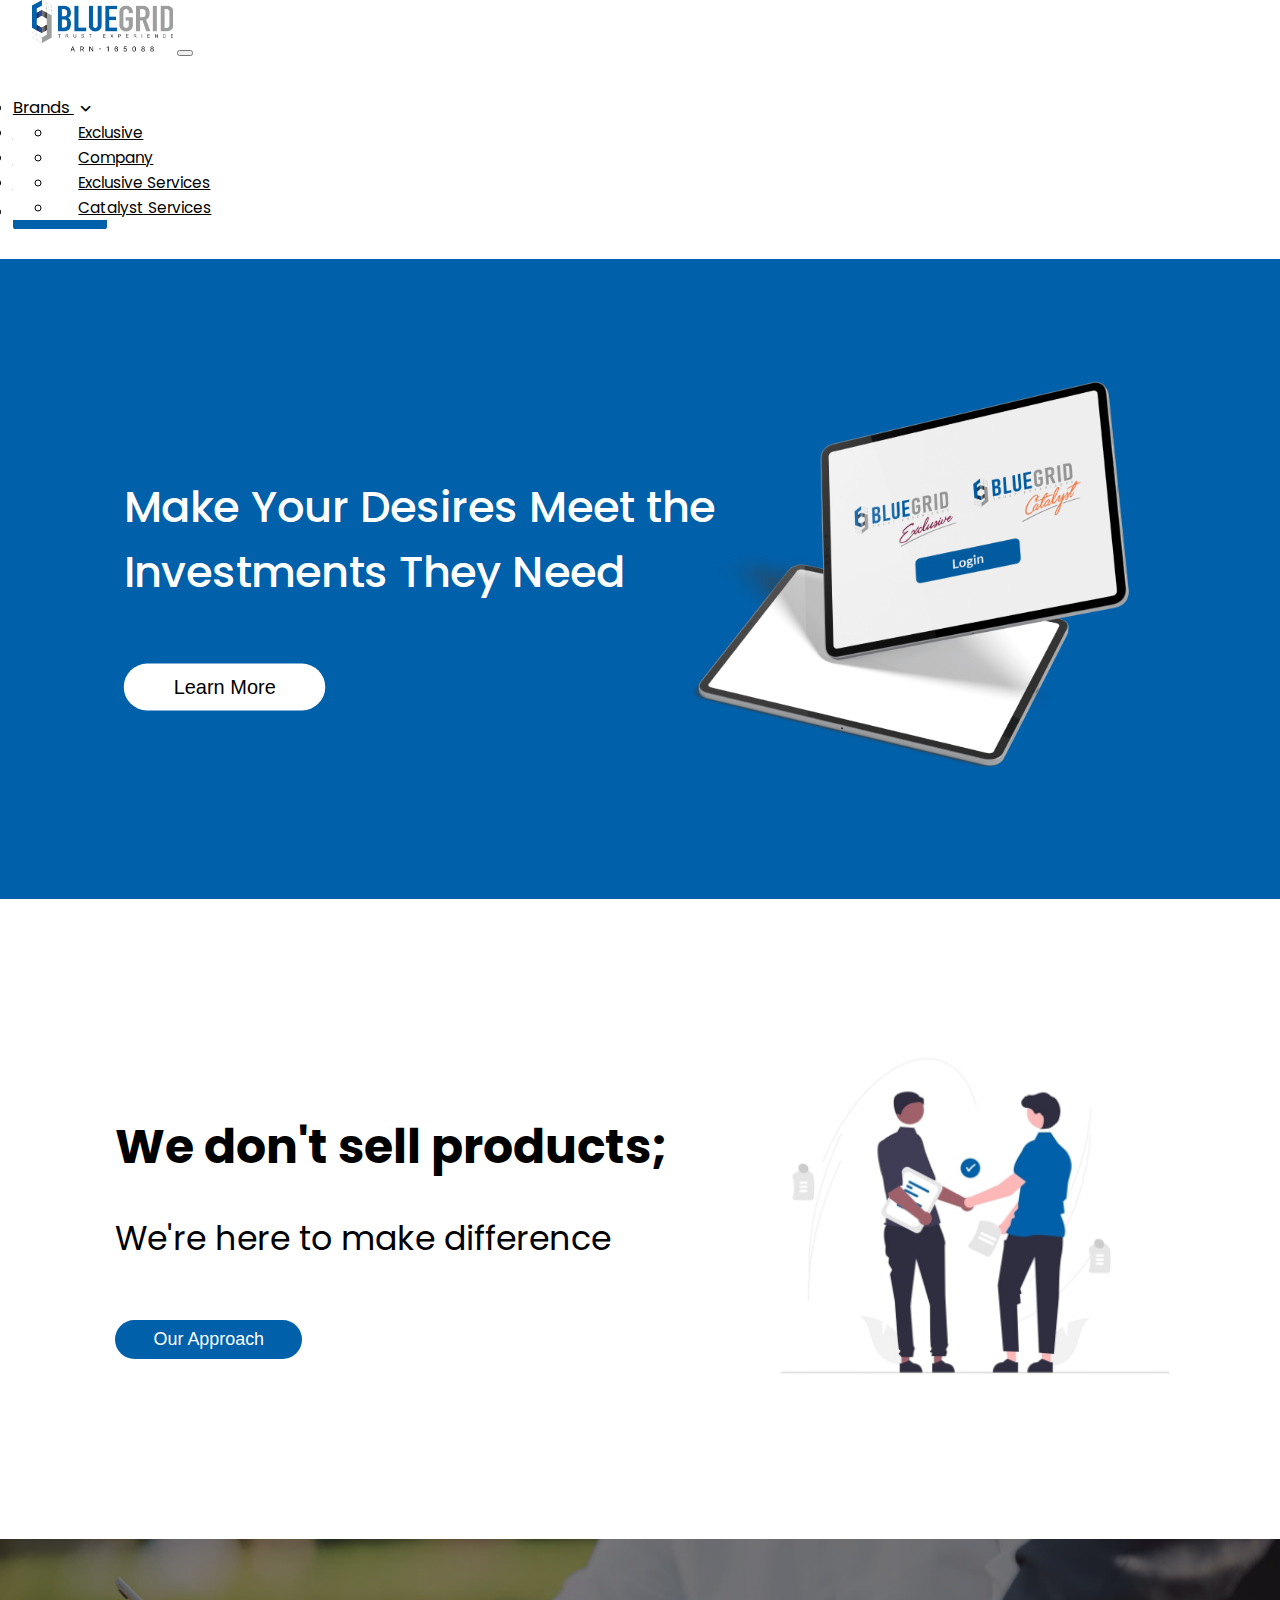
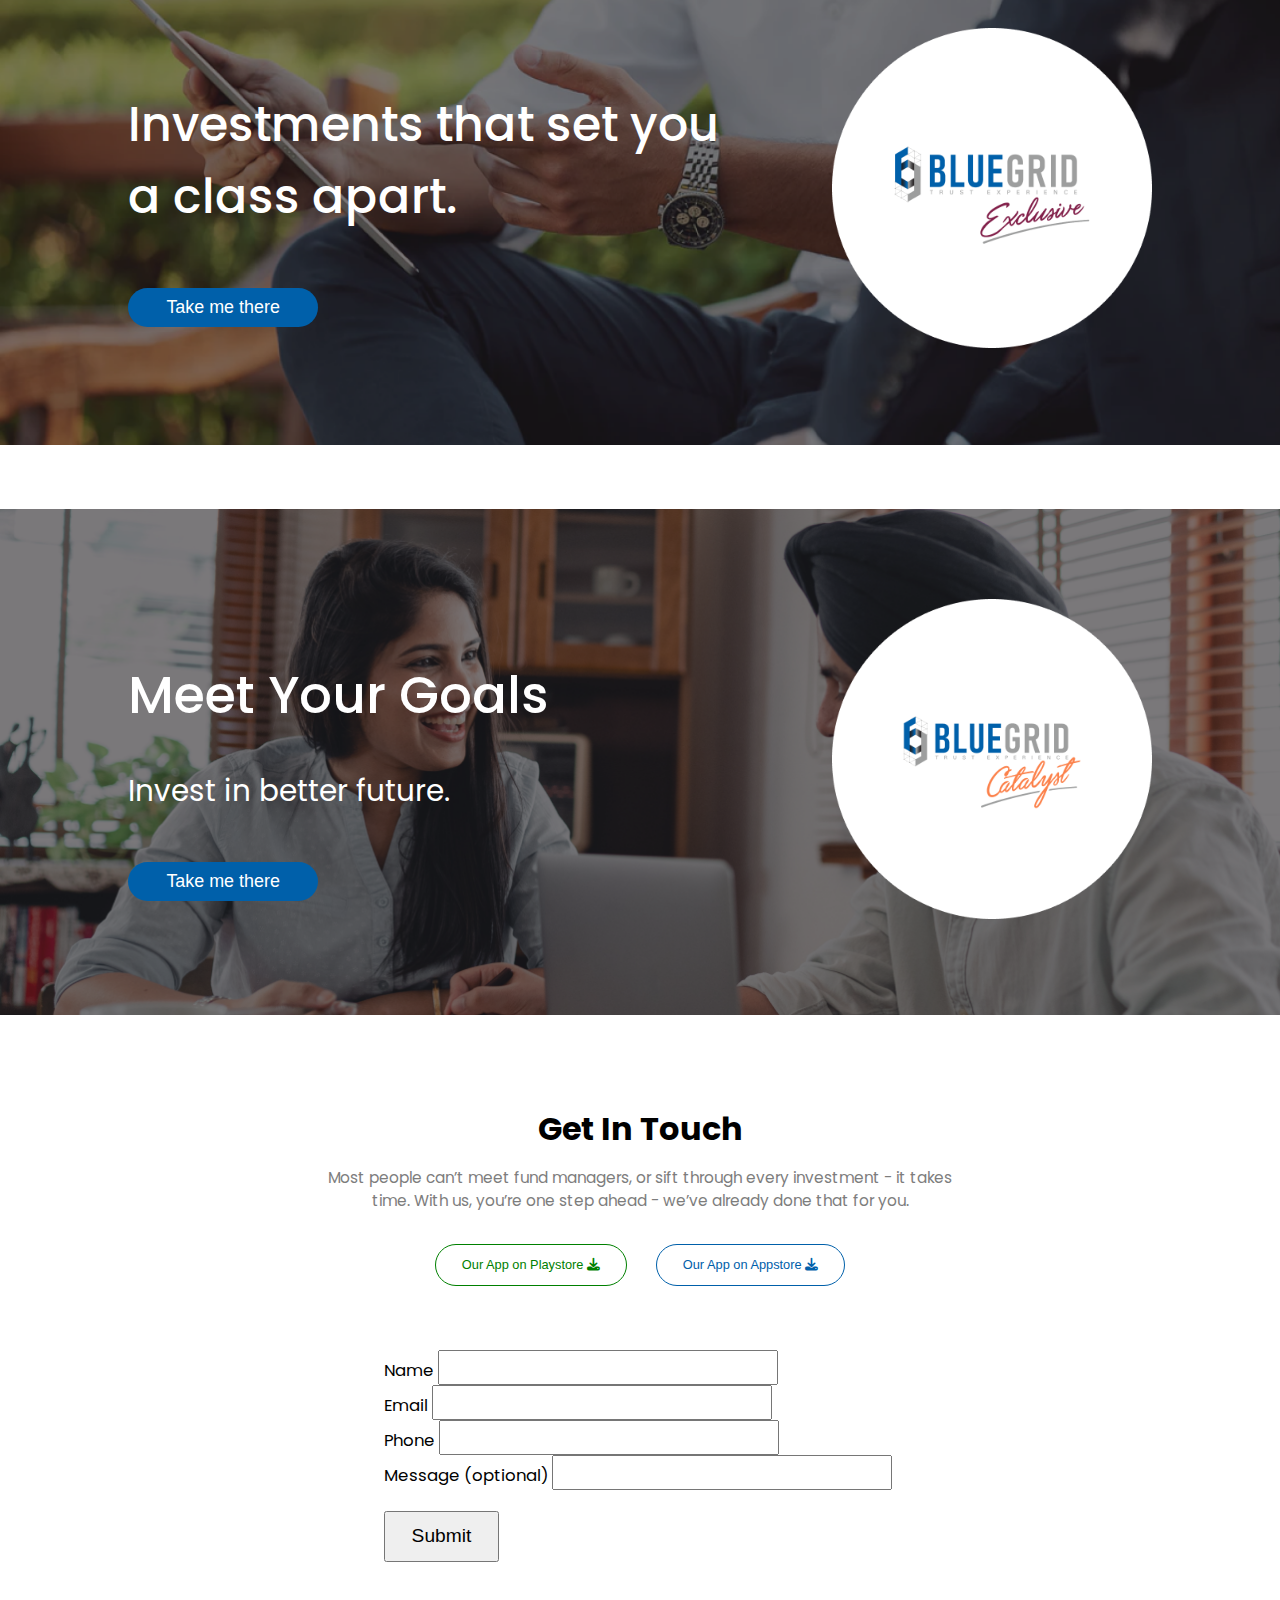
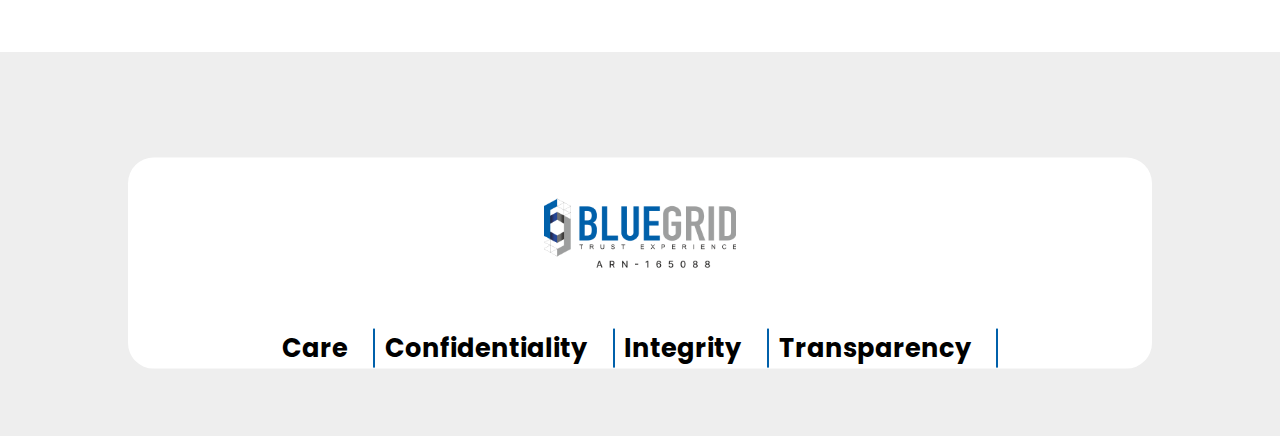
<file: index.html>
<!doctype html>
<html lang="en">
  <head>
    <meta charset="utf-8">
    <meta name="viewport" content="width=device-width, initial-scale=1">
    <title>BlueGrid</title>
    <link rel="stylesheet" href="https://cdnjs.cloudflare.com/ajax/libs/font-awesome/6.1.1/css/all.min.css">
    <link href="https://cdn.jsdelivr.net/npm/bootstrap@5.2.0-beta1/dist/css/bootstrap.min.css" rel="stylesheet" integrity="sha384-0evHe/X+R7YkIZDRvuzKMRqM+OrBnVFBL6DOitfPri4tjfHxaWutUpFmBp4vmVor" crossorigin="anonymous">
    <link rel="preconnect" href="https://fonts.googleapis.com">
    <link rel="preconnect" href="https://fonts.gstatic.com" crossorigin>
    <link href="https://fonts.googleapis.com/css2?family=Poppins:wght@400;500;600&family=Roboto:wght@400;500;700&display=swap" rel="stylesheet">
    <link rel="stylesheet" href="style.css">
  </head>
  <body>
    <nav class="navbar navbar-expand-lg navbar-light bg-light " style="background-color: white;">
      <div class="container-fluid">
        <a class="navbar-brand" href="index.html"><img src="logo.png" alt=""></a>
        <button class="navbar-toggler" type="button" data-bs-toggle="collapse" data-bs-target="#navbarSupportedContent" aria-controls="navbarSupportedContent" aria-expanded="false" aria-label="Toggle navigation">
          <span class="navbar-toggler-icon"></span>
        </button>
        <div class="collapse navbar-collapse" id="navbarSupportedContent">
          <ul class="navbar-nav ms-auto mb-2 mb-lg-0">
            <li class="nav-item dropdown">
              <a class="nav-link dropsetone" data-bs-toggle="dropdown" aria-current="page" href="#">Brands <i style="font-size: 1vw;padding-left: 0.5vw;" class="fa-solid fa-angle-down"></i></a>
              <ul class="dropdown-menu drop-menu dropone">
                <li> <a class="dropdown-item" style="font-size: 1.2vw" href="pagetwo.html"> Exclusive </a></li>
                <li> <a class="dropdown-item" style="font-size: 1.2vw" href="pagethree.html"> Catalyst </a></li>
              </ul>
            </li>
            <li class="nav-item dropdown">
              <a class="nav-link" data-bs-toggle="dropdown" href="#">About <i style="font-size: 1vw;padding-left: 0.5vw;" class="fa-solid fa-angle-down"></i></a>
              <ul class="dropdown-menu drop-menu">
                <li> <a class="dropdown-item" style="font-size: 1.2vw" href="about.html"> Company </a></li>
                <li> <a class="dropdown-item" style="font-size: 1.2vw" href="pageeight.html"> Founder </a></li>
                <li> <a class="dropdown-item" style="font-size: 1.2vw" href="pagefive.html"> Our Approach </a></li>
              </ul>
            </li>
            <li class="nav-item dropdown">
              <a class="nav-link" data-bs-toggle="dropdown" href="#">Services <i style="font-size: 1vw;padding-left: 0.5vw;" class="fa-solid fa-angle-down"></i></a>
              <ul class="dropdown-menu drop-menu">
                <li> <a class="dropdown-item" style="font-size: 1.2vw" href="pageseven.html"> Exclusive Services </a></li>
                <li> <a class="dropdown-item" style="font-size: 1.2vw" href="pagesix.html"> Catalyst Services </a></li>
              </ul>
            </li>
            <li class="nav-item">
              <a class="nav-link" href="pagefour.html">Get in Touch</a>
            </li>
            
            <li class="nav-item" style="margin-top: 0.3vw;">
              <a id="navbtn" href="#">Login</a>
            </li>
          </ul>

        </div>
      </div>
    </nav>


      <div class="home-section-one">
        <div class="hero-element">
          <h1>Make Your Desires Meet the<br> Investments They Need</h1>
          <button>Learn More</button>
        </div>
        <div class="hero-img">
          <img src="homehero.png" alt="">
        </div>
      </div>

      <div class="home-section-two">
        <div class="sectiontwo-element">
          <h1>We don't sell products;</h1>
          <h2>We're here to make difference</h2>
          <button id="btnblue" style="margin-top: 5%;">Our Approach</button>
        </div>
        <div class="sectiontwo-img">
          <img src="sectwoillustration.png" alt="">
        </div>
      </div>
      
     
    <div class="home-section-three-main">
      <div class="home-section-three">
            <div class="home-section-three-con">
              <h1>Investments that set you<br> a class apart.</h1>
              <button style="margin-top: 4%;" id="btnblue">Take me there</button>
            </div>
            <div class="home-section-three-img">
              <img style="width: 25vw;" src="img/ec.png" alt="">
            </div>
      </div>
    </div>  

      

         
    <div class="home-section-four-main" style="margin-top: 5%;">
      <div class="home-section-four">
            <div class="home-section-four-con">
              <h1>Meet Your Goals</h1>
              <h2>Invest in better future.</h2>
              <button style="margin-top: 6%;" id="btnblue">Take me there</button>
            </div>
            <div class="home-section-four-img">
              <img style="width: 25vw;" src="img/cc.png" alt="">
            </div>
      </div>
    </div>  
      
      <div class="ptwo-section-seven">
        <div>
         <h1>Get In Touch</h1>
         <p>Most people can’t meet fund managers, or sift through every investment - it takes time.
 
           With us, you’re one step ahead - we’ve already done that for you.</p>
           <a href="https://play.google.com/store/apps/details?id=bluegrid.financial.solutions&hl=en_NZ&gl=US"><button id="appinstall">Our App on Playstore <i class="fa-solid fa-download"></i></button></a>
           <a style="margin-left: 2vw;" href="https://apps.apple.com/us/app/bluegrid-financial/id1534010898"><button id="appinstallapple">Our App on Appstore <i class="fa-solid fa-download"></i></button></a>
        </div>
        <form>
         <div class="mb-3">
           <label for="exampleInputEmail1" class="form-label" style="font-size: 1.3vw;">Name</label>
           <input style="font-size: 2vw" type="text" class="form-control" id="exampleInputEmail1" aria-describedby="emailHelp">
         </div>
         <div class="mb-3">
           <label for="exampleInputPassword1" class="form-label" style="font-size: 1.3vw;">Email</label>
           <input style="font-size: 2vw" type="email" class="form-control" id="exampleInputPassword1">
         </div>
         <div class="mb-3">
          <label for="exampleInputPassword1" class="form-label" style="font-size: 1.3vw;">Phone</label>
          <input style="font-size: 2vw" type="number" class="form-control" id="exampleInputPassword1">
        </div>
        <div class="mb-3">
          <label for="exampleInputPassword1" class="form-label" style="font-size: 1.3vw;">Message (optional)</label>
          <input style="font-size: 2vw" type="text" class="form-control" id="exampleInputPassword1">
        </div>
         
         <button type="submit" style="font-size: 1.5vw;padding: 1vw 2vw 1vw 2vw; margin-top: 4%;" class="btn btn-primary">Submit</button>
       </form>
       </div>

      <footer>
        <div class="footer-white">
          <img src="logo.png" alt="">
          <div class="footer-elements">
            <h3>Care</h3>
            <h3>Confidentiality</h3>
            <h3>Integrity</h3>
            <h3>Transparency</h3>
          </div>
        </div>
      </footer>
      
    <script src="https://cdn.jsdelivr.net/npm/bootstrap@5.2.0-beta1/dist/js/bootstrap.bundle.min.js" integrity="sha384-pprn3073KE6tl6bjs2QrFaJGz5/SUsLqktiwsUTF55Jfv3qYSDhgCecCxMW52nD2" crossorigin="anonymous"></script>


    <script src="main.js" type="text/javascript"></script>
  </body>
</html>
</file>
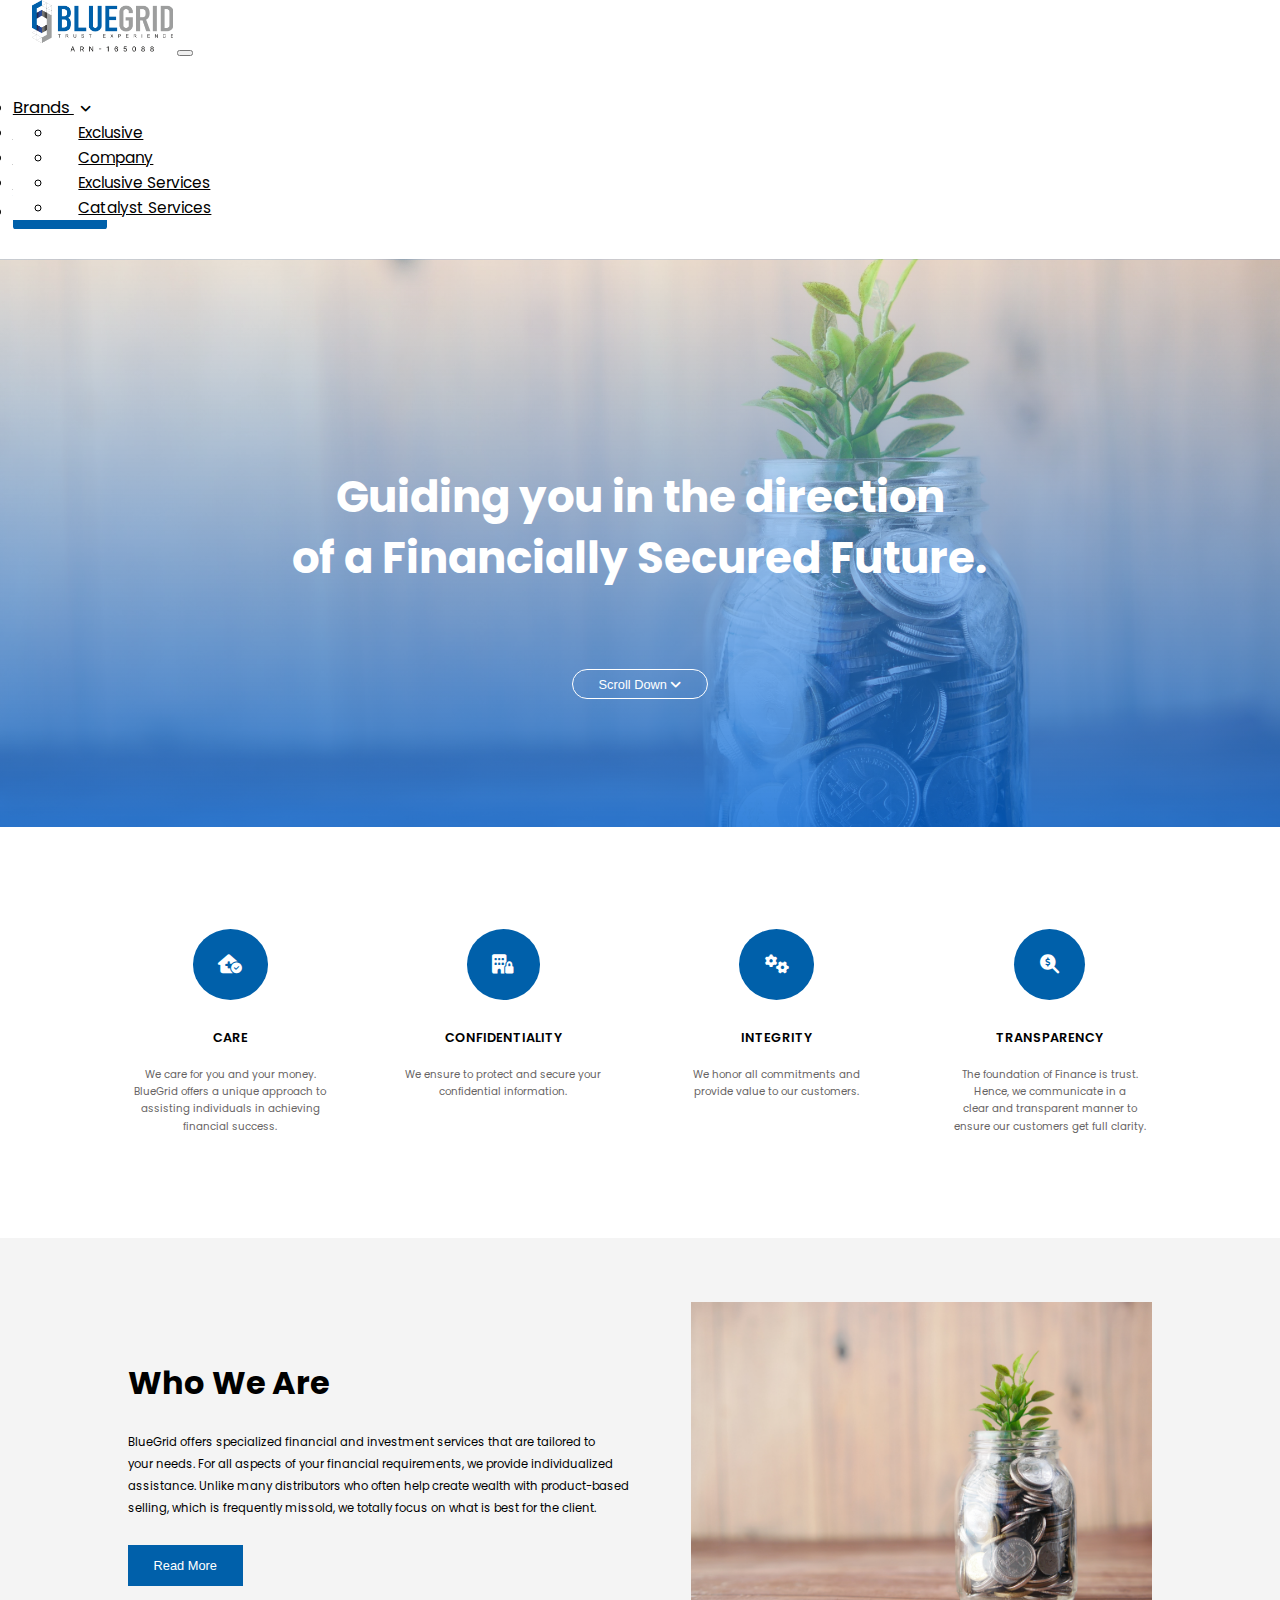
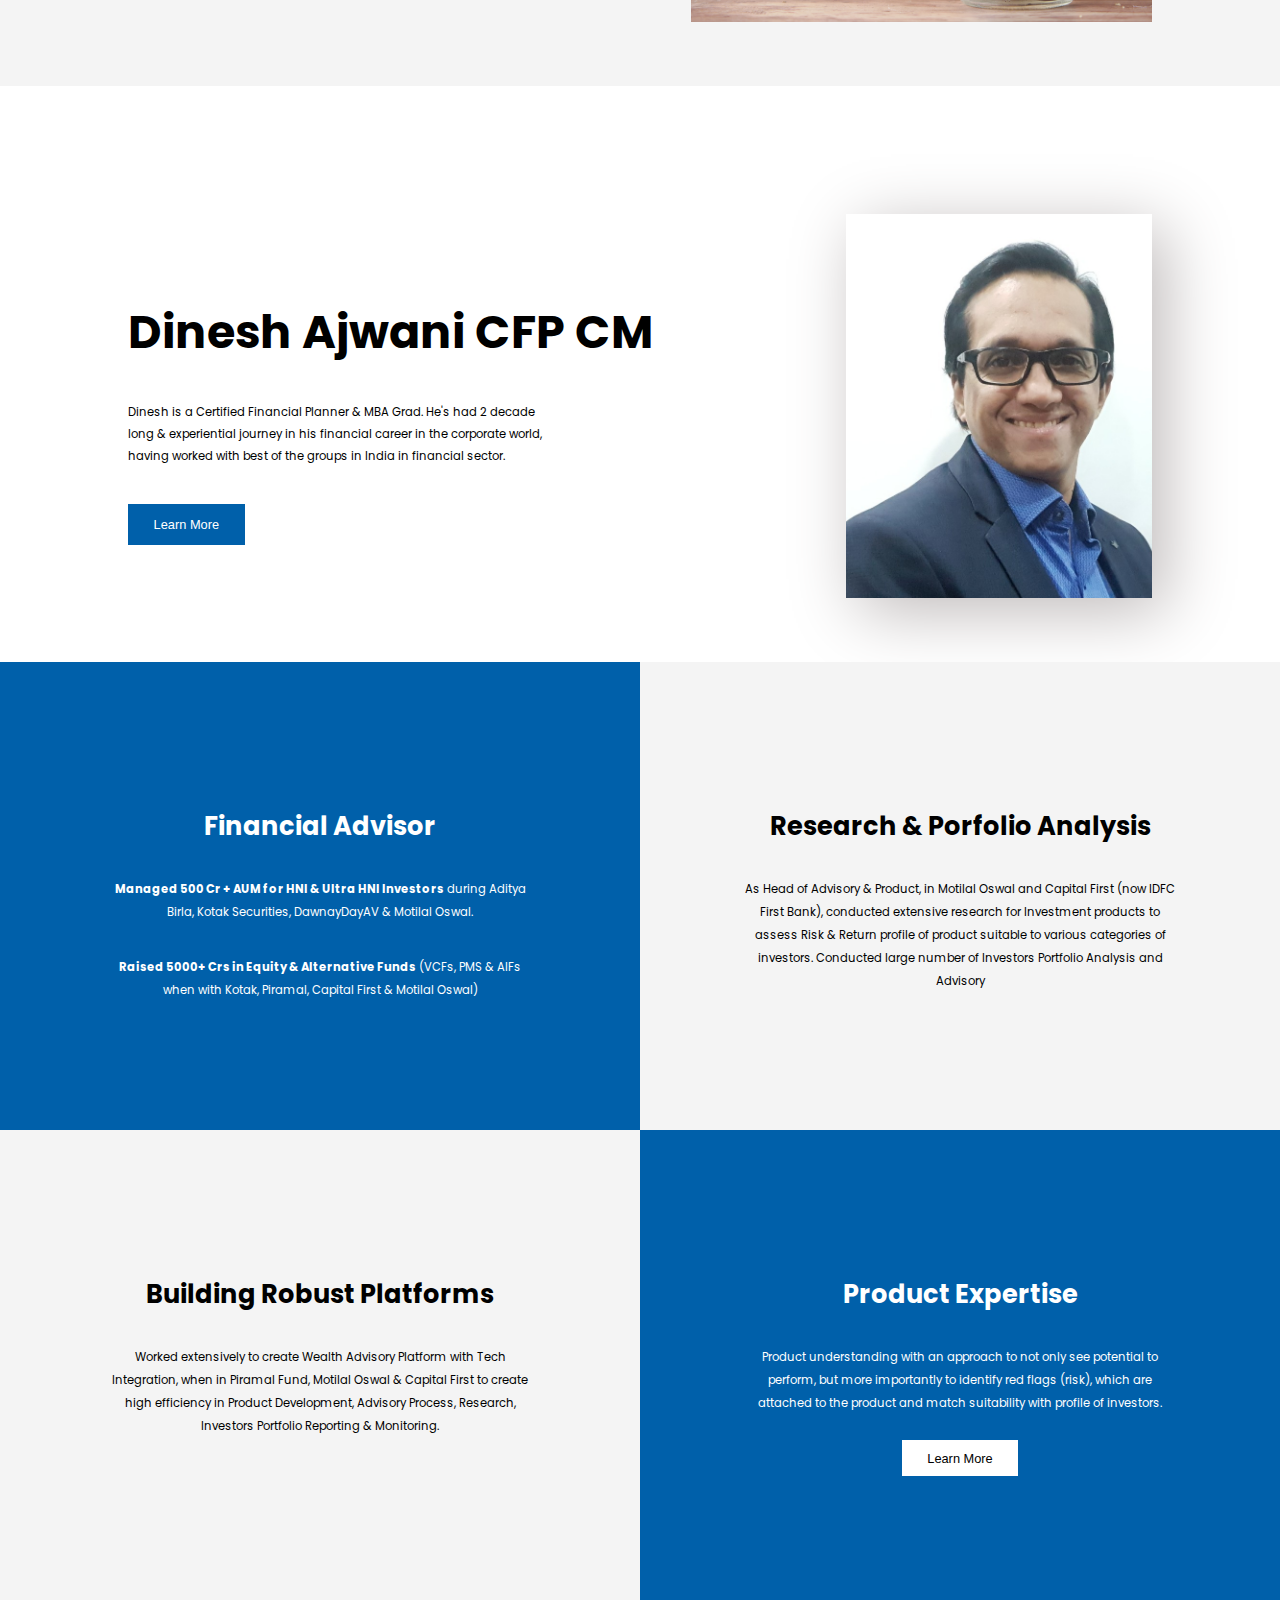
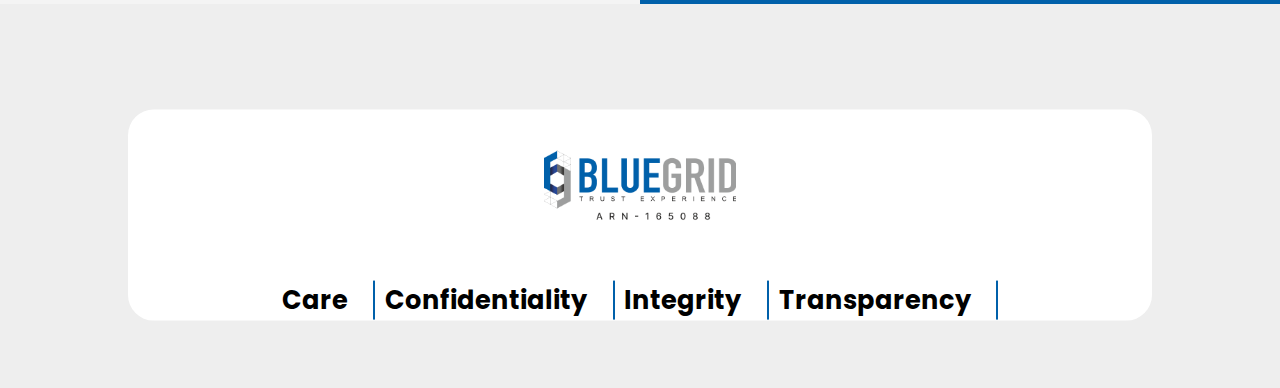
<file: about.html>
<!doctype html>
<html lang="en">
  <head>
    <meta charset="utf-8">
    <meta name="viewport" content="width=device-width, initial-scale=1">
    <title>BlueGrid</title>
    <link rel="stylesheet" href="https://cdnjs.cloudflare.com/ajax/libs/font-awesome/6.1.1/css/all.min.css">
    <link href="https://cdn.jsdelivr.net/npm/bootstrap@5.2.0-beta1/dist/css/bootstrap.min.css" rel="stylesheet" integrity="sha384-0evHe/X+R7YkIZDRvuzKMRqM+OrBnVFBL6DOitfPri4tjfHxaWutUpFmBp4vmVor" crossorigin="anonymous">
    <link rel="preconnect" href="https://fonts.googleapis.com">
    <link rel="preconnect" href="https://fonts.gstatic.com" crossorigin>
    <link href="https://fonts.googleapis.com/css2?family=Poppins:wght@400;500;600&family=Roboto:wght@400;500;700&display=swap" rel="stylesheet">
    <link rel="stylesheet" href="https://cdnjs.cloudflare.com/ajax/libs/animate.css/4.1.1/animate.min.css"/>
    <link rel="stylesheet" href="style.css">
  </head>
  <body>
  
    <nav class="navbar navbar-expand-lg navbar-light bg-light " style="background-color: white;">
      <div class="container-fluid">
        <a class="navbar-brand" href="index.html"><img src="logo.png" alt=""></a>
        <button class="navbar-toggler" type="button" data-bs-toggle="collapse" data-bs-target="#navbarSupportedContent" aria-controls="navbarSupportedContent" aria-expanded="false" aria-label="Toggle navigation">
          <span class="navbar-toggler-icon"></span>
        </button>
        <div class="collapse navbar-collapse" id="navbarSupportedContent">
          <ul class="navbar-nav ms-auto mb-2 mb-lg-0">
            <li class="nav-item dropdown">
              <a class="nav-link dropsetone" data-bs-toggle="dropdown" aria-current="page" href="#">Brands <i style="font-size: 1vw;padding-left: 0.5vw;" class="fa-solid fa-angle-down"></i></a>
              <ul class="dropdown-menu drop-menu dropone">
                <li> <a class="dropdown-item" style="font-size: 1.2vw" href="pagetwo.html"> Exclusive </a></li>
                <li> <a class="dropdown-item" style="font-size: 1.2vw" href="pagethree.html"> Catalyst </a></li>
              </ul>
            </li>
            <li class="nav-item dropdown">
              <a class="nav-link" data-bs-toggle="dropdown" href="#">About <i style="font-size: 1vw;padding-left: 0.5vw;" class="fa-solid fa-angle-down"></i></a>
              <ul class="dropdown-menu drop-menu">
                <li> <a class="dropdown-item" style="font-size: 1.2vw" href="about.html"> Company </a></li>
                <li> <a class="dropdown-item" style="font-size: 1.2vw" href="pageeight.html"> Founder </a></li>
                <li> <a class="dropdown-item" style="font-size: 1.2vw" href="pagefive.html"> Our Approach </a></li>
              </ul>
            </li>
            <li class="nav-item dropdown">
              <a class="nav-link" data-bs-toggle="dropdown" href="#">Services <i style="font-size: 1vw;padding-left: 0.5vw;" class="fa-solid fa-angle-down"></i></a>
              <ul class="dropdown-menu drop-menu">
                <li> <a class="dropdown-item" style="font-size: 1.2vw" href="pageseven.html"> Exclusive Services </a></li>
                <li> <a class="dropdown-item" style="font-size: 1.2vw" href="pagesix.html"> Catalyst Services </a></li>
              </ul>
            </li>
            <li class="nav-item">
              <a class="nav-link" href="pagefour.html">Get in Touch</a>
            </li>
            
            <li class="nav-item" style="margin-top: 0.3vw;">
              <a id="navbtn" href="#">Login</a>
            </li>
          </ul>

        </div>
      </div>
    </nav>


    <div class="about-section-one">
        <div class="overlay">
            <h1>Guiding you in the direction<br>of a Financially Secured Future.</h1>
            <a href="#about-section-2"><button>Scroll Down <i class="fa-solid fa-angle-down"></i></button></a>
        </div>
    </div>


    <div class="about-section-two" id="about-section-2">
        <div class="about-spot">
            <i class="fa-solid fa-house-medical-circle-check"></i>
            <h1>CARE</h1>
            <p>
                We care for you and your money. BlueGrid offers a unique approach to assisting individuals in achieving financial success.
            </p>
        </div>
        <div class="about-spot">
            <i class="fa-solid fa-building-lock"></i>
            <h1>CONFIDENTIALITY</h1>
            <p>
                We ensure to protect and secure your confidential information.
            </p>
        </div>
        <div class="about-spot">
            <i class="fa-solid fa-gears"></i>
            <h1>INTEGRITY</h1>
            <p>
                We honor all commitments and provide value to our customers.
            </p>
        </div>
        <div class="about-spot">
            <i class="fa-solid fa-magnifying-glass-dollar"></i>
            <h1>TRANSPARENCY</h1>
            <p>
                The foundation of Finance is trust. Hence, we communicate in a clear and transparent manner to ensure our customers get full clarity.
            </p>
        </div>
    </div>

    <div class="who-are-we">
        <div class="who-are-we-in">
            <div class="who-are-we-one">
                <h1>Who We Are</h1>
                <p>
                    BlueGrid offers specialized financial and investment services that are tailored to your needs. For all aspects of your financial requirements, we provide individualized assistance.
                    Unlike many distributors who often help create wealth with product-based selling, which is frequently missold, we totally focus on what is best for the client.
                    <br>
                    <div id="p-hide">
                        Unlike many distributors who often conduct their wealth management services with product-based selling, which is frequently missold, we completely focus on what is best for the client.
                        <br><br>
                        We are skilled service providers with a wealth of experience in a variety of financial services, including investments, product research, portfolio analysis, and platform development. We handle every relationship with Care, Confidentiality, Integrity and Transparency.
                        <br><br>
                        As no single strategy works for everyone, we at BlueGrid give our full attention, from planning to execution to follow-up to every customer. We use a proactive stance to assist you in developing a strategy to address your financial targets, objectives, and liquidity needs, implementing them smoothly and regularly reviewing every aspect.
                    </div>
                </p>
                <button onclick="showPara();">Read More</button>
            </div>
            <div class="who-are-we-two">
                
            </div>
        </div>
    </div>


<div class="our-team">
  <div class="our-team-first">
    <div class="our-team-first-one">
      <h1>Dinesh Ajwani CFP CM</h1>
      <p>
        Dinesh is a Certified Financial Planner & MBA Grad. He's had 2 decade long & experiential journey in his financial career in the corporate world, having worked with best of the groups in India in financial sector.
<br>
<div id="p-hide-second">
After his Business Management Degree, he started his career as Wealth Advisor with Aditya Birla Group managing HNI Wealth. He later went on to work with Kotak Group, DawnayDay AV Advisors (UK based firm), Motilal Oswal Group, Capital First and finally with Piramal Group.
<br><br>
Dinesh gathered various skill sets and expertise during his stint in above companies and got opportunity to work in several functions:
</div>
      </p>
      <button onclick="showParaTwo();">Learn More</button>
    </div>
    <div class="our-team-first-two">
      
    </div>
  </div>

  <div class="our-team-second">
    <div class="ot-first">
      <div class="ot">
        <h1>Financial Advisor</h1>
        <p><b>Managed 500 Cr + AUM for HNI & Ultra HNI Investors</b> during Aditya Birla, Kotak Securities, DawnayDayAV & Motilal Oswal.</p>
        <p><b>Raised 5000+ Crs in Equity & Alternative Funds</b> (VCFs, PMS & AIFs when with Kotak, Piramal, Capital First & Motilal Oswal)</p>
      </div>
      <div class="ot">
        <h1>Research & Porfolio Analysis</h1>
        <p>
          As Head of Advisory & Product, in Motilal Oswal and Capital First (now IDFC First Bank), conducted extensive research for Investment products to assess Risk & Return profile of product suitable to various categories of investors. Conducted large number of Investors Portfolio Analysis and Advisory
        </p>
      </div>
    </div>
    <div class="ot-second">
      <div class="ot">
        <h1>Building Robust Platforms</h1>
        <p>
          Worked extensively to create Wealth Advisory Platform with Tech Integration, when in Piramal Fund, Motilal Oswal & Capital First to create high efficiency in Product Development, Advisory Process, Research, Investors Portfolio Reporting & Monitoring.
        </p>
      </div>
      <div class="ot">
        <h1>Product Expertise</h1>
        <p>
          Product understanding with an approach to not only see potential to perform, but more importantly to identify red flags (risk), which are attached to the product and match suitability with profile of investors.
          <br>
          <div id="p-hide-three">
          Coverage of Financial Products– Mutual Funds (MF), Portfolio Management Services (PMS), Fixed Income (Bonds), Alternate Investment Products (AIF), Real Estate (RE), Structured Products, Risk Management Products, Estate Planning, Global Investment Products, Private Equity, Lending Products, Fund Raising.
          <br><br>
In 2019, he formed Bluegrid Financial Solutions LLP, in order to fulfil his passion to serve his clients with need based genuine advise as against product selling. With a belief that financial advise should strongly be based on financial personality of a person, he built his approach and created processes which are very different from a typical financial distributor.
<br><br>
Finances are one of strongest source of peace & happiness for a person. Every individual is driven by his or her passion which he wants to follow & achieve in his life, apart from his or her core financial goals. Their finances, need to be planned & managed smartly and in disciplined fashion which are strongly align with their objectives, expectations and values.
<br><br>
Dinesh is passionate about expanding the field of financial planning, growing the profession, promoting financial literacy and helping many clients reach financial independence. Dinesh has spoken at many events to address large number of investors and advisors in his professional career.
<br><br>
When he isn’t at the office or meeting with clients, he can be found playing badminton, in a restaurant (being a foodie), or spending time with his 2 daughters.
        </p><br>
      </div><br>
        <button onclick="showParaThree();">Learn More</button>
      </div>
    </div>
  </div>
  
</div>

      <footer>
        <div class="footer-white">
          <img src="logo.png" alt="">
          <div class="footer-elements">
            <h3>Care</h3>
            <h3>Confidentiality</h3>
            <h3>Integrity</h3>
            <h3>Transparency</h3>
          </div>
        </div>
      </footer>
      
    <script src="https://cdn.jsdelivr.net/npm/bootstrap@5.2.0-beta1/dist/js/bootstrap.bundle.min.js" integrity="sha384-pprn3073KE6tl6bjs2QrFaJGz5/SUsLqktiwsUTF55Jfv3qYSDhgCecCxMW52nD2" crossorigin="anonymous"></script>


    <script src="main.js" type="text/javascript"></script>
  </body>
</html>
</file>
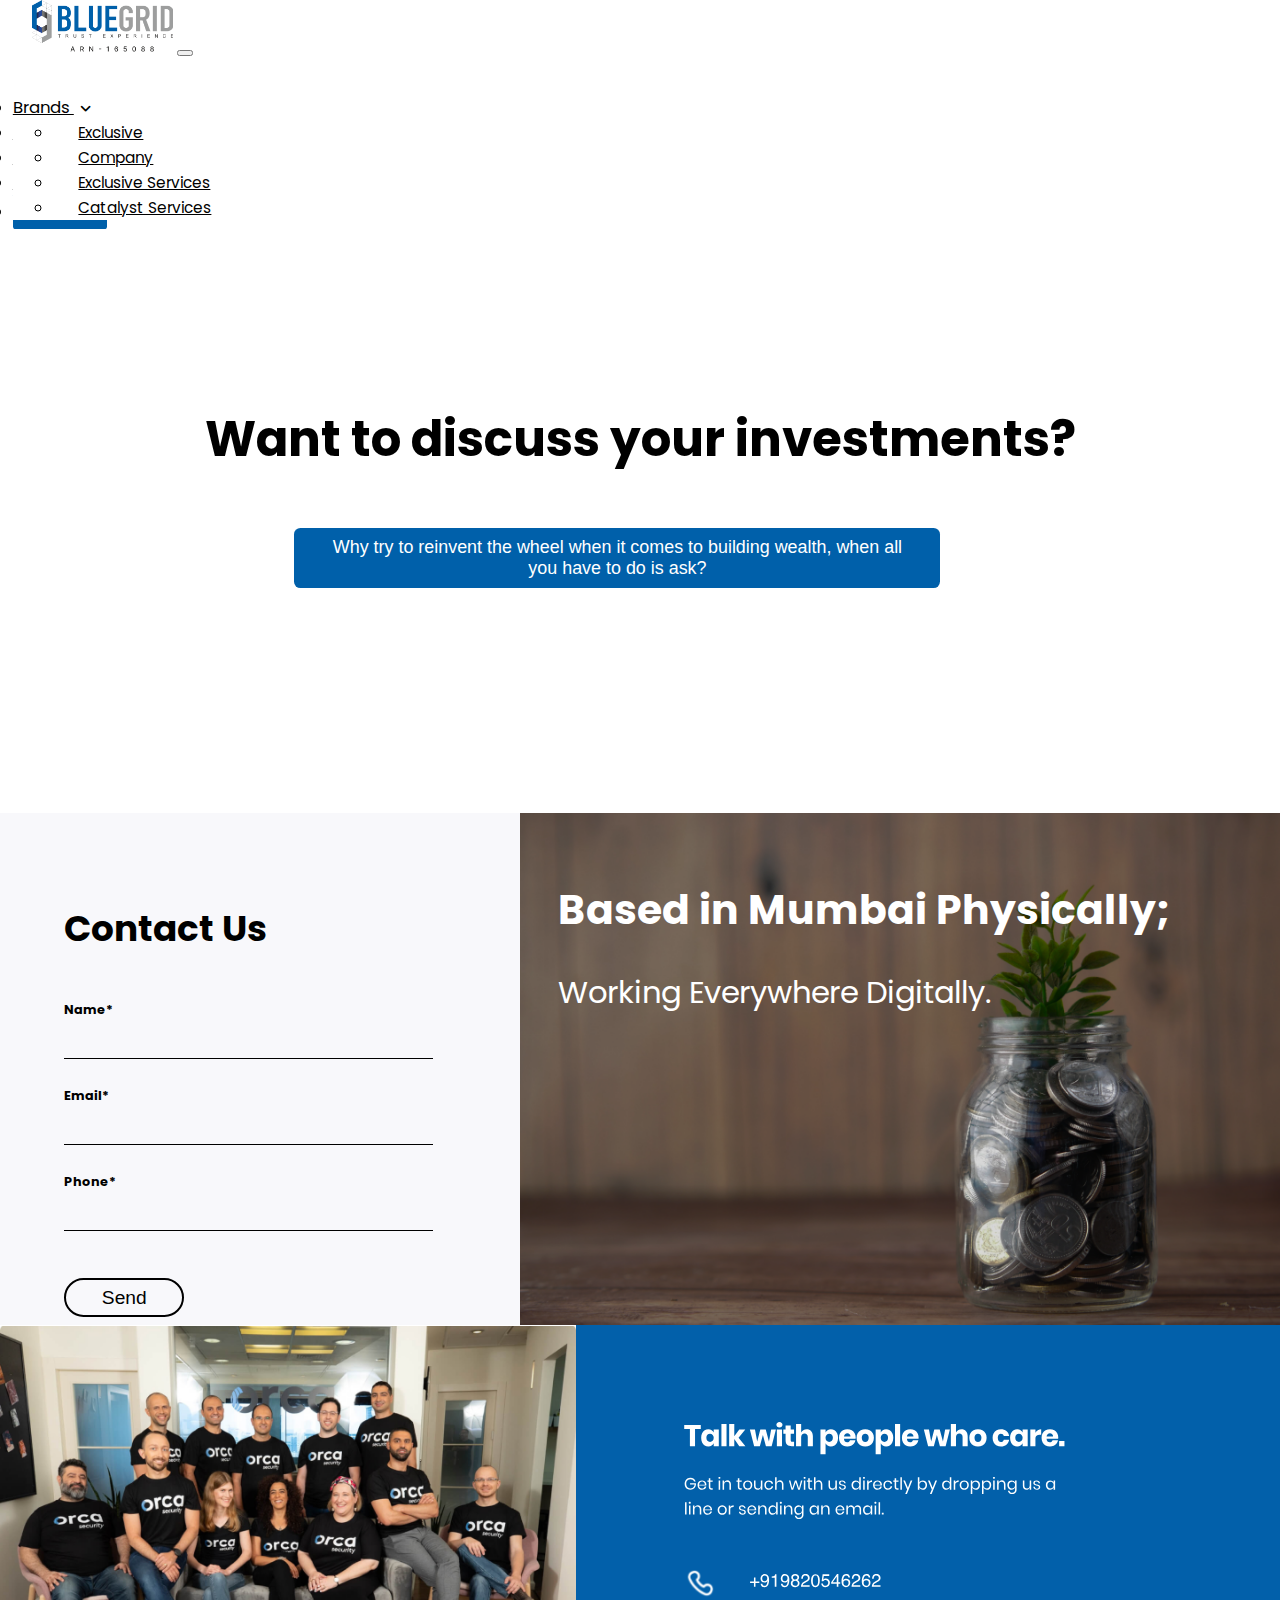
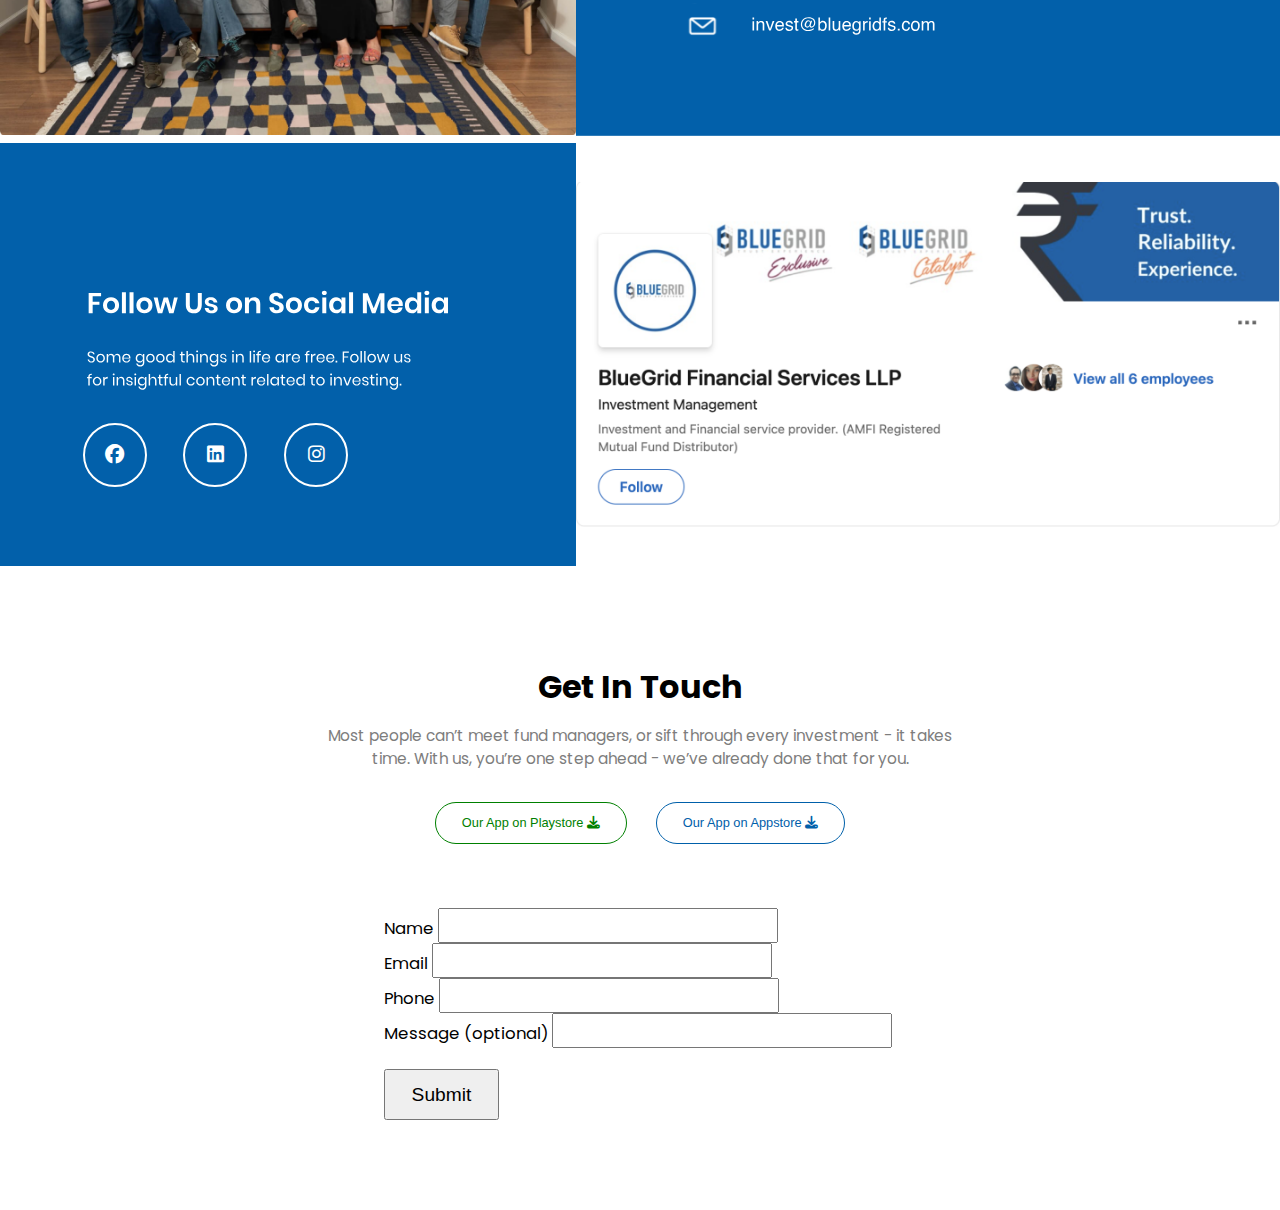
<file: pagefour.html>
<!doctype html>
<html lang="en">
  <head>
    <meta charset="utf-8">
    <meta name="viewport" content="width=device-width, initial-scale=1">
    <title>BlueGrid</title>
    <link rel="stylesheet" href="https://cdnjs.cloudflare.com/ajax/libs/font-awesome/6.1.1/css/all.min.css">
    <link href="https://cdn.jsdelivr.net/npm/bootstrap@5.2.0-beta1/dist/css/bootstrap.min.css" rel="stylesheet" integrity="sha384-0evHe/X+R7YkIZDRvuzKMRqM+OrBnVFBL6DOitfPri4tjfHxaWutUpFmBp4vmVor" crossorigin="anonymous">
    <link rel="preconnect" href="https://fonts.googleapis.com">
    <link rel="preconnect" href="https://fonts.gstatic.com" crossorigin>
    <link href="https://fonts.googleapis.com/css2?family=Poppins:wght@400;500;600&family=Roboto:wght@400;500;700&display=swap" rel="stylesheet">
    <link rel="stylesheet" href="style.css">
  </head>
  <body>
  
    <nav class="navbar navbar-expand-lg navbar-light bg-light " style="background-color: white;">
      <div class="container-fluid">
        <a class="navbar-brand" href="index.html"><img src="logo.png" alt=""></a>
        <button class="navbar-toggler" type="button" data-bs-toggle="collapse" data-bs-target="#navbarSupportedContent" aria-controls="navbarSupportedContent" aria-expanded="false" aria-label="Toggle navigation">
          <span class="navbar-toggler-icon"></span>
        </button>
        <div class="collapse navbar-collapse" id="navbarSupportedContent">
          <ul class="navbar-nav ms-auto mb-2 mb-lg-0">
            <li class="nav-item dropdown">
              <a class="nav-link dropsetone" data-bs-toggle="dropdown" aria-current="page" href="#">Brands <i style="font-size: 1vw;padding-left: 0.5vw;" class="fa-solid fa-angle-down"></i></a>
              <ul class="dropdown-menu drop-menu dropone">
                <li> <a class="dropdown-item" style="font-size: 1.2vw" href="pagetwo.html"> Exclusive </a></li>
                <li> <a class="dropdown-item" style="font-size: 1.2vw" href="pagethree.html"> Catalyst </a></li>
              </ul>
            </li>
            <li class="nav-item dropdown">
              <a class="nav-link" data-bs-toggle="dropdown" href="#">About <i style="font-size: 1vw;padding-left: 0.5vw;" class="fa-solid fa-angle-down"></i></a>
              <ul class="dropdown-menu drop-menu">
                <li> <a class="dropdown-item" style="font-size: 1.2vw" href="about.html"> Company </a></li>
                <li> <a class="dropdown-item" style="font-size: 1.2vw" href="pageeight.html"> Founder </a></li>
                <li> <a class="dropdown-item" style="font-size: 1.2vw" href="pagefive.html"> Our Approach </a></li>
              </ul>
            </li>
            <li class="nav-item dropdown">
              <a class="nav-link" data-bs-toggle="dropdown" href="#">Services <i style="font-size: 1vw;padding-left: 0.5vw;" class="fa-solid fa-angle-down"></i></a>
              <ul class="dropdown-menu drop-menu">
                <li> <a class="dropdown-item" style="font-size: 1.2vw" href="pageseven.html"> Exclusive Services </a></li>
                <li> <a class="dropdown-item" style="font-size: 1.2vw" href="pagesix.html"> Catalyst Services </a></li>
              </ul>
            </li>
            <li class="nav-item">
              <a class="nav-link" href="pagefour.html">Get in Touch</a>
            </li>
            
            <li class="nav-item" style="margin-top: 0.3vw;">
              <a id="navbtn" href="#">Login</a>
            </li>
          </ul>

        </div>
      </div>
    </nav>

      <div class="p4-section-one">
        <h1>Want to discuss your investments?</h1>
        <button id="btnblue" style="margin-left: 23%;border-radius: 0.5vw;">Why try to reinvent the wheel when it comes to building wealth, when all<br> you have to do is ask?</button>
        <!--<div class="p4-section-one-socials">
          <a href="https://m.facebook.com/bluegridfs"><button><i class="fa-brands fa-facebook"></i></button></a>
          <a href="https://www.linkedin.com/company/bluegridfinancialservices/"><button><i class="fa-brands fa-linkedin"></i></button></a>
          <a href="https://instagram.com/bluegrid_fs?igshid=YmMyMTA2M2Y="><button><i class="fa-brands fa-instagram"></i></button></a>
        </div>-->
      </div>

      <div class="p4-section-two">
        <div class="p4-two-elements">
            <h1>Contact Us</h1>
            
            <h4>Name*</h4>
            <input type="text" name="" id="">
            <h4>Email*</h4>
            <input type="email" name="" id="">
            <h4>Phone*</h4>
            <input type="phone" name="" id="">
            <br>
            <button id="contactbtn">Send</button>
        </div>
        <div class="p4-two-img">
            <h1>Based in Mumbai Physically;</h1>
            <h3>Working Everywhere Digitally.</h3>
        </div>
      </div>


      <div class="p4-section-three">
        <div class="p4-secthree-one">
            <img width="100%" src="img/p4secthreeimg.png" alt="">
        </div>
        <div class="p4-secthree-two">
          <svg width="100%" viewBox="0 0 790 461" fill="none" xmlns="http://www.w3.org/2000/svg" xmlns:xlink="http://www.w3.org/1999/xlink">
            <rect width="790" height="461" fill="#0260AA"/>
            <path d="M128.328 171.461C129.858 171.461 131.138 171.84 132.17 172.598C133.214 173.356 133.917 174.388 134.277 175.694H132.487C132.176 174.898 131.654 174.258 130.92 173.773C130.199 173.288 129.342 173.046 128.347 173.046C127.452 173.046 126.65 173.257 125.942 173.68C125.233 174.09 124.674 174.68 124.263 175.451C123.866 176.222 123.667 177.129 123.667 178.174C123.667 179.243 123.872 180.169 124.282 180.952C124.692 181.723 125.258 182.32 125.979 182.742C126.712 183.153 127.552 183.358 128.496 183.358C129.304 183.358 130.044 183.184 130.715 182.836C131.387 182.488 131.934 181.984 132.356 181.325C132.791 180.654 133.053 179.871 133.14 178.976H127.974V177.708H134.575V179.274C134.464 180.318 134.14 181.263 133.606 182.108C133.071 182.954 132.35 183.625 131.443 184.122C130.535 184.62 129.503 184.868 128.347 184.868C127.079 184.868 125.96 184.588 124.991 184.029C124.021 183.457 123.263 182.668 122.716 181.661C122.181 180.641 121.914 179.479 121.914 178.174C121.914 176.868 122.181 175.712 122.716 174.705C123.263 173.686 124.021 172.89 124.991 172.318C125.96 171.747 127.073 171.461 128.328 171.461ZM146.292 179.05C146.292 179.411 146.267 179.721 146.217 179.983H138.031C138.068 181.151 138.398 182.028 139.019 182.612C139.654 183.196 140.424 183.488 141.332 183.488C142.152 183.488 142.836 183.283 143.383 182.873C143.942 182.45 144.284 181.891 144.409 181.195H146.217C146.093 181.903 145.813 182.537 145.378 183.097C144.956 183.656 144.402 184.091 143.719 184.402C143.035 184.713 142.264 184.868 141.406 184.868C140.424 184.868 139.554 184.657 138.796 184.234C138.037 183.812 137.441 183.209 137.006 182.425C136.583 181.63 136.372 180.697 136.372 179.628C136.372 178.559 136.583 177.627 137.006 176.831C137.441 176.035 138.037 175.426 138.796 175.004C139.554 174.581 140.424 174.37 141.406 174.37C142.401 174.37 143.265 174.581 143.998 175.004C144.744 175.426 145.31 175.992 145.695 176.701C146.093 177.409 146.292 178.192 146.292 179.05ZM144.576 179.162C144.614 178.404 144.489 177.77 144.204 177.26C143.918 176.75 143.526 176.371 143.029 176.123C142.531 175.874 141.991 175.75 141.406 175.75C140.474 175.75 139.691 176.042 139.057 176.626C138.423 177.198 138.081 178.043 138.031 179.162H144.576ZM153.397 183.246V184.738H152.129C151.085 184.738 150.302 184.489 149.78 183.992C149.27 183.495 149.015 182.662 149.015 181.493V175.973H147.486V174.5H149.015V171.945H150.731V174.5H153.379V175.973H150.731V181.53C150.731 182.189 150.849 182.643 151.085 182.892C151.334 183.128 151.756 183.246 152.353 183.246H153.397ZM159.777 171.498C159.777 171.187 159.883 170.938 160.094 170.752C160.305 170.553 160.585 170.454 160.933 170.454C161.281 170.454 161.561 170.553 161.772 170.752C161.983 170.938 162.089 171.187 162.089 171.498C162.089 171.809 161.983 172.064 161.772 172.262C161.561 172.449 161.281 172.542 160.933 172.542C160.585 172.542 160.305 172.449 160.094 172.262C159.883 172.064 159.777 171.809 159.777 171.498ZM161.772 174.5V184.738H160.075V174.5H161.772ZM169.889 174.332C171.083 174.332 172.046 174.718 172.78 175.488C173.513 176.247 173.88 177.347 173.88 178.789V184.738H172.183V178.938C172.183 177.919 171.922 177.136 171.4 176.589C170.878 176.042 170.169 175.768 169.274 175.768C168.342 175.768 167.596 176.073 167.036 176.682C166.477 177.279 166.197 178.155 166.197 179.311V184.738H164.5V174.5H166.197V176.924C166.458 176.091 166.918 175.451 167.577 175.004C168.248 174.556 169.019 174.332 169.889 174.332ZM185.976 183.246V184.738H184.708C183.663 184.738 182.88 184.489 182.358 183.992C181.848 183.495 181.594 182.662 181.594 181.493V175.973H180.064V174.5H181.594V171.945H183.309V174.5H185.957V175.973H183.309V181.53C183.309 182.189 183.427 182.643 183.663 182.892C183.912 183.128 184.335 183.246 184.931 183.246H185.976ZM192.69 174.37C193.672 174.37 194.548 174.581 195.319 175.004C196.102 175.426 196.711 176.035 197.147 176.831C197.594 177.627 197.818 178.559 197.818 179.628C197.818 180.697 197.594 181.63 197.147 182.425C196.711 183.209 196.102 183.812 195.319 184.234C194.548 184.657 193.672 184.868 192.69 184.868C191.708 184.868 190.825 184.657 190.042 184.234C189.271 183.812 188.662 183.209 188.214 182.425C187.767 181.63 187.543 180.697 187.543 179.628C187.543 178.559 187.767 177.627 188.214 176.831C188.662 176.035 189.271 175.426 190.042 175.004C190.825 174.581 191.708 174.37 192.69 174.37ZM192.69 175.861C192.081 175.861 191.515 175.998 190.993 176.272C190.483 176.545 190.067 176.968 189.743 177.54C189.433 178.099 189.277 178.795 189.277 179.628C189.277 180.449 189.433 181.145 189.743 181.717C190.067 182.276 190.483 182.693 190.993 182.966C191.515 183.24 192.081 183.376 192.69 183.376C193.299 183.376 193.858 183.24 194.368 182.966C194.89 182.693 195.307 182.276 195.617 181.717C195.941 181.145 196.102 180.449 196.102 179.628C196.102 178.795 195.941 178.099 195.617 177.54C195.307 176.968 194.89 176.545 194.368 176.272C193.858 175.998 193.299 175.861 192.69 175.861ZM209.129 174.5V184.738H207.432V182.332C207.171 183.165 206.705 183.805 206.034 184.253C205.375 184.688 204.604 184.905 203.721 184.905C202.54 184.905 201.583 184.526 200.85 183.768C200.116 182.997 199.749 181.897 199.749 180.467V174.5H201.446V180.3C201.446 181.319 201.707 182.108 202.229 182.668C202.752 183.215 203.46 183.488 204.355 183.488C205.288 183.488 206.034 183.19 206.593 182.593C207.152 181.984 207.432 181.101 207.432 179.945V174.5H209.129ZM216.379 174.37C217.684 174.37 218.766 174.718 219.624 175.414C220.481 176.11 221.01 177.042 221.209 178.211H219.419C219.294 177.478 218.952 176.906 218.393 176.495C217.846 176.073 217.162 175.861 216.342 175.861C215.745 175.861 215.198 175.998 214.701 176.272C214.216 176.545 213.824 176.968 213.526 177.54C213.228 178.099 213.078 178.795 213.078 179.628C213.078 180.461 213.228 181.164 213.526 181.735C213.824 182.295 214.216 182.711 214.701 182.985C215.198 183.258 215.745 183.395 216.342 183.395C217.162 183.395 217.846 183.184 218.393 182.761C218.952 182.338 219.294 181.76 219.419 181.027H221.209C221.01 182.208 220.481 183.146 219.624 183.843C218.766 184.526 217.684 184.868 216.379 184.868C215.397 184.868 214.527 184.657 213.768 184.234C213.01 183.812 212.413 183.209 211.978 182.425C211.555 181.63 211.344 180.697 211.344 179.628C211.344 178.559 211.555 177.627 211.978 176.831C212.413 176.035 213.01 175.426 213.768 175.004C214.527 174.581 215.397 174.37 216.379 174.37ZM228.819 174.332C230.012 174.332 230.976 174.718 231.709 175.488C232.442 176.247 232.809 177.347 232.809 178.789V184.738H231.112V178.938C231.112 177.919 230.851 177.136 230.329 176.589C229.807 176.042 229.098 175.768 228.203 175.768C227.271 175.768 226.525 176.073 225.966 176.682C225.406 177.279 225.126 178.155 225.126 179.311V184.738H223.429V170.938H225.126V176.924C225.387 176.091 225.847 175.451 226.506 175.004C227.178 174.556 227.948 174.332 228.819 174.332ZM254.079 174.5L251.133 184.738H249.306L246.49 176.402L243.656 184.738H241.809L238.9 174.5H240.616L242.798 183.115L245.632 174.5H247.404L250.257 183.097L252.457 174.5H254.079ZM255.364 171.498C255.364 171.187 255.469 170.938 255.681 170.752C255.892 170.553 256.172 170.454 256.52 170.454C256.868 170.454 257.148 170.553 257.359 170.752C257.57 170.938 257.676 171.187 257.676 171.498C257.676 171.809 257.57 172.064 257.359 172.262C257.148 172.449 256.868 172.542 256.52 172.542C256.172 172.542 255.892 172.449 255.681 172.262C255.469 172.064 255.364 171.809 255.364 171.498ZM257.359 174.5V184.738H255.662V174.5H257.359ZM264.973 183.246V184.738H263.705C262.661 184.738 261.877 184.489 261.355 183.992C260.846 183.495 260.591 182.662 260.591 181.493V175.973H259.062V174.5H260.591V171.945H262.306V174.5H264.954V175.973H262.306V181.53C262.306 182.189 262.424 182.643 262.661 182.892C262.909 183.128 263.332 183.246 263.929 183.246H264.973ZM272.433 174.332C273.626 174.332 274.59 174.718 275.323 175.488C276.057 176.247 276.423 177.347 276.423 178.789V184.738H274.726V178.938C274.726 177.919 274.465 177.136 273.943 176.589C273.421 176.042 272.712 175.768 271.817 175.768C270.885 175.768 270.139 176.073 269.58 176.682C269.02 177.279 268.741 178.155 268.741 179.311V184.738H267.044V170.938H268.741V176.924C269.002 176.091 269.462 175.451 270.12 175.004C270.792 174.556 271.563 174.332 272.433 174.332ZM292.733 174.5V184.738H291.036V182.332C290.775 183.165 290.309 183.805 289.638 184.253C288.979 184.688 288.208 184.905 287.326 184.905C286.145 184.905 285.187 184.526 284.454 183.768C283.72 182.997 283.354 181.897 283.354 180.467V174.5H285.051V180.3C285.051 181.319 285.312 182.108 285.834 182.668C286.356 183.215 287.065 183.488 287.96 183.488C288.892 183.488 289.638 183.19 290.197 182.593C290.757 181.984 291.036 181.101 291.036 179.945V174.5H292.733ZM298.659 174.37C299.815 174.37 300.742 174.674 301.438 175.283C302.146 175.88 302.575 176.688 302.725 177.708H301.102C301.028 177.098 300.773 176.601 300.338 176.216C299.915 175.818 299.343 175.619 298.622 175.619C298.013 175.619 297.534 175.768 297.186 176.067C296.851 176.352 296.683 176.744 296.683 177.241C296.683 177.614 296.795 177.919 297.018 178.155C297.255 178.379 297.54 178.553 297.876 178.677C298.224 178.789 298.697 178.913 299.293 179.05C300.052 179.224 300.661 179.404 301.121 179.591C301.593 179.765 301.991 180.051 302.314 180.449C302.65 180.847 302.818 181.381 302.818 182.052C302.818 182.885 302.501 183.563 301.867 184.085C301.245 184.607 300.412 184.868 299.368 184.868C298.15 184.868 297.155 184.576 296.384 183.992C295.614 183.407 295.16 182.593 295.023 181.549H296.664C296.726 182.171 296.993 182.674 297.466 183.059C297.951 183.445 298.585 183.637 299.368 183.637C299.952 183.637 300.406 183.488 300.729 183.19C301.065 182.892 301.233 182.5 301.233 182.015C301.233 181.617 301.115 181.3 300.878 181.064C300.642 180.828 300.35 180.648 300.002 180.523C299.654 180.399 299.175 180.268 298.566 180.132C297.808 179.958 297.199 179.784 296.739 179.61C296.291 179.436 295.906 179.162 295.583 178.789C295.272 178.404 295.116 177.888 295.116 177.241C295.116 176.384 295.433 175.694 296.067 175.171C296.701 174.637 297.565 174.37 298.659 174.37ZM313.888 174.37C314.883 174.37 315.722 174.618 316.406 175.116C317.102 175.613 317.587 176.278 317.86 177.111V170.938H319.557V184.738H317.86V182.127C317.587 182.96 317.102 183.625 316.406 184.122C315.722 184.62 314.883 184.868 313.888 184.868C312.981 184.868 312.173 184.657 311.464 184.234C310.755 183.812 310.196 183.209 309.786 182.425C309.388 181.63 309.189 180.697 309.189 179.628C309.189 178.559 309.388 177.627 309.786 176.831C310.196 176.035 310.755 175.426 311.464 175.004C312.173 174.581 312.981 174.37 313.888 174.37ZM314.373 175.88C313.329 175.88 312.49 176.216 311.856 176.887C311.234 177.546 310.923 178.46 310.923 179.628C310.923 180.797 311.234 181.717 311.856 182.388C312.49 183.047 313.329 183.376 314.373 183.376C315.044 183.376 315.641 183.221 316.163 182.91C316.698 182.599 317.114 182.164 317.413 181.605C317.711 181.033 317.86 180.374 317.86 179.628C317.86 178.882 317.711 178.223 317.413 177.652C317.114 177.08 316.698 176.645 316.163 176.346C315.641 176.035 315.044 175.88 314.373 175.88ZM321.959 171.498C321.959 171.187 322.065 170.938 322.276 170.752C322.488 170.553 322.768 170.454 323.116 170.454C323.464 170.454 323.743 170.553 323.955 170.752C324.166 170.938 324.272 171.187 324.272 171.498C324.272 171.809 324.166 172.064 323.955 172.262C323.743 172.449 323.464 172.542 323.116 172.542C322.768 172.542 322.488 172.449 322.276 172.262C322.065 172.064 321.959 171.809 321.959 171.498ZM323.955 174.5V184.738H322.258V174.5H323.955ZM328.38 176.57C328.716 175.861 329.207 175.314 329.853 174.929C330.499 174.531 331.27 174.332 332.165 174.332V176.178H331.643C330.686 176.178 329.903 176.427 329.294 176.924C328.684 177.409 328.38 178.217 328.38 179.349V184.738H326.683V174.5H328.38V176.57ZM343.257 179.05C343.257 179.411 343.232 179.721 343.182 179.983H334.996C335.033 181.151 335.363 182.028 335.984 182.612C336.618 183.196 337.389 183.488 338.296 183.488C339.117 183.488 339.801 183.283 340.348 182.873C340.907 182.45 341.249 181.891 341.373 181.195H343.182C343.058 181.903 342.778 182.537 342.343 183.097C341.92 183.656 341.367 184.091 340.683 184.402C340 184.713 339.229 184.868 338.371 184.868C337.389 184.868 336.519 184.657 335.76 184.234C335.002 183.812 334.405 183.209 333.97 182.425C333.548 181.63 333.336 180.697 333.336 179.628C333.336 178.559 333.548 177.627 333.97 176.831C334.405 176.035 335.002 175.426 335.76 175.004C336.519 174.581 337.389 174.37 338.371 174.37C339.366 174.37 340.23 174.581 340.963 175.004C341.709 175.426 342.275 175.992 342.66 176.701C343.058 177.409 343.257 178.192 343.257 179.05ZM341.541 179.162C341.578 178.404 341.454 177.77 341.168 177.26C340.882 176.75 340.491 176.371 339.993 176.123C339.496 175.874 338.955 175.75 338.371 175.75C337.439 175.75 336.655 176.042 336.021 176.626C335.387 177.198 335.046 178.043 334.996 179.162H341.541ZM350.008 174.37C351.313 174.37 352.394 174.718 353.252 175.414C354.11 176.11 354.638 177.042 354.837 178.211H353.047C352.923 177.478 352.581 176.906 352.021 176.495C351.474 176.073 350.791 175.861 349.97 175.861C349.374 175.861 348.827 175.998 348.329 176.272C347.844 176.545 347.453 176.968 347.154 177.54C346.856 178.099 346.707 178.795 346.707 179.628C346.707 180.461 346.856 181.164 347.154 181.735C347.453 182.295 347.844 182.711 348.329 182.985C348.827 183.258 349.374 183.395 349.97 183.395C350.791 183.395 351.474 183.184 352.021 182.761C352.581 182.338 352.923 181.76 353.047 181.027H354.837C354.638 182.208 354.11 183.146 353.252 183.843C352.394 184.526 351.313 184.868 350.008 184.868C349.025 184.868 348.155 184.657 347.397 184.234C346.639 183.812 346.042 183.209 345.607 182.425C345.184 181.63 344.973 180.697 344.973 179.628C344.973 178.559 345.184 177.627 345.607 176.831C346.042 176.035 346.639 175.426 347.397 175.004C348.155 174.581 349.025 174.37 350.008 174.37ZM361.944 183.246V184.738H360.676C359.631 184.738 358.848 184.489 358.326 183.992C357.816 183.495 357.562 182.662 357.562 181.493V175.973H356.032V174.5H357.562V171.945H359.277V174.5H361.925V175.973H359.277V181.53C359.277 182.189 359.395 182.643 359.631 182.892C359.88 183.128 360.303 183.246 360.899 183.246H361.944ZM365.711 170.938V184.738H364.014V170.938H365.711ZM369.148 174.5L372.467 182.556L375.544 174.5H377.428L371.349 189.586H369.428L371.554 184.57L367.246 174.5H369.148ZM389.241 174.37C390.148 174.37 390.957 174.581 391.665 175.004C392.374 175.426 392.927 176.035 393.325 176.831C393.735 177.627 393.94 178.559 393.94 179.628C393.94 180.697 393.735 181.63 393.325 182.425C392.927 183.209 392.374 183.812 391.665 184.234C390.957 184.657 390.148 184.868 389.241 184.868C388.246 184.868 387.401 184.62 386.705 184.122C386.021 183.613 385.549 182.948 385.288 182.127V184.738H383.591V170.938H385.288V177.111C385.549 176.29 386.021 175.631 386.705 175.134C387.401 174.624 388.246 174.37 389.241 174.37ZM388.756 175.88C388.097 175.88 387.501 176.035 386.966 176.346C386.431 176.645 386.015 177.08 385.717 177.652C385.418 178.223 385.269 178.882 385.269 179.628C385.269 180.374 385.418 181.033 385.717 181.605C386.015 182.164 386.431 182.599 386.966 182.91C387.501 183.221 388.097 183.376 388.756 183.376C389.813 183.376 390.652 183.047 391.274 182.388C391.908 181.717 392.225 180.797 392.225 179.628C392.225 178.46 391.908 177.546 391.274 176.887C390.652 176.216 389.813 175.88 388.756 175.88ZM396.865 174.5L400.184 182.556L403.261 174.5H405.144L399.065 189.586H397.144L399.27 184.57L394.963 174.5H396.865ZM415.503 174.37C416.497 174.37 417.336 174.618 418.02 175.116C418.716 175.613 419.201 176.278 419.475 177.111V170.938H421.172V184.738H419.475V182.127C419.201 182.96 418.716 183.625 418.02 184.122C417.336 184.62 416.497 184.868 415.503 184.868C414.595 184.868 413.787 184.657 413.079 184.234C412.37 183.812 411.811 183.209 411.4 182.425C411.003 181.63 410.804 180.697 410.804 179.628C410.804 178.559 411.003 177.627 411.4 176.831C411.811 176.035 412.37 175.426 413.079 175.004C413.787 174.581 414.595 174.37 415.503 174.37ZM415.988 175.88C414.943 175.88 414.104 176.216 413.47 176.887C412.849 177.546 412.538 178.46 412.538 179.628C412.538 180.797 412.849 181.717 413.47 182.388C414.104 183.047 414.943 183.376 415.988 183.376C416.659 183.376 417.256 183.221 417.778 182.91C418.312 182.599 418.729 182.164 419.027 181.605C419.326 181.033 419.475 180.374 419.475 179.628C419.475 178.882 419.326 178.223 419.027 177.652C418.729 177.08 418.312 176.645 417.778 176.346C417.256 176.035 416.659 175.88 415.988 175.88ZM425.569 176.57C425.905 175.861 426.396 175.314 427.042 174.929C427.689 174.531 428.46 174.332 429.355 174.332V176.178H428.833C427.875 176.178 427.092 176.427 426.483 176.924C425.874 177.409 425.569 178.217 425.569 179.349V184.738H423.872V174.5H425.569V176.57ZM435.672 174.37C436.654 174.37 437.531 174.581 438.302 175.004C439.085 175.426 439.694 176.035 440.129 176.831C440.577 177.627 440.8 178.559 440.8 179.628C440.8 180.697 440.577 181.63 440.129 182.425C439.694 183.209 439.085 183.812 438.302 184.234C437.531 184.657 436.654 184.868 435.672 184.868C434.69 184.868 433.808 184.657 433.024 184.234C432.254 183.812 431.644 183.209 431.197 182.425C430.749 181.63 430.526 180.697 430.526 179.628C430.526 178.559 430.749 177.627 431.197 176.831C431.644 176.035 432.254 175.426 433.024 175.004C433.808 174.581 434.69 174.37 435.672 174.37ZM435.672 175.861C435.063 175.861 434.497 175.998 433.975 176.272C433.466 176.545 433.049 176.968 432.726 177.54C432.415 178.099 432.26 178.795 432.26 179.628C432.26 180.449 432.415 181.145 432.726 181.717C433.049 182.276 433.466 182.693 433.975 182.966C434.497 183.24 435.063 183.376 435.672 183.376C436.281 183.376 436.841 183.24 437.351 182.966C437.873 182.693 438.289 182.276 438.6 181.717C438.923 181.145 439.085 180.449 439.085 179.628C439.085 178.795 438.923 178.099 438.6 177.54C438.289 176.968 437.873 176.545 437.351 176.272C436.841 175.998 436.281 175.861 435.672 175.861ZM448.662 174.37C449.569 174.37 450.377 174.581 451.086 175.004C451.795 175.426 452.348 176.035 452.746 176.831C453.156 177.627 453.361 178.559 453.361 179.628C453.361 180.697 453.156 181.63 452.746 182.425C452.348 183.209 451.795 183.812 451.086 184.234C450.377 184.657 449.569 184.868 448.662 184.868C447.667 184.868 446.822 184.62 446.126 184.122C445.442 183.613 444.97 182.948 444.708 182.127V189.586H443.012V174.5H444.708V177.111C444.97 176.29 445.442 175.631 446.126 175.134C446.822 174.624 447.667 174.37 448.662 174.37ZM448.177 175.88C447.518 175.88 446.921 176.035 446.387 176.346C445.852 176.645 445.436 177.08 445.137 177.652C444.839 178.223 444.69 178.882 444.69 179.628C444.69 180.374 444.839 181.033 445.137 181.605C445.436 182.164 445.852 182.599 446.387 182.91C446.921 183.221 447.518 183.376 448.177 183.376C449.234 183.376 450.073 183.047 450.694 182.388C451.328 181.717 451.645 180.797 451.645 179.628C451.645 178.46 451.328 177.546 450.694 176.887C450.073 176.216 449.234 175.88 448.177 175.88ZM461.227 174.37C462.135 174.37 462.943 174.581 463.651 175.004C464.36 175.426 464.913 176.035 465.311 176.831C465.721 177.627 465.926 178.559 465.926 179.628C465.926 180.697 465.721 181.63 465.311 182.425C464.913 183.209 464.36 183.812 463.651 184.234C462.943 184.657 462.135 184.868 461.227 184.868C460.232 184.868 459.387 184.62 458.691 184.122C458.007 183.613 457.535 182.948 457.274 182.127V189.586H455.577V174.5H457.274V177.111C457.535 176.29 458.007 175.631 458.691 175.134C459.387 174.624 460.232 174.37 461.227 174.37ZM460.742 175.88C460.083 175.88 459.487 176.035 458.952 176.346C458.417 176.645 458.001 177.08 457.703 177.652C457.404 178.223 457.255 178.882 457.255 179.628C457.255 180.374 457.404 181.033 457.703 181.605C458.001 182.164 458.417 182.599 458.952 182.91C459.487 183.221 460.083 183.376 460.742 183.376C461.799 183.376 462.638 183.047 463.26 182.388C463.894 181.717 464.211 180.797 464.211 179.628C464.211 178.46 463.894 177.546 463.26 176.887C462.638 176.216 461.799 175.88 460.742 175.88ZM467.844 171.498C467.844 171.187 467.949 170.938 468.161 170.752C468.372 170.553 468.652 170.454 469 170.454C469.348 170.454 469.628 170.553 469.839 170.752C470.05 170.938 470.156 171.187 470.156 171.498C470.156 171.809 470.05 172.064 469.839 172.262C469.628 172.449 469.348 172.542 469 172.542C468.652 172.542 468.372 172.449 468.161 172.262C467.949 172.064 467.844 171.809 467.844 171.498ZM469.839 174.5V184.738H468.142V174.5H469.839ZM477.956 174.332C479.15 174.332 480.113 174.718 480.847 175.488C481.58 176.247 481.947 177.347 481.947 178.789V184.738H480.25V178.938C480.25 177.919 479.989 177.136 479.467 176.589C478.945 176.042 478.236 175.768 477.341 175.768C476.409 175.768 475.663 176.073 475.103 176.682C474.544 177.279 474.264 178.155 474.264 179.311V184.738H472.567V174.5H474.264V176.924C474.525 176.091 474.985 175.451 475.644 175.004C476.315 174.556 477.086 174.332 477.956 174.332ZM488.745 174.37C489.74 174.37 490.579 174.618 491.263 175.116C491.959 175.613 492.444 176.278 492.717 177.111V174.5H494.414V184.905C494.414 185.85 494.215 186.689 493.818 187.423C493.42 188.156 492.86 188.728 492.139 189.138C491.418 189.549 490.579 189.754 489.622 189.754C488.242 189.754 487.117 189.418 486.247 188.747C485.376 188.088 484.823 187.193 484.587 186.062H486.265C486.464 186.745 486.837 187.28 487.384 187.665C487.944 188.063 488.658 188.262 489.529 188.262C490.449 188.262 491.207 187.964 491.804 187.367C492.413 186.783 492.717 185.962 492.717 184.905V182.127C492.444 182.96 491.959 183.625 491.263 184.122C490.579 184.62 489.74 184.868 488.745 184.868C487.838 184.868 487.03 184.657 486.321 184.234C485.613 183.812 485.053 183.209 484.643 182.425C484.245 181.63 484.046 180.697 484.046 179.628C484.046 178.559 484.245 177.627 484.643 176.831C485.053 176.035 485.613 175.426 486.321 175.004C487.03 174.581 487.838 174.37 488.745 174.37ZM489.23 175.88C488.186 175.88 487.347 176.216 486.713 176.887C486.091 177.546 485.78 178.46 485.78 179.628C485.78 180.797 486.091 181.717 486.713 182.388C487.347 183.047 488.186 183.376 489.23 183.376C489.902 183.376 490.498 183.221 491.02 182.91C491.555 182.599 491.971 182.164 492.27 181.605C492.568 181.033 492.717 180.374 492.717 179.628C492.717 178.882 492.568 178.223 492.27 177.652C491.971 177.08 491.555 176.645 491.02 176.346C490.498 176.035 489.902 175.88 489.23 175.88ZM510.822 174.5V184.738H509.125V182.332C508.864 183.165 508.398 183.805 507.727 184.253C507.068 184.688 506.297 184.905 505.414 184.905C504.233 184.905 503.276 184.526 502.543 183.768C501.809 182.997 501.442 181.897 501.442 180.467V174.5H503.139V180.3C503.139 181.319 503.4 182.108 503.923 182.668C504.445 183.215 505.153 183.488 506.048 183.488C506.981 183.488 507.727 183.19 508.286 182.593C508.846 181.984 509.125 181.101 509.125 179.945V174.5H510.822ZM516.748 174.37C517.904 174.37 518.83 174.674 519.527 175.283C520.235 175.88 520.664 176.688 520.813 177.708H519.191C519.116 177.098 518.862 176.601 518.426 176.216C518.004 175.818 517.432 175.619 516.711 175.619C516.102 175.619 515.623 175.768 515.275 176.067C514.939 176.352 514.772 176.744 514.772 177.241C514.772 177.614 514.883 177.919 515.107 178.155C515.343 178.379 515.629 178.553 515.965 178.677C516.313 178.789 516.785 178.913 517.382 179.05C518.141 179.224 518.75 179.404 519.21 179.591C519.682 179.765 520.08 180.051 520.403 180.449C520.739 180.847 520.907 181.381 520.907 182.052C520.907 182.885 520.59 183.563 519.956 184.085C519.334 184.607 518.501 184.868 517.457 184.868C516.238 184.868 515.244 184.576 514.473 183.992C513.702 183.407 513.249 182.593 513.112 181.549H514.753C514.815 182.171 515.082 182.674 515.555 183.059C516.04 183.445 516.674 183.637 517.457 183.637C518.041 183.637 518.495 183.488 518.818 183.19C519.154 182.892 519.322 182.5 519.322 182.015C519.322 181.617 519.203 181.3 518.967 181.064C518.731 180.828 518.439 180.648 518.091 180.523C517.743 180.399 517.264 180.268 516.655 180.132C515.897 179.958 515.287 179.784 514.827 179.61C514.38 179.436 513.995 179.162 513.671 178.789C513.361 178.404 513.205 177.888 513.205 177.241C513.205 176.384 513.522 175.694 514.156 175.171C514.79 174.637 515.654 174.37 516.748 174.37ZM531.977 174.37C532.972 174.37 533.811 174.618 534.495 175.116C535.191 175.613 535.676 176.278 535.949 177.111V174.5H537.646V184.738H535.949V182.127C535.676 182.96 535.191 183.625 534.495 184.122C533.811 184.62 532.972 184.868 531.977 184.868C531.07 184.868 530.262 184.657 529.553 184.234C528.844 183.812 528.285 183.209 527.875 182.425C527.477 181.63 527.278 180.697 527.278 179.628C527.278 178.559 527.477 177.627 527.875 176.831C528.285 176.035 528.844 175.426 529.553 175.004C530.262 174.581 531.07 174.37 531.977 174.37ZM532.462 175.88C531.418 175.88 530.579 176.216 529.945 176.887C529.323 177.546 529.012 178.46 529.012 179.628C529.012 180.797 529.323 181.717 529.945 182.388C530.579 183.047 531.418 183.376 532.462 183.376C533.133 183.376 533.73 183.221 534.252 182.91C534.787 182.599 535.203 182.164 535.501 181.605C535.8 181.033 535.949 180.374 535.949 179.628C535.949 178.882 535.8 178.223 535.501 177.652C535.203 177.08 534.787 176.645 534.252 176.346C533.73 176.035 533.133 175.88 532.462 175.88ZM124.058 198.938V212.738H122.361V198.938H124.058ZM126.488 199.498C126.488 199.187 126.594 198.938 126.805 198.752C127.016 198.553 127.296 198.454 127.644 198.454C127.992 198.454 128.272 198.553 128.483 198.752C128.695 198.938 128.8 199.187 128.8 199.498C128.8 199.809 128.695 200.064 128.483 200.262C128.272 200.449 127.992 200.542 127.644 200.542C127.296 200.542 127.016 200.449 126.805 200.262C126.594 200.064 126.488 199.809 126.488 199.498ZM128.483 202.5V212.738H126.786V202.5H128.483ZM136.601 202.332C137.794 202.332 138.758 202.718 139.491 203.488C140.225 204.247 140.591 205.347 140.591 206.789V212.738H138.894V206.938C138.894 205.919 138.633 205.136 138.111 204.589C137.589 204.042 136.88 203.768 135.985 203.768C135.053 203.768 134.307 204.073 133.748 204.682C133.188 205.279 132.908 206.155 132.908 207.311V212.738H131.212V202.5H132.908V204.924C133.17 204.091 133.63 203.451 134.288 203.004C134.96 202.556 135.73 202.332 136.601 202.332ZM152.611 207.05C152.611 207.411 152.586 207.721 152.536 207.983H144.35C144.388 209.151 144.717 210.028 145.339 210.612C145.973 211.196 146.743 211.488 147.651 211.488C148.471 211.488 149.155 211.283 149.702 210.873C150.261 210.45 150.603 209.891 150.728 209.195H152.536C152.412 209.903 152.132 210.537 151.697 211.097C151.275 211.656 150.721 212.091 150.038 212.402C149.354 212.713 148.583 212.868 147.725 212.868C146.743 212.868 145.873 212.657 145.115 212.234C144.356 211.812 143.76 211.209 143.325 210.425C142.902 209.63 142.691 208.697 142.691 207.628C142.691 206.559 142.902 205.627 143.325 204.831C143.76 204.035 144.356 203.426 145.115 203.004C145.873 202.581 146.743 202.37 147.725 202.37C148.72 202.37 149.584 202.581 150.317 203.004C151.063 203.426 151.629 203.992 152.014 204.701C152.412 205.409 152.611 206.192 152.611 207.05ZM150.896 207.162C150.933 206.404 150.808 205.77 150.523 205.26C150.237 204.75 149.845 204.371 149.348 204.123C148.85 203.874 148.31 203.75 147.725 203.75C146.793 203.75 146.01 204.042 145.376 204.626C144.742 205.198 144.4 206.043 144.35 207.162H150.896ZM164.081 202.37C165.063 202.37 165.94 202.581 166.71 203.004C167.494 203.426 168.103 204.035 168.538 204.831C168.985 205.627 169.209 206.559 169.209 207.628C169.209 208.697 168.985 209.63 168.538 210.425C168.103 211.209 167.494 211.812 166.71 212.234C165.94 212.657 165.063 212.868 164.081 212.868C163.099 212.868 162.216 212.657 161.433 212.234C160.662 211.812 160.053 211.209 159.606 210.425C159.158 209.63 158.934 208.697 158.934 207.628C158.934 206.559 159.158 205.627 159.606 204.831C160.053 204.035 160.662 203.426 161.433 203.004C162.216 202.581 163.099 202.37 164.081 202.37ZM164.081 203.861C163.472 203.861 162.906 203.998 162.384 204.272C161.874 204.545 161.458 204.968 161.135 205.54C160.824 206.099 160.669 206.795 160.669 207.628C160.669 208.449 160.824 209.145 161.135 209.717C161.458 210.276 161.874 210.693 162.384 210.966C162.906 211.24 163.472 211.376 164.081 211.376C164.69 211.376 165.25 211.24 165.759 210.966C166.281 210.693 166.698 210.276 167.009 209.717C167.332 209.145 167.494 208.449 167.494 207.628C167.494 206.795 167.332 206.099 167.009 205.54C166.698 204.968 166.281 204.545 165.759 204.272C165.25 203.998 164.69 203.861 164.081 203.861ZM173.117 204.57C173.453 203.861 173.944 203.314 174.59 202.929C175.237 202.531 176.008 202.332 176.903 202.332V204.178H176.381C175.423 204.178 174.64 204.427 174.031 204.924C173.422 205.409 173.117 206.217 173.117 207.349V212.738H171.42V202.5H173.117V204.57ZM186.392 202.37C187.548 202.37 188.474 202.674 189.17 203.283C189.879 203.88 190.308 204.688 190.457 205.708H188.835C188.76 205.098 188.505 204.601 188.07 204.216C187.647 203.818 187.075 203.619 186.354 203.619C185.745 203.619 185.267 203.768 184.919 204.067C184.583 204.352 184.415 204.744 184.415 205.241C184.415 205.614 184.527 205.919 184.751 206.155C184.987 206.379 185.273 206.553 185.608 206.677C185.957 206.789 186.429 206.913 187.026 207.05C187.784 207.224 188.393 207.404 188.853 207.591C189.326 207.765 189.723 208.051 190.047 208.449C190.382 208.847 190.55 209.381 190.55 210.052C190.55 210.885 190.233 211.563 189.599 212.085C188.977 212.607 188.145 212.868 187.1 212.868C185.882 212.868 184.887 212.576 184.117 211.992C183.346 211.407 182.892 210.593 182.755 209.549H184.396C184.459 210.171 184.726 210.674 185.198 211.059C185.683 211.445 186.317 211.637 187.1 211.637C187.685 211.637 188.138 211.488 188.462 211.19C188.797 210.892 188.965 210.5 188.965 210.015C188.965 209.617 188.847 209.3 188.611 209.064C188.375 208.828 188.082 208.648 187.734 208.523C187.386 208.399 186.908 208.268 186.298 208.132C185.54 207.958 184.931 207.784 184.471 207.61C184.023 207.436 183.638 207.162 183.315 206.789C183.004 206.404 182.849 205.888 182.849 205.241C182.849 204.384 183.166 203.694 183.8 203.171C184.434 202.637 185.298 202.37 186.392 202.37ZM202.235 207.05C202.235 207.411 202.21 207.721 202.16 207.983H193.974C194.011 209.151 194.341 210.028 194.962 210.612C195.596 211.196 196.367 211.488 197.274 211.488C198.095 211.488 198.779 211.283 199.326 210.873C199.885 210.45 200.227 209.891 200.351 209.195H202.16C202.036 209.903 201.756 210.537 201.321 211.097C200.898 211.656 200.345 212.091 199.661 212.402C198.978 212.713 198.207 212.868 197.349 212.868C196.367 212.868 195.497 212.657 194.738 212.234C193.98 211.812 193.383 211.209 192.948 210.425C192.526 209.63 192.314 208.697 192.314 207.628C192.314 206.559 192.526 205.627 192.948 204.831C193.383 204.035 193.98 203.426 194.738 203.004C195.497 202.581 196.367 202.37 197.349 202.37C198.344 202.37 199.208 202.581 199.941 203.004C200.687 203.426 201.253 203.992 201.638 204.701C202.036 205.409 202.235 206.192 202.235 207.05ZM200.519 207.162C200.556 206.404 200.432 205.77 200.146 205.26C199.86 204.75 199.469 204.371 198.971 204.123C198.474 203.874 197.933 203.75 197.349 203.75C196.417 203.75 195.633 204.042 194.999 204.626C194.365 205.198 194.024 206.043 193.974 207.162H200.519ZM209.843 202.332C211.037 202.332 212 202.718 212.734 203.488C213.467 204.247 213.834 205.347 213.834 206.789V212.738H212.137V206.938C212.137 205.919 211.876 205.136 211.354 204.589C210.832 204.042 210.123 203.768 209.228 203.768C208.296 203.768 207.55 204.073 206.99 204.682C206.431 205.279 206.151 206.155 206.151 207.311V212.738H204.454V202.5H206.151V204.924C206.412 204.091 206.872 203.451 207.531 203.004C208.202 202.556 208.973 202.332 209.843 202.332ZM220.632 202.37C221.627 202.37 222.466 202.618 223.15 203.116C223.846 203.613 224.331 204.278 224.604 205.111V198.938H226.301V212.738H224.604V210.127C224.331 210.96 223.846 211.625 223.15 212.122C222.466 212.62 221.627 212.868 220.632 212.868C219.725 212.868 218.917 212.657 218.208 212.234C217.5 211.812 216.94 211.209 216.53 210.425C216.132 209.63 215.933 208.697 215.933 207.628C215.933 206.559 216.132 205.627 216.53 204.831C216.94 204.035 217.5 203.426 218.208 203.004C218.917 202.581 219.725 202.37 220.632 202.37ZM221.117 203.88C220.073 203.88 219.234 204.216 218.6 204.887C217.978 205.546 217.667 206.46 217.667 207.628C217.667 208.797 217.978 209.717 218.6 210.388C219.234 211.047 220.073 211.376 221.117 211.376C221.789 211.376 222.385 211.221 222.907 210.91C223.442 210.599 223.858 210.164 224.157 209.605C224.455 209.033 224.604 208.374 224.604 207.628C224.604 206.882 224.455 206.223 224.157 205.652C223.858 205.08 223.442 204.645 222.907 204.346C222.385 204.035 221.789 203.88 221.117 203.88ZM228.704 199.498C228.704 199.187 228.809 198.938 229.021 198.752C229.232 198.553 229.512 198.454 229.86 198.454C230.208 198.454 230.487 198.553 230.699 198.752C230.91 198.938 231.016 199.187 231.016 199.498C231.016 199.809 230.91 200.064 230.699 200.262C230.487 200.449 230.208 200.542 229.86 200.542C229.512 200.542 229.232 200.449 229.021 200.262C228.809 200.064 228.704 199.809 228.704 199.498ZM230.699 202.5V212.738H229.002V202.5H230.699ZM238.816 202.332C240.01 202.332 240.973 202.718 241.707 203.488C242.44 204.247 242.807 205.347 242.807 206.789V212.738H241.11V206.938C241.11 205.919 240.849 205.136 240.327 204.589C239.805 204.042 239.096 203.768 238.201 203.768C237.268 203.768 236.523 204.073 235.963 204.682C235.404 205.279 235.124 206.155 235.124 207.311V212.738H233.427V202.5H235.124V204.924C235.385 204.091 235.845 203.451 236.504 203.004C237.175 202.556 237.946 202.332 238.816 202.332ZM249.605 202.37C250.6 202.37 251.439 202.618 252.123 203.116C252.819 203.613 253.304 204.278 253.577 205.111V202.5H255.274V212.905C255.274 213.85 255.075 214.689 254.677 215.423C254.28 216.156 253.72 216.728 252.999 217.138C252.278 217.549 251.439 217.754 250.482 217.754C249.102 217.754 247.977 217.418 247.106 216.747C246.236 216.088 245.683 215.193 245.447 214.062H247.125C247.324 214.745 247.697 215.28 248.244 215.665C248.803 216.063 249.518 216.262 250.388 216.262C251.308 216.262 252.067 215.964 252.663 215.367C253.273 214.783 253.577 213.962 253.577 212.905V210.127C253.304 210.96 252.819 211.625 252.123 212.122C251.439 212.62 250.6 212.868 249.605 212.868C248.698 212.868 247.89 212.657 247.181 212.234C246.472 211.812 245.913 211.209 245.503 210.425C245.105 209.63 244.906 208.697 244.906 207.628C244.906 206.559 245.105 205.627 245.503 204.831C245.913 204.035 246.472 203.426 247.181 203.004C247.89 202.581 248.698 202.37 249.605 202.37ZM250.09 203.88C249.046 203.88 248.207 204.216 247.573 204.887C246.951 205.546 246.64 206.46 246.64 207.628C246.64 208.797 246.951 209.717 247.573 210.388C248.207 211.047 249.046 211.376 250.09 211.376C250.761 211.376 251.358 211.221 251.88 210.91C252.415 210.599 252.831 210.164 253.13 209.605C253.428 209.033 253.577 208.374 253.577 207.628C253.577 206.882 253.428 206.223 253.13 205.652C252.831 205.08 252.415 204.645 251.88 204.346C251.358 204.035 250.761 203.88 250.09 203.88ZM266.778 202.37C267.772 202.37 268.611 202.618 269.295 203.116C269.991 203.613 270.476 204.278 270.75 205.111V202.5H272.447V212.738H270.75V210.127C270.476 210.96 269.991 211.625 269.295 212.122C268.611 212.62 267.772 212.868 266.778 212.868C265.87 212.868 265.062 212.657 264.354 212.234C263.645 211.812 263.086 211.209 262.675 210.425C262.277 209.63 262.079 208.697 262.079 207.628C262.079 206.559 262.277 205.627 262.675 204.831C263.086 204.035 263.645 203.426 264.354 203.004C265.062 202.581 265.87 202.37 266.778 202.37ZM267.263 203.88C266.218 203.88 265.379 204.216 264.745 204.887C264.124 205.546 263.813 206.46 263.813 207.628C263.813 208.797 264.124 209.717 264.745 210.388C265.379 211.047 266.218 211.376 267.263 211.376C267.934 211.376 268.531 211.221 269.053 210.91C269.587 210.599 270.004 210.164 270.302 209.605C270.6 209.033 270.75 208.374 270.75 207.628C270.75 206.882 270.6 206.223 270.302 205.652C270.004 205.08 269.587 204.645 269.053 204.346C268.531 204.035 267.934 203.88 267.263 203.88ZM280.536 202.332C281.73 202.332 282.693 202.718 283.427 203.488C284.16 204.247 284.527 205.347 284.527 206.789V212.738H282.83V206.938C282.83 205.919 282.569 205.136 282.047 204.589C281.525 204.042 280.816 203.768 279.921 203.768C278.989 203.768 278.243 204.073 277.683 204.682C277.124 205.279 276.844 206.155 276.844 207.311V212.738H275.147V202.5H276.844V204.924C277.105 204.091 277.565 203.451 278.224 203.004C278.895 202.556 279.666 202.332 280.536 202.332ZM301.154 207.05C301.154 207.411 301.129 207.721 301.079 207.983H292.893C292.93 209.151 293.26 210.028 293.882 210.612C294.516 211.196 295.286 211.488 296.194 211.488C297.014 211.488 297.698 211.283 298.245 210.873C298.804 210.45 299.146 209.891 299.271 209.195H301.079C300.955 209.903 300.675 210.537 300.24 211.097C299.818 211.656 299.264 212.091 298.581 212.402C297.897 212.713 297.126 212.868 296.268 212.868C295.286 212.868 294.416 212.657 293.658 212.234C292.899 211.812 292.303 211.209 291.868 210.425C291.445 209.63 291.234 208.697 291.234 207.628C291.234 206.559 291.445 205.627 291.868 204.831C292.303 204.035 292.899 203.426 293.658 203.004C294.416 202.581 295.286 202.37 296.268 202.37C297.263 202.37 298.127 202.581 298.86 203.004C299.606 203.426 300.172 203.992 300.557 204.701C300.955 205.409 301.154 206.192 301.154 207.05ZM299.438 207.162C299.476 206.404 299.351 205.77 299.066 205.26C298.78 204.75 298.388 204.371 297.891 204.123C297.393 203.874 296.853 203.75 296.268 203.75C295.336 203.75 294.553 204.042 293.919 204.626C293.285 205.198 292.943 206.043 292.893 207.162H299.438ZM315.961 202.332C317.154 202.332 318.111 202.718 318.832 203.488C319.566 204.247 319.933 205.347 319.933 206.789V212.738H318.236V206.938C318.236 205.931 317.987 205.161 317.49 204.626C317.005 204.091 316.334 203.824 315.476 203.824C314.581 203.824 313.86 204.123 313.313 204.719C312.778 205.304 312.511 206.168 312.511 207.311V212.738H310.814V206.938C310.814 205.931 310.565 205.161 310.068 204.626C309.571 204.091 308.899 203.824 308.054 203.824C307.147 203.824 306.419 204.123 305.872 204.719C305.338 205.304 305.07 206.168 305.07 207.311V212.738H303.374V202.5H305.07V204.831C305.319 204.023 305.76 203.408 306.394 202.985C307.041 202.55 307.781 202.332 308.613 202.332C309.484 202.332 310.236 202.556 310.87 203.004C311.516 203.439 311.976 204.085 312.25 204.943C312.536 204.11 313.014 203.47 313.686 203.022C314.357 202.562 315.115 202.332 315.961 202.332ZM326.763 202.37C327.758 202.37 328.597 202.618 329.281 203.116C329.977 203.613 330.462 204.278 330.735 205.111V202.5H332.432V212.738H330.735V210.127C330.462 210.96 329.977 211.625 329.281 212.122C328.597 212.62 327.758 212.868 326.763 212.868C325.856 212.868 325.048 212.657 324.339 212.234C323.63 211.812 323.071 211.209 322.661 210.425C322.263 209.63 322.064 208.697 322.064 207.628C322.064 206.559 322.263 205.627 322.661 204.831C323.071 204.035 323.63 203.426 324.339 203.004C325.048 202.581 325.856 202.37 326.763 202.37ZM327.248 203.88C326.204 203.88 325.365 204.216 324.731 204.887C324.109 205.546 323.798 206.46 323.798 207.628C323.798 208.797 324.109 209.717 324.731 210.388C325.365 211.047 326.204 211.376 327.248 211.376C327.919 211.376 328.516 211.221 329.038 210.91C329.573 210.599 329.989 210.164 330.287 209.605C330.586 209.033 330.735 208.374 330.735 207.628C330.735 206.882 330.586 206.223 330.287 205.652C329.989 205.08 329.573 204.645 329.038 204.346C328.516 204.035 327.919 203.88 327.248 203.88ZM334.834 199.498C334.834 199.187 334.94 198.938 335.151 198.752C335.363 198.553 335.642 198.454 335.99 198.454C336.339 198.454 336.618 198.553 336.83 198.752C337.041 198.938 337.147 199.187 337.147 199.498C337.147 199.809 337.041 200.064 336.83 200.262C336.618 200.449 336.339 200.542 335.99 200.542C335.642 200.542 335.363 200.449 335.151 200.262C334.94 200.064 334.834 199.809 334.834 199.498ZM336.83 202.5V212.738H335.133V202.5H336.83ZM341.255 198.938V212.738H339.558V198.938H341.255ZM345.232 210.742V212.738H343.181V210.742H345.232Z" fill="white"/>
            <path d="M195.335 289.467V287.793H199.679V283.42H201.383V287.793H205.727V289.467H201.383V293.831H199.679V289.467H195.335ZM209.044 290.384C209.098 291.373 209.479 292.058 210.19 292.436C210.555 292.635 210.967 292.735 211.426 292.735C212.282 292.735 213.013 292.38 213.617 291.669C214.222 290.952 214.65 289.5 214.903 287.315C214.504 287.946 214.009 288.391 213.418 288.65C212.834 288.903 212.203 289.029 211.525 289.029C210.15 289.029 209.061 288.6 208.257 287.744C207.46 286.887 207.062 285.784 207.062 284.436C207.062 283.141 207.457 282.001 208.247 281.018C209.038 280.035 210.203 279.544 211.744 279.544C213.823 279.544 215.258 280.48 216.049 282.353C216.487 283.383 216.706 284.672 216.706 286.219C216.706 287.966 216.444 289.514 215.919 290.862C215.049 293.107 213.574 294.23 211.495 294.23C210.1 294.23 209.041 293.864 208.317 293.134C207.593 292.403 207.231 291.486 207.231 290.384H209.044ZM211.764 287.455C212.475 287.455 213.123 287.222 213.707 286.757C214.298 286.286 214.594 285.465 214.594 284.296C214.594 283.247 214.328 282.466 213.797 281.955C213.272 281.437 212.601 281.178 211.784 281.178C210.908 281.178 210.21 281.473 209.692 282.065C209.181 282.649 208.925 283.433 208.925 284.416C208.925 285.346 209.151 286.086 209.602 286.638C210.054 287.182 210.775 287.455 211.764 287.455ZM219.645 283.728V282.353C220.94 282.227 221.844 282.018 222.355 281.726C222.867 281.427 223.249 280.726 223.501 279.624H224.916V293.831H223.003V283.728H219.645ZM231.76 290.384C231.814 291.373 232.195 292.058 232.906 292.436C233.272 292.635 233.683 292.735 234.142 292.735C234.998 292.735 235.729 292.38 236.334 291.669C236.938 290.952 237.366 289.5 237.619 287.315C237.22 287.946 236.725 288.391 236.134 288.65C235.55 288.903 234.919 289.029 234.241 289.029C232.866 289.029 231.777 288.6 230.973 287.744C230.176 286.887 229.778 285.784 229.778 284.436C229.778 283.141 230.173 282.001 230.963 281.018C231.754 280.035 232.919 279.544 234.46 279.544C236.539 279.544 237.974 280.48 238.765 282.353C239.203 283.383 239.422 284.672 239.422 286.219C239.422 287.966 239.16 289.514 238.635 290.862C237.765 293.107 236.29 294.23 234.211 294.23C232.817 294.23 231.757 293.864 231.033 293.134C230.309 292.403 229.947 291.486 229.947 290.384H231.76ZM234.48 287.455C235.191 287.455 235.839 287.222 236.423 286.757C237.014 286.286 237.31 285.465 237.31 284.296C237.31 283.247 237.044 282.466 236.513 281.955C235.988 281.437 235.317 281.178 234.5 281.178C233.624 281.178 232.926 281.473 232.408 282.065C231.897 282.649 231.641 283.433 231.641 284.416C231.641 285.346 231.867 286.086 232.318 286.638C232.77 287.182 233.491 287.455 234.48 287.455ZM245.958 285.542C246.748 285.542 247.366 285.323 247.811 284.884C248.256 284.439 248.479 283.911 248.479 283.3C248.479 282.769 248.266 282.28 247.841 281.835C247.416 281.39 246.768 281.168 245.898 281.168C245.035 281.168 244.41 281.39 244.025 281.835C243.64 282.28 243.447 282.802 243.447 283.4C243.447 284.07 243.696 284.595 244.194 284.974C244.693 285.352 245.28 285.542 245.958 285.542ZM246.068 292.606C246.898 292.606 247.585 292.383 248.13 291.938C248.681 291.486 248.957 290.816 248.957 289.925C248.957 289.002 248.675 288.301 248.11 287.823C247.545 287.345 246.821 287.106 245.938 287.106C245.081 287.106 244.38 287.352 243.836 287.843C243.298 288.328 243.029 289.002 243.029 289.866C243.029 290.61 243.275 291.254 243.766 291.799C244.264 292.337 245.031 292.606 246.068 292.606ZM243.517 286.229C243.019 286.017 242.63 285.768 242.351 285.482C241.827 284.951 241.564 284.26 241.564 283.41C241.564 282.347 241.949 281.434 242.72 280.67C243.49 279.906 244.583 279.524 245.998 279.524C247.366 279.524 248.439 279.886 249.216 280.61C249.993 281.327 250.382 282.167 250.382 283.131C250.382 284.021 250.156 284.741 249.704 285.293C249.452 285.605 249.06 285.91 248.528 286.209C249.12 286.482 249.585 286.794 249.923 287.146C250.554 287.81 250.87 288.673 250.87 289.736C250.87 290.992 250.448 292.058 249.604 292.934C248.761 293.804 247.569 294.24 246.028 294.24C244.64 294.24 243.464 293.864 242.501 293.114C241.544 292.357 241.066 291.261 241.066 289.826C241.066 288.982 241.272 288.255 241.684 287.644C242.096 287.026 242.707 286.555 243.517 286.229ZM252.404 293.831C252.471 292.602 252.723 291.533 253.161 290.623C253.606 289.713 254.47 288.886 255.752 288.142L257.665 287.036C258.522 286.538 259.123 286.113 259.468 285.761C260.013 285.21 260.285 284.579 260.285 283.868C260.285 283.038 260.036 282.38 259.538 281.895C259.04 281.404 258.375 281.158 257.545 281.158C256.316 281.158 255.466 281.623 254.995 282.553C254.742 283.051 254.603 283.742 254.576 284.625H252.753C252.773 283.383 253.002 282.37 253.44 281.586C254.217 280.205 255.589 279.514 257.555 279.514C259.189 279.514 260.381 279.956 261.132 280.839C261.889 281.722 262.268 282.706 262.268 283.788C262.268 284.931 261.866 285.907 261.062 286.717C260.597 287.189 259.764 287.76 258.561 288.431L257.196 289.188C256.545 289.547 256.034 289.889 255.662 290.214C254.998 290.792 254.579 291.433 254.407 292.137H262.198V293.831H252.404ZM268.644 279.564C270.491 279.564 271.826 280.324 272.649 281.845C273.287 283.021 273.606 284.632 273.606 286.677C273.606 288.617 273.317 290.221 272.739 291.49C271.902 293.31 270.534 294.22 268.634 294.22C266.92 294.22 265.645 293.476 264.808 291.988C264.111 290.746 263.762 289.079 263.762 286.986C263.762 285.366 263.971 283.974 264.39 282.812C265.174 280.646 266.592 279.564 268.644 279.564ZM268.624 292.586C269.554 292.586 270.295 292.174 270.846 291.35C271.397 290.527 271.673 288.992 271.673 286.747C271.673 285.127 271.474 283.795 271.075 282.752C270.677 281.703 269.903 281.178 268.754 281.178C267.698 281.178 266.924 281.676 266.432 282.672C265.947 283.662 265.705 285.123 265.705 287.056C265.705 288.511 265.861 289.68 266.173 290.563C266.651 291.911 267.468 292.586 268.624 292.586ZM277.003 290.194C277.123 291.217 277.598 291.925 278.428 292.317C278.853 292.516 279.345 292.616 279.903 292.616C280.965 292.616 281.752 292.277 282.264 291.599C282.775 290.922 283.031 290.171 283.031 289.348C283.031 288.351 282.725 287.581 282.114 287.036C281.51 286.492 280.783 286.219 279.932 286.219C279.315 286.219 278.783 286.339 278.338 286.578C277.9 286.817 277.525 287.149 277.212 287.574L275.658 287.485L276.744 279.803H284.157V281.536H278.089L277.481 285.502C277.814 285.249 278.129 285.06 278.428 284.934C278.959 284.715 279.574 284.605 280.271 284.605C281.58 284.605 282.689 285.027 283.599 285.87C284.509 286.714 284.964 287.783 284.964 289.079C284.964 290.427 284.545 291.616 283.708 292.645C282.878 293.675 281.55 294.19 279.723 294.19C278.561 294.19 277.531 293.864 276.635 293.213C275.745 292.556 275.246 291.549 275.14 290.194H277.003ZM292.586 288.78V282.314L288.013 288.78H292.586ZM292.616 293.831V290.344H286.359V288.59L292.894 279.524H294.409V288.78H296.511V290.344H294.409V293.831H292.616ZM303.167 279.504C304.761 279.504 305.87 279.919 306.494 280.749C307.125 281.573 307.441 282.423 307.441 283.3H305.667C305.561 282.735 305.392 282.294 305.159 281.975C304.727 281.377 304.073 281.078 303.196 281.078C302.193 281.078 301.396 281.543 300.805 282.473C300.214 283.396 299.885 284.721 299.819 286.448C300.231 285.844 300.749 285.392 301.373 285.093C301.944 284.828 302.582 284.695 303.286 284.695C304.482 284.695 305.524 285.077 306.415 285.841C307.305 286.604 307.75 287.744 307.75 289.258C307.75 290.553 307.328 291.702 306.484 292.705C305.641 293.702 304.438 294.2 302.878 294.2C301.543 294.2 300.39 293.695 299.42 292.685C298.451 291.669 297.966 289.962 297.966 287.564C297.966 285.791 298.182 284.286 298.613 283.051C299.444 280.686 300.961 279.504 303.167 279.504ZM303.037 292.606C303.98 292.606 304.684 292.29 305.149 291.659C305.621 291.021 305.857 290.271 305.857 289.407C305.857 288.677 305.647 287.983 305.229 287.325C304.81 286.661 304.05 286.329 302.947 286.329C302.177 286.329 301.499 286.585 300.915 287.096C300.337 287.607 300.048 288.378 300.048 289.407C300.048 290.311 300.31 291.071 300.835 291.689C301.366 292.3 302.1 292.606 303.037 292.606ZM309.194 293.831C309.261 292.602 309.513 291.533 309.951 290.623C310.396 289.713 311.26 288.886 312.542 288.142L314.455 287.036C315.312 286.538 315.913 286.113 316.258 285.761C316.803 285.21 317.075 284.579 317.075 283.868C317.075 283.038 316.826 282.38 316.328 281.895C315.83 281.404 315.166 281.158 314.335 281.158C313.106 281.158 312.256 281.623 311.785 282.553C311.532 283.051 311.393 283.742 311.366 284.625H309.543C309.563 283.383 309.792 282.37 310.23 281.586C311.008 280.205 312.379 279.514 314.345 279.514C315.979 279.514 317.171 279.956 317.922 280.839C318.679 281.722 319.058 282.706 319.058 283.788C319.058 284.931 318.656 285.907 317.852 286.717C317.387 287.189 316.554 287.76 315.351 288.431L313.987 289.188C313.336 289.547 312.824 289.889 312.452 290.214C311.788 290.792 311.37 291.433 311.197 292.137H318.988V293.831H309.194ZM325.883 279.504C327.477 279.504 328.586 279.919 329.21 280.749C329.841 281.573 330.157 282.423 330.157 283.3H328.383C328.277 282.735 328.108 282.294 327.875 281.975C327.443 281.377 326.789 281.078 325.912 281.078C324.909 281.078 324.112 281.543 323.521 282.473C322.93 283.396 322.601 284.721 322.535 286.448C322.947 285.844 323.465 285.392 324.089 285.093C324.66 284.828 325.298 284.695 326.002 284.695C327.198 284.695 328.241 285.077 329.131 285.841C330.021 286.604 330.466 287.744 330.466 289.258C330.466 290.553 330.044 291.702 329.2 292.705C328.357 293.702 327.155 294.2 325.594 294.2C324.259 294.2 323.106 293.695 322.136 292.685C321.167 291.669 320.682 289.962 320.682 287.564C320.682 285.791 320.898 284.286 321.329 283.051C322.16 280.686 323.677 279.504 325.883 279.504ZM325.753 292.606C326.696 292.606 327.4 292.29 327.865 291.659C328.337 291.021 328.573 290.271 328.573 289.407C328.573 288.677 328.363 287.983 327.945 287.325C327.526 286.661 326.766 286.329 325.663 286.329C324.893 286.329 324.215 286.585 323.631 287.096C323.053 287.607 322.764 288.378 322.764 289.407C322.764 290.311 323.026 291.071 323.551 291.689C324.083 292.3 324.816 292.606 325.753 292.606ZM331.91 293.831C331.977 292.602 332.229 291.533 332.667 290.623C333.112 289.713 333.976 288.886 335.258 288.142L337.171 287.036C338.028 286.538 338.629 286.113 338.974 285.761C339.519 285.21 339.791 284.579 339.791 283.868C339.791 283.038 339.542 282.38 339.044 281.895C338.546 281.404 337.882 281.158 337.051 281.158C335.822 281.158 334.972 281.623 334.501 282.553C334.248 283.051 334.109 283.742 334.082 284.625H332.259C332.279 283.383 332.508 282.37 332.946 281.586C333.724 280.205 335.095 279.514 337.061 279.514C338.695 279.514 339.887 279.956 340.638 280.839C341.395 281.722 341.774 282.706 341.774 283.788C341.774 284.931 341.372 285.907 340.568 286.717C340.103 287.189 339.27 287.76 338.068 288.431L336.703 289.188C336.052 289.547 335.54 289.889 335.168 290.214C334.504 290.792 334.086 291.433 333.913 292.137H341.704V293.831H331.91Z" fill="white"/>
            <path d="M198.066 332.337H199.889V342.958H198.066V332.337ZM198.066 328.322H199.889V330.354H198.066V328.322ZM202.609 332.287H204.313V333.801C204.818 333.177 205.353 332.729 205.917 332.456C206.482 332.184 207.109 332.048 207.8 332.048C209.315 332.048 210.337 332.576 210.869 333.632C211.161 334.21 211.307 335.037 211.307 336.113V342.958H209.484V336.232C209.484 335.582 209.388 335.057 209.195 334.658C208.876 333.994 208.298 333.662 207.461 333.662C207.036 333.662 206.688 333.705 206.415 333.792C205.924 333.938 205.492 334.23 205.12 334.668C204.821 335.02 204.625 335.386 204.532 335.764C204.446 336.136 204.403 336.671 204.403 337.368V342.958H202.609V332.287ZM214.844 332.287L217.694 340.975L220.673 332.287H222.635L218.61 342.958H216.697L212.762 332.287H214.844ZM228.613 332.048C229.37 332.048 230.104 332.227 230.815 332.586C231.526 332.938 232.067 333.396 232.439 333.961C232.798 334.499 233.037 335.127 233.156 335.844C233.263 336.335 233.316 337.119 233.316 338.195H225.495C225.528 339.278 225.784 340.148 226.262 340.806C226.74 341.457 227.481 341.782 228.484 341.782C229.42 341.782 230.167 341.473 230.725 340.855C231.044 340.497 231.27 340.082 231.403 339.61H233.166C233.12 340.002 232.964 340.44 232.698 340.925C232.439 341.403 232.147 341.795 231.821 342.101C231.277 342.632 230.603 342.991 229.799 343.177C229.367 343.283 228.879 343.336 228.334 343.336C227.006 343.336 225.88 342.855 224.957 341.892C224.033 340.922 223.572 339.567 223.572 337.827C223.572 336.113 224.037 334.721 224.967 333.652C225.897 332.583 227.112 332.048 228.613 332.048ZM231.473 336.771C231.4 335.993 231.23 335.372 230.965 334.907C230.473 334.044 229.653 333.612 228.504 333.612C227.68 333.612 226.989 333.911 226.431 334.509C225.873 335.1 225.578 335.854 225.545 336.771H231.473ZM236.594 339.61C236.647 340.208 236.796 340.666 237.042 340.985C237.494 341.563 238.277 341.852 239.393 341.852C240.058 341.852 240.642 341.709 241.147 341.423C241.652 341.131 241.904 340.683 241.904 340.078C241.904 339.62 241.702 339.271 241.296 339.032C241.037 338.886 240.526 338.717 239.762 338.524L238.337 338.165C237.427 337.94 236.756 337.687 236.325 337.408C235.554 336.923 235.169 336.252 235.169 335.396C235.169 334.386 235.531 333.569 236.255 332.945C236.986 332.32 237.965 332.008 239.194 332.008C240.801 332.008 241.961 332.48 242.671 333.423C243.116 334.021 243.332 334.665 243.319 335.356H241.625C241.592 334.951 241.449 334.582 241.197 334.25C240.785 333.778 240.071 333.542 239.055 333.542C238.377 333.542 237.862 333.672 237.51 333.931C237.165 334.19 236.992 334.532 236.992 334.957C236.992 335.422 237.221 335.794 237.68 336.073C237.945 336.239 238.337 336.385 238.855 336.511L240.041 336.8C241.33 337.113 242.193 337.415 242.631 337.707C243.329 338.165 243.678 338.886 243.678 339.869C243.678 340.819 243.316 341.639 242.592 342.33C241.874 343.021 240.778 343.366 239.304 343.366C237.716 343.366 236.59 343.007 235.926 342.29C235.269 341.566 234.917 340.673 234.87 339.61H236.594ZM246.089 329.308H247.902V332.287H249.606V333.752H247.902V340.716C247.902 341.088 248.028 341.337 248.281 341.463C248.42 341.536 248.652 341.573 248.978 341.573C249.064 341.573 249.157 341.573 249.257 341.573C249.357 341.566 249.473 341.556 249.606 341.543V342.958C249.4 343.017 249.184 343.061 248.958 343.087C248.739 343.114 248.5 343.127 248.241 343.127C247.404 343.127 246.836 342.914 246.537 342.489C246.238 342.058 246.089 341.5 246.089 340.816V333.752H244.644V332.287H246.089V329.308ZM262.538 334.061C262.538 333.649 262.398 333.28 262.119 332.955C261.847 332.623 261.468 332.456 260.984 332.456C260.226 332.456 259.569 332.905 259.011 333.801C258.46 334.692 258.184 335.578 258.184 336.462C258.184 337.113 258.327 337.611 258.612 337.956C258.898 338.295 259.257 338.464 259.688 338.464C260.585 338.464 261.282 337.943 261.781 336.9C262.285 335.851 262.538 334.904 262.538 334.061ZM260.555 343.386C257.779 343.386 255.64 342.519 254.139 340.786C252.937 339.397 252.336 337.793 252.336 335.973C252.336 333.808 253.066 331.968 254.527 330.454C256.148 328.767 258.323 327.923 261.053 327.923C263.418 327.923 265.278 328.521 266.633 329.717C267.901 330.846 268.536 332.31 268.536 334.11C268.536 335.625 268.081 336.92 267.171 337.996C266.267 339.065 265.254 339.6 264.132 339.6C263.474 339.6 262.989 339.444 262.677 339.132C262.365 338.813 262.209 338.431 262.209 337.986C262.209 337.913 262.216 337.837 262.229 337.757C262.242 337.677 262.259 337.594 262.279 337.508C261.927 338.272 261.482 338.813 260.944 339.132C260.406 339.444 259.851 339.6 259.28 339.6C258.463 339.6 257.799 339.304 257.287 338.713C256.782 338.122 256.53 337.362 256.53 336.432C256.53 335.11 256.962 333.944 257.825 332.935C258.695 331.925 259.629 331.42 260.625 331.42C261.302 331.42 261.86 331.616 262.299 332.008C262.744 332.4 262.98 332.872 263.006 333.423L263.504 331.749H264.969L263.644 336.113C263.544 336.452 263.471 336.724 263.425 336.93C263.378 337.136 263.355 337.318 263.355 337.478C263.355 337.777 263.444 337.996 263.624 338.135C263.81 338.268 264.019 338.335 264.251 338.335C265.009 338.335 265.686 337.94 266.284 337.149C266.888 336.359 267.191 335.326 267.191 334.051C267.191 332.51 266.653 331.301 265.577 330.424C264.501 329.541 263.053 329.099 261.233 329.099C258.709 329.099 256.779 329.836 255.444 331.311C254.302 332.566 253.73 334.144 253.73 336.043C253.73 337.704 254.275 339.099 255.364 340.228C256.64 341.563 258.456 342.23 260.814 342.23C261.917 342.23 262.943 342.058 263.893 341.712C264.843 341.36 265.713 340.889 266.503 340.297L267.161 341.194C266.563 341.726 265.67 342.224 264.481 342.689C263.292 343.154 261.983 343.386 260.555 343.386ZM271.993 328.272H273.736V333.582C274.128 333.071 274.597 332.682 275.141 332.417C275.686 332.144 276.277 332.008 276.915 332.008C278.243 332.008 279.319 332.466 280.143 333.383C280.973 334.293 281.388 335.638 281.388 337.418C281.388 339.105 280.98 340.507 280.163 341.623C279.346 342.738 278.213 343.296 276.765 343.296C275.955 343.296 275.271 343.1 274.713 342.709C274.381 342.476 274.025 342.104 273.647 341.593V342.958H271.993V328.272ZM276.656 341.712C277.625 341.712 278.349 341.327 278.828 340.557C279.312 339.786 279.555 338.77 279.555 337.508C279.555 336.385 279.312 335.455 278.828 334.718C278.349 333.981 277.642 333.612 276.705 333.612C275.888 333.612 275.171 333.914 274.553 334.519C273.942 335.123 273.637 336.12 273.637 337.508C273.637 338.511 273.763 339.324 274.015 339.949C274.487 341.124 275.367 341.712 276.656 341.712ZM283.54 328.322H285.334V342.958H283.54V328.322ZM289.827 332.287V339.371C289.827 339.916 289.913 340.361 290.086 340.706C290.405 341.344 290.999 341.662 291.869 341.662C293.118 341.662 293.968 341.104 294.42 339.989C294.666 339.391 294.789 338.571 294.789 337.528V332.287H296.582V342.958H294.888L294.908 341.383C294.676 341.789 294.387 342.131 294.041 342.41C293.357 342.968 292.527 343.247 291.551 343.247C290.03 343.247 288.993 342.738 288.442 341.722C288.143 341.178 287.994 340.45 287.994 339.54V332.287H289.827ZM303.835 332.048C304.592 332.048 305.326 332.227 306.037 332.586C306.748 332.938 307.289 333.396 307.661 333.961C308.02 334.499 308.259 335.127 308.378 335.844C308.485 336.335 308.538 337.119 308.538 338.195H300.717C300.75 339.278 301.006 340.148 301.484 340.806C301.962 341.457 302.703 341.782 303.706 341.782C304.642 341.782 305.389 341.473 305.947 340.855C306.266 340.497 306.492 340.082 306.625 339.61H308.388C308.342 340.002 308.186 340.44 307.92 340.925C307.661 341.403 307.369 341.795 307.043 342.101C306.499 342.632 305.824 342.991 305.021 343.177C304.589 343.283 304.101 343.336 303.556 343.336C302.228 343.336 301.102 342.855 300.179 341.892C299.255 340.922 298.794 339.567 298.794 337.827C298.794 336.113 299.259 334.721 300.189 333.652C301.119 332.583 302.334 332.048 303.835 332.048ZM306.695 336.771C306.622 335.993 306.452 335.372 306.186 334.907C305.695 334.044 304.875 333.612 303.726 333.612C302.902 333.612 302.211 333.911 301.653 334.509C301.095 335.1 300.8 335.854 300.767 336.771H306.695ZM314.516 332.098C315.353 332.098 316.083 332.304 316.708 332.715C317.046 332.948 317.392 333.287 317.744 333.732V332.387H319.398V342.091C319.398 343.446 319.198 344.515 318.8 345.299C318.056 346.747 316.651 347.471 314.585 347.471C313.436 347.471 312.47 347.212 311.686 346.694C310.902 346.182 310.464 345.379 310.371 344.283H312.194C312.281 344.761 312.453 345.13 312.712 345.389C313.118 345.787 313.755 345.986 314.625 345.986C316 345.986 316.9 345.502 317.325 344.532C317.578 343.961 317.694 342.941 317.674 341.473C317.315 342.018 316.884 342.423 316.379 342.689C315.874 342.954 315.206 343.087 314.376 343.087C313.22 343.087 312.208 342.679 311.337 341.862C310.474 341.038 310.042 339.68 310.042 337.787C310.042 336 310.477 334.605 311.347 333.602C312.224 332.599 313.28 332.098 314.516 332.098ZM317.744 337.578C317.744 336.256 317.471 335.276 316.927 334.638C316.382 334.001 315.688 333.682 314.844 333.682C313.582 333.682 312.719 334.273 312.254 335.455C312.008 336.086 311.885 336.913 311.885 337.936C311.885 339.138 312.128 340.055 312.613 340.686C313.104 341.31 313.762 341.623 314.585 341.623C315.874 341.623 316.781 341.041 317.305 339.879C317.598 339.221 317.744 338.454 317.744 337.578ZM322.157 332.287H323.861V334.13C324.001 333.772 324.343 333.337 324.887 332.825C325.432 332.307 326.06 332.048 326.77 332.048C326.804 332.048 326.86 332.051 326.94 332.058C327.019 332.065 327.156 332.078 327.348 332.098V333.991C327.242 333.971 327.142 333.958 327.049 333.951C326.963 333.944 326.867 333.941 326.76 333.941C325.857 333.941 325.163 334.233 324.678 334.818C324.193 335.396 323.951 336.063 323.951 336.82V342.958H322.157V332.287ZM328.903 332.337H330.726V342.958H328.903V332.337ZM328.903 328.322H330.726V330.354H328.903V328.322ZM334.582 337.747C334.582 338.889 334.824 339.846 335.309 340.616C335.794 341.387 336.571 341.772 337.64 341.772C338.471 341.772 339.151 341.417 339.683 340.706C340.221 339.989 340.49 338.962 340.49 337.627C340.49 336.279 340.214 335.283 339.663 334.638C339.111 333.987 338.431 333.662 337.62 333.662C336.717 333.662 335.983 334.007 335.418 334.698C334.861 335.389 334.582 336.405 334.582 337.747ZM337.282 332.098C338.099 332.098 338.783 332.27 339.334 332.616C339.653 332.815 340.015 333.164 340.42 333.662V328.272H342.144V342.958H340.53V341.473C340.111 342.131 339.616 342.606 339.045 342.898C338.474 343.19 337.82 343.336 337.082 343.336C335.893 343.336 334.864 342.838 333.994 341.842C333.124 340.839 332.689 339.507 332.689 337.847C332.689 336.292 333.084 334.947 333.874 333.811C334.671 332.669 335.807 332.098 337.282 332.098ZM345.252 330.663C345.279 329.919 345.408 329.375 345.641 329.029C346.059 328.418 346.866 328.113 348.062 328.113C348.175 328.113 348.291 328.116 348.41 328.122C348.53 328.129 348.666 328.139 348.819 328.152V329.786C348.633 329.773 348.497 329.766 348.41 329.766C348.331 329.76 348.254 329.756 348.181 329.756C347.637 329.756 347.311 329.899 347.205 330.185C347.099 330.464 347.045 331.181 347.045 332.337H348.819V333.752H347.026V342.958H345.252V333.752H343.768V332.337H345.252V330.663ZM351.549 339.61C351.602 340.208 351.751 340.666 351.997 340.985C352.449 341.563 353.233 341.852 354.348 341.852C355.013 341.852 355.597 341.709 356.102 341.423C356.607 341.131 356.859 340.683 356.859 340.078C356.859 339.62 356.657 339.271 356.251 339.032C355.992 338.886 355.481 338.717 354.717 338.524L353.292 338.165C352.382 337.94 351.712 337.687 351.28 337.408C350.509 336.923 350.124 336.252 350.124 335.396C350.124 334.386 350.486 333.569 351.21 332.945C351.941 332.32 352.92 332.008 354.149 332.008C355.757 332.008 356.916 332.48 357.626 333.423C358.071 334.021 358.287 334.665 358.274 335.356H356.58C356.547 334.951 356.404 334.582 356.152 334.25C355.74 333.778 355.026 333.542 354.01 333.542C353.332 333.542 352.817 333.672 352.465 333.931C352.12 334.19 351.947 334.532 351.947 334.957C351.947 335.422 352.177 335.794 352.635 336.073C352.901 336.239 353.292 336.385 353.81 336.511L354.996 336.8C356.285 337.113 357.148 337.415 357.587 337.707C358.284 338.165 358.633 338.886 358.633 339.869C358.633 340.819 358.271 341.639 357.547 342.33C356.829 343.021 355.733 343.366 354.259 343.366C352.671 343.366 351.546 343.007 350.881 342.29C350.224 341.566 349.872 340.673 349.825 339.61H351.549ZM361.113 340.786H363.196V342.958H361.113V340.786ZM370.479 331.978C371.681 331.978 372.657 332.27 373.408 332.855C374.165 333.439 374.62 334.446 374.773 335.874H373.029C372.923 335.216 372.681 334.672 372.302 334.24C371.924 333.801 371.316 333.582 370.479 333.582C369.336 333.582 368.519 334.14 368.028 335.256C367.709 335.98 367.55 336.873 367.55 337.936C367.55 339.006 367.776 339.906 368.227 340.636C368.679 341.367 369.39 341.732 370.359 341.732C371.103 341.732 371.691 341.506 372.123 341.055C372.561 340.596 372.863 339.972 373.029 339.182H374.773C374.574 340.596 374.076 341.633 373.279 342.29C372.481 342.941 371.462 343.267 370.22 343.267C368.825 343.267 367.712 342.758 366.882 341.742C366.052 340.719 365.637 339.444 365.637 337.916C365.637 336.043 366.092 334.585 367.002 333.542C367.912 332.5 369.071 331.978 370.479 331.978ZM380.801 341.802C381.99 341.802 382.803 341.354 383.242 340.457C383.687 339.554 383.909 338.551 383.909 337.448C383.909 336.452 383.75 335.641 383.431 335.017C382.926 334.034 382.056 333.542 380.821 333.542C379.725 333.542 378.928 333.961 378.429 334.798C377.931 335.635 377.682 336.644 377.682 337.827C377.682 338.962 377.931 339.909 378.429 340.666C378.928 341.423 379.718 341.802 380.801 341.802ZM380.87 331.978C382.245 331.978 383.408 332.437 384.358 333.353C385.307 334.27 385.782 335.618 385.782 337.398C385.782 339.118 385.364 340.54 384.527 341.662C383.69 342.785 382.391 343.346 380.631 343.346C379.163 343.346 377.998 342.851 377.134 341.862C376.271 340.865 375.839 339.53 375.839 337.856C375.839 336.063 376.294 334.635 377.204 333.572C378.114 332.51 379.336 331.978 380.87 331.978ZM387.924 332.287H389.698V333.801C390.123 333.277 390.508 332.895 390.854 332.656C391.445 332.251 392.116 332.048 392.866 332.048C393.716 332.048 394.4 332.257 394.919 332.676C395.211 332.915 395.476 333.267 395.716 333.732C396.114 333.161 396.582 332.739 397.12 332.466C397.658 332.187 398.263 332.048 398.934 332.048C400.368 332.048 401.345 332.566 401.863 333.602C402.142 334.16 402.281 334.911 402.281 335.854V342.958H400.418V335.545C400.418 334.834 400.239 334.346 399.88 334.08C399.528 333.815 399.096 333.682 398.585 333.682C397.881 333.682 397.273 333.918 396.762 334.389C396.257 334.861 396.005 335.648 396.005 336.751V342.958H394.181V335.993C394.181 335.269 394.095 334.741 393.922 334.409C393.65 333.911 393.142 333.662 392.398 333.662C391.72 333.662 391.103 333.924 390.545 334.449C389.993 334.974 389.718 335.924 389.718 337.299V342.958H387.924V332.287Z" fill="white"/>
            <path d="M140.032 112.269V116.834H133.587V136H127.814V116.834H121.436V112.269H140.032ZM148.56 117.035C149.992 117.035 151.223 117.36 152.252 118.009C153.282 118.658 154.042 119.542 154.535 120.661V117.27H160.241V136H154.535V132.61C154.042 133.729 153.282 134.613 152.252 135.262C151.223 135.91 149.992 136.235 148.56 136.235C147.016 136.235 145.629 135.855 144.398 135.094C143.189 134.311 142.227 133.192 141.511 131.737C140.817 130.283 140.471 128.582 140.471 126.635C140.471 124.666 140.817 122.965 141.511 121.533C142.227 120.079 143.189 118.971 144.398 118.21C145.629 117.427 147.016 117.035 148.56 117.035ZM150.406 122.07C149.175 122.07 148.18 122.473 147.419 123.279C146.68 124.084 146.311 125.203 146.311 126.635C146.311 128.067 146.68 129.186 147.419 129.992C148.18 130.797 149.175 131.2 150.406 131.2C151.614 131.2 152.599 130.786 153.36 129.958C154.143 129.13 154.535 128.023 154.535 126.635C154.535 125.225 154.143 124.118 153.36 123.312C152.599 122.484 151.614 122.07 150.406 122.07ZM168.925 111.161V136H163.186V111.161H168.925ZM183.226 136L177.621 128.045V136H171.881V111.161H177.621V124.789L183.226 117.27H189.973L182.421 126.635L190.141 136H183.226ZM224.332 117.27L219.532 136H213.121L209.731 123.446L206.307 136H199.896L195.097 117.27H200.836L203.32 130.764L206.811 117.27H212.92L216.511 130.797L218.995 117.27H224.332ZM224.867 112.001C224.867 111.128 225.18 110.412 225.807 109.852C226.433 109.271 227.261 108.98 228.291 108.98C229.32 108.98 230.148 109.271 230.774 109.852C231.401 110.412 231.714 111.128 231.714 112.001C231.714 112.851 231.401 113.567 230.774 114.149C230.148 114.708 229.32 114.988 228.291 114.988C227.261 114.988 226.433 114.708 225.807 114.149C225.18 113.567 224.867 112.851 224.867 112.001ZM231.144 117.27V136H225.404V117.27H231.144ZM244.706 131.066V136H242.122C239.929 136 238.217 135.463 236.986 134.389C235.778 133.292 235.174 131.491 235.174 128.985V122.104H232.656V117.27H235.174V112.672H240.913V117.27H244.673V122.104H240.913V129.085C240.913 129.824 241.059 130.339 241.35 130.63C241.663 130.92 242.178 131.066 242.894 131.066H244.706ZM258.807 117.069C260.956 117.069 262.656 117.785 263.909 119.217C265.185 120.649 265.823 122.619 265.823 125.125V136H260.083V125.796C260.083 124.543 259.747 123.57 259.076 122.876C258.427 122.16 257.554 121.802 256.458 121.802C255.294 121.802 254.366 122.171 253.672 122.909C253.001 123.648 252.665 124.7 252.665 126.065V136H246.925V111.161H252.665V120.694C253.202 119.575 253.996 118.691 255.048 118.042C256.122 117.393 257.375 117.069 258.807 117.069ZM285.995 117.035C287.539 117.035 288.915 117.427 290.123 118.21C291.354 118.971 292.316 120.079 293.01 121.533C293.726 122.965 294.084 124.666 294.084 126.635C294.084 128.582 293.726 130.283 293.01 131.737C292.316 133.192 291.354 134.311 290.123 135.094C288.915 135.855 287.539 136.235 285.995 136.235C284.563 136.235 283.332 135.91 282.303 135.262C281.273 134.613 280.524 133.729 280.054 132.61V144.928H274.314V117.27H280.054V120.661C280.524 119.542 281.273 118.658 282.303 118.009C283.332 117.36 284.563 117.035 285.995 117.035ZM284.149 122.07C282.94 122.07 281.944 122.484 281.161 123.312C280.4 124.118 280.02 125.225 280.02 126.635C280.02 128.023 280.4 129.13 281.161 129.958C281.944 130.786 282.94 131.2 284.149 131.2C285.379 131.2 286.364 130.797 287.102 129.992C287.863 129.186 288.244 128.067 288.244 126.635C288.244 125.203 287.863 124.084 287.102 123.279C286.364 122.473 285.379 122.07 284.149 122.07ZM313.845 126.132C313.845 126.602 313.789 127.116 313.677 127.676H300.688C300.755 129.085 301.113 130.104 301.762 130.73C302.411 131.334 303.239 131.636 304.245 131.636C305.096 131.636 305.801 131.424 306.36 130.999C306.92 130.574 307.289 130.025 307.468 129.354H313.543C313.297 130.674 312.76 131.86 311.932 132.912C311.104 133.941 310.052 134.758 308.777 135.362C307.501 135.944 306.08 136.235 304.514 136.235C302.679 136.235 301.046 135.855 299.613 135.094C298.204 134.311 297.096 133.192 296.29 131.737C295.485 130.283 295.082 128.582 295.082 126.635C295.082 124.666 295.474 122.965 296.257 121.533C297.062 120.079 298.181 118.971 299.613 118.21C301.046 117.427 302.679 117.035 304.514 117.035C306.371 117.035 308.005 117.416 309.415 118.177C310.824 118.937 311.91 120.012 312.67 121.399C313.454 122.764 313.845 124.342 313.845 126.132ZM308.038 125.259C308.061 124.028 307.725 123.111 307.031 122.507C306.36 121.88 305.521 121.567 304.514 121.567C303.462 121.567 302.59 121.88 301.896 122.507C301.202 123.133 300.811 124.051 300.721 125.259H308.038ZM324.591 117.035C326.448 117.035 328.104 117.427 329.559 118.21C331.036 118.971 332.188 120.079 333.016 121.533C333.866 122.988 334.291 124.688 334.291 126.635C334.291 128.582 333.866 130.283 333.016 131.737C332.188 133.192 331.036 134.311 329.559 135.094C328.104 135.855 326.448 136.235 324.591 136.235C322.734 136.235 321.067 135.855 319.59 135.094C318.113 134.311 316.949 133.192 316.099 131.737C315.271 130.283 314.857 128.582 314.857 126.635C314.857 124.688 315.271 122.988 316.099 121.533C316.949 120.079 318.113 118.971 319.59 118.21C321.067 117.427 322.734 117.035 324.591 117.035ZM324.591 122.003C323.494 122.003 322.566 122.406 321.805 123.212C321.067 123.995 320.697 125.136 320.697 126.635C320.697 128.134 321.067 129.276 321.805 130.059C322.566 130.842 323.494 131.234 324.591 131.234C325.687 131.234 326.605 130.842 327.343 130.059C328.082 129.276 328.451 128.134 328.451 126.635C328.451 125.136 328.082 123.995 327.343 123.212C326.605 122.406 325.687 122.003 324.591 122.003ZM347.942 117.035C349.486 117.035 350.862 117.427 352.07 118.21C353.301 118.971 354.263 120.079 354.957 121.533C355.673 122.965 356.031 124.666 356.031 126.635C356.031 128.582 355.673 130.283 354.957 131.737C354.263 133.192 353.301 134.311 352.07 135.094C350.862 135.855 349.486 136.235 347.942 136.235C346.509 136.235 345.279 135.91 344.249 135.262C343.22 134.613 342.47 133.729 342 132.61V144.928H336.261V117.27H342V120.661C342.47 119.542 343.22 118.658 344.249 118.009C345.279 117.36 346.509 117.035 347.942 117.035ZM346.095 122.07C344.887 122.07 343.891 122.484 343.108 123.312C342.347 124.118 341.967 125.225 341.967 126.635C341.967 128.023 342.347 129.13 343.108 129.958C343.891 130.786 344.887 131.2 346.095 131.2C347.326 131.2 348.311 130.797 349.049 129.992C349.81 129.186 350.19 128.067 350.19 126.635C350.19 125.203 349.81 124.084 349.049 123.279C348.311 122.473 347.326 122.07 346.095 122.07ZM363.742 111.161V136H358.002V111.161H363.742ZM384.488 126.132C384.488 126.602 384.432 127.116 384.32 127.676H371.33C371.397 129.085 371.755 130.104 372.404 130.73C373.053 131.334 373.881 131.636 374.888 131.636C375.738 131.636 376.443 131.424 377.003 130.999C377.562 130.574 377.931 130.025 378.11 129.354H384.186C383.939 130.674 383.402 131.86 382.574 132.912C381.746 133.941 380.695 134.758 379.419 135.362C378.144 135.944 376.723 136.235 375.156 136.235C373.322 136.235 371.688 135.855 370.256 135.094C368.846 134.311 367.738 133.192 366.933 131.737C366.127 130.283 365.725 128.582 365.725 126.635C365.725 124.666 366.116 122.965 366.899 121.533C367.705 120.079 368.824 118.971 370.256 118.21C371.688 117.427 373.322 117.035 375.156 117.035C377.014 117.035 378.647 117.416 380.057 118.177C381.467 118.937 382.552 120.012 383.313 121.399C384.096 122.764 384.488 124.342 384.488 126.132ZM378.681 125.259C378.703 124.028 378.368 123.111 377.674 122.507C377.003 121.88 376.163 121.567 375.156 121.567C374.105 121.567 373.232 121.88 372.538 122.507C371.845 123.133 371.453 124.051 371.364 125.259H378.681ZM419.575 117.27L414.775 136H408.364L404.974 123.446L401.55 136H395.139L390.339 117.27H396.079L398.563 130.764L402.054 117.27H408.163L411.754 130.797L414.238 117.27H419.575ZM432.529 117.069C434.677 117.069 436.378 117.785 437.631 119.217C438.906 120.649 439.544 122.619 439.544 125.125V136H433.804V125.796C433.804 124.543 433.469 123.57 432.797 122.876C432.149 122.16 431.276 121.802 430.179 121.802C429.016 121.802 428.087 122.171 427.393 122.909C426.722 123.648 426.386 124.7 426.386 126.065V136H420.647V111.161H426.386V120.694C426.923 119.575 427.718 118.691 428.77 118.042C429.844 117.393 431.097 117.069 432.529 117.069ZM451.083 117.035C452.941 117.035 454.597 117.427 456.051 118.21C457.528 118.971 458.68 120.079 459.508 121.533C460.359 122.988 460.784 124.688 460.784 126.635C460.784 128.582 460.359 130.283 459.508 131.737C458.68 133.192 457.528 134.311 456.051 135.094C454.597 135.855 452.941 136.235 451.083 136.235C449.226 136.235 447.559 135.855 446.082 135.094C444.605 134.311 443.442 133.192 442.591 131.737C441.763 130.283 441.349 128.582 441.349 126.635C441.349 124.688 441.763 122.988 442.591 121.533C443.442 120.079 444.605 118.971 446.082 118.21C447.559 117.427 449.226 117.035 451.083 117.035ZM451.083 122.003C449.987 122.003 449.058 122.406 448.297 123.212C447.559 123.995 447.19 125.136 447.19 126.635C447.19 128.134 447.559 129.276 448.297 130.059C449.058 130.842 449.987 131.234 451.083 131.234C452.18 131.234 453.097 130.842 453.836 130.059C454.574 129.276 454.943 128.134 454.943 126.635C454.943 125.136 454.574 123.995 453.836 123.212C453.097 122.406 452.18 122.003 451.083 122.003ZM476.924 117.035C479.341 117.035 481.366 117.707 483 119.049C484.633 120.37 485.663 122.193 486.088 124.521H480.012C479.833 123.715 479.464 123.088 478.905 122.641C478.345 122.193 477.64 121.97 476.79 121.97C475.783 121.97 474.955 122.372 474.306 123.178C473.657 123.961 473.333 125.114 473.333 126.635C473.333 128.157 473.657 129.32 474.306 130.126C474.955 130.909 475.783 131.301 476.79 131.301C477.64 131.301 478.345 131.077 478.905 130.63C479.464 130.182 479.833 129.555 480.012 128.75H486.088C485.663 131.077 484.633 132.912 483 134.255C481.366 135.575 479.341 136.235 476.924 136.235C475.089 136.235 473.456 135.855 472.024 135.094C470.614 134.311 469.506 133.192 468.701 131.737C467.895 130.283 467.492 128.582 467.492 126.635C467.492 124.666 467.884 122.965 468.667 121.533C469.473 120.079 470.592 118.971 472.024 118.21C473.456 117.427 475.089 117.035 476.924 117.035ZM495.193 117.035C496.625 117.035 497.856 117.36 498.885 118.009C499.914 118.658 500.675 119.542 501.167 120.661V117.27H506.874V136H501.167V132.61C500.675 133.729 499.914 134.613 498.885 135.262C497.856 135.91 496.625 136.235 495.193 136.235C493.649 136.235 492.261 135.855 491.031 135.094C489.822 134.311 488.86 133.192 488.144 131.737C487.45 130.283 487.103 128.582 487.103 126.635C487.103 124.666 487.45 122.965 488.144 121.533C488.86 120.079 489.822 118.971 491.031 118.21C492.261 117.427 493.649 117.035 495.193 117.035ZM497.039 122.07C495.808 122.07 494.812 122.473 494.051 123.279C493.313 124.084 492.944 125.203 492.944 126.635C492.944 128.067 493.313 129.186 494.051 129.992C494.812 130.797 495.808 131.2 497.039 131.2C498.247 131.2 499.232 130.786 499.993 129.958C500.776 129.13 501.167 128.023 501.167 126.635C501.167 125.225 500.776 124.118 499.993 123.312C499.232 122.484 498.247 122.07 497.039 122.07ZM515.558 120.795C516.274 119.654 517.192 118.747 518.31 118.076C519.452 117.405 520.682 117.069 522.003 117.069V123.212H520.358C518.836 123.212 517.65 123.536 516.8 124.185C515.972 124.834 515.558 125.93 515.558 127.474V136H509.818V117.27H515.558V120.795ZM541.188 126.132C541.188 126.602 541.132 127.116 541.02 127.676H528.03C528.097 129.085 528.455 130.104 529.104 130.73C529.753 131.334 530.581 131.636 531.588 131.636C532.438 131.636 533.143 131.424 533.703 130.999C534.262 130.574 534.631 130.025 534.81 129.354H540.886C540.64 130.674 540.102 131.86 539.275 132.912C538.447 133.941 537.395 134.758 536.119 135.362C534.844 135.944 533.423 136.235 531.857 136.235C530.022 136.235 528.388 135.855 526.956 135.094C525.546 134.311 524.439 133.192 523.633 131.737C522.827 130.283 522.425 128.582 522.425 126.635C522.425 124.666 522.816 122.965 523.599 121.533C524.405 120.079 525.524 118.971 526.956 118.21C528.388 117.427 530.022 117.035 531.857 117.035C533.714 117.035 535.347 117.416 536.757 118.177C538.167 118.937 539.252 120.012 540.013 121.399C540.796 122.764 541.188 124.342 541.188 126.132ZM535.381 125.259C535.403 124.028 535.068 123.111 534.374 122.507C533.703 121.88 532.863 121.567 531.857 121.567C530.805 121.567 529.932 121.88 529.238 122.507C528.545 123.133 528.153 124.051 528.064 125.259H535.381ZM548.107 130.26V136H542.166V130.26H548.107Z" fill="white"/>
            <rect x="121" y="274.831" width="37.3112" height="37.3112" fill="url(#pattern0)"/>
            <rect x="121" y="321.043" width="41.9751" height="41.9751" fill="url(#pattern1)"/>
            <defs>
            <pattern id="pattern0" patternContentUnits="objectBoundingBox" width="1" height="1">
            <use xlink:href="#image0_656_15" transform="scale(0.00142857)"/>
            </pattern>
            <pattern id="pattern1" patternContentUnits="objectBoundingBox" width="1" height="1">
            <use xlink:href="#image1_656_15" transform="scale(0.00142857)"/>
            </pattern>
            <image id="image0_656_15" width="700" height="700" xlink:href="[data-uri]"/>
            <image id="image1_656_15" width="700" height="700" xlink:href="[data-uri]"/>
            </defs>
            </svg>
            
        </div>
      </div>

      <div class="p4-section-four">
        <div class="p4-secfour-one">
          <div class="p4-section-one-socials">
            <div>
            <a href="https://m.facebook.com/bluegridfs"><button><i class="fa-brands fa-facebook"></i></button></a>
          </div>
          <div>
            <a href="https://www.linkedin.com/company/bluegridfinancialservices/"><button><i class="fa-brands fa-linkedin"></i></button></a>
          </div>
          <div>
            <a href="https://instagram.com/bluegrid_fs?igshid=YmMyMTA2M2Y="><button><i class="fa-brands fa-instagram"></i></button></a>
          </div>
          </div>
            
            
          <svg width="100%" viewBox="0 0 650 478" fill="none" xmlns="http://www.w3.org/2000/svg">
            <g clip-path="url(#clip0_1_2)">
            <path d="M650 0H-3V478H650V0Z" fill="#0260AA"/>
            <path d="M107.064 244.437C107.064 245.02 106.925 245.561 106.645 246.062C106.366 246.562 105.941 246.97 105.37 247.284C104.8 247.599 104.095 247.756 103.257 247.756C102.442 247.756 101.714 247.61 101.074 247.319C100.445 247.016 99.9386 246.609 99.5544 246.097C99.1818 245.573 98.9664 244.979 98.9082 244.315H100.602C100.637 244.664 100.754 245.008 100.952 245.346C101.161 245.672 101.452 245.945 101.825 246.166C102.209 246.376 102.669 246.481 103.205 246.481C103.903 246.481 104.439 246.295 104.811 245.922C105.184 245.549 105.37 245.072 105.37 244.49C105.37 243.989 105.236 243.582 104.969 243.267C104.712 242.953 104.392 242.708 104.008 242.534C103.624 242.347 103.1 242.149 102.436 241.94C101.656 241.684 101.027 241.445 100.55 241.224C100.084 240.991 99.6825 240.647 99.3448 240.193C99.0188 239.739 98.8558 239.14 98.8558 238.394C98.8558 237.754 99.0072 237.189 99.3099 236.7C99.6243 236.211 100.067 235.833 100.637 235.565C101.219 235.297 101.901 235.163 102.681 235.163C103.892 235.163 104.852 235.46 105.562 236.054C106.273 236.636 106.686 237.382 106.802 238.29H105.091C104.998 237.801 104.747 237.37 104.34 236.997C103.932 236.625 103.379 236.438 102.681 236.438C102.04 236.438 101.528 236.607 101.144 236.945C100.759 237.271 100.567 237.737 100.567 238.342C100.567 238.819 100.69 239.21 100.934 239.512C101.19 239.803 101.505 240.036 101.877 240.211C102.25 240.374 102.762 240.56 103.414 240.77C104.206 241.026 104.841 241.27 105.318 241.503C105.807 241.736 106.22 242.091 106.558 242.569C106.896 243.034 107.064 243.657 107.064 244.437ZM113.55 237.923C114.47 237.923 115.291 238.121 116.013 238.517C116.746 238.913 117.317 239.483 117.724 240.228C118.144 240.974 118.353 241.847 118.353 242.848C118.353 243.849 118.144 244.723 117.724 245.468C117.317 246.201 116.746 246.766 116.013 247.162C115.291 247.558 114.47 247.756 113.55 247.756C112.63 247.756 111.804 247.558 111.07 247.162C110.348 246.766 109.778 246.201 109.359 245.468C108.939 244.723 108.73 243.849 108.73 242.848C108.73 241.847 108.939 240.974 109.359 240.228C109.778 239.483 110.348 238.913 111.07 238.517C111.804 238.121 112.63 237.923 113.55 237.923ZM113.55 239.32C112.98 239.32 112.45 239.448 111.961 239.704C111.484 239.961 111.093 240.356 110.791 240.892C110.5 241.416 110.354 242.068 110.354 242.848C110.354 243.617 110.5 244.269 110.791 244.804C111.093 245.328 111.484 245.718 111.961 245.974C112.45 246.231 112.98 246.359 113.55 246.359C114.121 246.359 114.645 246.231 115.122 245.974C115.611 245.718 116.001 245.328 116.292 244.804C116.595 244.269 116.746 243.617 116.746 242.848C116.746 242.068 116.595 241.416 116.292 240.892C116.001 240.356 115.611 239.961 115.122 239.704C114.645 239.448 114.121 239.32 113.55 239.32ZM132.213 237.888C133.331 237.888 134.227 238.249 134.903 238.971C135.59 239.681 135.933 240.712 135.933 242.062V247.634H134.344V242.202C134.344 241.259 134.111 240.537 133.645 240.036C133.191 239.536 132.562 239.285 131.759 239.285C130.921 239.285 130.245 239.565 129.733 240.124C129.232 240.671 128.982 241.48 128.982 242.551V247.634H127.393V242.202C127.393 241.259 127.16 240.537 126.694 240.036C126.228 239.536 125.6 239.285 124.808 239.285C123.958 239.285 123.277 239.565 122.764 240.124C122.264 240.671 122.013 241.48 122.013 242.551V247.634H120.424V238.045H122.013V240.228C122.246 239.472 122.66 238.895 123.253 238.499C123.859 238.092 124.552 237.888 125.332 237.888C126.147 237.888 126.851 238.098 127.445 238.517C128.051 238.924 128.481 239.53 128.738 240.333C129.005 239.553 129.454 238.953 130.082 238.534C130.711 238.103 131.421 237.888 132.213 237.888ZM147.221 242.307C147.221 242.644 147.198 242.935 147.151 243.18H139.484C139.519 244.274 139.827 245.095 140.409 245.643C141.003 246.19 141.725 246.463 142.575 246.463C143.344 246.463 143.984 246.271 144.496 245.887C145.02 245.491 145.34 244.967 145.457 244.315H147.151C147.035 244.979 146.773 245.573 146.365 246.097C145.969 246.621 145.451 247.028 144.811 247.319C144.17 247.61 143.448 247.756 142.645 247.756C141.725 247.756 140.91 247.558 140.2 247.162C139.49 246.766 138.931 246.201 138.523 245.468C138.127 244.723 137.929 243.849 137.929 242.848C137.929 241.847 138.127 240.974 138.523 240.228C138.931 239.483 139.49 238.913 140.2 238.517C140.91 238.121 141.725 237.923 142.645 237.923C143.576 237.923 144.386 238.121 145.073 238.517C145.771 238.913 146.301 239.442 146.662 240.106C147.035 240.77 147.221 241.503 147.221 242.307ZM145.614 242.411C145.649 241.701 145.533 241.107 145.265 240.63C144.997 240.153 144.63 239.798 144.164 239.565C143.699 239.332 143.192 239.215 142.645 239.215C141.772 239.215 141.038 239.489 140.444 240.036C139.851 240.572 139.53 241.364 139.484 242.411H145.614ZM157.544 237.923C158.476 237.923 159.262 238.156 159.902 238.622C160.554 239.087 161.008 239.71 161.264 240.49V238.045H162.854V247.791C162.854 248.676 162.667 249.462 162.295 250.149C161.922 250.835 161.398 251.371 160.723 251.755C160.048 252.14 159.262 252.332 158.365 252.332C157.073 252.332 156.019 252.017 155.204 251.389C154.389 250.771 153.871 249.933 153.65 248.874H155.221C155.408 249.514 155.757 250.015 156.269 250.376C156.793 250.748 157.463 250.934 158.278 250.934C159.139 250.934 159.85 250.655 160.409 250.096C160.979 249.549 161.264 248.78 161.264 247.791V245.188C161.008 245.969 160.554 246.591 159.902 247.057C159.262 247.523 158.476 247.756 157.544 247.756C156.694 247.756 155.938 247.558 155.274 247.162C154.61 246.766 154.086 246.201 153.702 245.468C153.329 244.723 153.143 243.849 153.143 242.848C153.143 241.847 153.329 240.974 153.702 240.228C154.086 239.483 154.61 238.913 155.274 238.517C155.938 238.121 156.694 237.923 157.544 237.923ZM157.998 239.338C157.02 239.338 156.234 239.652 155.641 240.281C155.058 240.898 154.767 241.754 154.767 242.848C154.767 243.943 155.058 244.804 155.641 245.433C156.234 246.05 157.02 246.359 157.998 246.359C158.627 246.359 159.186 246.213 159.675 245.922C160.176 245.631 160.566 245.223 160.845 244.699C161.125 244.164 161.264 243.547 161.264 242.848C161.264 242.149 161.125 241.532 160.845 240.997C160.566 240.461 160.176 240.054 159.675 239.774C159.186 239.483 158.627 239.338 157.998 239.338ZM169.732 237.923C170.652 237.923 171.473 238.121 172.195 238.517C172.928 238.913 173.499 239.483 173.906 240.228C174.325 240.974 174.535 241.847 174.535 242.848C174.535 243.849 174.325 244.723 173.906 245.468C173.499 246.201 172.928 246.766 172.195 247.162C171.473 247.558 170.652 247.756 169.732 247.756C168.812 247.756 167.985 247.558 167.252 247.162C166.53 246.766 165.96 246.201 165.54 245.468C165.121 244.723 164.912 243.849 164.912 242.848C164.912 241.847 165.121 240.974 165.54 240.228C165.96 239.483 166.53 238.913 167.252 238.517C167.985 238.121 168.812 237.923 169.732 237.923ZM169.732 239.32C169.161 239.32 168.632 239.448 168.143 239.704C167.665 239.961 167.275 240.356 166.972 240.892C166.681 241.416 166.536 242.068 166.536 242.848C166.536 243.617 166.681 244.269 166.972 244.804C167.275 245.328 167.665 245.718 168.143 245.974C168.632 246.231 169.161 246.359 169.732 246.359C170.303 246.359 170.826 246.231 171.304 245.974C171.793 245.718 172.183 245.328 172.474 244.804C172.777 244.269 172.928 243.617 172.928 242.848C172.928 242.068 172.777 241.416 172.474 240.892C172.183 240.356 171.793 239.961 171.304 239.704C170.826 239.448 170.303 239.32 169.732 239.32ZM180.955 237.923C181.875 237.923 182.695 238.121 183.417 238.517C184.151 238.913 184.721 239.483 185.129 240.228C185.548 240.974 185.758 241.847 185.758 242.848C185.758 243.849 185.548 244.723 185.129 245.468C184.721 246.201 184.151 246.766 183.417 247.162C182.695 247.558 181.875 247.756 180.955 247.756C180.035 247.756 179.208 247.558 178.475 247.162C177.753 246.766 177.182 246.201 176.763 245.468C176.344 244.723 176.134 243.849 176.134 242.848C176.134 241.847 176.344 240.974 176.763 240.228C177.182 239.483 177.753 238.913 178.475 238.517C179.208 238.121 180.035 237.923 180.955 237.923ZM180.955 239.32C180.384 239.32 179.854 239.448 179.365 239.704C178.888 239.961 178.498 240.356 178.195 240.892C177.904 241.416 177.759 242.068 177.759 242.848C177.759 243.617 177.904 244.269 178.195 244.804C178.498 245.328 178.888 245.718 179.365 245.974C179.854 246.231 180.384 246.359 180.955 246.359C181.525 246.359 182.049 246.231 182.527 245.974C183.016 245.718 183.406 245.328 183.697 244.804C183.999 244.269 184.151 243.617 184.151 242.848C184.151 242.068 183.999 241.416 183.697 240.892C183.406 240.356 183.016 239.961 182.527 239.704C182.049 239.448 181.525 239.32 180.955 239.32ZM191.758 237.923C192.69 237.923 193.476 238.156 194.116 238.622C194.768 239.087 195.222 239.71 195.478 240.49V234.709H197.068V247.634H195.478V245.188C195.222 245.969 194.768 246.591 194.116 247.057C193.476 247.523 192.69 247.756 191.758 247.756C190.908 247.756 190.151 247.558 189.488 247.162C188.824 246.766 188.3 246.201 187.916 245.468C187.543 244.723 187.357 243.849 187.357 242.848C187.357 241.847 187.543 240.974 187.916 240.228C188.3 239.483 188.824 238.913 189.488 238.517C190.151 238.121 190.908 237.923 191.758 237.923ZM192.212 239.338C191.234 239.338 190.448 239.652 189.855 240.281C189.272 240.898 188.981 241.754 188.981 242.848C188.981 243.943 189.272 244.804 189.855 245.433C190.448 246.05 191.234 246.359 192.212 246.359C192.841 246.359 193.4 246.213 193.889 245.922C194.39 245.631 194.78 245.223 195.059 244.699C195.339 244.164 195.478 243.547 195.478 242.848C195.478 242.149 195.339 241.532 195.059 240.997C194.78 240.461 194.39 240.054 193.889 239.774C193.4 239.483 192.841 239.338 192.212 239.338ZM208.488 246.236V247.634H207.3C206.322 247.634 205.589 247.401 205.1 246.935C204.622 246.469 204.384 245.689 204.384 244.595V239.425H202.952V238.045H204.384V235.652H205.991V238.045H208.471V239.425H205.991V244.63C205.991 245.247 206.101 245.672 206.322 245.904C206.555 246.126 206.951 246.236 207.51 246.236H208.488ZM215.475 237.888C216.593 237.888 217.495 238.249 218.182 238.971C218.869 239.681 219.212 240.712 219.212 242.062V247.634H217.623V242.202C217.623 241.247 217.379 240.514 216.89 240.001C216.401 239.489 215.737 239.233 214.899 239.233C214.025 239.233 213.327 239.518 212.803 240.089C212.279 240.647 212.017 241.468 212.017 242.551V247.634H210.427V234.709H212.017V240.316C212.261 239.536 212.692 238.936 213.309 238.517C213.938 238.098 214.66 237.888 215.475 237.888ZM221.371 235.233C221.371 234.942 221.47 234.709 221.668 234.535C221.866 234.348 222.128 234.255 222.454 234.255C222.78 234.255 223.042 234.348 223.24 234.535C223.437 234.709 223.536 234.942 223.536 235.233C223.536 235.524 223.437 235.763 223.24 235.949C223.042 236.124 222.78 236.211 222.454 236.211C222.128 236.211 221.866 236.124 221.668 235.949C221.47 235.763 221.371 235.524 221.371 235.233ZM223.24 238.045V247.634H221.65V238.045H223.24ZM230.842 237.888C231.96 237.888 232.862 238.249 233.549 238.971C234.236 239.681 234.58 240.712 234.58 242.062V247.634H232.99V242.202C232.99 241.247 232.746 240.514 232.257 240.001C231.768 239.489 231.104 239.233 230.266 239.233C229.393 239.233 228.694 239.518 228.17 240.089C227.646 240.647 227.384 241.468 227.384 242.551V247.634H225.795V238.045H227.384V240.316C227.629 239.536 228.059 238.936 228.677 238.517C229.305 238.098 230.027 237.888 230.842 237.888ZM240.947 237.923C241.879 237.923 242.665 238.156 243.305 238.622C243.957 239.087 244.411 239.71 244.667 240.49V238.045H246.257V247.791C246.257 248.676 246.07 249.462 245.698 250.149C245.325 250.835 244.801 251.371 244.126 251.755C243.45 252.14 242.665 252.332 241.768 252.332C240.476 252.332 239.422 252.017 238.607 251.389C237.792 250.771 237.274 249.933 237.052 248.874H238.624C238.811 249.514 239.16 250.015 239.672 250.376C240.196 250.748 240.866 250.934 241.681 250.934C242.542 250.934 243.253 250.655 243.811 250.096C244.382 249.549 244.667 248.78 244.667 247.791V245.188C244.411 245.969 243.957 246.591 243.305 247.057C242.665 247.523 241.879 247.756 240.947 247.756C240.097 247.756 239.34 247.558 238.677 247.162C238.013 246.766 237.489 246.201 237.105 245.468C236.732 244.723 236.546 243.849 236.546 242.848C236.546 241.847 236.732 240.974 237.105 240.228C237.489 239.483 238.013 238.913 238.677 238.517C239.34 238.121 240.097 237.923 240.947 237.923ZM241.401 239.338C240.423 239.338 239.637 239.652 239.043 240.281C238.461 240.898 238.17 241.754 238.17 242.848C238.17 243.943 238.461 244.804 239.043 245.433C239.637 246.05 240.423 246.359 241.401 246.359C242.03 246.359 242.589 246.213 243.078 245.922C243.579 245.631 243.969 245.223 244.248 244.699C244.527 244.164 244.667 243.547 244.667 242.848C244.667 242.149 244.527 241.532 244.248 240.997C243.969 240.461 243.579 240.054 243.078 239.774C242.589 239.483 242.03 239.338 241.401 239.338ZM251.79 237.923C252.873 237.923 253.74 238.208 254.392 238.779C255.056 239.338 255.458 240.094 255.597 241.049H254.078C254.008 240.479 253.769 240.013 253.362 239.652C252.966 239.279 252.43 239.093 251.755 239.093C251.184 239.093 250.736 239.233 250.41 239.512C250.096 239.78 249.939 240.147 249.939 240.613C249.939 240.962 250.043 241.247 250.253 241.468C250.474 241.678 250.742 241.841 251.056 241.957C251.382 242.062 251.825 242.179 252.384 242.307C253.094 242.47 253.665 242.639 254.095 242.813C254.538 242.976 254.91 243.244 255.213 243.617C255.527 243.989 255.685 244.49 255.685 245.119C255.685 245.899 255.388 246.533 254.794 247.022C254.212 247.511 253.432 247.756 252.454 247.756C251.313 247.756 250.381 247.482 249.659 246.935C248.937 246.388 248.512 245.625 248.384 244.647H249.921C249.979 245.229 250.23 245.701 250.672 246.062C251.126 246.423 251.72 246.603 252.454 246.603C253.001 246.603 253.426 246.463 253.729 246.184C254.043 245.904 254.2 245.538 254.2 245.084C254.2 244.711 254.09 244.414 253.868 244.193C253.647 243.972 253.373 243.803 253.047 243.686C252.721 243.57 252.273 243.448 251.703 243.32C250.992 243.157 250.422 242.994 249.991 242.831C249.572 242.668 249.211 242.411 248.908 242.062C248.617 241.701 248.472 241.218 248.472 240.613C248.472 239.809 248.768 239.163 249.362 238.674C249.956 238.173 250.765 237.923 251.79 237.923ZM261.844 235.233C261.844 234.942 261.943 234.709 262.141 234.535C262.339 234.348 262.601 234.255 262.927 234.255C263.253 234.255 263.515 234.348 263.713 234.535C263.911 234.709 264.01 234.942 264.01 235.233C264.01 235.524 263.911 235.763 263.713 235.949C263.515 236.124 263.253 236.211 262.927 236.211C262.601 236.211 262.339 236.124 262.141 235.949C261.943 235.763 261.844 235.524 261.844 235.233ZM263.713 238.045V247.634H262.124V238.045H263.713ZM271.316 237.888C272.433 237.888 273.336 238.249 274.023 238.971C274.71 239.681 275.053 240.712 275.053 242.062V247.634H273.464V242.202C273.464 241.247 273.219 240.514 272.73 240.001C272.241 239.489 271.578 239.233 270.739 239.233C269.866 239.233 269.167 239.518 268.643 240.089C268.119 240.647 267.857 241.468 267.857 242.551V247.634H266.268V238.045H267.857V240.316C268.102 239.536 268.533 238.936 269.15 238.517C269.779 238.098 270.501 237.888 271.316 237.888ZM283.395 234.709V247.634H281.806V234.709H283.395ZM285.671 235.233C285.671 234.942 285.77 234.709 285.968 234.535C286.166 234.348 286.428 234.255 286.754 234.255C287.08 234.255 287.342 234.348 287.54 234.535C287.738 234.709 287.837 234.942 287.837 235.233C287.837 235.524 287.738 235.763 287.54 235.949C287.342 236.124 287.08 236.211 286.754 236.211C286.428 236.211 286.166 236.124 285.968 235.949C285.77 235.763 285.671 235.524 285.671 235.233ZM287.54 238.045V247.634H285.951V238.045H287.54ZM294.339 235.775C293.489 235.763 292.895 235.909 292.558 236.211C292.232 236.514 292.069 237.038 292.069 237.783V238.045H294.339V239.442H292.069V247.634H290.479V239.442H289.1V238.045H290.479V237.661C290.479 235.367 291.766 234.273 294.339 234.378V235.775ZM304.884 242.307C304.884 242.644 304.861 242.935 304.815 243.18H297.147C297.182 244.274 297.491 245.095 298.073 245.643C298.667 246.19 299.389 246.463 300.239 246.463C301.007 246.463 301.648 246.271 302.16 245.887C302.684 245.491 303.004 244.967 303.12 244.315H304.815C304.698 244.979 304.436 245.573 304.029 246.097C303.633 246.621 303.115 247.028 302.474 247.319C301.834 247.61 301.112 247.756 300.309 247.756C299.389 247.756 298.574 247.558 297.863 247.162C297.153 246.766 296.594 246.201 296.187 245.468C295.791 244.723 295.593 243.849 295.593 242.848C295.593 241.847 295.791 240.974 296.187 240.228C296.594 239.483 297.153 238.913 297.863 238.517C298.574 238.121 299.389 237.923 300.309 237.923C301.24 237.923 302.049 238.121 302.736 238.517C303.435 238.913 303.965 239.442 304.326 240.106C304.698 240.77 304.884 241.503 304.884 242.307ZM303.278 242.411C303.313 241.701 303.196 241.107 302.928 240.63C302.661 240.153 302.294 239.798 301.828 239.565C301.362 239.332 300.856 239.215 300.309 239.215C299.435 239.215 298.702 239.489 298.108 240.036C297.514 240.572 297.194 241.364 297.147 242.411H303.278ZM315.208 237.923C316.139 237.923 316.925 238.156 317.566 238.622C318.218 239.087 318.672 239.71 318.928 240.49V238.045H320.517V247.634H318.928V245.188C318.672 245.969 318.218 246.591 317.566 247.057C316.925 247.523 316.139 247.756 315.208 247.756C314.358 247.756 313.601 247.558 312.938 247.162C312.274 246.766 311.75 246.201 311.366 245.468C310.993 244.723 310.807 243.849 310.807 242.848C310.807 241.847 310.993 240.974 311.366 240.228C311.75 239.483 312.274 238.913 312.938 238.517C313.601 238.121 314.358 237.923 315.208 237.923ZM315.662 239.338C314.684 239.338 313.898 239.652 313.304 240.281C312.722 240.898 312.431 241.754 312.431 242.848C312.431 243.943 312.722 244.804 313.304 245.433C313.898 246.05 314.684 246.359 315.662 246.359C316.291 246.359 316.85 246.213 317.339 245.922C317.839 245.631 318.229 245.223 318.509 244.699C318.788 244.164 318.928 243.547 318.928 242.848C318.928 242.149 318.788 241.532 318.509 240.997C318.229 240.461 317.839 240.054 317.339 239.774C316.85 239.483 316.291 239.338 315.662 239.338ZM324.636 239.984C324.951 239.32 325.41 238.808 326.016 238.447C326.621 238.074 327.343 237.888 328.182 237.888V239.617H327.693C326.796 239.617 326.062 239.85 325.492 240.316C324.921 240.77 324.636 241.527 324.636 242.586V247.634H323.047V238.045H324.636V239.984ZM338.57 242.307C338.57 242.644 338.546 242.935 338.5 243.18H330.833C330.868 244.274 331.176 245.095 331.758 245.643C332.352 246.19 333.074 246.463 333.924 246.463C334.692 246.463 335.333 246.271 335.845 245.887C336.369 245.491 336.689 244.967 336.806 244.315H338.5C338.383 244.979 338.121 245.573 337.714 246.097C337.318 246.621 336.8 247.028 336.159 247.319C335.519 247.61 334.797 247.756 333.994 247.756C333.074 247.756 332.259 247.558 331.549 247.162C330.838 246.766 330.28 246.201 329.872 245.468C329.476 244.723 329.278 243.849 329.278 242.848C329.278 241.847 329.476 240.974 329.872 240.228C330.28 239.483 330.838 238.913 331.549 238.517C332.259 238.121 333.074 237.923 333.994 237.923C334.925 237.923 335.734 238.121 336.421 238.517C337.12 238.913 337.65 239.442 338.011 240.106C338.383 240.77 338.57 241.503 338.57 242.307ZM336.963 242.411C336.998 241.701 336.881 241.107 336.614 240.63C336.346 240.153 335.979 239.798 335.513 239.565C335.048 239.332 334.541 239.215 333.994 239.215C333.121 239.215 332.387 239.489 331.793 240.036C331.199 240.572 330.879 241.364 330.833 242.411H336.963ZM349.208 235.775C348.358 235.763 347.764 235.909 347.426 236.211C347.1 236.514 346.937 237.038 346.937 237.783V238.045H349.208V239.442H346.937V247.634H345.348V239.442H343.968V238.045H345.348V237.661C345.348 235.367 346.634 234.273 349.208 234.378V235.775ZM352.522 239.984C352.837 239.32 353.297 238.808 353.902 238.447C354.508 238.074 355.229 237.888 356.068 237.888V239.617H355.579C354.682 239.617 353.949 239.85 353.378 240.316C352.808 240.77 352.522 241.527 352.522 242.586V247.634H350.933V238.045H352.522V239.984ZM366.456 242.307C366.456 242.644 366.433 242.935 366.386 243.18H358.719C358.754 244.274 359.062 245.095 359.644 245.643C360.238 246.19 360.96 246.463 361.81 246.463C362.579 246.463 363.219 246.271 363.731 245.887C364.255 245.491 364.575 244.967 364.692 244.315H366.386C366.27 244.979 366.008 245.573 365.6 246.097C365.204 246.621 364.686 247.028 364.046 247.319C363.405 247.61 362.683 247.756 361.88 247.756C360.96 247.756 360.145 247.558 359.435 247.162C358.725 246.766 358.166 246.201 357.758 245.468C357.362 244.723 357.164 243.849 357.164 242.848C357.164 241.847 357.362 240.974 357.758 240.228C358.166 239.483 358.725 238.913 359.435 238.517C360.145 238.121 360.96 237.923 361.88 237.923C362.811 237.923 363.621 238.121 364.308 238.517C365.006 238.913 365.536 239.442 365.897 240.106C366.27 240.77 366.456 241.503 366.456 242.307ZM364.849 242.411C364.884 241.701 364.768 241.107 364.5 240.63C364.232 240.153 363.865 239.798 363.399 239.565C362.934 239.332 362.427 239.215 361.88 239.215C361.007 239.215 360.273 239.489 359.679 240.036C359.086 240.572 358.765 241.364 358.719 242.411H364.849ZM377.354 242.307C377.354 242.644 377.331 242.935 377.285 243.18H369.617C369.652 244.274 369.961 245.095 370.543 245.643C371.137 246.19 371.859 246.463 372.709 246.463C373.477 246.463 374.118 246.271 374.63 245.887C375.154 245.491 375.474 244.967 375.591 244.315H377.285C377.168 244.979 376.906 245.573 376.499 246.097C376.103 246.621 375.585 247.028 374.944 247.319C374.304 247.61 373.582 247.756 372.779 247.756C371.859 247.756 371.044 247.558 370.334 247.162C369.623 246.766 369.064 246.201 368.657 245.468C368.261 244.723 368.063 243.849 368.063 242.848C368.063 241.847 368.261 240.974 368.657 240.228C369.064 239.483 369.623 238.913 370.334 238.517C371.044 238.121 371.859 237.923 372.779 237.923C373.71 237.923 374.519 238.121 375.206 238.517C375.905 238.913 376.435 239.442 376.796 240.106C377.168 240.77 377.354 241.503 377.354 242.307ZM375.748 242.411C375.783 241.701 375.666 241.107 375.398 240.63C375.131 240.153 374.764 239.798 374.298 239.565C373.832 239.332 373.326 239.215 372.779 239.215C371.905 239.215 371.172 239.489 370.578 240.036C369.984 240.572 369.664 241.364 369.617 242.411H375.748ZM380.603 245.765V247.634H378.682V245.765H380.603ZM393.702 235.321V236.613H388.322V240.875H392.881V242.115H388.322V247.634H386.733V235.321H393.702ZM399.934 237.923C400.854 237.923 401.675 238.121 402.396 238.517C403.13 238.913 403.701 239.483 404.108 240.228C404.527 240.974 404.737 241.847 404.737 242.848C404.737 243.849 404.527 244.723 404.108 245.468C403.701 246.201 403.13 246.766 402.396 247.162C401.675 247.558 400.854 247.756 399.934 247.756C399.014 247.756 398.187 247.558 397.454 247.162C396.732 246.766 396.161 246.201 395.742 245.468C395.323 244.723 395.114 243.849 395.114 242.848C395.114 241.847 395.323 240.974 395.742 240.228C396.161 239.483 396.732 238.913 397.454 238.517C398.187 238.121 399.014 237.923 399.934 237.923ZM399.934 239.32C399.363 239.32 398.834 239.448 398.345 239.704C397.867 239.961 397.477 240.356 397.174 240.892C396.883 241.416 396.738 242.068 396.738 242.848C396.738 243.617 396.883 244.269 397.174 244.804C397.477 245.328 397.867 245.718 398.345 245.974C398.834 246.231 399.363 246.359 399.934 246.359C400.504 246.359 401.028 246.231 401.506 245.974C401.995 245.718 402.385 245.328 402.676 244.804C402.979 244.269 403.13 243.617 403.13 242.848C403.13 242.068 402.979 241.416 402.676 240.892C402.385 240.356 401.995 239.961 401.506 239.704C401.028 239.448 400.504 239.32 399.934 239.32ZM408.397 234.709V247.634H406.808V234.709H408.397ZM412.542 234.709V247.634H410.952V234.709H412.542ZM419.446 237.923C420.366 237.923 421.186 238.121 421.908 238.517C422.642 238.913 423.212 239.483 423.62 240.228C424.039 240.974 424.249 241.847 424.249 242.848C424.249 243.849 424.039 244.723 423.62 245.468C423.212 246.201 422.642 246.766 421.908 247.162C421.186 247.558 420.366 247.756 419.446 247.756C418.526 247.756 417.699 247.558 416.966 247.162C416.244 246.766 415.673 246.201 415.254 245.468C414.835 244.723 414.625 243.849 414.625 242.848C414.625 241.847 414.835 240.974 415.254 240.228C415.673 239.483 416.244 238.913 416.966 238.517C417.699 238.121 418.526 237.923 419.446 237.923ZM419.446 239.32C418.875 239.32 418.345 239.448 417.856 239.704C417.379 239.961 416.989 240.356 416.686 240.892C416.395 241.416 416.25 242.068 416.25 242.848C416.25 243.617 416.395 244.269 416.686 244.804C416.989 245.328 417.379 245.718 417.856 245.974C418.345 246.231 418.875 246.359 419.446 246.359C420.016 246.359 420.54 246.231 421.018 245.974C421.507 245.718 421.897 245.328 422.188 244.804C422.49 244.269 422.642 243.617 422.642 242.848C422.642 242.068 422.49 241.416 422.188 240.892C421.897 240.356 421.507 239.961 421.018 239.704C420.54 239.448 420.016 239.32 419.446 239.32ZM439.488 238.045L436.729 247.634H435.017L432.38 239.827L429.725 247.634H427.996L425.272 238.045H426.878L428.922 246.114L431.577 238.045H433.236L435.908 246.097L437.969 238.045H439.488ZM453.809 238.045V247.634H452.219V245.381C451.975 246.161 451.538 246.76 450.909 247.179C450.292 247.587 449.57 247.791 448.744 247.791C447.638 247.791 446.741 247.436 446.054 246.725C445.367 246.003 445.024 244.973 445.024 243.634V238.045H446.613V243.477C446.613 244.432 446.857 245.171 447.347 245.695C447.836 246.207 448.499 246.463 449.338 246.463C450.211 246.463 450.909 246.184 451.433 245.625C451.957 245.055 452.219 244.228 452.219 243.145V238.045H453.809ZM459.359 237.923C460.442 237.923 461.309 238.208 461.961 238.779C462.625 239.338 463.027 240.094 463.166 241.049H461.647C461.577 240.479 461.338 240.013 460.931 239.652C460.535 239.279 459.999 239.093 459.324 239.093C458.753 239.093 458.305 239.233 457.979 239.512C457.665 239.78 457.508 240.147 457.508 240.613C457.508 240.962 457.612 241.247 457.822 241.468C458.043 241.678 458.311 241.841 458.625 241.957C458.951 242.062 459.394 242.179 459.953 242.307C460.663 242.47 461.233 242.639 461.664 242.813C462.107 242.976 462.479 243.244 462.782 243.617C463.096 243.989 463.254 244.49 463.254 245.119C463.254 245.899 462.957 246.533 462.363 247.022C461.781 247.511 461.001 247.756 460.023 247.756C458.881 247.756 457.95 247.482 457.228 246.935C456.506 246.388 456.081 245.625 455.953 244.647H457.49C457.548 245.229 457.799 245.701 458.241 246.062C458.695 246.423 459.289 246.603 460.023 246.603C460.57 246.603 460.995 246.463 461.297 246.184C461.612 245.904 461.769 245.538 461.769 245.084C461.769 244.711 461.658 244.414 461.437 244.193C461.216 243.972 460.942 243.803 460.616 243.686C460.29 243.57 459.842 243.448 459.272 243.32C458.561 243.157 457.991 242.994 457.56 242.831C457.141 242.668 456.78 242.411 456.477 242.062C456.186 241.701 456.04 241.218 456.04 240.613C456.04 239.809 456.337 239.163 456.931 238.674C457.525 238.173 458.334 237.923 459.359 237.923ZM103.519 261.775C102.669 261.763 102.075 261.909 101.738 262.211C101.412 262.514 101.249 263.038 101.249 263.783V264.045H103.519V265.442H101.249V273.634H99.6592V265.442H98.2794V264.045H99.6592V263.661C99.6592 261.367 100.946 260.273 103.519 260.378V261.775ZM109.593 263.923C110.513 263.923 111.334 264.121 112.056 264.517C112.789 264.913 113.36 265.483 113.767 266.228C114.187 266.974 114.396 267.847 114.396 268.848C114.396 269.849 114.187 270.723 113.767 271.468C113.36 272.201 112.789 272.766 112.056 273.162C111.334 273.558 110.513 273.756 109.593 273.756C108.673 273.756 107.847 273.558 107.113 273.162C106.391 272.766 105.821 272.201 105.402 271.468C104.983 270.723 104.773 269.849 104.773 268.848C104.773 267.847 104.983 266.974 105.402 266.228C105.821 265.483 106.391 264.913 107.113 264.517C107.847 264.121 108.673 263.923 109.593 263.923ZM109.593 265.32C109.023 265.32 108.493 265.448 108.004 265.704C107.527 265.961 107.137 266.356 106.834 266.892C106.543 267.416 106.397 268.068 106.397 268.848C106.397 269.617 106.543 270.269 106.834 270.804C107.137 271.328 107.527 271.718 108.004 271.974C108.493 272.231 109.023 272.359 109.593 272.359C110.164 272.359 110.688 272.231 111.165 271.974C111.654 271.718 112.044 271.328 112.335 270.804C112.638 270.269 112.789 269.617 112.789 268.848C112.789 268.068 112.638 267.416 112.335 266.892C112.044 266.356 111.654 265.961 111.165 265.704C110.688 265.448 110.164 265.32 109.593 265.32ZM118.057 265.984C118.371 265.32 118.831 264.808 119.436 264.447C120.042 264.074 120.764 263.888 121.602 263.888V265.617H121.113C120.216 265.617 119.483 265.85 118.912 266.316C118.342 266.77 118.057 267.527 118.057 268.586V273.634H116.467V264.045H118.057V265.984ZM127.206 261.233C127.206 260.942 127.305 260.709 127.503 260.535C127.701 260.348 127.963 260.255 128.289 260.255C128.615 260.255 128.877 260.348 129.075 260.535C129.272 260.709 129.371 260.942 129.371 261.233C129.371 261.524 129.272 261.763 129.075 261.949C128.877 262.124 128.615 262.211 128.289 262.211C127.963 262.211 127.701 262.124 127.503 261.949C127.305 261.763 127.206 261.524 127.206 261.233ZM129.075 264.045V273.634H127.485V264.045H129.075ZM136.677 263.888C137.795 263.888 138.697 264.249 139.384 264.971C140.071 265.681 140.415 266.712 140.415 268.062V273.634H138.825V268.202C138.825 267.247 138.581 266.514 138.092 266.001C137.603 265.489 136.939 265.233 136.101 265.233C135.228 265.233 134.529 265.518 134.005 266.089C133.481 266.647 133.219 267.468 133.219 268.551V273.634H131.63V264.045H133.219V266.316C133.464 265.536 133.894 264.936 134.512 264.517C135.14 264.098 135.862 263.888 136.677 263.888ZM145.856 263.923C146.939 263.923 147.807 264.208 148.459 264.779C149.122 265.338 149.524 266.094 149.664 267.049H148.144C148.075 266.479 147.836 266.013 147.428 265.652C147.032 265.279 146.497 265.093 145.822 265.093C145.251 265.093 144.803 265.233 144.477 265.512C144.162 265.78 144.005 266.147 144.005 266.613C144.005 266.962 144.11 267.247 144.32 267.468C144.541 267.678 144.809 267.841 145.123 267.957C145.449 268.062 145.891 268.179 146.45 268.307C147.161 268.47 147.731 268.639 148.162 268.813C148.604 268.976 148.977 269.244 149.28 269.617C149.594 269.989 149.751 270.49 149.751 271.119C149.751 271.899 149.454 272.533 148.86 273.022C148.278 273.511 147.498 273.756 146.52 273.756C145.379 273.756 144.448 273.482 143.726 272.935C143.004 272.388 142.579 271.625 142.451 270.647H143.988C144.046 271.229 144.296 271.701 144.739 272.062C145.193 272.423 145.787 272.603 146.52 272.603C147.067 272.603 147.492 272.463 147.795 272.184C148.109 271.904 148.267 271.538 148.267 271.084C148.267 270.711 148.156 270.414 147.935 270.193C147.714 269.972 147.44 269.803 147.114 269.686C146.788 269.57 146.34 269.448 145.769 269.32C145.059 269.157 144.488 268.994 144.058 268.831C143.638 268.668 143.277 268.411 142.975 268.062C142.684 267.701 142.538 267.218 142.538 266.613C142.538 265.809 142.835 265.163 143.429 264.674C144.023 264.173 144.832 263.923 145.856 263.923ZM151.596 261.233C151.596 260.942 151.695 260.709 151.892 260.535C152.09 260.348 152.352 260.255 152.678 260.255C153.004 260.255 153.266 260.348 153.464 260.535C153.662 260.709 153.761 260.942 153.761 261.233C153.761 261.524 153.662 261.763 153.464 261.949C153.266 262.124 153.004 262.211 152.678 262.211C152.352 262.211 152.09 262.124 151.892 261.949C151.695 261.763 151.596 261.524 151.596 261.233ZM153.464 264.045V273.634H151.875V264.045H153.464ZM159.949 263.923C160.881 263.923 161.667 264.156 162.307 264.622C162.959 265.087 163.413 265.71 163.669 266.49V264.045H165.259V273.791C165.259 274.676 165.072 275.462 164.7 276.149C164.327 276.835 163.803 277.371 163.128 277.755C162.453 278.14 161.667 278.332 160.77 278.332C159.478 278.332 158.424 278.017 157.609 277.389C156.794 276.771 156.276 275.933 156.054 274.874H157.626C157.813 275.514 158.162 276.015 158.674 276.376C159.198 276.748 159.868 276.934 160.683 276.934C161.544 276.934 162.255 276.655 162.813 276.096C163.384 275.549 163.669 274.78 163.669 273.791V271.188C163.413 271.969 162.959 272.591 162.307 273.057C161.667 273.523 160.881 273.756 159.949 273.756C159.099 273.756 158.342 273.558 157.679 273.162C157.015 272.766 156.491 272.201 156.107 271.468C155.734 270.723 155.548 269.849 155.548 268.848C155.548 267.847 155.734 266.974 156.107 266.228C156.491 265.483 157.015 264.913 157.679 264.517C158.342 264.121 159.099 263.923 159.949 263.923ZM160.403 265.338C159.425 265.338 158.639 265.652 158.045 266.281C157.463 266.898 157.172 267.754 157.172 268.848C157.172 269.943 157.463 270.804 158.045 271.433C158.639 272.05 159.425 272.359 160.403 272.359C161.032 272.359 161.591 272.213 162.08 271.922C162.581 271.631 162.971 271.223 163.25 270.699C163.53 270.164 163.669 269.547 163.669 268.848C163.669 268.149 163.53 267.532 163.25 266.997C162.971 266.461 162.581 266.054 162.08 265.774C161.591 265.483 161.032 265.338 160.403 265.338ZM172.835 263.888C173.953 263.888 174.856 264.249 175.543 264.971C176.23 265.681 176.573 266.712 176.573 268.062V273.634H174.984V268.202C174.984 267.247 174.739 266.514 174.25 266.001C173.761 265.489 173.097 265.233 172.259 265.233C171.386 265.233 170.687 265.518 170.163 266.089C169.639 266.647 169.377 267.468 169.377 268.551V273.634H167.788V260.709H169.377V266.316C169.622 265.536 170.053 264.936 170.67 264.517C171.299 264.098 172.02 263.888 172.835 263.888ZM183.587 272.236V273.634H182.399C181.421 273.634 180.687 273.401 180.198 272.935C179.721 272.469 179.482 271.689 179.482 270.595V265.425H178.05V264.045H179.482V261.652H181.089V264.045H183.569V265.425H181.089V270.63C181.089 271.247 181.2 271.672 181.421 271.904C181.654 272.126 182.05 272.236 182.609 272.236H183.587ZM189.77 261.775C188.92 261.763 188.326 261.909 187.989 262.211C187.663 262.514 187.5 263.038 187.5 263.783V264.045H189.77V265.442H187.5V273.634H185.91V265.442H184.531V264.045H185.91V263.661C185.91 261.367 187.197 260.273 189.77 260.378V261.775ZM200.019 264.045V273.634H198.429V271.381C198.185 272.161 197.748 272.76 197.119 273.179C196.502 273.587 195.78 273.791 194.954 273.791C193.848 273.791 192.951 273.436 192.264 272.725C191.577 272.003 191.234 270.973 191.234 269.634V264.045H192.823V269.477C192.823 270.432 193.067 271.171 193.556 271.695C194.045 272.207 194.709 272.463 195.547 272.463C196.421 272.463 197.119 272.184 197.643 271.625C198.167 271.055 198.429 270.228 198.429 269.145V264.045H200.019ZM204.154 260.709V273.634H202.565V260.709H204.154ZM215.268 263.923C216.491 263.923 217.504 264.249 218.307 264.901C219.111 265.553 219.606 266.426 219.792 267.521H218.115C217.999 266.834 217.679 266.298 217.155 265.914C216.642 265.518 216.002 265.32 215.234 265.32C214.675 265.32 214.162 265.448 213.697 265.704C213.243 265.961 212.876 266.356 212.596 266.892C212.317 267.416 212.177 268.068 212.177 268.848C212.177 269.628 212.317 270.286 212.596 270.822C212.876 271.346 213.243 271.736 213.697 271.992C214.162 272.248 214.675 272.376 215.234 272.376C216.002 272.376 216.642 272.178 217.155 271.782C217.679 271.386 217.999 270.845 218.115 270.158H219.792C219.606 271.264 219.111 272.143 218.307 272.795C217.504 273.436 216.491 273.756 215.268 273.756C214.349 273.756 213.534 273.558 212.823 273.162C212.113 272.766 211.554 272.201 211.147 271.468C210.751 270.723 210.553 269.849 210.553 268.848C210.553 267.847 210.751 266.974 211.147 266.228C211.554 265.483 212.113 264.913 212.823 264.517C213.534 264.121 214.349 263.923 215.268 263.923ZM226.221 263.923C227.141 263.923 227.961 264.121 228.683 264.517C229.417 264.913 229.987 265.483 230.395 266.228C230.814 266.974 231.024 267.847 231.024 268.848C231.024 269.849 230.814 270.723 230.395 271.468C229.987 272.201 229.417 272.766 228.683 273.162C227.961 273.558 227.141 273.756 226.221 273.756C225.301 273.756 224.474 273.558 223.741 273.162C223.019 272.766 222.448 272.201 222.029 271.468C221.61 270.723 221.4 269.849 221.4 268.848C221.4 267.847 221.61 266.974 222.029 266.228C222.448 265.483 223.019 264.913 223.741 264.517C224.474 264.121 225.301 263.923 226.221 263.923ZM226.221 265.32C225.65 265.32 225.12 265.448 224.631 265.704C224.154 265.961 223.764 266.356 223.461 266.892C223.17 267.416 223.025 268.068 223.025 268.848C223.025 269.617 223.17 270.269 223.461 270.804C223.764 271.328 224.154 271.718 224.631 271.974C225.12 272.231 225.65 272.359 226.221 272.359C226.791 272.359 227.315 272.231 227.793 271.974C228.282 271.718 228.672 271.328 228.963 270.804C229.265 270.269 229.417 269.617 229.417 268.848C229.417 268.068 229.265 267.416 228.963 266.892C228.672 266.356 228.282 265.961 227.793 265.704C227.315 265.448 226.791 265.32 226.221 265.32ZM238.142 263.888C239.26 263.888 240.162 264.249 240.849 264.971C241.536 265.681 241.88 266.712 241.88 268.062V273.634H240.29V268.202C240.29 267.247 240.046 266.514 239.557 266.001C239.068 265.489 238.404 265.233 237.566 265.233C236.692 265.233 235.994 265.518 235.47 266.089C234.946 266.647 234.684 267.468 234.684 268.551V273.634H233.095V264.045H234.684V266.316C234.928 265.536 235.359 264.936 235.976 264.517C236.605 264.098 237.327 263.888 238.142 263.888ZM248.893 272.236V273.634H247.706C246.728 273.634 245.994 273.401 245.505 272.935C245.028 272.469 244.789 271.689 244.789 270.595V265.425H243.357V264.045H244.789V261.652H246.396V264.045H248.876V265.425H246.396V270.63C246.396 271.247 246.506 271.672 246.728 271.904C246.96 272.126 247.356 272.236 247.915 272.236H248.893ZM259.653 268.307C259.653 268.644 259.629 268.935 259.583 269.18H251.915C251.95 270.274 252.259 271.095 252.841 271.643C253.435 272.19 254.157 272.463 255.007 272.463C255.775 272.463 256.416 272.271 256.928 271.887C257.452 271.491 257.772 270.967 257.889 270.315H259.583C259.466 270.979 259.204 271.573 258.797 272.097C258.401 272.621 257.883 273.028 257.242 273.319C256.602 273.61 255.88 273.756 255.077 273.756C254.157 273.756 253.342 273.558 252.632 273.162C251.921 272.766 251.362 272.201 250.955 271.468C250.559 270.723 250.361 269.849 250.361 268.848C250.361 267.847 250.559 266.974 250.955 266.228C251.362 265.483 251.921 264.913 252.632 264.517C253.342 264.121 254.157 263.923 255.077 263.923C256.008 263.923 256.817 264.121 257.504 264.517C258.203 264.913 258.733 265.442 259.094 266.106C259.466 266.77 259.653 267.503 259.653 268.307ZM258.046 268.411C258.081 267.701 257.964 267.107 257.696 266.63C257.429 266.153 257.062 265.798 256.596 265.565C256.13 265.332 255.624 265.215 255.077 265.215C254.203 265.215 253.47 265.489 252.876 266.036C252.282 266.572 251.962 267.364 251.915 268.411H258.046ZM266.779 263.888C267.896 263.888 268.799 264.249 269.486 264.971C270.173 265.681 270.516 266.712 270.516 268.062V273.634H268.927V268.202C268.927 267.247 268.682 266.514 268.193 266.001C267.704 265.489 267.041 265.233 266.202 265.233C265.329 265.233 264.631 265.518 264.107 266.089C263.583 266.647 263.321 267.468 263.321 268.551V273.634H261.731V264.045H263.321V266.316C263.565 265.536 263.996 264.936 264.613 264.517C265.242 264.098 265.964 263.888 266.779 263.888ZM277.53 272.236V273.634H276.342C275.364 273.634 274.631 273.401 274.142 272.935C273.664 272.469 273.426 271.689 273.426 270.595V265.425H271.993V264.045H273.426V261.652H275.032V264.045H277.512V265.425H275.032V270.63C275.032 271.247 275.143 271.672 275.364 271.904C275.597 272.126 275.993 272.236 276.552 272.236H277.53ZM285.374 265.984C285.688 265.32 286.148 264.808 286.753 264.447C287.359 264.074 288.081 263.888 288.919 263.888V265.617H288.43C287.534 265.617 286.8 265.85 286.23 266.316C285.659 266.77 285.374 267.527 285.374 268.586V273.634H283.784V264.045H285.374V265.984ZM299.307 268.307C299.307 268.644 299.284 268.935 299.237 269.18H291.57C291.605 270.274 291.914 271.095 292.496 271.643C293.09 272.19 293.812 272.463 294.662 272.463C295.43 272.463 296.07 272.271 296.583 271.887C297.107 271.491 297.427 270.967 297.543 270.315H299.237C299.121 270.979 298.859 271.573 298.451 272.097C298.056 272.621 297.537 273.028 296.897 273.319C296.257 273.61 295.535 273.756 294.731 273.756C293.812 273.756 292.996 273.558 292.286 273.162C291.576 272.766 291.017 272.201 290.61 271.468C290.214 270.723 290.016 269.849 290.016 268.848C290.016 267.847 290.214 266.974 290.61 266.228C291.017 265.483 291.576 264.913 292.286 264.517C292.996 264.121 293.812 263.923 294.731 263.923C295.663 263.923 296.472 264.121 297.159 264.517C297.858 264.913 298.387 265.442 298.748 266.106C299.121 266.77 299.307 267.503 299.307 268.307ZM297.7 268.411C297.735 267.701 297.619 267.107 297.351 266.63C297.083 266.153 296.717 265.798 296.251 265.565C295.785 265.332 295.279 265.215 294.731 265.215C293.858 265.215 293.125 265.489 292.531 266.036C291.937 266.572 291.617 267.364 291.57 268.411H297.7ZM302.975 260.709V273.634H301.386V260.709H302.975ZM309.46 263.923C310.392 263.923 311.178 264.156 311.818 264.622C312.47 265.087 312.924 265.71 313.18 266.49V264.045H314.77V273.634H313.18V271.188C312.924 271.969 312.47 272.591 311.818 273.057C311.178 273.523 310.392 273.756 309.46 273.756C308.61 273.756 307.853 273.558 307.19 273.162C306.526 272.766 306.002 272.201 305.618 271.468C305.245 270.723 305.059 269.849 305.059 268.848C305.059 267.847 305.245 266.974 305.618 266.228C306.002 265.483 306.526 264.913 307.19 264.517C307.853 264.121 308.61 263.923 309.46 263.923ZM309.914 265.338C308.936 265.338 308.15 265.652 307.556 266.281C306.974 266.898 306.683 267.754 306.683 268.848C306.683 269.943 306.974 270.804 307.556 271.433C308.15 272.05 308.936 272.359 309.914 272.359C310.543 272.359 311.102 272.213 311.591 271.922C312.092 271.631 312.482 271.223 312.761 270.699C313.041 270.164 313.18 269.547 313.18 268.848C313.18 268.149 313.041 267.532 312.761 266.997C312.482 266.461 312.092 266.054 311.591 265.774C311.102 265.483 310.543 265.338 309.914 265.338ZM321.875 272.236V273.634H320.687C319.709 273.634 318.976 273.401 318.487 272.935C318.009 272.469 317.771 271.689 317.771 270.595V265.425H316.338V264.045H317.771V261.652H319.377V264.045H321.857V265.425H319.377V270.63C319.377 271.247 319.488 271.672 319.709 271.904C319.942 272.126 320.338 272.236 320.897 272.236H321.875ZM332.634 268.307C332.634 268.644 332.611 268.935 332.564 269.18H324.897C324.932 270.274 325.241 271.095 325.823 271.643C326.417 272.19 327.139 272.463 327.989 272.463C328.757 272.463 329.397 272.271 329.91 271.887C330.434 271.491 330.754 270.967 330.87 270.315H332.564C332.448 270.979 332.186 271.573 331.778 272.097C331.383 272.621 330.864 273.028 330.224 273.319C329.584 273.61 328.862 273.756 328.058 273.756C327.139 273.756 326.324 273.558 325.613 273.162C324.903 272.766 324.344 272.201 323.937 271.468C323.541 270.723 323.343 269.849 323.343 268.848C323.343 267.847 323.541 266.974 323.937 266.228C324.344 265.483 324.903 264.913 325.613 264.517C326.324 264.121 327.139 263.923 328.058 263.923C328.99 263.923 329.799 264.121 330.486 264.517C331.185 264.913 331.714 265.442 332.075 266.106C332.448 266.77 332.634 267.503 332.634 268.307ZM331.027 268.411C331.062 267.701 330.946 267.107 330.678 266.63C330.41 266.153 330.044 265.798 329.578 265.565C329.112 265.332 328.606 265.215 328.058 265.215C327.185 265.215 326.452 265.489 325.858 266.036C325.264 266.572 324.944 267.364 324.897 268.411H331.027ZM338.643 263.923C339.574 263.923 340.36 264.156 341 264.622C341.652 265.087 342.107 265.71 342.363 266.49V260.709H343.952V273.634H342.363V271.188C342.107 271.969 341.652 272.591 341 273.057C340.36 273.523 339.574 273.756 338.643 273.756C337.793 273.756 337.036 273.558 336.372 273.162C335.709 272.766 335.185 272.201 334.8 271.468C334.428 270.723 334.241 269.849 334.241 268.848C334.241 267.847 334.428 266.974 334.8 266.228C335.185 265.483 335.709 264.913 336.372 264.517C337.036 264.121 337.793 263.923 338.643 263.923ZM339.097 265.338C338.119 265.338 337.333 265.652 336.739 266.281C336.157 266.898 335.866 267.754 335.866 268.848C335.866 269.943 336.157 270.804 336.739 271.433C337.333 272.05 338.119 272.359 339.097 272.359C339.725 272.359 340.284 272.213 340.773 271.922C341.274 271.631 341.664 271.223 341.944 270.699C342.223 270.164 342.363 269.547 342.363 268.848C342.363 268.149 342.223 267.532 341.944 266.997C341.664 266.461 341.274 266.054 340.773 265.774C340.284 265.483 339.725 265.338 339.097 265.338ZM355.372 272.236V273.634H354.185C353.207 273.634 352.473 273.401 351.984 272.935C351.507 272.469 351.268 271.689 351.268 270.595V265.425H349.836V264.045H351.268V261.652H352.875V264.045H355.355V265.425H352.875V270.63C352.875 271.247 352.986 271.672 353.207 271.904C353.44 272.126 353.836 272.236 354.394 272.236H355.372ZM361.661 263.923C362.581 263.923 363.401 264.121 364.123 264.517C364.857 264.913 365.427 265.483 365.835 266.228C366.254 266.974 366.464 267.847 366.464 268.848C366.464 269.849 366.254 270.723 365.835 271.468C365.427 272.201 364.857 272.766 364.123 273.162C363.401 273.558 362.581 273.756 361.661 273.756C360.741 273.756 359.914 273.558 359.181 273.162C358.459 272.766 357.888 272.201 357.469 271.468C357.05 270.723 356.84 269.849 356.84 268.848C356.84 267.847 357.05 266.974 357.469 266.228C357.888 265.483 358.459 264.913 359.181 264.517C359.914 264.121 360.741 263.923 361.661 263.923ZM361.661 265.32C361.09 265.32 360.56 265.448 360.071 265.704C359.594 265.961 359.204 266.356 358.901 266.892C358.61 267.416 358.465 268.068 358.465 268.848C358.465 269.617 358.61 270.269 358.901 270.804C359.204 271.328 359.594 271.718 360.071 271.974C360.56 272.231 361.09 272.359 361.661 272.359C362.231 272.359 362.755 272.231 363.233 271.974C363.722 271.718 364.112 271.328 364.403 270.804C364.705 270.269 364.857 269.617 364.857 268.848C364.857 268.068 364.705 267.416 364.403 266.892C364.112 266.356 363.722 265.961 363.233 265.704C362.755 265.448 362.231 265.32 361.661 265.32ZM372.57 261.233C372.57 260.942 372.669 260.709 372.867 260.535C373.065 260.348 373.327 260.255 373.653 260.255C373.979 260.255 374.241 260.348 374.439 260.535C374.637 260.709 374.736 260.942 374.736 261.233C374.736 261.524 374.637 261.763 374.439 261.949C374.241 262.124 373.979 262.211 373.653 262.211C373.327 262.211 373.065 262.124 372.867 261.949C372.669 261.763 372.57 261.524 372.57 261.233ZM374.439 264.045V273.634H372.85V264.045H374.439ZM382.042 263.888C383.159 263.888 384.062 264.249 384.749 264.971C385.436 265.681 385.779 266.712 385.779 268.062V273.634H384.19V268.202C384.19 267.247 383.945 266.514 383.456 266.001C382.967 265.489 382.304 265.233 381.465 265.233C380.592 265.233 379.893 265.518 379.37 266.089C378.846 266.647 378.584 267.468 378.584 268.551V273.634H376.994V264.045H378.584V266.316C378.828 265.536 379.259 264.936 379.876 264.517C380.505 264.098 381.227 263.888 382.042 263.888ZM391.937 271.939L394.906 264.045H396.618L392.863 273.634H390.976L387.221 264.045H388.933L391.937 271.939ZM406.997 268.307C406.997 268.644 406.974 268.935 406.928 269.18H399.26C399.295 270.274 399.604 271.095 400.186 271.643C400.78 272.19 401.502 272.463 402.352 272.463C403.12 272.463 403.761 272.271 404.273 271.887C404.797 271.491 405.117 270.967 405.233 270.315H406.928C406.811 270.979 406.549 271.573 406.142 272.097C405.746 272.621 405.228 273.028 404.587 273.319C403.947 273.61 403.225 273.756 402.422 273.756C401.502 273.756 400.687 273.558 399.976 273.162C399.266 272.766 398.707 272.201 398.3 271.468C397.904 270.723 397.706 269.849 397.706 268.848C397.706 267.847 397.904 266.974 398.3 266.228C398.707 265.483 399.266 264.913 399.976 264.517C400.687 264.121 401.502 263.923 402.422 263.923C403.353 263.923 404.162 264.121 404.849 264.517C405.548 264.913 406.078 265.442 406.439 266.106C406.811 266.77 406.997 267.503 406.997 268.307ZM405.391 268.411C405.426 267.701 405.309 267.107 405.041 266.63C404.774 266.153 404.407 265.798 403.941 265.565C403.475 265.332 402.969 265.215 402.422 265.215C401.548 265.215 400.815 265.489 400.221 266.036C399.627 266.572 399.307 267.364 399.26 268.411H405.391ZM412.08 263.923C413.163 263.923 414.03 264.208 414.682 264.779C415.346 265.338 415.748 266.094 415.888 267.049H414.368C414.298 266.479 414.06 266.013 413.652 265.652C413.256 265.279 412.721 265.093 412.045 265.093C411.475 265.093 411.026 265.233 410.7 265.512C410.386 265.78 410.229 266.147 410.229 266.613C410.229 266.962 410.334 267.247 410.543 267.468C410.764 267.678 411.032 267.841 411.347 267.957C411.673 268.062 412.115 268.179 412.674 268.307C413.384 268.47 413.955 268.639 414.386 268.813C414.828 268.976 415.201 269.244 415.503 269.617C415.818 269.989 415.975 270.49 415.975 271.119C415.975 271.899 415.678 272.533 415.084 273.022C414.502 273.511 413.722 273.756 412.744 273.756C411.603 273.756 410.671 273.482 409.949 272.935C409.228 272.388 408.803 271.625 408.674 270.647H410.211C410.27 271.229 410.52 271.701 410.962 272.062C411.417 272.423 412.01 272.603 412.744 272.603C413.291 272.603 413.716 272.463 414.019 272.184C414.333 271.904 414.49 271.538 414.49 271.084C414.49 270.711 414.38 270.414 414.159 270.193C413.937 269.972 413.664 269.803 413.338 269.686C413.012 269.57 412.563 269.448 411.993 269.32C411.283 269.157 410.712 268.994 410.281 268.831C409.862 268.668 409.501 268.411 409.198 268.062C408.907 267.701 408.762 267.218 408.762 266.613C408.762 265.809 409.059 265.163 409.653 264.674C410.246 264.173 411.056 263.923 412.08 263.923ZM422.675 272.236V273.634H421.487C420.509 273.634 419.775 273.401 419.286 272.935C418.809 272.469 418.57 271.689 418.57 270.595V265.425H417.138V264.045H418.57V261.652H420.177V264.045H422.657V265.425H420.177V270.63C420.177 271.247 420.288 271.672 420.509 271.904C420.742 272.126 421.138 272.236 421.697 272.236H422.675ZM424.335 261.233C424.335 260.942 424.434 260.709 424.631 260.535C424.829 260.348 425.091 260.255 425.417 260.255C425.743 260.255 426.005 260.348 426.203 260.535C426.401 260.709 426.5 260.942 426.5 261.233C426.5 261.524 426.401 261.763 426.203 261.949C426.005 262.124 425.743 262.211 425.417 262.211C425.091 262.211 424.829 262.124 424.631 261.949C424.434 261.763 424.335 261.524 424.335 261.233ZM426.203 264.045V273.634H424.614V264.045H426.203ZM433.806 263.888C434.924 263.888 435.826 264.249 436.513 264.971C437.2 265.681 437.544 266.712 437.544 268.062V273.634H435.954V268.202C435.954 267.247 435.71 266.514 435.221 266.001C434.732 265.489 434.068 265.233 433.23 265.233C432.356 265.233 431.658 265.518 431.134 266.089C430.61 266.647 430.348 267.468 430.348 268.551V273.634H428.759V264.045H430.348V266.316C430.592 265.536 431.023 264.936 431.64 264.517C432.269 264.098 432.991 263.888 433.806 263.888ZM443.911 263.923C444.842 263.923 445.628 264.156 446.269 264.622C446.921 265.087 447.375 265.71 447.631 266.49V264.045H449.22V273.791C449.22 274.676 449.034 275.462 448.661 276.149C448.289 276.835 447.765 277.371 447.09 277.755C446.414 278.14 445.628 278.332 444.732 278.332C443.439 278.332 442.386 278.017 441.571 277.389C440.756 276.771 440.237 275.933 440.016 274.874H441.588C441.774 275.514 442.124 276.015 442.636 276.376C443.16 276.748 443.829 276.934 444.644 276.934C445.506 276.934 446.216 276.655 446.775 276.096C447.346 275.549 447.631 274.78 447.631 273.791V271.188C447.375 271.969 446.921 272.591 446.269 273.057C445.628 273.523 444.842 273.756 443.911 273.756C443.061 273.756 442.304 273.558 441.64 273.162C440.977 272.766 440.453 272.201 440.069 271.468C439.696 270.723 439.51 269.849 439.51 268.848C439.51 267.847 439.696 266.974 440.069 266.228C440.453 265.483 440.977 264.913 441.64 264.517C442.304 264.121 443.061 263.923 443.911 263.923ZM444.365 265.338C443.387 265.338 442.601 265.652 442.007 266.281C441.425 266.898 441.134 267.754 441.134 268.848C441.134 269.943 441.425 270.804 442.007 271.433C442.601 272.05 443.387 272.359 444.365 272.359C444.994 272.359 445.553 272.213 446.042 271.922C446.542 271.631 446.932 271.223 447.212 270.699C447.491 270.164 447.631 269.547 447.631 268.848C447.631 268.149 447.491 267.532 447.212 266.997C446.932 266.461 446.542 266.054 446.042 265.774C445.553 265.483 444.994 265.338 444.365 265.338ZM452.92 271.765V273.634H450.999V271.765H452.92Z" fill="white"/>
            <path d="M114.064 169.408V172.992H104.56V179.04H112.176V182.496H104.56V192H100.048V169.408H114.064ZM125.303 174.048C127.031 174.048 128.577 174.411 129.943 175.136C131.329 175.861 132.417 176.917 133.207 178.304C133.996 179.669 134.391 181.28 134.391 183.136C134.391 184.992 133.996 186.603 133.207 187.968C132.417 189.333 131.329 190.389 129.943 191.136C128.577 191.861 127.031 192.224 125.303 192.224C123.575 192.224 122.017 191.861 120.631 191.136C119.265 190.389 118.188 189.333 117.399 187.968C116.609 186.603 116.215 184.992 116.215 183.136C116.215 181.28 116.609 179.669 117.399 178.304C118.188 176.917 119.265 175.861 120.631 175.136C122.017 174.411 123.575 174.048 125.303 174.048ZM125.303 177.952C124.044 177.952 122.977 178.4 122.103 179.296C121.228 180.171 120.791 181.451 120.791 183.136C120.791 184.821 121.228 186.112 122.103 187.008C122.977 187.883 124.044 188.32 125.303 188.32C126.561 188.32 127.628 187.883 128.503 187.008C129.377 186.112 129.815 184.821 129.815 183.136C129.815 181.451 129.377 180.171 128.503 179.296C127.628 178.4 126.561 177.952 125.303 177.952ZM142.091 168.32V192H137.579V168.32H142.091ZM150.685 168.32V192H146.173V168.32H150.685ZM162.959 174.048C164.687 174.048 166.233 174.411 167.599 175.136C168.985 175.861 170.073 176.917 170.863 178.304C171.652 179.669 172.047 181.28 172.047 183.136C172.047 184.992 171.652 186.603 170.863 187.968C170.073 189.333 168.985 190.389 167.599 191.136C166.233 191.861 164.687 192.224 162.959 192.224C161.231 192.224 159.673 191.861 158.287 191.136C156.921 190.389 155.844 189.333 155.055 187.968C154.265 186.603 153.871 184.992 153.871 183.136C153.871 181.28 154.265 179.669 155.055 178.304C155.844 176.917 156.921 175.861 158.287 175.136C159.673 174.411 161.231 174.048 162.959 174.048ZM162.959 177.952C161.7 177.952 160.633 178.4 159.759 179.296C158.884 180.171 158.447 181.451 158.447 183.136C158.447 184.821 158.884 186.112 159.759 187.008C160.633 187.883 161.7 188.32 162.959 188.32C164.217 188.32 165.284 187.883 166.159 187.008C167.033 186.112 167.471 184.821 167.471 183.136C167.471 181.451 167.033 180.171 166.159 179.296C165.284 178.4 164.217 177.952 162.959 177.952ZM200.612 174.272L195.844 192H190.852L187.044 179.104L183.14 192H178.148L173.412 174.272H177.924L180.804 187.968L184.74 174.272H189.508L193.476 187.968L196.388 174.272H200.612ZM214.181 169.408V182.656C214.181 184.427 214.565 185.76 215.333 186.656C216.123 187.531 217.253 187.968 218.725 187.968C220.176 187.968 221.285 187.531 222.053 186.656C222.843 185.76 223.237 184.427 223.237 182.656V169.408H227.717V182.656C227.717 184.747 227.323 186.517 226.533 187.968C225.765 189.397 224.688 190.464 223.301 191.168C221.936 191.872 220.379 192.224 218.629 192.224C215.92 192.224 213.755 191.413 212.133 189.792C210.512 188.171 209.701 185.792 209.701 182.656V169.408H214.181ZM237.785 174.048C239.94 174.048 241.668 174.592 242.969 175.68C244.27 176.768 245.081 178.219 245.401 180.032H241.177C241.006 179.179 240.622 178.496 240.025 177.984C239.428 177.472 238.649 177.216 237.689 177.216C236.921 177.216 236.324 177.397 235.897 177.76C235.47 178.123 235.257 178.613 235.257 179.232C235.257 179.723 235.428 180.117 235.769 180.416C236.11 180.715 236.537 180.949 237.049 181.12C237.561 181.291 238.297 181.493 239.257 181.728C240.601 182.027 241.689 182.347 242.521 182.688C243.374 183.008 244.1 183.531 244.697 184.256C245.316 184.96 245.625 185.92 245.625 187.136C245.625 188.651 245.028 189.877 243.833 190.816C242.66 191.755 241.07 192.224 239.065 192.224C236.761 192.224 234.916 191.712 233.529 190.688C232.142 189.643 231.3 188.16 231.001 186.24H235.321C235.428 187.115 235.812 187.808 236.473 188.32C237.134 188.811 237.998 189.056 239.065 189.056C239.833 189.056 240.42 188.875 240.825 188.512C241.23 188.128 241.433 187.637 241.433 187.04C241.433 186.528 241.252 186.112 240.889 185.792C240.548 185.472 240.11 185.227 239.577 185.056C239.065 184.885 238.329 184.683 237.369 184.448C236.046 184.149 234.969 183.851 234.137 183.552C233.326 183.232 232.622 182.731 232.025 182.048C231.449 181.365 231.161 180.427 231.161 179.232C231.161 177.696 231.748 176.448 232.921 175.488C234.094 174.528 235.716 174.048 237.785 174.048ZM264.146 174.048C265.874 174.048 267.421 174.411 268.786 175.136C270.173 175.861 271.261 176.917 272.05 178.304C272.84 179.669 273.234 181.28 273.234 183.136C273.234 184.992 272.84 186.603 272.05 187.968C271.261 189.333 270.173 190.389 268.786 191.136C267.421 191.861 265.874 192.224 264.146 192.224C262.418 192.224 260.861 191.861 259.474 191.136C258.109 190.389 257.032 189.333 256.242 187.968C255.453 186.603 255.058 184.992 255.058 183.136C255.058 181.28 255.453 179.669 256.242 178.304C257.032 176.917 258.109 175.861 259.474 175.136C260.861 174.411 262.418 174.048 264.146 174.048ZM264.146 177.952C262.888 177.952 261.821 178.4 260.946 179.296C260.072 180.171 259.634 181.451 259.634 183.136C259.634 184.821 260.072 186.112 260.946 187.008C261.821 187.883 262.888 188.32 264.146 188.32C265.405 188.32 266.472 187.883 267.346 187.008C268.221 186.112 268.658 184.821 268.658 183.136C268.658 181.451 268.221 180.171 267.346 179.296C266.472 178.4 265.405 177.952 264.146 177.952ZM286.983 174.016C289.031 174.016 290.663 174.688 291.879 176.032C293.095 177.376 293.703 179.264 293.703 181.696V192H289.223V182.208C289.223 180.8 288.86 179.712 288.135 178.944C287.41 178.155 286.418 177.76 285.159 177.76C283.879 177.76 282.855 178.176 282.087 179.008C281.319 179.84 280.935 181.035 280.935 182.592V192H276.423V174.272H280.935V177.824C281.404 176.629 282.172 175.701 283.239 175.04C284.327 174.357 285.575 174.016 286.983 174.016ZM320.162 185.824C320.162 186.976 319.874 188.043 319.298 189.024C318.722 189.984 317.868 190.763 316.738 191.36C315.607 191.936 314.231 192.224 312.61 192.224C311.01 192.224 309.58 191.957 308.322 191.424C307.063 190.869 306.05 190.08 305.282 189.056C304.535 188.032 304.108 186.837 304.002 185.472H308.802C308.908 186.389 309.271 187.157 309.89 187.776C310.53 188.373 311.372 188.672 312.418 188.672C313.356 188.672 314.071 188.427 314.562 187.936C315.074 187.424 315.33 186.773 315.33 185.984C315.33 185.28 315.127 184.704 314.722 184.256C314.316 183.787 313.804 183.413 313.186 183.136C312.567 182.859 311.714 182.539 310.626 182.176C309.218 181.707 308.066 181.248 307.17 180.8C306.274 180.331 305.506 179.659 304.866 178.784C304.247 177.909 303.938 176.768 303.938 175.36C303.938 173.419 304.631 171.893 306.018 170.784C307.426 169.653 309.282 169.088 311.586 169.088C313.975 169.088 315.874 169.664 317.282 170.816C318.711 171.968 319.522 173.504 319.714 175.424H314.85C314.722 174.613 314.38 173.952 313.826 173.44C313.271 172.907 312.514 172.64 311.554 172.64C310.722 172.64 310.05 172.864 309.538 173.312C309.026 173.739 308.77 174.368 308.77 175.2C308.77 175.861 308.962 176.416 309.346 176.864C309.751 177.291 310.252 177.643 310.85 177.92C311.468 178.197 312.3 178.507 313.346 178.848C314.796 179.36 315.97 179.84 316.866 180.288C317.783 180.736 318.562 181.408 319.202 182.304C319.842 183.2 320.162 184.373 320.162 185.824ZM331.678 174.048C333.406 174.048 334.952 174.411 336.318 175.136C337.704 175.861 338.792 176.917 339.582 178.304C340.371 179.669 340.766 181.28 340.766 183.136C340.766 184.992 340.371 186.603 339.582 187.968C338.792 189.333 337.704 190.389 336.318 191.136C334.952 191.861 333.406 192.224 331.678 192.224C329.95 192.224 328.392 191.861 327.006 191.136C325.64 190.389 324.563 189.333 323.774 187.968C322.984 186.603 322.59 184.992 322.59 183.136C322.59 181.28 322.984 179.669 323.774 178.304C324.563 176.917 325.64 175.861 327.006 175.136C328.392 174.411 329.95 174.048 331.678 174.048ZM331.678 177.952C330.419 177.952 329.352 178.4 328.478 179.296C327.603 180.171 327.166 181.451 327.166 183.136C327.166 184.821 327.603 186.112 328.478 187.008C329.352 187.883 330.419 188.32 331.678 188.32C332.936 188.32 334.003 187.883 334.878 187.008C335.752 186.112 336.19 184.821 336.19 183.136C336.19 181.451 335.752 180.171 334.878 179.296C334.003 178.4 332.936 177.952 331.678 177.952ZM351.922 174.048C354.205 174.048 356.104 174.667 357.618 175.904C359.154 177.141 360.114 178.827 360.498 180.96H355.73C355.538 180.021 355.101 179.285 354.418 178.752C353.736 178.197 352.872 177.92 351.826 177.92C350.632 177.92 349.629 178.368 348.818 179.264C348.029 180.139 347.634 181.429 347.634 183.136C347.634 184.843 348.029 186.144 348.818 187.04C349.629 187.915 350.632 188.352 351.826 188.352C352.872 188.352 353.736 188.085 354.418 187.552C355.101 186.997 355.538 186.251 355.73 185.312H360.498C360.114 187.445 359.154 189.131 357.618 190.368C356.104 191.605 354.205 192.224 351.922 192.224C350.194 192.224 348.658 191.861 347.314 191.136C345.97 190.389 344.925 189.333 344.178 187.968C343.432 186.603 343.058 184.992 343.058 183.136C343.058 181.28 343.432 179.669 344.178 178.304C344.925 176.917 345.97 175.861 347.314 175.136C348.658 174.411 350.194 174.048 351.922 174.048ZM363.192 169.184C363.192 168.459 363.448 167.872 363.96 167.424C364.472 166.955 365.144 166.72 365.976 166.72C366.808 166.72 367.48 166.955 367.992 167.424C368.504 167.872 368.76 168.459 368.76 169.184C368.76 169.888 368.504 170.475 367.992 170.944C367.48 171.392 366.808 171.616 365.976 171.616C365.144 171.616 364.472 171.392 363.96 170.944C363.448 170.475 363.192 169.888 363.192 169.184ZM368.216 174.272V192H363.704V174.272H368.216ZM379.242 174.048C380.735 174.048 382.015 174.4 383.082 175.104C384.149 175.808 384.906 176.757 385.354 177.952V174.272H389.834V192H385.354V188.288C384.906 189.483 384.149 190.443 383.082 191.168C382.015 191.872 380.735 192.224 379.242 192.224C377.749 192.224 376.405 191.861 375.21 191.136C374.015 190.411 373.077 189.365 372.394 188C371.733 186.613 371.402 184.992 371.402 183.136C371.402 181.28 371.733 179.669 372.394 178.304C373.077 176.917 374.015 175.861 375.21 175.136C376.405 174.411 377.749 174.048 379.242 174.048ZM380.65 177.984C379.242 177.984 378.111 178.443 377.258 179.36C376.405 180.277 375.978 181.536 375.978 183.136C375.978 184.736 376.405 185.995 377.258 186.912C378.111 187.808 379.242 188.256 380.65 188.256C382.015 188.256 383.135 187.797 384.01 186.88C384.906 185.941 385.354 184.693 385.354 183.136C385.354 181.557 384.906 180.309 384.01 179.392C383.135 178.453 382.015 177.984 380.65 177.984ZM398.435 168.32V192H393.923V168.32H398.435ZM433.838 169.664V192H429.358V176.416L423.63 192H419.726L413.998 176.48V192H409.486V169.664H414.958L421.742 186.464L428.398 169.664H433.838ZM454.595 182.464C454.595 182.912 454.542 183.424 454.435 184H441.443C441.507 185.579 441.934 186.741 442.723 187.488C443.512 188.235 444.494 188.608 445.667 188.608C446.712 188.608 447.576 188.352 448.259 187.84C448.963 187.328 449.411 186.635 449.603 185.76H454.371C454.136 186.997 453.635 188.107 452.867 189.088C452.099 190.069 451.107 190.837 449.891 191.392C448.696 191.947 447.363 192.224 445.891 192.224C444.163 192.224 442.627 191.861 441.283 191.136C439.939 190.389 438.894 189.333 438.147 187.968C437.4 186.603 437.027 184.992 437.027 183.136C437.027 181.28 437.4 179.669 438.147 178.304C438.894 176.917 439.939 175.861 441.283 175.136C442.627 174.411 444.163 174.048 445.891 174.048C447.64 174.048 449.166 174.411 450.467 175.136C451.79 175.861 452.803 176.864 453.507 178.144C454.232 179.403 454.595 180.843 454.595 182.464ZM450.051 182.016C450.115 180.565 449.731 179.467 448.899 178.72C448.088 177.973 447.086 177.6 445.891 177.6C444.675 177.6 443.651 177.973 442.819 178.72C441.987 179.467 441.528 180.565 441.443 182.016H450.051ZM464.742 174.048C466.235 174.048 467.505 174.4 468.55 175.104C469.617 175.808 470.385 176.757 470.854 177.952V168.32H475.334V192H470.854V188.288C470.385 189.483 469.617 190.443 468.55 191.168C467.505 191.872 466.235 192.224 464.742 192.224C463.249 192.224 461.905 191.861 460.71 191.136C459.515 190.411 458.577 189.365 457.894 188C457.233 186.613 456.902 184.992 456.902 183.136C456.902 181.28 457.233 179.669 457.894 178.304C458.577 176.917 459.515 175.861 460.71 175.136C461.905 174.411 463.249 174.048 464.742 174.048ZM466.15 177.984C464.742 177.984 463.611 178.443 462.758 179.36C461.905 180.277 461.478 181.536 461.478 183.136C461.478 184.736 461.905 185.995 462.758 186.912C463.611 187.808 464.742 188.256 466.15 188.256C467.515 188.256 468.635 187.797 469.51 186.88C470.406 185.941 470.854 184.693 470.854 183.136C470.854 181.557 470.406 180.309 469.51 179.392C468.635 178.453 467.515 177.984 466.15 177.984ZM478.911 169.184C478.911 168.459 479.167 167.872 479.679 167.424C480.191 166.955 480.863 166.72 481.695 166.72C482.527 166.72 483.199 166.955 483.711 167.424C484.223 167.872 484.479 168.459 484.479 169.184C484.479 169.888 484.223 170.475 483.711 170.944C483.199 171.392 482.527 171.616 481.695 171.616C480.863 171.616 480.191 171.392 479.679 170.944C479.167 170.475 478.911 169.888 478.911 169.184ZM483.935 174.272V192H479.423V174.272H483.935ZM494.961 174.048C496.454 174.048 497.734 174.4 498.801 175.104C499.867 175.808 500.625 176.757 501.073 177.952V174.272H505.553V192H501.073V188.288C500.625 189.483 499.867 190.443 498.801 191.168C497.734 191.872 496.454 192.224 494.961 192.224C493.467 192.224 492.123 191.861 490.929 191.136C489.734 190.411 488.795 189.365 488.113 188C487.451 186.613 487.121 184.992 487.121 183.136C487.121 181.28 487.451 179.669 488.113 178.304C488.795 176.917 489.734 175.861 490.929 175.136C492.123 174.411 493.467 174.048 494.961 174.048ZM496.369 177.984C494.961 177.984 493.83 178.443 492.977 179.36C492.123 180.277 491.697 181.536 491.697 183.136C491.697 184.736 492.123 185.995 492.977 186.912C493.83 187.808 494.961 188.256 496.369 188.256C497.734 188.256 498.854 187.797 499.729 186.88C500.625 185.941 501.073 184.693 501.073 183.136C501.073 181.557 500.625 180.309 499.729 179.392C498.854 178.453 497.734 177.984 496.369 177.984Z" fill="white"/>
            </g>
            <defs>
            <clipPath id="clip0_1_2">
            <rect width="650" height="478" fill="white"/>
            </clipPath>
            </defs>
            </svg>
            
              
              
           
                
        </div>
        <div class="p4-secfour-two">
            <img width="100%" src="img/p4secfourimg.png" alt="">
        </div>
      </div>

      <div class="ptwo-section-seven">
        <div>
         <h1>Get In Touch</h1>
         <p>Most people can’t meet fund managers, or sift through every investment - it takes time.
          
           With us, you’re one step ahead - we’ve already done that for you.</p>
           <a href="https://play.google.com/store/apps/details?id=bluegrid.financial.solutions&hl=en_NZ&gl=US"><button id="appinstall">Our App on Playstore <i class="fa-solid fa-download"></i></button></a>
           <a style="margin-left: 2vw;" href="https://apps.apple.com/us/app/bluegrid-financial/id1534010898"><button id="appinstallapple">Our App on Appstore <i class="fa-solid fa-download"></i></button></a>
        </div>
        <form>
         <div class="mb-3">
           <label for="exampleInputEmail1" class="form-label" style="font-size: 1.3vw;">Name</label>
           <input style="font-size: 2vw" type="text" class="form-control" id="exampleInputEmail1" aria-describedby="emailHelp">
         </div>
         <div class="mb-3">
           <label for="exampleInputPassword1" class="form-label" style="font-size: 1.3vw;">Email</label>
           <input style="font-size: 2vw" type="email" class="form-control" id="exampleInputPassword1">
         </div>
         <div class="mb-3">
          <label for="exampleInputPassword1" class="form-label" style="font-size: 1.3vw;">Phone</label>
          <input style="font-size: 2vw" type="number" class="form-control" id="exampleInputPassword1">
        </div>
        <div class="mb-3">
          <label for="exampleInputPassword1" class="form-label" style="font-size: 1.3vw;">Message (optional)</label>
          <input style="font-size: 2vw" type="text" class="form-control" id="exampleInputPassword1">
        </div>
         
         <button type="submit" style="font-size: 1.5vw;padding: 1vw 2vw 1vw 2vw; margin-top: 4%;" class="btn btn-primary">Submit</button>
       </form>
       </div>
      
    <script src="https://cdn.jsdelivr.net/npm/bootstrap@5.2.0-beta1/dist/js/bootstrap.bundle.min.js" integrity="sha384-pprn3073KE6tl6bjs2QrFaJGz5/SUsLqktiwsUTF55Jfv3qYSDhgCecCxMW52nD2" crossorigin="anonymous"></script>


    <script src="main.js" type="text/javascript"></script>
  </body>
</html>
</file>
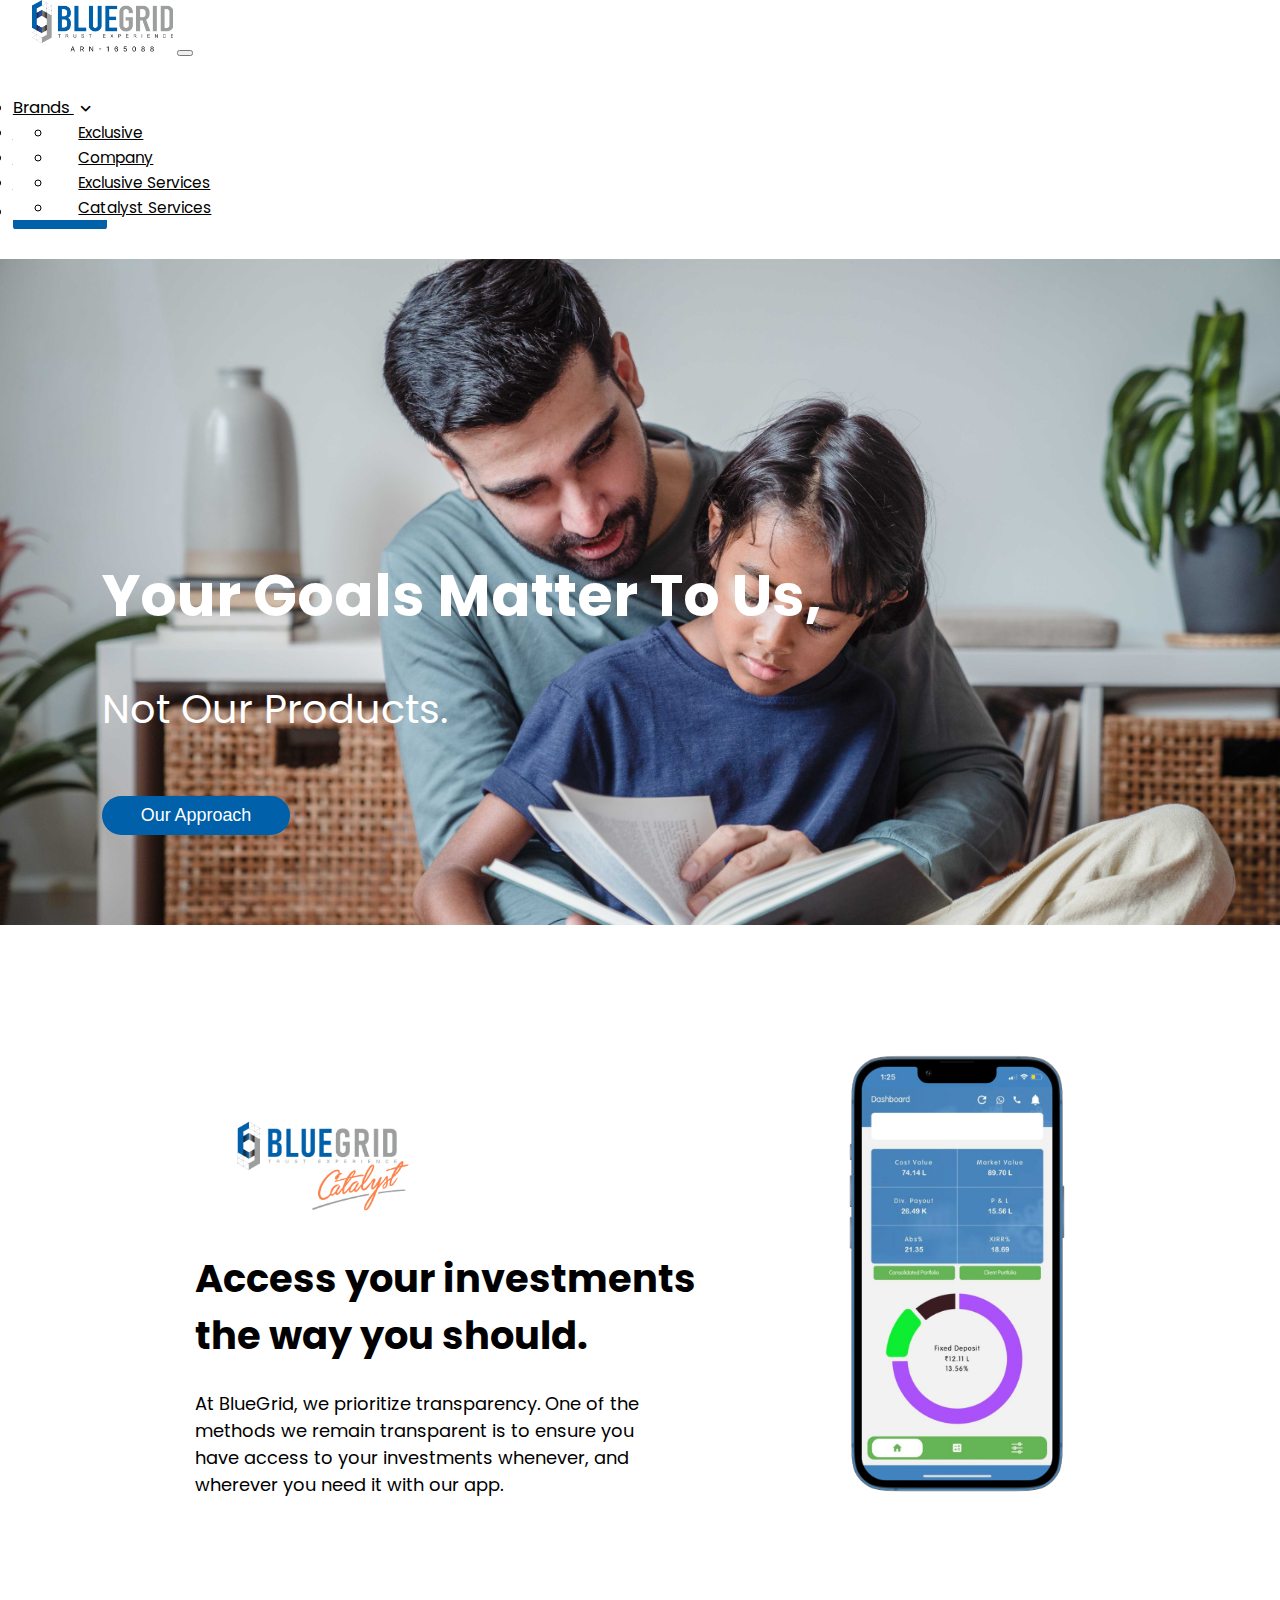
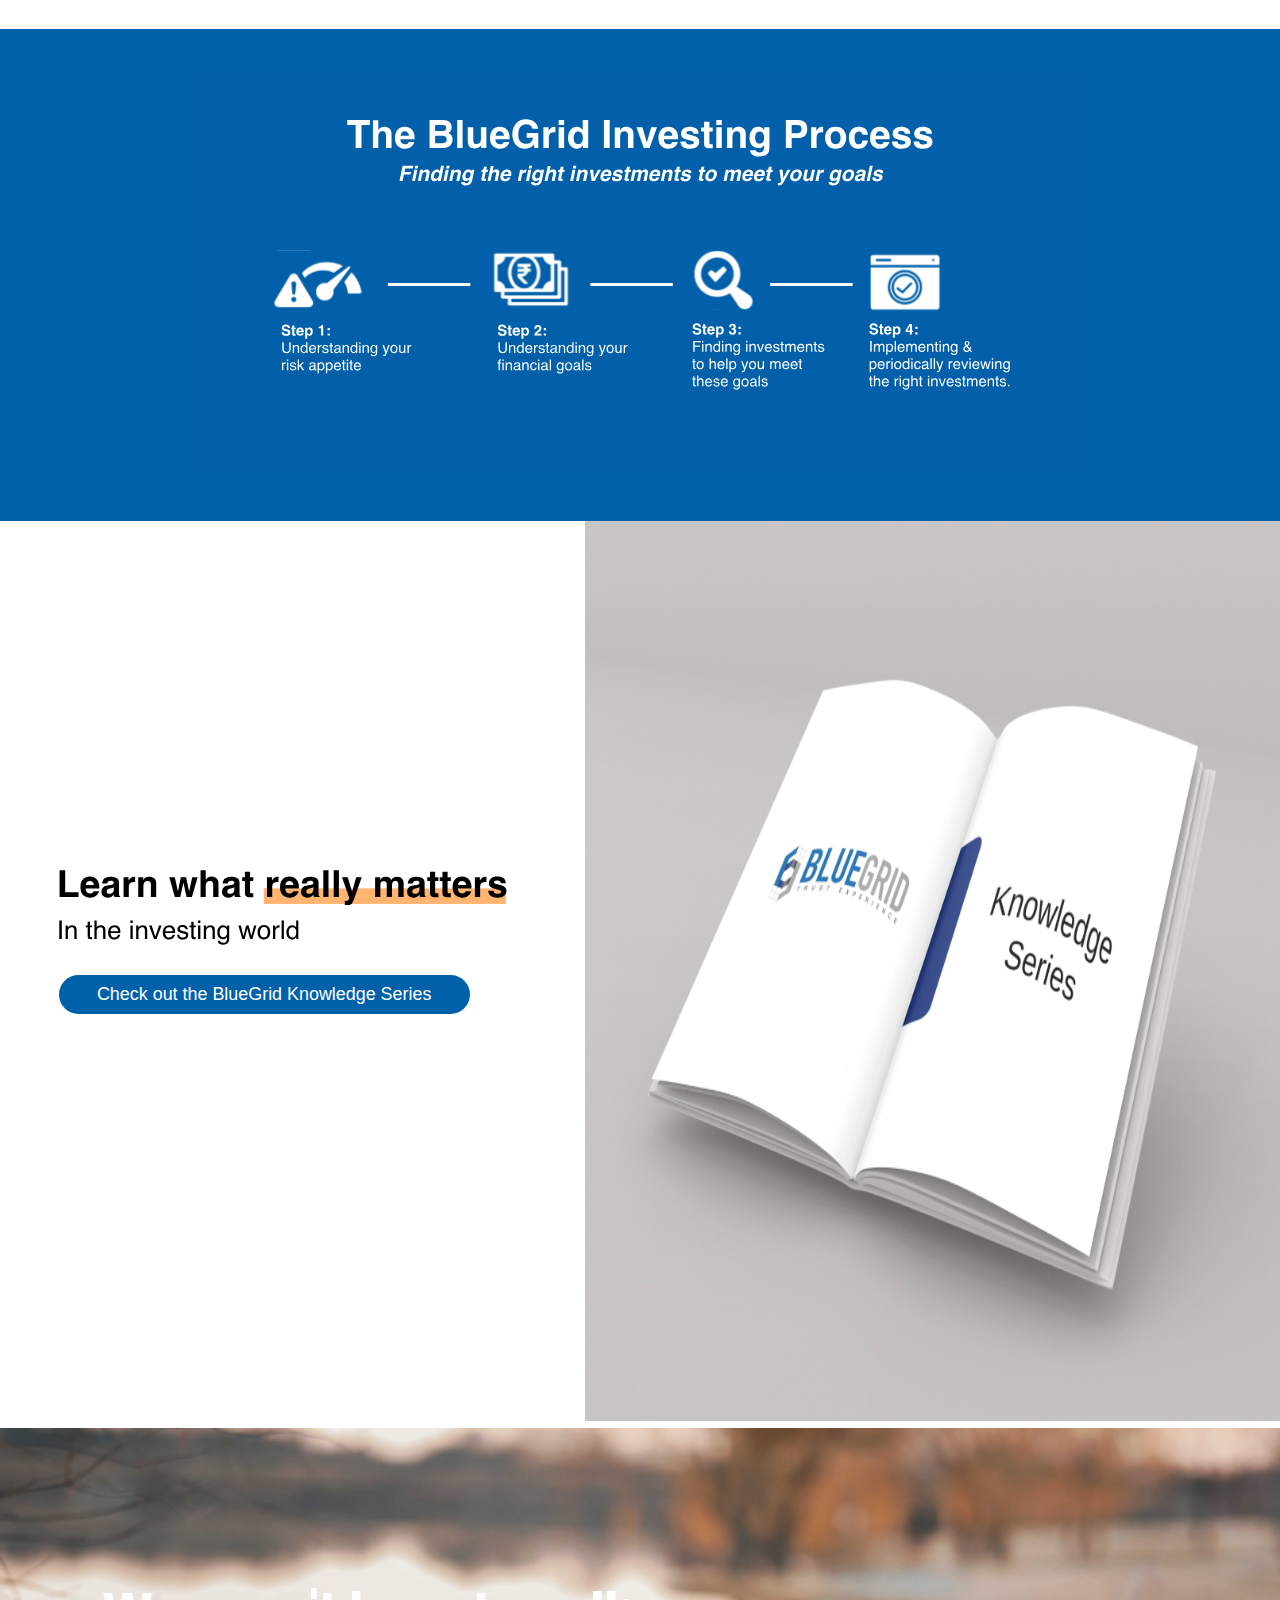
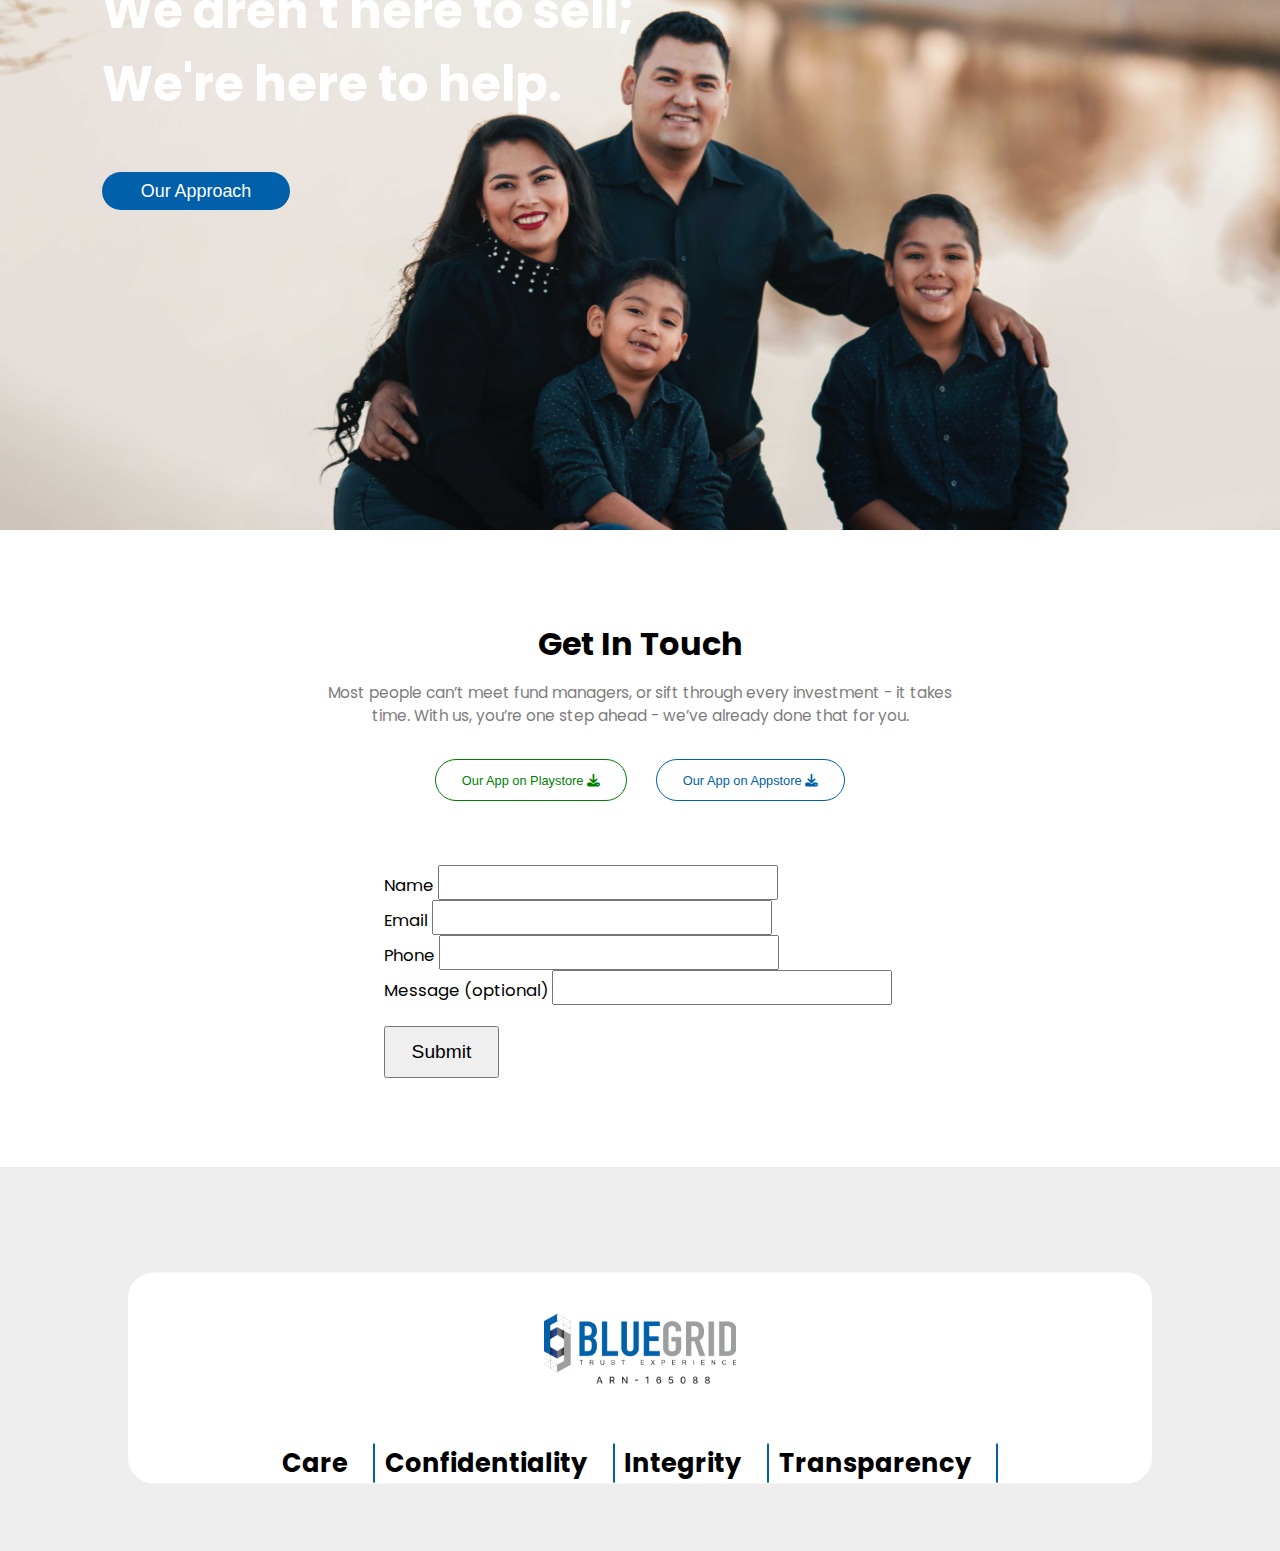
<file: pagethree.html>
<!doctype html>
<html lang="en">
  <head>
    <meta charset="utf-8">
    <meta name="viewport" content="width=device-width, initial-scale=1">
    <title>BlueGrid</title>
    <link rel="stylesheet" href="https://cdnjs.cloudflare.com/ajax/libs/font-awesome/6.1.1/css/all.min.css">
    <link href="https://cdn.jsdelivr.net/npm/bootstrap@5.2.0-beta1/dist/css/bootstrap.min.css" rel="stylesheet" integrity="sha384-0evHe/X+R7YkIZDRvuzKMRqM+OrBnVFBL6DOitfPri4tjfHxaWutUpFmBp4vmVor" crossorigin="anonymous">
    <link rel="preconnect" href="https://fonts.googleapis.com">
    <link rel="preconnect" href="https://fonts.gstatic.com" crossorigin>
    <link href="https://fonts.googleapis.com/css2?family=Poppins:wght@400;500;600&family=Roboto:wght@400;500;700&display=swap" rel="stylesheet">
    <link rel="stylesheet" href="style.css">
  </head>
  <body>
  
    <nav class="navbar navbar-expand-lg navbar-light bg-light " style="background-color: white;">
      <div class="container-fluid">
        <a class="navbar-brand" href="index.html"><img src="logo.png" alt=""></a>
        <button class="navbar-toggler" type="button" data-bs-toggle="collapse" data-bs-target="#navbarSupportedContent" aria-controls="navbarSupportedContent" aria-expanded="false" aria-label="Toggle navigation">
          <span class="navbar-toggler-icon"></span>
        </button>
        <div class="collapse navbar-collapse" id="navbarSupportedContent">
          <ul class="navbar-nav ms-auto mb-2 mb-lg-0">
            <li class="nav-item dropdown">
              <a class="nav-link dropsetone" data-bs-toggle="dropdown" aria-current="page" href="#">Brands <i style="font-size: 1vw;padding-left: 0.5vw;" class="fa-solid fa-angle-down"></i></a>
              <ul class="dropdown-menu drop-menu dropone">
                <li> <a class="dropdown-item" style="font-size: 1.2vw" href="pagetwo.html"> Exclusive </a></li>
                <li> <a class="dropdown-item" style="font-size: 1.2vw" href="pagethree.html"> Catalyst </a></li>
              </ul>
            </li>
            <li class="nav-item dropdown">
              <a class="nav-link" data-bs-toggle="dropdown" href="#">About <i style="font-size: 1vw;padding-left: 0.5vw;" class="fa-solid fa-angle-down"></i></a>
              <ul class="dropdown-menu drop-menu">
                <li> <a class="dropdown-item" style="font-size: 1.2vw" href="about.html"> Company </a></li>
                <li> <a class="dropdown-item" style="font-size: 1.2vw" href="pageeight.html"> Founder </a></li>
                <li> <a class="dropdown-item" style="font-size: 1.2vw" href="pagefive.html"> Our Approach </a></li>
              </ul>
            </li>
            <li class="nav-item dropdown">
              <a class="nav-link" data-bs-toggle="dropdown" href="#">Services <i style="font-size: 1vw;padding-left: 0.5vw;" class="fa-solid fa-angle-down"></i></a>
              <ul class="dropdown-menu drop-menu">
                <li> <a class="dropdown-item" style="font-size: 1.2vw" href="pageseven.html"> Exclusive Services </a></li>
                <li> <a class="dropdown-item" style="font-size: 1.2vw" href="pagesix.html"> Catalyst Services </a></li>
              </ul>
            </li>
            <li class="nav-item">
              <a class="nav-link" href="pagefour.html">Get in Touch</a>
            </li>
            
            <li class="nav-item" style="margin-top: 0.3vw;">
              <a id="navbtn" href="#">Login</a>
            </li>
          </ul>

        </div>
      </div>
    </nav>

      <div class="p3-section-one">
        <h1>Your Goals Matter To Us,</h1>
        <h3>Not Our Products.</h3>
        <button id="btnblue">Our Approach</button>
      </div>
     

      <div class="p3-section-two">
        <div class="p3-two-elements">
            <img style="width: 20vw;" src="img/bgclogo.png" alt="">
            <h1>Access your investments<br> the way you should.</h1>
            <p>At BlueGrid, we prioritize transparency. One of the<br> methods we remain transparent is to ensure you<br> have access to your investments whenever, and <br>wherever you need it with our app.</p>
        </div>
        <div class="p3-two-img">
            <img src="img/p3twoimg.png" alt="">
        </div>
      </div>

      <div style="background-color: #0060AA;">
      <svg width="70%" style="margin-left: 15%;padding: 3% 0% 3% 0%" viewBox="0 0 1500 683" fill="none" xmlns="http://www.w3.org/2000/svg" xmlns:xlink="http://www.w3.org/1999/xlink">  
        <rect width="1500" height="683" fill="#0260AA"/>
        <path d="M841.626 441.446C841.74 442.268 841.964 442.882 842.298 443.289C842.908 444.03 843.954 444.4 845.435 444.4C846.322 444.4 847.042 444.302 847.596 444.107C848.646 443.733 849.17 443.037 849.17 442.02C849.17 441.425 848.91 440.966 848.389 440.64C847.868 440.323 847.05 440.042 845.936 439.798L844.031 439.371C842.16 438.947 840.866 438.488 840.149 437.991C838.937 437.161 838.331 435.863 838.331 434.097C838.331 432.486 838.917 431.147 840.088 430.081C841.26 429.015 842.981 428.482 845.252 428.482C847.148 428.482 848.764 428.986 850.098 429.996C851.441 430.997 852.145 432.453 852.21 434.366H848.597C848.532 433.283 848.06 432.514 847.181 432.059C846.595 431.757 845.866 431.607 844.996 431.607C844.027 431.607 843.254 431.802 842.676 432.193C842.098 432.583 841.81 433.129 841.81 433.829C841.81 434.472 842.094 434.952 842.664 435.269C843.03 435.481 843.812 435.729 845.008 436.014L848.108 436.758C849.467 437.084 850.493 437.519 851.185 438.064C852.259 438.911 852.796 440.136 852.796 441.739C852.796 443.383 852.165 444.75 850.904 445.84C849.651 446.923 847.876 447.464 845.582 447.464C843.238 447.464 841.395 446.931 840.052 445.865C838.709 444.791 838.038 443.318 838.038 441.446H841.626ZM853.931 436.294V433.816H855.787V430.105H859.229V433.816H861.39V436.294H859.229V443.326C859.229 443.871 859.298 444.213 859.437 444.351C859.575 444.481 859.998 444.546 860.706 444.546C860.812 444.546 860.922 444.546 861.036 444.546C861.158 444.538 861.276 444.53 861.39 444.522V447.122L859.742 447.183C858.098 447.24 856.975 446.955 856.373 446.329C855.982 445.93 855.787 445.315 855.787 444.485V436.294H853.931ZM868.873 436.209C868.067 436.209 867.44 436.461 866.993 436.966C866.553 437.47 866.277 438.154 866.163 439.017H871.57C871.513 438.097 871.233 437.401 870.728 436.929C870.232 436.449 869.613 436.209 868.873 436.209ZM868.873 433.34C869.979 433.34 870.976 433.548 871.863 433.963C872.75 434.378 873.483 435.033 874.061 435.928C874.581 436.718 874.919 437.633 875.074 438.675C875.163 439.285 875.2 440.164 875.184 441.312H866.077C866.126 442.646 866.545 443.582 867.334 444.119C867.815 444.453 868.392 444.62 869.068 444.62C869.784 444.62 870.366 444.416 870.813 444.009C871.058 443.79 871.273 443.484 871.46 443.094H875.013C874.923 443.883 874.512 444.685 873.78 445.499C872.64 446.792 871.045 447.439 868.995 447.439C867.302 447.439 865.809 446.894 864.515 445.804C863.221 444.713 862.574 442.939 862.574 440.481C862.574 438.178 863.156 436.412 864.319 435.184C865.491 433.955 867.009 433.34 868.873 433.34ZM886.707 440.347C886.707 439.322 886.471 438.414 885.999 437.625C885.535 436.836 884.778 436.441 883.729 436.441C882.467 436.441 881.6 437.039 881.128 438.235C880.884 438.87 880.762 439.676 880.762 440.652C880.762 442.199 881.173 443.285 881.995 443.912C882.483 444.278 883.061 444.461 883.729 444.461C884.697 444.461 885.433 444.087 885.938 443.338C886.451 442.589 886.707 441.592 886.707 440.347ZM884.729 433.401C886.284 433.401 887.598 433.975 888.672 435.123C889.755 436.27 890.296 437.955 890.296 440.176C890.296 442.52 889.767 444.306 888.709 445.535C887.659 446.764 886.304 447.378 884.644 447.378C883.586 447.378 882.707 447.114 882.007 446.585C881.625 446.292 881.25 445.865 880.884 445.303V452.237H877.442V433.694H880.774V435.66C881.149 435.082 881.548 434.626 881.971 434.292C882.744 433.698 883.663 433.401 884.729 433.401ZM902.234 441.568C902.234 442.276 902.348 442.862 902.576 443.326C902.999 444.18 903.768 444.607 904.883 444.607C905.567 444.607 906.161 444.375 906.666 443.912C907.178 443.44 907.435 442.764 907.435 441.885C907.435 440.722 906.963 439.944 906.019 439.554C905.481 439.334 904.635 439.224 903.479 439.224V436.734C904.611 436.718 905.4 436.608 905.848 436.404C906.621 436.062 907.007 435.371 907.007 434.329C907.007 433.654 906.808 433.104 906.409 432.681C906.019 432.258 905.465 432.046 904.749 432.046C903.927 432.046 903.321 432.307 902.93 432.828C902.548 433.348 902.365 434.044 902.381 434.915H899.134C899.166 434.036 899.317 433.202 899.585 432.413C899.87 431.721 900.318 431.082 900.928 430.496C901.384 430.081 901.925 429.764 902.552 429.544C903.178 429.324 903.947 429.214 904.859 429.214C906.552 429.214 907.915 429.654 908.948 430.533C909.99 431.403 910.511 432.575 910.511 434.048C910.511 435.09 910.201 435.969 909.583 436.685C909.192 437.133 908.785 437.438 908.362 437.601C908.68 437.601 909.135 437.873 909.729 438.418C910.617 439.24 911.06 440.363 911.06 441.788C911.06 443.285 910.539 444.603 909.498 445.743C908.464 446.874 906.93 447.439 904.896 447.439C902.389 447.439 900.647 446.622 899.671 444.986C899.158 444.115 898.873 442.976 898.816 441.568H902.234ZM914.905 434.219H918.604V437.857H914.905V434.219ZM914.905 443.362H918.604V447H914.905V443.362ZM839.136 458.068H851.575V460.265H841.565V465.709H850.367V467.846H841.565V476H839.136V458.068ZM853.895 462.987H856.128V476H853.895V462.987ZM853.895 458.068H856.128V460.558H853.895V458.068ZM859.461 462.926H861.548V464.782C862.167 464.017 862.822 463.467 863.514 463.134C864.205 462.8 864.974 462.633 865.821 462.633C867.676 462.633 868.93 463.28 869.581 464.574C869.939 465.282 870.118 466.295 870.118 467.614V476H867.884V467.76C867.884 466.963 867.766 466.32 867.53 465.832C867.139 465.018 866.431 464.611 865.406 464.611C864.885 464.611 864.458 464.664 864.124 464.77C863.522 464.949 862.993 465.307 862.537 465.844C862.171 466.275 861.931 466.723 861.817 467.187C861.711 467.642 861.658 468.297 861.658 469.152V476H859.461V462.926ZM874.769 469.616C874.769 471.015 875.066 472.187 875.66 473.131C876.254 474.075 877.206 474.547 878.516 474.547C879.533 474.547 880.368 474.112 881.019 473.241C881.678 472.362 882.007 471.105 882.007 469.469C882.007 467.817 881.67 466.597 880.994 465.807C880.319 465.01 879.485 464.611 878.492 464.611C877.385 464.611 876.486 465.034 875.794 465.88C875.11 466.727 874.769 467.972 874.769 469.616ZM878.077 462.694C879.078 462.694 879.916 462.906 880.591 463.329C880.982 463.573 881.425 464 881.922 464.611V458.007H884.034V476H882.056V474.181C881.543 474.987 880.937 475.569 880.237 475.927C879.537 476.285 878.736 476.464 877.833 476.464C876.376 476.464 875.114 475.854 874.048 474.633C872.982 473.404 872.449 471.772 872.449 469.738C872.449 467.833 872.933 466.186 873.902 464.794C874.878 463.394 876.27 462.694 878.077 462.694ZM887.293 462.987H889.527V476H887.293V462.987ZM887.293 458.068H889.527V460.558H887.293V458.068ZM892.859 462.926H894.947V464.782C895.565 464.017 896.22 463.467 896.912 463.134C897.604 462.8 898.373 462.633 899.219 462.633C901.075 462.633 902.328 463.28 902.979 464.574C903.337 465.282 903.516 466.295 903.516 467.614V476H901.282V467.76C901.282 466.963 901.164 466.32 900.928 465.832C900.538 465.018 899.83 464.611 898.804 464.611C898.283 464.611 897.856 464.664 897.522 464.77C896.92 464.949 896.391 465.307 895.936 465.844C895.569 466.275 895.329 466.723 895.215 467.187C895.11 467.642 895.057 468.297 895.057 469.152V476H892.859V462.926ZM911.39 462.694C912.415 462.694 913.31 462.947 914.075 463.451C914.49 463.736 914.913 464.151 915.345 464.696V463.048H917.371V474.938C917.371 476.598 917.127 477.908 916.639 478.869C915.727 480.643 914.006 481.53 911.475 481.53C910.067 481.53 908.883 481.212 907.923 480.578C906.963 479.951 906.425 478.966 906.312 477.624H908.545C908.651 478.209 908.863 478.661 909.18 478.979C909.677 479.467 910.458 479.711 911.524 479.711C913.208 479.711 914.311 479.117 914.832 477.929C915.141 477.229 915.284 475.98 915.259 474.181C914.82 474.848 914.291 475.345 913.672 475.67C913.054 475.996 912.236 476.159 911.219 476.159C909.803 476.159 908.562 475.658 907.496 474.657C906.438 473.648 905.909 471.984 905.909 469.665C905.909 467.475 906.442 465.766 907.508 464.538C908.582 463.309 909.876 462.694 911.39 462.694ZM915.345 469.408C915.345 467.789 915.011 466.588 914.344 465.807C913.676 465.026 912.826 464.635 911.792 464.635C910.246 464.635 909.188 465.36 908.619 466.808C908.318 467.581 908.167 468.594 908.167 469.848C908.167 471.321 908.464 472.444 909.058 473.217C909.66 473.982 910.466 474.364 911.475 474.364C913.054 474.364 914.165 473.652 914.808 472.228C915.166 471.422 915.345 470.482 915.345 469.408ZM927.649 462.987H929.883V476H927.649V462.987ZM927.649 458.068H929.883V460.558H927.649V458.068ZM933.216 462.926H935.303V464.782C935.922 464.017 936.577 463.467 937.269 463.134C937.96 462.8 938.729 462.633 939.576 462.633C941.431 462.633 942.684 463.28 943.335 464.574C943.694 465.282 943.873 466.295 943.873 467.614V476H941.639V467.76C941.639 466.963 941.521 466.32 941.285 465.832C940.894 465.018 940.186 464.611 939.161 464.611C938.64 464.611 938.213 464.664 937.879 464.77C937.277 464.949 936.748 465.307 936.292 465.844C935.926 466.275 935.686 466.723 935.572 467.187C935.466 467.642 935.413 468.297 935.413 469.152V476H933.216V462.926ZM948.206 462.926L951.697 473.571L955.347 462.926H957.752L952.82 476H950.477L945.655 462.926H948.206ZM965.076 462.633C966.004 462.633 966.903 462.853 967.774 463.292C968.645 463.724 969.308 464.285 969.764 464.977C970.203 465.636 970.496 466.405 970.643 467.284C970.773 467.886 970.838 468.847 970.838 470.165H961.255C961.296 471.492 961.609 472.558 962.195 473.363C962.781 474.161 963.689 474.56 964.917 474.56C966.065 474.56 966.98 474.181 967.664 473.424C968.055 472.985 968.331 472.476 968.494 471.898H970.655C970.598 472.379 970.407 472.916 970.081 473.51C969.764 474.096 969.406 474.576 969.007 474.95C968.34 475.601 967.514 476.041 966.529 476.269C966 476.399 965.402 476.464 964.734 476.464C963.107 476.464 961.727 475.874 960.596 474.694C959.465 473.506 958.899 471.846 958.899 469.713C958.899 467.614 959.469 465.909 960.608 464.599C961.748 463.288 963.237 462.633 965.076 462.633ZM968.58 468.419C968.49 467.467 968.283 466.706 967.957 466.137C967.355 465.079 966.35 464.55 964.942 464.55C963.933 464.55 963.086 464.916 962.403 465.648C961.719 466.373 961.357 467.296 961.316 468.419H968.58ZM974.854 471.898C974.919 472.631 975.102 473.192 975.403 473.583C975.957 474.291 976.917 474.645 978.284 474.645C979.098 474.645 979.814 474.47 980.433 474.12C981.051 473.762 981.36 473.213 981.36 472.472C981.36 471.911 981.112 471.483 980.616 471.19C980.298 471.011 979.672 470.804 978.736 470.568L976.99 470.128C975.875 469.852 975.053 469.542 974.524 469.201C973.58 468.607 973.108 467.785 973.108 466.735C973.108 465.498 973.552 464.497 974.439 463.732C975.334 462.967 976.535 462.584 978.04 462.584C980.009 462.584 981.43 463.162 982.3 464.318C982.846 465.05 983.11 465.84 983.094 466.686H981.019C980.978 466.19 980.803 465.738 980.494 465.331C979.989 464.753 979.114 464.464 977.869 464.464C977.039 464.464 976.408 464.623 975.977 464.94C975.554 465.258 975.342 465.677 975.342 466.198C975.342 466.767 975.623 467.223 976.185 467.565C976.51 467.768 976.99 467.947 977.625 468.102L979.078 468.456C980.656 468.839 981.714 469.209 982.251 469.567C983.106 470.128 983.533 471.011 983.533 472.216C983.533 473.38 983.09 474.385 982.203 475.231C981.324 476.077 979.981 476.5 978.174 476.5C976.229 476.5 974.85 476.061 974.036 475.182C973.23 474.295 972.799 473.201 972.742 471.898H974.854ZM986.487 459.276H988.709V462.926H990.796V464.721H988.709V473.253C988.709 473.709 988.864 474.014 989.173 474.169C989.344 474.258 989.629 474.303 990.027 474.303C990.133 474.303 990.247 474.303 990.369 474.303C990.491 474.295 990.634 474.283 990.796 474.267V476C990.544 476.073 990.28 476.126 990.003 476.159C989.734 476.191 989.441 476.208 989.124 476.208C988.099 476.208 987.403 475.947 987.037 475.426C986.67 474.897 986.487 474.214 986.487 473.375V464.721H984.717V462.926H986.487V459.276ZM993.006 462.926H995.179V464.782C995.7 464.139 996.172 463.671 996.595 463.378C997.319 462.882 998.141 462.633 999.061 462.633C1000.1 462.633 1000.94 462.89 1001.58 463.402C1001.93 463.695 1002.26 464.127 1002.55 464.696C1003.04 463.996 1003.61 463.48 1004.27 463.146C1004.93 462.804 1005.67 462.633 1006.49 462.633C1008.25 462.633 1009.45 463.268 1010.08 464.538C1010.43 465.221 1010.6 466.141 1010.6 467.296V476H1008.31V466.918C1008.31 466.047 1008.09 465.449 1007.65 465.124C1007.22 464.798 1006.69 464.635 1006.07 464.635C1005.2 464.635 1004.46 464.924 1003.83 465.502C1003.22 466.08 1002.91 467.044 1002.91 468.395V476H1000.67V467.467C1000.67 466.58 1000.57 465.933 1000.35 465.526C1000.02 464.916 999.398 464.611 998.487 464.611C997.657 464.611 996.9 464.932 996.216 465.575C995.541 466.218 995.203 467.382 995.203 469.066V476H993.006V462.926ZM1019.28 462.633C1020.2 462.633 1021.1 462.853 1021.97 463.292C1022.84 463.724 1023.51 464.285 1023.96 464.977C1024.4 465.636 1024.7 466.405 1024.84 467.284C1024.97 467.886 1025.04 468.847 1025.04 470.165H1015.45C1015.5 471.492 1015.81 472.558 1016.39 473.363C1016.98 474.161 1017.89 474.56 1019.12 474.56C1020.26 474.56 1021.18 474.181 1021.86 473.424C1022.25 472.985 1022.53 472.476 1022.69 471.898H1024.85C1024.8 472.379 1024.61 472.916 1024.28 473.51C1023.96 474.096 1023.6 474.576 1023.21 474.95C1022.54 475.601 1021.71 476.041 1020.73 476.269C1020.2 476.399 1019.6 476.464 1018.93 476.464C1017.31 476.464 1015.93 475.874 1014.8 474.694C1013.66 473.506 1013.1 471.846 1013.1 469.713C1013.1 467.614 1013.67 465.909 1014.81 464.599C1015.95 463.288 1017.44 462.633 1019.28 462.633ZM1022.78 468.419C1022.69 467.467 1022.48 466.706 1022.16 466.137C1021.55 465.079 1020.55 464.55 1019.14 464.55C1018.13 464.55 1017.29 464.916 1016.6 465.648C1015.92 466.373 1015.56 467.296 1015.52 468.419H1022.78ZM1027.75 462.926H1029.83V464.782C1030.45 464.017 1031.11 463.467 1031.8 463.134C1032.49 462.8 1033.26 462.633 1034.11 462.633C1035.96 462.633 1037.22 463.28 1037.87 464.574C1038.22 465.282 1038.4 466.295 1038.4 467.614V476H1036.17V467.76C1036.17 466.963 1036.05 466.32 1035.82 465.832C1035.43 465.018 1034.72 464.611 1033.69 464.611C1033.17 464.611 1032.74 464.664 1032.41 464.77C1031.81 464.949 1031.28 465.307 1030.82 465.844C1030.46 466.275 1030.22 466.723 1030.1 467.187C1030 467.642 1029.94 468.297 1029.94 469.152V476H1027.75V462.926ZM1042.1 459.276H1044.32V462.926H1046.41V464.721H1044.32V473.253C1044.32 473.709 1044.48 474.014 1044.79 474.169C1044.96 474.258 1045.24 474.303 1045.64 474.303C1045.75 474.303 1045.86 474.303 1045.98 474.303C1046.11 474.295 1046.25 474.283 1046.41 474.267V476C1046.16 476.073 1045.89 476.126 1045.62 476.159C1045.35 476.191 1045.06 476.208 1044.74 476.208C1043.71 476.208 1043.02 475.947 1042.65 475.426C1042.29 474.897 1042.1 474.214 1042.1 473.375V464.721H1040.33V462.926H1042.1V459.276ZM1049.93 471.898C1049.99 472.631 1050.18 473.192 1050.48 473.583C1051.03 474.291 1051.99 474.645 1053.36 474.645C1054.17 474.645 1054.89 474.47 1055.51 474.12C1056.12 473.762 1056.43 473.213 1056.43 472.472C1056.43 471.911 1056.19 471.483 1055.69 471.19C1055.37 471.011 1054.74 470.804 1053.81 470.568L1052.06 470.128C1050.95 469.852 1050.13 469.542 1049.6 469.201C1048.65 468.607 1048.18 467.785 1048.18 466.735C1048.18 465.498 1048.63 464.497 1049.51 463.732C1050.41 462.967 1051.61 462.584 1053.11 462.584C1055.08 462.584 1056.5 463.162 1057.37 464.318C1057.92 465.05 1058.18 465.84 1058.17 466.686H1056.09C1056.05 466.19 1055.88 465.738 1055.57 465.331C1055.06 464.753 1054.19 464.464 1052.94 464.464C1052.11 464.464 1051.48 464.623 1051.05 464.94C1050.63 465.258 1050.42 465.677 1050.42 466.198C1050.42 466.767 1050.7 467.223 1051.26 467.565C1051.58 467.768 1052.06 467.947 1052.7 468.102L1054.15 468.456C1055.73 468.839 1056.79 469.209 1057.32 469.567C1058.18 470.128 1058.61 471.011 1058.61 472.216C1058.61 473.38 1058.16 474.385 1057.28 475.231C1056.4 476.077 1055.05 476.5 1053.25 476.5C1051.3 476.5 1049.92 476.061 1049.11 475.182C1048.3 474.295 1047.87 473.201 1047.82 471.898H1049.93ZM839.051 488.276H841.272V491.926H843.36V493.721H841.272V502.253C841.272 502.709 841.427 503.014 841.736 503.169C841.907 503.258 842.192 503.303 842.591 503.303C842.697 503.303 842.811 503.303 842.933 503.303C843.055 503.295 843.197 503.283 843.36 503.267V505C843.108 505.073 842.843 505.126 842.566 505.159C842.298 505.191 842.005 505.208 841.688 505.208C840.662 505.208 839.966 504.947 839.6 504.426C839.234 503.897 839.051 503.214 839.051 502.375V493.721H837.281V491.926H839.051V488.276ZM850.757 503.584C852.214 503.584 853.211 503.035 853.748 501.936C854.293 500.829 854.566 499.6 854.566 498.25C854.566 497.029 854.371 496.036 853.98 495.271C853.361 494.067 852.295 493.464 850.782 493.464C849.439 493.464 848.462 493.977 847.852 495.002C847.242 496.028 846.937 497.265 846.937 498.713C846.937 500.105 847.242 501.265 847.852 502.192C848.462 503.12 849.431 503.584 850.757 503.584ZM850.843 491.548C852.527 491.548 853.951 492.109 855.115 493.232C856.279 494.355 856.861 496.007 856.861 498.188C856.861 500.296 856.348 502.038 855.323 503.413C854.297 504.788 852.706 505.476 850.55 505.476C848.751 505.476 847.323 504.87 846.265 503.657C845.207 502.437 844.678 500.801 844.678 498.75C844.678 496.553 845.236 494.803 846.351 493.501C847.465 492.199 848.963 491.548 850.843 491.548ZM866.443 487.007H868.641V493.696C869.161 493.037 869.629 492.573 870.044 492.305C870.752 491.841 871.635 491.609 872.693 491.609C874.59 491.609 875.875 492.272 876.551 493.599C876.917 494.323 877.1 495.328 877.1 496.614V505H874.842V496.76C874.842 495.8 874.72 495.096 874.476 494.648C874.077 493.932 873.328 493.574 872.229 493.574C871.318 493.574 870.492 493.888 869.751 494.514C869.011 495.141 868.641 496.325 868.641 498.066V505H866.443V487.007ZM885.804 491.633C886.731 491.633 887.631 491.853 888.501 492.292C889.372 492.724 890.035 493.285 890.491 493.977C890.931 494.636 891.224 495.405 891.37 496.284C891.5 496.886 891.565 497.847 891.565 499.165H881.983C882.024 500.492 882.337 501.558 882.923 502.363C883.509 503.161 884.416 503.56 885.645 503.56C886.792 503.56 887.708 503.181 888.392 502.424C888.782 501.985 889.059 501.476 889.222 500.898H891.382C891.325 501.379 891.134 501.916 890.809 502.51C890.491 503.096 890.133 503.576 889.734 503.95C889.067 504.601 888.241 505.041 887.256 505.269C886.727 505.399 886.129 505.464 885.462 505.464C883.834 505.464 882.455 504.874 881.324 503.694C880.193 502.506 879.627 500.846 879.627 498.713C879.627 496.614 880.197 494.909 881.336 493.599C882.475 492.288 883.965 491.633 885.804 491.633ZM889.307 497.419C889.218 496.467 889.01 495.706 888.685 495.137C888.082 494.079 887.077 493.55 885.669 493.55C884.66 493.55 883.814 493.916 883.13 494.648C882.447 495.373 882.085 496.296 882.044 497.419H889.307ZM894.336 487.068H896.534V505H894.336V487.068ZM905.359 503.523C906.385 503.523 907.235 503.096 907.911 502.241C908.594 501.379 908.936 500.093 908.936 498.384C908.936 497.342 908.785 496.447 908.484 495.698C907.915 494.258 906.873 493.538 905.359 493.538C903.838 493.538 902.796 494.299 902.234 495.82C901.933 496.634 901.783 497.668 901.783 498.921C901.783 499.93 901.933 500.789 902.234 501.497C902.804 502.847 903.846 503.523 905.359 503.523ZM899.671 491.987H901.807V493.721C902.247 493.127 902.727 492.667 903.248 492.341C903.988 491.853 904.859 491.609 905.86 491.609C907.341 491.609 908.598 492.179 909.632 493.318C910.665 494.449 911.182 496.069 911.182 498.176C911.182 501.025 910.438 503.059 908.948 504.28C908.004 505.053 906.906 505.439 905.652 505.439C904.668 505.439 903.842 505.224 903.174 504.792C902.784 504.548 902.348 504.129 901.868 503.535V510.212H899.671V491.987ZM928.882 491.926H931.312C931.002 492.764 930.315 494.677 929.249 497.664C928.451 499.91 927.784 501.741 927.247 503.157C925.977 506.493 925.082 508.528 924.561 509.26C924.04 509.993 923.145 510.359 921.875 510.359C921.566 510.359 921.326 510.347 921.155 510.322C920.993 510.298 920.789 510.253 920.545 510.188V508.186C920.927 508.292 921.204 508.357 921.375 508.381C921.546 508.406 921.696 508.418 921.827 508.418C922.234 508.418 922.531 508.349 922.718 508.21C922.913 508.08 923.076 507.917 923.206 507.722C923.247 507.657 923.393 507.323 923.646 506.721C923.898 506.119 924.081 505.671 924.195 505.378L919.361 491.926H921.851L925.354 502.571L928.882 491.926ZM938.404 503.584C939.861 503.584 940.857 503.035 941.395 501.936C941.94 500.829 942.212 499.6 942.212 498.25C942.212 497.029 942.017 496.036 941.626 495.271C941.008 494.067 939.942 493.464 938.428 493.464C937.085 493.464 936.109 493.977 935.499 495.002C934.888 496.028 934.583 497.265 934.583 498.713C934.583 500.105 934.888 501.265 935.499 502.192C936.109 503.12 937.077 503.584 938.404 503.584ZM938.489 491.548C940.174 491.548 941.598 492.109 942.762 493.232C943.925 494.355 944.507 496.007 944.507 498.188C944.507 500.296 943.995 502.038 942.969 503.413C941.944 504.788 940.353 505.476 938.196 505.476C936.398 505.476 934.97 504.87 933.912 503.657C932.854 502.437 932.325 500.801 932.325 498.75C932.325 496.553 932.882 494.803 933.997 493.501C935.112 492.199 936.609 491.548 938.489 491.548ZM949.329 491.926V500.605C949.329 501.273 949.435 501.818 949.646 502.241C950.037 503.022 950.765 503.413 951.832 503.413C953.361 503.413 954.403 502.729 954.957 501.362C955.258 500.63 955.408 499.625 955.408 498.347V491.926H957.605V505H955.53L955.555 503.071C955.27 503.568 954.916 503.987 954.493 504.329C953.654 505.012 952.637 505.354 951.441 505.354C949.577 505.354 948.308 504.731 947.632 503.486C947.266 502.819 947.083 501.928 947.083 500.813V491.926H949.329ZM968.006 491.926H970.179V493.782C970.7 493.139 971.172 492.671 971.595 492.378C972.319 491.882 973.141 491.633 974.061 491.633C975.102 491.633 975.94 491.89 976.575 492.402C976.933 492.695 977.259 493.127 977.552 493.696C978.04 492.996 978.614 492.48 979.273 492.146C979.932 491.804 980.673 491.633 981.495 491.633C983.252 491.633 984.449 492.268 985.083 493.538C985.425 494.221 985.596 495.141 985.596 496.296V505H983.313V495.918C983.313 495.047 983.094 494.449 982.654 494.124C982.223 493.798 981.694 493.635 981.067 493.635C980.205 493.635 979.46 493.924 978.833 494.502C978.215 495.08 977.906 496.044 977.906 497.395V505H975.672V496.467C975.672 495.58 975.566 494.933 975.354 494.526C975.021 493.916 974.398 493.611 973.487 493.611C972.657 493.611 971.9 493.932 971.216 494.575C970.541 495.218 970.203 496.382 970.203 498.066V505H968.006V491.926ZM994.275 491.633C995.203 491.633 996.102 491.853 996.973 492.292C997.844 492.724 998.507 493.285 998.963 493.977C999.402 494.636 999.695 495.405 999.842 496.284C999.972 496.886 1000.04 497.847 1000.04 499.165H990.455C990.495 500.492 990.809 501.558 991.395 502.363C991.98 503.161 992.888 503.56 994.117 503.56C995.264 503.56 996.18 503.181 996.863 502.424C997.254 501.985 997.531 501.476 997.693 500.898H999.854C999.797 501.379 999.606 501.916 999.28 502.51C998.963 503.096 998.605 503.576 998.206 503.95C997.539 504.601 996.713 505.041 995.728 505.269C995.199 505.399 994.601 505.464 993.934 505.464C992.306 505.464 990.927 504.874 989.795 503.694C988.664 502.506 988.099 500.846 988.099 498.713C988.099 496.614 988.668 494.909 989.808 493.599C990.947 492.288 992.436 491.633 994.275 491.633ZM997.779 497.419C997.689 496.467 997.482 495.706 997.156 495.137C996.554 494.079 995.549 493.55 994.141 493.55C993.132 493.55 992.286 493.916 991.602 494.648C990.918 495.373 990.556 496.296 990.516 497.419H997.779ZM1008.19 491.633C1009.12 491.633 1010.02 491.853 1010.89 492.292C1011.76 492.724 1012.42 493.285 1012.88 493.977C1013.32 494.636 1013.61 495.405 1013.76 496.284C1013.89 496.886 1013.95 497.847 1013.95 499.165H1004.37C1004.41 500.492 1004.72 501.558 1005.31 502.363C1005.9 503.161 1006.8 503.56 1008.03 503.56C1009.18 503.56 1010.1 503.181 1010.78 502.424C1011.17 501.985 1011.45 501.476 1011.61 500.898H1013.77C1013.71 501.379 1013.52 501.916 1013.2 502.51C1012.88 503.096 1012.52 503.576 1012.12 503.95C1011.45 504.601 1010.63 505.041 1009.64 505.269C1009.12 505.399 1008.52 505.464 1007.85 505.464C1006.22 505.464 1004.84 504.874 1003.71 503.694C1002.58 502.506 1002.01 500.846 1002.01 498.713C1002.01 496.614 1002.58 494.909 1003.72 493.599C1004.86 492.288 1006.35 491.633 1008.19 491.633ZM1011.69 497.419C1011.61 496.467 1011.4 495.706 1011.07 495.137C1010.47 494.079 1009.47 493.55 1008.06 493.55C1007.05 493.55 1006.2 493.916 1005.52 494.648C1004.83 495.373 1004.47 496.296 1004.43 497.419H1011.69ZM1017.1 488.276H1019.32V491.926H1021.41V493.721H1019.32V502.253C1019.32 502.709 1019.48 503.014 1019.79 503.169C1019.96 503.258 1020.24 503.303 1020.64 503.303C1020.75 503.303 1020.86 503.303 1020.98 503.303C1021.11 503.295 1021.25 503.283 1021.41 503.267V505C1021.16 505.073 1020.89 505.126 1020.62 505.159C1020.35 505.191 1020.06 505.208 1019.74 505.208C1018.71 505.208 1018.02 504.947 1017.65 504.426C1017.29 503.897 1017.1 503.214 1017.1 502.375V493.721H1015.33V491.926H1017.1V488.276ZM839.051 517.276H841.272V520.926H843.36V522.721H841.272V531.253C841.272 531.709 841.427 532.014 841.736 532.169C841.907 532.258 842.192 532.303 842.591 532.303C842.697 532.303 842.811 532.303 842.933 532.303C843.055 532.295 843.197 532.283 843.36 532.267V534C843.108 534.073 842.843 534.126 842.566 534.159C842.298 534.191 842.005 534.208 841.688 534.208C840.662 534.208 839.966 533.947 839.6 533.426C839.234 532.897 839.051 532.214 839.051 531.375V522.721H837.281V520.926H839.051V517.276ZM845.569 516.007H847.767V522.696C848.287 522.037 848.755 521.573 849.17 521.305C849.878 520.841 850.761 520.609 851.819 520.609C853.715 520.609 855.001 521.272 855.677 522.599C856.043 523.323 856.226 524.328 856.226 525.614V534H853.968V525.76C853.968 524.8 853.846 524.096 853.602 523.648C853.203 522.932 852.454 522.574 851.355 522.574C850.444 522.574 849.618 522.888 848.877 523.514C848.137 524.141 847.767 525.325 847.767 527.066V534H845.569V516.007ZM864.93 520.633C865.857 520.633 866.757 520.853 867.627 521.292C868.498 521.724 869.161 522.285 869.617 522.977C870.057 523.636 870.35 524.405 870.496 525.284C870.626 525.886 870.691 526.847 870.691 528.165H861.109C861.15 529.492 861.463 530.558 862.049 531.363C862.635 532.161 863.542 532.56 864.771 532.56C865.918 532.56 866.834 532.181 867.518 531.424C867.908 530.985 868.185 530.476 868.348 529.898H870.508C870.451 530.379 870.26 530.916 869.935 531.51C869.617 532.096 869.259 532.576 868.86 532.95C868.193 533.601 867.367 534.041 866.382 534.269C865.853 534.399 865.255 534.464 864.588 534.464C862.96 534.464 861.581 533.874 860.45 532.694C859.319 531.506 858.753 529.846 858.753 527.713C858.753 525.614 859.323 523.909 860.462 522.599C861.601 521.288 863.09 520.633 864.93 520.633ZM868.433 526.419C868.344 525.467 868.136 524.706 867.811 524.137C867.208 523.079 866.203 522.55 864.795 522.55C863.786 522.55 862.94 522.916 862.256 523.648C861.573 524.373 861.211 525.296 861.17 526.419H868.433ZM874.708 529.898C874.773 530.631 874.956 531.192 875.257 531.583C875.81 532.291 876.771 532.645 878.138 532.645C878.951 532.645 879.668 532.47 880.286 532.12C880.905 531.762 881.214 531.213 881.214 530.472C881.214 529.911 880.966 529.483 880.469 529.19C880.152 529.011 879.525 528.804 878.589 528.568L876.844 528.128C875.729 527.852 874.907 527.542 874.378 527.201C873.434 526.607 872.962 525.785 872.962 524.735C872.962 523.498 873.405 522.497 874.292 521.732C875.188 520.967 876.388 520.584 877.894 520.584C879.863 520.584 881.283 521.162 882.154 522.318C882.699 523.05 882.964 523.84 882.947 524.686H880.872C880.831 524.19 880.656 523.738 880.347 523.331C879.843 522.753 878.968 522.464 877.723 522.464C876.893 522.464 876.262 522.623 875.831 522.94C875.407 523.258 875.196 523.677 875.196 524.198C875.196 524.767 875.477 525.223 876.038 525.565C876.364 525.768 876.844 525.947 877.479 526.102L878.931 526.456C880.51 526.839 881.568 527.209 882.105 527.567C882.959 528.128 883.387 529.011 883.387 530.216C883.387 531.38 882.943 532.385 882.056 533.231C881.177 534.077 879.834 534.5 878.028 534.5C876.083 534.5 874.703 534.061 873.89 533.182C873.084 532.295 872.653 531.201 872.596 529.898H874.708ZM891.346 520.633C892.273 520.633 893.173 520.853 894.043 521.292C894.914 521.724 895.577 522.285 896.033 522.977C896.473 523.636 896.766 524.405 896.912 525.284C897.042 525.886 897.107 526.847 897.107 528.165H887.525C887.566 529.492 887.879 530.558 888.465 531.363C889.051 532.161 889.958 532.56 891.187 532.56C892.334 532.56 893.25 532.181 893.934 531.424C894.324 530.985 894.601 530.476 894.764 529.898H896.924C896.867 530.379 896.676 530.916 896.351 531.51C896.033 532.096 895.675 532.576 895.276 532.95C894.609 533.601 893.783 534.041 892.798 534.269C892.269 534.399 891.671 534.464 891.004 534.464C889.376 534.464 887.997 533.874 886.866 532.694C885.735 531.506 885.169 529.846 885.169 527.713C885.169 525.614 885.739 523.909 886.878 522.599C888.017 521.288 889.507 520.633 891.346 520.633ZM894.849 526.419C894.76 525.467 894.552 524.706 894.227 524.137C893.624 523.079 892.619 522.55 891.211 522.55C890.202 522.55 889.356 522.916 888.672 523.648C887.989 524.373 887.627 525.296 887.586 526.419H894.849ZM911.39 520.694C912.415 520.694 913.31 520.947 914.075 521.451C914.49 521.736 914.913 522.151 915.345 522.696V521.048H917.371V532.938C917.371 534.598 917.127 535.908 916.639 536.869C915.727 538.643 914.006 539.53 911.475 539.53C910.067 539.53 908.883 539.212 907.923 538.578C906.963 537.951 906.425 536.966 906.312 535.624H908.545C908.651 536.209 908.863 536.661 909.18 536.979C909.677 537.467 910.458 537.711 911.524 537.711C913.208 537.711 914.311 537.117 914.832 535.929C915.141 535.229 915.284 533.98 915.259 532.181C914.82 532.848 914.291 533.345 913.672 533.67C913.054 533.996 912.236 534.159 911.219 534.159C909.803 534.159 908.562 533.658 907.496 532.657C906.438 531.648 905.909 529.984 905.909 527.665C905.909 525.475 906.442 523.766 907.508 522.538C908.582 521.309 909.876 520.694 911.39 520.694ZM915.345 527.408C915.345 525.789 915.011 524.588 914.344 523.807C913.676 523.026 912.826 522.635 911.792 522.635C910.246 522.635 909.188 523.36 908.619 524.808C908.318 525.581 908.167 526.594 908.167 527.848C908.167 529.321 908.464 530.444 909.058 531.217C909.66 531.982 910.466 532.364 911.475 532.364C913.054 532.364 914.165 531.652 914.808 530.228C915.166 529.422 915.345 528.482 915.345 527.408ZM925.879 532.584C927.336 532.584 928.333 532.035 928.87 530.936C929.415 529.829 929.688 528.6 929.688 527.25C929.688 526.029 929.493 525.036 929.102 524.271C928.484 523.067 927.417 522.464 925.904 522.464C924.561 522.464 923.584 522.977 922.974 524.002C922.364 525.028 922.059 526.265 922.059 527.713C922.059 529.105 922.364 530.265 922.974 531.192C923.584 532.12 924.553 532.584 925.879 532.584ZM925.965 520.548C927.649 520.548 929.074 521.109 930.237 522.232C931.401 523.355 931.983 525.007 931.983 527.188C931.983 529.296 931.47 531.038 930.445 532.413C929.419 533.788 927.828 534.476 925.672 534.476C923.873 534.476 922.445 533.87 921.387 532.657C920.329 531.437 919.8 529.801 919.8 527.75C919.8 525.553 920.358 523.803 921.473 522.501C922.588 521.199 924.085 520.548 925.965 520.548ZM936.292 530.521C936.292 531.156 936.524 531.656 936.988 532.022C937.452 532.389 938.001 532.572 938.636 532.572C939.409 532.572 940.158 532.393 940.882 532.035C942.103 531.441 942.713 530.468 942.713 529.117V527.347C942.444 527.518 942.098 527.66 941.675 527.774C941.252 527.888 940.837 527.97 940.43 528.019L939.1 528.189C938.302 528.295 937.704 528.462 937.305 528.69C936.63 529.072 936.292 529.683 936.292 530.521ZM941.614 526.078C942.119 526.013 942.457 525.801 942.627 525.443C942.725 525.248 942.774 524.967 942.774 524.601C942.774 523.852 942.505 523.311 941.968 522.977C941.439 522.635 940.678 522.464 939.686 522.464C938.538 522.464 937.724 522.774 937.244 523.392C936.976 523.734 936.801 524.243 936.719 524.918H934.668C934.709 523.307 935.23 522.188 936.231 521.561C937.24 520.926 938.408 520.609 939.734 520.609C941.272 520.609 942.522 520.902 943.482 521.488C944.434 522.074 944.91 522.985 944.91 524.222V531.754C944.91 531.982 944.955 532.165 945.044 532.303C945.142 532.442 945.341 532.511 945.643 532.511C945.74 532.511 945.85 532.507 945.972 532.499C946.094 532.482 946.224 532.462 946.363 532.438V534.061C946.021 534.159 945.761 534.22 945.582 534.244C945.403 534.269 945.158 534.281 944.849 534.281C944.092 534.281 943.543 534.012 943.201 533.475C943.022 533.19 942.896 532.787 942.823 532.267C942.375 532.853 941.732 533.361 940.894 533.792C940.056 534.224 939.132 534.439 938.123 534.439C936.91 534.439 935.918 534.073 935.145 533.341C934.38 532.6 933.997 531.677 933.997 530.57C933.997 529.357 934.375 528.417 935.132 527.75C935.889 527.083 936.882 526.672 938.111 526.517L941.614 526.078ZM948.584 516.068H950.782V534H948.584V516.068ZM955.396 529.898C955.461 530.631 955.644 531.192 955.945 531.583C956.499 532.291 957.459 532.645 958.826 532.645C959.64 532.645 960.356 532.47 960.975 532.12C961.593 531.762 961.902 531.213 961.902 530.472C961.902 529.911 961.654 529.483 961.158 529.19C960.84 529.011 960.214 528.804 959.278 528.568L957.532 528.128C956.417 527.852 955.595 527.542 955.066 527.201C954.122 526.607 953.65 525.785 953.65 524.735C953.65 523.498 954.094 522.497 954.981 521.732C955.876 520.967 957.076 520.584 958.582 520.584C960.551 520.584 961.972 521.162 962.842 522.318C963.388 523.05 963.652 523.84 963.636 524.686H961.561C961.52 524.19 961.345 523.738 961.036 523.331C960.531 522.753 959.656 522.464 958.411 522.464C957.581 522.464 956.95 522.623 956.519 522.94C956.096 523.258 955.884 523.677 955.884 524.198C955.884 524.767 956.165 525.223 956.727 525.565C957.052 525.768 957.532 525.947 958.167 526.102L959.62 526.456C961.198 526.839 962.256 527.209 962.793 527.567C963.648 528.128 964.075 529.011 964.075 530.216C964.075 531.38 963.632 532.385 962.745 533.231C961.866 534.077 960.523 534.5 958.716 534.5C956.771 534.5 955.392 534.061 954.578 533.182C953.772 532.295 953.341 531.201 953.284 529.898H955.396Z" fill="white"/>
        <path d="M1137.63 441.446C1137.74 442.268 1137.96 442.882 1138.3 443.289C1138.91 444.03 1139.95 444.4 1141.44 444.4C1142.32 444.4 1143.04 444.302 1143.6 444.107C1144.65 443.733 1145.17 443.037 1145.17 442.02C1145.17 441.425 1144.91 440.966 1144.39 440.64C1143.87 440.323 1143.05 440.042 1141.94 439.798L1140.03 439.371C1138.16 438.947 1136.87 438.488 1136.15 437.991C1134.94 437.161 1134.33 435.863 1134.33 434.097C1134.33 432.486 1134.92 431.147 1136.09 430.081C1137.26 429.015 1138.98 428.482 1141.25 428.482C1143.15 428.482 1144.76 428.986 1146.1 429.996C1147.44 430.997 1148.14 432.453 1148.21 434.366H1144.6C1144.53 433.283 1144.06 432.514 1143.18 432.059C1142.59 431.757 1141.87 431.607 1141 431.607C1140.03 431.607 1139.25 431.802 1138.68 432.193C1138.1 432.583 1137.81 433.129 1137.81 433.829C1137.81 434.472 1138.09 434.952 1138.66 435.269C1139.03 435.481 1139.81 435.729 1141.01 436.014L1144.11 436.758C1145.47 437.084 1146.49 437.519 1147.18 438.064C1148.26 438.911 1148.8 440.136 1148.8 441.739C1148.8 443.383 1148.17 444.75 1146.9 445.84C1145.65 446.923 1143.88 447.464 1141.58 447.464C1139.24 447.464 1137.39 446.931 1136.05 445.865C1134.71 444.791 1134.04 443.318 1134.04 441.446H1137.63ZM1149.93 436.294V433.816H1151.79V430.105H1155.23V433.816H1157.39V436.294H1155.23V443.326C1155.23 443.871 1155.3 444.213 1155.44 444.351C1155.57 444.481 1156 444.546 1156.71 444.546C1156.81 444.546 1156.92 444.546 1157.04 444.546C1157.16 444.538 1157.28 444.53 1157.39 444.522V447.122L1155.74 447.183C1154.1 447.24 1152.97 446.955 1152.37 446.329C1151.98 445.93 1151.79 445.315 1151.79 444.485V436.294H1149.93ZM1164.87 436.209C1164.07 436.209 1163.44 436.461 1162.99 436.966C1162.55 437.47 1162.28 438.154 1162.16 439.017H1167.57C1167.51 438.097 1167.23 437.401 1166.73 436.929C1166.23 436.449 1165.61 436.209 1164.87 436.209ZM1164.87 433.34C1165.98 433.34 1166.98 433.548 1167.86 433.963C1168.75 434.378 1169.48 435.033 1170.06 435.928C1170.58 436.718 1170.92 437.633 1171.07 438.675C1171.16 439.285 1171.2 440.164 1171.18 441.312H1162.08C1162.13 442.646 1162.55 443.582 1163.33 444.119C1163.81 444.453 1164.39 444.62 1165.07 444.62C1165.78 444.62 1166.37 444.416 1166.81 444.009C1167.06 443.79 1167.27 443.484 1167.46 443.094H1171.01C1170.92 443.883 1170.51 444.685 1169.78 445.499C1168.64 446.792 1167.05 447.439 1164.99 447.439C1163.3 447.439 1161.81 446.894 1160.51 445.804C1159.22 444.713 1158.57 442.939 1158.57 440.481C1158.57 438.178 1159.16 436.412 1160.32 435.184C1161.49 433.955 1163.01 433.34 1164.87 433.34ZM1182.71 440.347C1182.71 439.322 1182.47 438.414 1182 437.625C1181.54 436.836 1180.78 436.441 1179.73 436.441C1178.47 436.441 1177.6 437.039 1177.13 438.235C1176.88 438.87 1176.76 439.676 1176.76 440.652C1176.76 442.199 1177.17 443.285 1178 443.912C1178.48 444.278 1179.06 444.461 1179.73 444.461C1180.7 444.461 1181.43 444.087 1181.94 443.338C1182.45 442.589 1182.71 441.592 1182.71 440.347ZM1180.73 433.401C1182.28 433.401 1183.6 433.975 1184.67 435.123C1185.75 436.27 1186.3 437.955 1186.3 440.176C1186.3 442.52 1185.77 444.306 1184.71 445.535C1183.66 446.764 1182.3 447.378 1180.64 447.378C1179.59 447.378 1178.71 447.114 1178.01 446.585C1177.62 446.292 1177.25 445.865 1176.88 445.303V452.237H1173.44V433.694H1176.77V435.66C1177.15 435.082 1177.55 434.626 1177.97 434.292C1178.74 433.698 1179.66 433.401 1180.73 433.401ZM1207.23 443.191H1205.23V447H1201.82V443.191H1194.82V440.152L1201.32 429.41H1205.23V440.469H1207.23V443.191ZM1201.82 440.469V432.828L1197.39 440.469H1201.82ZM1210.91 434.219H1214.6V437.857H1210.91V434.219ZM1210.91 443.362H1214.6V447H1210.91V443.362ZM1135.45 458.068H1137.91V476H1135.45V458.068ZM1141.57 462.926H1143.74V464.782C1144.26 464.139 1144.74 463.671 1145.16 463.378C1145.88 462.882 1146.7 462.633 1147.62 462.633C1148.67 462.633 1149.5 462.89 1150.14 463.402C1150.5 463.695 1150.82 464.127 1151.12 464.696C1151.6 463.996 1152.18 463.48 1152.84 463.146C1153.5 462.804 1154.24 462.633 1155.06 462.633C1156.82 462.633 1158.01 463.268 1158.65 464.538C1158.99 465.221 1159.16 466.141 1159.16 467.296V476H1156.88V466.918C1156.88 466.047 1156.66 465.449 1156.22 465.124C1155.79 464.798 1155.26 464.635 1154.63 464.635C1153.77 464.635 1153.02 464.924 1152.4 465.502C1151.78 466.08 1151.47 467.044 1151.47 468.395V476H1149.24V467.467C1149.24 466.58 1149.13 465.933 1148.92 465.526C1148.58 464.916 1147.96 464.611 1147.05 464.611C1146.22 464.611 1145.46 464.932 1144.78 465.575C1144.1 466.218 1143.77 467.382 1143.77 469.066V476H1141.57V462.926ZM1167.91 474.523C1168.94 474.523 1169.79 474.096 1170.46 473.241C1171.15 472.379 1171.49 471.093 1171.49 469.384C1171.49 468.342 1171.34 467.447 1171.04 466.698C1170.47 465.258 1169.43 464.538 1167.91 464.538C1166.39 464.538 1165.35 465.299 1164.79 466.82C1164.49 467.634 1164.34 468.668 1164.34 469.921C1164.34 470.93 1164.49 471.789 1164.79 472.497C1165.36 473.847 1166.4 474.523 1167.91 474.523ZM1162.22 462.987H1164.36V464.721C1164.8 464.127 1165.28 463.667 1165.8 463.341C1166.54 462.853 1167.41 462.609 1168.41 462.609C1169.89 462.609 1171.15 463.179 1172.18 464.318C1173.22 465.449 1173.73 467.069 1173.73 469.176C1173.73 472.025 1172.99 474.059 1171.5 475.28C1170.56 476.053 1169.46 476.439 1168.21 476.439C1167.22 476.439 1166.39 476.224 1165.73 475.792C1165.34 475.548 1164.9 475.129 1164.42 474.535V481.212H1162.22V462.987ZM1176.37 458.068H1178.57V476H1176.37V458.068ZM1187.32 462.633C1188.25 462.633 1189.15 462.853 1190.02 463.292C1190.89 463.724 1191.55 464.285 1192.01 464.977C1192.45 465.636 1192.74 466.405 1192.89 467.284C1193.02 467.886 1193.08 468.847 1193.08 470.165H1183.5C1183.54 471.492 1183.85 472.558 1184.44 473.363C1185.03 474.161 1185.93 474.56 1187.16 474.56C1188.31 474.56 1189.23 474.181 1189.91 473.424C1190.3 472.985 1190.58 472.476 1190.74 471.898H1192.9C1192.84 472.379 1192.65 472.916 1192.33 473.51C1192.01 474.096 1191.65 474.576 1191.25 474.95C1190.58 475.601 1189.76 476.041 1188.77 476.269C1188.24 476.399 1187.65 476.464 1186.98 476.464C1185.35 476.464 1183.97 475.874 1182.84 474.694C1181.71 473.506 1181.14 471.846 1181.14 469.713C1181.14 467.614 1181.71 465.909 1182.85 464.599C1183.99 463.288 1185.48 462.633 1187.32 462.633ZM1190.82 468.419C1190.74 467.467 1190.53 466.706 1190.2 466.137C1189.6 465.079 1188.59 464.55 1187.19 464.55C1186.18 464.55 1185.33 464.916 1184.65 465.648C1183.96 466.373 1183.6 467.296 1183.56 468.419H1190.82ZM1195.79 462.926H1197.97V464.782C1198.49 464.139 1198.96 463.671 1199.38 463.378C1200.11 462.882 1200.93 462.633 1201.85 462.633C1202.89 462.633 1203.73 462.89 1204.36 463.402C1204.72 463.695 1205.05 464.127 1205.34 464.696C1205.83 463.996 1206.4 463.48 1207.06 463.146C1207.72 462.804 1208.46 462.633 1209.28 462.633C1211.04 462.633 1212.24 463.268 1212.87 464.538C1213.21 465.221 1213.38 466.141 1213.38 467.296V476H1211.1V466.918C1211.1 466.047 1210.88 465.449 1210.44 465.124C1210.01 464.798 1209.48 464.635 1208.85 464.635C1207.99 464.635 1207.25 464.924 1206.62 465.502C1206 466.08 1205.69 467.044 1205.69 468.395V476H1203.46V467.467C1203.46 466.58 1203.35 465.933 1203.14 465.526C1202.81 464.916 1202.19 464.611 1201.27 464.611C1200.44 464.611 1199.69 464.932 1199 465.575C1198.33 466.218 1197.99 467.382 1197.99 469.066V476H1195.79V462.926ZM1222.06 462.633C1222.99 462.633 1223.89 462.853 1224.76 463.292C1225.63 463.724 1226.29 464.285 1226.75 464.977C1227.19 465.636 1227.48 466.405 1227.63 467.284C1227.76 467.886 1227.82 468.847 1227.82 470.165H1218.24C1218.28 471.492 1218.6 472.558 1219.18 473.363C1219.77 474.161 1220.67 474.56 1221.9 474.56C1223.05 474.56 1223.97 474.181 1224.65 473.424C1225.04 472.985 1225.32 472.476 1225.48 471.898H1227.64C1227.58 472.379 1227.39 472.916 1227.07 473.51C1226.75 474.096 1226.39 474.576 1225.99 474.95C1225.33 475.601 1224.5 476.041 1223.52 476.269C1222.99 476.399 1222.39 476.464 1221.72 476.464C1220.09 476.464 1218.71 475.874 1217.58 474.694C1216.45 473.506 1215.89 471.846 1215.89 469.713C1215.89 467.614 1216.46 465.909 1217.59 464.599C1218.73 463.288 1220.22 462.633 1222.06 462.633ZM1225.57 468.419C1225.48 467.467 1225.27 466.706 1224.94 466.137C1224.34 465.079 1223.34 464.55 1221.93 464.55C1220.92 464.55 1220.07 464.916 1219.39 465.648C1218.71 466.373 1218.34 467.296 1218.3 468.419H1225.57ZM1230.53 462.926H1232.62V464.782C1233.24 464.017 1233.9 463.467 1234.59 463.134C1235.28 462.8 1236.05 462.633 1236.89 462.633C1238.75 462.633 1240 463.28 1240.65 464.574C1241.01 465.282 1241.19 466.295 1241.19 467.614V476H1238.96V467.76C1238.96 466.963 1238.84 466.32 1238.6 465.832C1238.21 465.018 1237.5 464.611 1236.48 464.611C1235.96 464.611 1235.53 464.664 1235.2 464.77C1234.6 464.949 1234.07 465.307 1233.61 465.844C1233.24 466.275 1233 466.723 1232.89 467.187C1232.78 467.642 1232.73 468.297 1232.73 469.152V476H1230.53V462.926ZM1244.89 459.276H1247.11V462.926H1249.2V464.721H1247.11V473.253C1247.11 473.709 1247.27 474.014 1247.58 474.169C1247.75 474.258 1248.03 474.303 1248.43 474.303C1248.54 474.303 1248.65 474.303 1248.77 474.303C1248.89 474.295 1249.04 474.283 1249.2 474.267V476C1248.95 476.073 1248.68 476.126 1248.41 476.159C1248.14 476.191 1247.84 476.208 1247.53 476.208C1246.5 476.208 1245.81 475.947 1245.44 475.426C1245.07 474.897 1244.89 474.214 1244.89 473.375V464.721H1243.12V462.926H1244.89V459.276ZM1251.41 462.987H1253.64V476H1251.41V462.987ZM1251.41 458.068H1253.64V460.558H1251.41V458.068ZM1256.97 462.926H1259.06V464.782C1259.68 464.017 1260.34 463.467 1261.03 463.134C1261.72 462.8 1262.49 462.633 1263.33 462.633C1265.19 462.633 1266.44 463.28 1267.09 464.574C1267.45 465.282 1267.63 466.295 1267.63 467.614V476H1265.4V467.76C1265.4 466.963 1265.28 466.32 1265.04 465.832C1264.65 465.018 1263.94 464.611 1262.92 464.611C1262.4 464.611 1261.97 464.664 1261.64 464.77C1261.04 464.949 1260.51 465.307 1260.05 465.844C1259.68 466.275 1259.44 466.723 1259.33 467.187C1259.22 467.642 1259.17 468.297 1259.17 469.152V476H1256.97V462.926ZM1275.5 462.694C1276.53 462.694 1277.43 462.947 1278.19 463.451C1278.61 463.736 1279.03 464.151 1279.46 464.696V463.048H1281.49V474.938C1281.49 476.598 1281.24 477.908 1280.75 478.869C1279.84 480.643 1278.12 481.53 1275.59 481.53C1274.18 481.53 1273 481.212 1272.04 480.578C1271.08 479.951 1270.54 478.966 1270.43 477.624H1272.66C1272.77 478.209 1272.98 478.661 1273.3 478.979C1273.79 479.467 1274.57 479.711 1275.64 479.711C1277.32 479.711 1278.43 479.117 1278.95 477.929C1279.26 477.229 1279.4 475.98 1279.37 474.181C1278.94 474.848 1278.41 475.345 1277.79 475.67C1277.17 475.996 1276.35 476.159 1275.33 476.159C1273.92 476.159 1272.68 475.658 1271.61 474.657C1270.55 473.648 1270.02 471.984 1270.02 469.665C1270.02 467.475 1270.56 465.766 1271.62 464.538C1272.7 463.309 1273.99 462.694 1275.5 462.694ZM1279.46 469.408C1279.46 467.789 1279.13 466.588 1278.46 465.807C1277.79 465.026 1276.94 464.635 1275.91 464.635C1274.36 464.635 1273.3 465.36 1272.73 466.808C1272.43 467.581 1272.28 468.594 1272.28 469.848C1272.28 471.321 1272.58 472.444 1273.17 473.217C1273.78 473.982 1274.58 474.364 1275.59 474.364C1277.17 474.364 1278.28 473.652 1278.92 472.228C1279.28 471.422 1279.46 470.482 1279.46 469.408ZM1297.29 465.038C1298.07 464.493 1298.6 464.049 1298.89 463.708C1299.37 463.154 1299.61 462.54 1299.61 461.864C1299.61 461.335 1299.44 460.88 1299.09 460.497C1298.74 460.115 1298.27 459.923 1297.67 459.923C1296.77 459.923 1296.14 460.224 1295.79 460.827C1295.61 461.136 1295.52 461.474 1295.52 461.84C1295.52 462.336 1295.66 462.812 1295.93 463.268C1296.2 463.724 1296.66 464.314 1297.29 465.038ZM1296.73 474.486C1297.64 474.486 1298.41 474.279 1299.06 473.864C1299.72 473.449 1300.22 472.985 1300.57 472.472L1296.51 467.528C1295.37 468.293 1294.62 468.879 1294.27 469.286C1293.73 469.896 1293.46 470.641 1293.46 471.52C1293.46 472.472 1293.81 473.205 1294.5 473.717C1295.2 474.23 1295.94 474.486 1296.73 474.486ZM1295.29 466.027C1294.54 465.156 1294.03 464.424 1293.77 463.83C1293.51 463.236 1293.39 462.662 1293.39 462.108C1293.39 460.953 1293.78 459.997 1294.56 459.24C1295.34 458.475 1296.39 458.092 1297.7 458.092C1298.94 458.092 1299.91 458.446 1300.61 459.154C1301.31 459.862 1301.66 460.709 1301.66 461.693C1301.66 462.841 1301.3 463.846 1300.58 464.708C1300.15 465.213 1299.45 465.795 1298.45 466.454L1301.73 470.36C1301.95 469.709 1302.1 469.225 1302.18 468.908C1302.27 468.582 1302.36 468.131 1302.45 467.553H1304.53C1304.39 468.7 1304.12 469.803 1303.7 470.861C1303.29 471.911 1303.08 472.334 1303.08 472.13L1306.27 476H1303.43L1301.75 473.949C1301.08 474.674 1300.47 475.202 1299.92 475.536C1298.95 476.122 1297.84 476.415 1296.57 476.415C1294.71 476.415 1293.36 475.915 1292.51 474.914C1291.66 473.904 1291.24 472.769 1291.24 471.508C1291.24 470.149 1291.65 469.014 1292.47 468.102C1292.98 467.549 1293.92 466.857 1295.29 466.027ZM1140.13 503.523C1141.15 503.523 1142 503.096 1142.68 502.241C1143.36 501.379 1143.71 500.093 1143.71 498.384C1143.71 497.342 1143.56 496.447 1143.25 495.698C1142.68 494.258 1141.64 493.538 1140.13 493.538C1138.61 493.538 1137.57 494.299 1137 495.82C1136.7 496.634 1136.55 497.668 1136.55 498.921C1136.55 499.93 1136.7 500.789 1137 501.497C1137.57 502.847 1138.62 503.523 1140.13 503.523ZM1134.44 491.987H1136.58V493.721C1137.02 493.127 1137.5 492.667 1138.02 492.341C1138.76 491.853 1139.63 491.609 1140.63 491.609C1142.11 491.609 1143.37 492.179 1144.4 493.318C1145.43 494.449 1145.95 496.069 1145.95 498.176C1145.95 501.025 1145.21 503.059 1143.72 504.28C1142.77 505.053 1141.68 505.439 1140.42 505.439C1139.44 505.439 1138.61 505.224 1137.94 504.792C1137.55 504.548 1137.12 504.129 1136.64 503.535V510.212H1134.44V491.987ZM1153.97 491.633C1154.9 491.633 1155.8 491.853 1156.67 492.292C1157.54 492.724 1158.2 493.285 1158.66 493.977C1159.1 494.636 1159.39 495.405 1159.54 496.284C1159.67 496.886 1159.73 497.847 1159.73 499.165H1150.15C1150.19 500.492 1150.5 501.558 1151.09 502.363C1151.68 503.161 1152.58 503.56 1153.81 503.56C1154.96 503.56 1155.88 503.181 1156.56 502.424C1156.95 501.985 1157.23 501.476 1157.39 500.898H1159.55C1159.49 501.379 1159.3 501.916 1158.98 502.51C1158.66 503.096 1158.3 503.576 1157.9 503.95C1157.24 504.601 1156.41 505.041 1155.42 505.269C1154.9 505.399 1154.3 505.464 1153.63 505.464C1152 505.464 1150.62 504.874 1149.49 503.694C1148.36 502.506 1147.79 500.846 1147.79 498.713C1147.79 496.614 1148.36 494.909 1149.5 493.599C1150.64 492.288 1152.13 491.633 1153.97 491.633ZM1157.48 497.419C1157.39 496.467 1157.18 495.706 1156.85 495.137C1156.25 494.079 1155.25 493.55 1153.84 493.55C1152.83 493.55 1151.98 493.916 1151.3 494.648C1150.61 495.373 1150.25 496.296 1150.21 497.419H1157.48ZM1162.5 491.926H1164.59V494.185C1164.76 493.745 1165.18 493.212 1165.85 492.585C1166.52 491.951 1167.29 491.633 1168.16 491.633C1168.2 491.633 1168.27 491.637 1168.36 491.646C1168.46 491.654 1168.63 491.67 1168.86 491.694V494.014C1168.73 493.989 1168.61 493.973 1168.5 493.965C1168.39 493.957 1168.27 493.953 1168.14 493.953C1167.04 493.953 1166.19 494.311 1165.59 495.027C1165 495.735 1164.7 496.553 1164.7 497.48V505H1162.5V491.926ZM1170.77 491.987H1173V505H1170.77V491.987ZM1170.77 487.068H1173V489.558H1170.77V487.068ZM1181.52 503.584C1182.98 503.584 1183.98 503.035 1184.51 501.936C1185.06 500.829 1185.33 499.6 1185.33 498.25C1185.33 497.029 1185.14 496.036 1184.75 495.271C1184.13 494.067 1183.06 493.464 1181.55 493.464C1180.2 493.464 1179.23 493.977 1178.62 495.002C1178.01 496.028 1177.7 497.265 1177.7 498.713C1177.7 500.105 1178.01 501.265 1178.62 502.192C1179.23 503.12 1180.2 503.584 1181.52 503.584ZM1181.61 491.548C1183.29 491.548 1184.72 492.109 1185.88 493.232C1187.04 494.355 1187.63 496.007 1187.63 498.188C1187.63 500.296 1187.11 502.038 1186.09 503.413C1185.06 504.788 1183.47 505.476 1181.32 505.476C1179.52 505.476 1178.09 504.87 1177.03 503.657C1175.97 502.437 1175.44 500.801 1175.44 498.75C1175.44 496.553 1176 494.803 1177.12 493.501C1178.23 492.199 1179.73 491.548 1181.61 491.548ZM1191.64 498.616C1191.64 500.015 1191.94 501.187 1192.53 502.131C1193.13 503.075 1194.08 503.547 1195.39 503.547C1196.41 503.547 1197.24 503.112 1197.89 502.241C1198.55 501.362 1198.88 500.105 1198.88 498.469C1198.88 496.817 1198.54 495.597 1197.87 494.807C1197.19 494.01 1196.36 493.611 1195.37 493.611C1194.26 493.611 1193.36 494.034 1192.67 494.88C1191.98 495.727 1191.64 496.972 1191.64 498.616ZM1194.95 491.694C1195.95 491.694 1196.79 491.906 1197.47 492.329C1197.86 492.573 1198.3 493 1198.8 493.611V487.007H1200.91V505H1198.93V503.181C1198.42 503.987 1197.81 504.569 1197.11 504.927C1196.41 505.285 1195.61 505.464 1194.71 505.464C1193.25 505.464 1191.99 504.854 1190.92 503.633C1189.86 502.404 1189.32 500.772 1189.32 498.738C1189.32 496.833 1189.81 495.186 1190.78 493.794C1191.75 492.394 1193.14 491.694 1194.95 491.694ZM1204.17 491.987H1206.4V505H1204.17V491.987ZM1204.17 487.068H1206.4V489.558H1204.17V487.068ZM1214.77 491.548C1216.25 491.548 1217.44 491.906 1218.36 492.622C1219.29 493.338 1219.85 494.571 1220.04 496.321H1217.9C1217.77 495.515 1217.47 494.848 1217.01 494.319C1216.54 493.782 1215.8 493.513 1214.77 493.513C1213.38 493.513 1212.37 494.197 1211.77 495.564C1211.38 496.451 1211.19 497.546 1211.19 498.848C1211.19 500.158 1211.46 501.261 1212.02 502.156C1212.57 503.051 1213.44 503.499 1214.63 503.499C1215.54 503.499 1216.26 503.222 1216.79 502.668C1217.33 502.107 1217.7 501.342 1217.9 500.374H1220.04C1219.79 502.107 1219.18 503.376 1218.21 504.182C1217.23 504.98 1215.98 505.378 1214.46 505.378C1212.75 505.378 1211.39 504.756 1210.37 503.511C1209.35 502.257 1208.84 500.695 1208.84 498.823C1208.84 496.528 1209.4 494.742 1210.51 493.464C1211.63 492.187 1213.05 491.548 1214.77 491.548ZM1223.92 501.521C1223.92 502.156 1224.15 502.656 1224.61 503.022C1225.08 503.389 1225.63 503.572 1226.26 503.572C1227.03 503.572 1227.78 503.393 1228.51 503.035C1229.73 502.441 1230.34 501.468 1230.34 500.117V498.347C1230.07 498.518 1229.72 498.66 1229.3 498.774C1228.88 498.888 1228.46 498.97 1228.06 499.019L1226.73 499.189C1225.93 499.295 1225.33 499.462 1224.93 499.69C1224.26 500.072 1223.92 500.683 1223.92 501.521ZM1229.24 497.078C1229.74 497.013 1230.08 496.801 1230.25 496.443C1230.35 496.248 1230.4 495.967 1230.4 495.601C1230.4 494.852 1230.13 494.311 1229.59 493.977C1229.07 493.635 1228.3 493.464 1227.31 493.464C1226.16 493.464 1225.35 493.774 1224.87 494.392C1224.6 494.734 1224.43 495.243 1224.35 495.918H1222.29C1222.34 494.307 1222.86 493.188 1223.86 492.561C1224.87 491.926 1226.03 491.609 1227.36 491.609C1228.9 491.609 1230.15 491.902 1231.11 492.488C1232.06 493.074 1232.54 493.985 1232.54 495.222V502.754C1232.54 502.982 1232.58 503.165 1232.67 503.303C1232.77 503.442 1232.97 503.511 1233.27 503.511C1233.37 503.511 1233.48 503.507 1233.6 503.499C1233.72 503.482 1233.85 503.462 1233.99 503.438V505.061C1233.65 505.159 1233.39 505.22 1233.21 505.244C1233.03 505.269 1232.78 505.281 1232.48 505.281C1231.72 505.281 1231.17 505.012 1230.83 504.475C1230.65 504.19 1230.52 503.787 1230.45 503.267C1230 503.853 1229.36 504.361 1228.52 504.792C1227.68 505.224 1226.76 505.439 1225.75 505.439C1224.54 505.439 1223.54 505.073 1222.77 504.341C1222.01 503.6 1221.62 502.677 1221.62 501.57C1221.62 500.357 1222 499.417 1222.76 498.75C1223.52 498.083 1224.51 497.672 1225.74 497.517L1229.24 497.078ZM1236.21 487.068H1238.41V505H1236.21V487.068ZM1241.78 487.068H1243.97V505H1241.78V487.068ZM1255.45 491.926H1257.88C1257.57 492.764 1256.88 494.677 1255.81 497.664C1255.02 499.91 1254.35 501.741 1253.81 503.157C1252.54 506.493 1251.65 508.528 1251.13 509.26C1250.61 509.993 1249.71 510.359 1248.44 510.359C1248.13 510.359 1247.89 510.347 1247.72 510.322C1247.56 510.298 1247.36 510.253 1247.11 510.188V508.186C1247.49 508.292 1247.77 508.357 1247.94 508.381C1248.11 508.406 1248.26 508.418 1248.39 508.418C1248.8 508.418 1249.1 508.349 1249.28 508.21C1249.48 508.08 1249.64 507.917 1249.77 507.722C1249.81 507.657 1249.96 507.323 1250.21 506.721C1250.46 506.119 1250.65 505.671 1250.76 505.378L1245.93 491.926H1248.42L1251.92 502.571L1255.45 491.926ZM1266.8 491.926H1268.89V494.185C1269.06 493.745 1269.48 493.212 1270.15 492.585C1270.81 491.951 1271.58 491.633 1272.45 491.633C1272.49 491.633 1272.56 491.637 1272.66 491.646C1272.76 491.654 1272.93 491.67 1273.16 491.694V494.014C1273.03 493.989 1272.91 493.973 1272.79 493.965C1272.69 493.957 1272.57 493.953 1272.44 493.953C1271.33 493.953 1270.48 494.311 1269.89 495.027C1269.3 495.735 1269 496.553 1269 497.48V505H1266.8V491.926ZM1280.51 491.633C1281.44 491.633 1282.34 491.853 1283.21 492.292C1284.08 492.724 1284.74 493.285 1285.2 493.977C1285.64 494.636 1285.93 495.405 1286.08 496.284C1286.21 496.886 1286.27 497.847 1286.27 499.165H1276.69C1276.73 500.492 1277.04 501.558 1277.63 502.363C1278.21 503.161 1279.12 503.56 1280.35 503.56C1281.5 503.56 1282.41 503.181 1283.1 502.424C1283.49 501.985 1283.76 501.476 1283.93 500.898H1286.09C1286.03 501.379 1285.84 501.916 1285.51 502.51C1285.2 503.096 1284.84 503.576 1284.44 503.95C1283.77 504.601 1282.95 505.041 1281.96 505.269C1281.43 505.399 1280.84 505.464 1280.17 505.464C1278.54 505.464 1277.16 504.874 1276.03 503.694C1274.9 502.506 1274.33 500.846 1274.33 498.713C1274.33 496.614 1274.9 494.909 1276.04 493.599C1277.18 492.288 1278.67 491.633 1280.51 491.633ZM1284.01 497.419C1283.92 496.467 1283.72 495.706 1283.39 495.137C1282.79 494.079 1281.78 493.55 1280.38 493.55C1279.37 493.55 1278.52 493.916 1277.84 494.648C1277.15 495.373 1276.79 496.296 1276.75 497.419H1284.01ZM1290.06 491.926L1293.55 502.571L1297.2 491.926H1299.6L1294.67 505H1292.33L1287.5 491.926H1290.06ZM1301.48 491.987H1303.72V505H1301.48V491.987ZM1301.48 487.068H1303.72V489.558H1301.48V487.068ZM1312.49 491.633C1313.42 491.633 1314.32 491.853 1315.19 492.292C1316.06 492.724 1316.72 493.285 1317.18 493.977C1317.62 494.636 1317.91 495.405 1318.06 496.284C1318.19 496.886 1318.25 497.847 1318.25 499.165H1308.67C1308.71 500.492 1309.03 501.558 1309.61 502.363C1310.2 503.161 1311.1 503.56 1312.33 503.56C1313.48 503.56 1314.4 503.181 1315.08 502.424C1315.47 501.985 1315.75 501.476 1315.91 500.898H1318.07C1318.01 501.379 1317.82 501.916 1317.5 502.51C1317.18 503.096 1316.82 503.576 1316.42 503.95C1315.76 504.601 1314.93 505.041 1313.94 505.269C1313.42 505.399 1312.82 505.464 1312.15 505.464C1310.52 505.464 1309.14 504.874 1308.01 503.694C1306.88 502.506 1306.32 500.846 1306.32 498.713C1306.32 496.614 1306.89 494.909 1308.02 493.599C1309.16 492.288 1310.65 491.633 1312.49 491.633ZM1316 497.419C1315.91 496.467 1315.7 495.706 1315.37 495.137C1314.77 494.079 1313.77 493.55 1312.36 493.55C1311.35 493.55 1310.5 493.916 1309.82 494.648C1309.14 495.373 1308.77 496.296 1308.73 497.419H1316ZM1321.98 491.926L1324.49 502.229L1327.04 491.926H1329.51L1332.07 502.168L1334.75 491.926H1336.94L1333.15 505H1330.86L1328.2 494.88L1325.63 505H1323.34L1319.57 491.926H1321.98ZM1339.03 491.987H1341.26V505H1339.03V491.987ZM1339.03 487.068H1341.26V489.558H1339.03V487.068ZM1344.6 491.926H1346.68V493.782C1347.3 493.017 1347.96 492.467 1348.65 492.134C1349.34 491.8 1350.11 491.633 1350.96 491.633C1352.81 491.633 1354.07 492.28 1354.72 493.574C1355.07 494.282 1355.25 495.295 1355.25 496.614V505H1353.02V496.76C1353.02 495.963 1352.9 495.32 1352.67 494.832C1352.27 494.018 1351.57 493.611 1350.54 493.611C1350.02 493.611 1349.59 493.664 1349.26 493.77C1348.66 493.949 1348.13 494.307 1347.67 494.844C1347.31 495.275 1347.07 495.723 1346.95 496.187C1346.85 496.642 1346.79 497.297 1346.79 498.152V505H1344.6V491.926ZM1363.13 491.694C1364.15 491.694 1365.05 491.947 1365.81 492.451C1366.23 492.736 1366.65 493.151 1367.08 493.696V492.048H1369.11V503.938C1369.11 505.598 1368.86 506.908 1368.38 507.869C1367.46 509.643 1365.74 510.53 1363.21 510.53C1361.8 510.53 1360.62 510.212 1359.66 509.578C1358.7 508.951 1358.16 507.966 1358.05 506.624H1360.28C1360.39 507.209 1360.6 507.661 1360.92 507.979C1361.41 508.467 1362.2 508.711 1363.26 508.711C1364.95 508.711 1366.05 508.117 1366.57 506.929C1366.88 506.229 1367.02 504.98 1367 503.181C1366.56 503.848 1366.03 504.345 1365.41 504.67C1364.79 504.996 1363.97 505.159 1362.96 505.159C1361.54 505.159 1360.3 504.658 1359.23 503.657C1358.17 502.648 1357.65 500.984 1357.65 498.665C1357.65 496.475 1358.18 494.766 1359.25 493.538C1360.32 492.309 1361.61 491.694 1363.13 491.694ZM1367.08 498.408C1367.08 496.789 1366.75 495.588 1366.08 494.807C1365.41 494.026 1364.56 493.635 1363.53 493.635C1361.98 493.635 1360.93 494.36 1360.36 495.808C1360.05 496.581 1359.9 497.594 1359.9 498.848C1359.9 500.321 1360.2 501.444 1360.8 502.217C1361.4 502.982 1362.2 503.364 1363.21 503.364C1364.79 503.364 1365.9 502.652 1366.54 501.228C1366.9 500.422 1367.08 499.482 1367.08 498.408ZM1135.05 517.276H1137.27V520.926H1139.36V522.721H1137.27V531.253C1137.27 531.709 1137.43 532.014 1137.74 532.169C1137.91 532.258 1138.19 532.303 1138.59 532.303C1138.7 532.303 1138.81 532.303 1138.93 532.303C1139.05 532.295 1139.2 532.283 1139.36 532.267V534C1139.11 534.073 1138.84 534.126 1138.57 534.159C1138.3 534.191 1138 534.208 1137.69 534.208C1136.66 534.208 1135.97 533.947 1135.6 533.426C1135.23 532.897 1135.05 532.214 1135.05 531.375V522.721H1133.28V520.926H1135.05V517.276ZM1141.57 516.007H1143.77V522.696C1144.29 522.037 1144.76 521.573 1145.17 521.305C1145.88 520.841 1146.76 520.609 1147.82 520.609C1149.72 520.609 1151 521.272 1151.68 522.599C1152.04 523.323 1152.23 524.328 1152.23 525.614V534H1149.97V525.76C1149.97 524.8 1149.85 524.096 1149.6 523.648C1149.2 522.932 1148.45 522.574 1147.36 522.574C1146.44 522.574 1145.62 522.888 1144.88 523.514C1144.14 524.141 1143.77 525.325 1143.77 527.066V534H1141.57V516.007ZM1160.93 520.633C1161.86 520.633 1162.76 520.853 1163.63 521.292C1164.5 521.724 1165.16 522.285 1165.62 522.977C1166.06 523.636 1166.35 524.405 1166.5 525.284C1166.63 525.886 1166.69 526.847 1166.69 528.165H1157.11C1157.15 529.492 1157.46 530.558 1158.05 531.363C1158.63 532.161 1159.54 532.56 1160.77 532.56C1161.92 532.56 1162.83 532.181 1163.52 531.424C1163.91 530.985 1164.18 530.476 1164.35 529.898H1166.51C1166.45 530.379 1166.26 530.916 1165.93 531.51C1165.62 532.096 1165.26 532.576 1164.86 532.95C1164.19 533.601 1163.37 534.041 1162.38 534.269C1161.85 534.399 1161.26 534.464 1160.59 534.464C1158.96 534.464 1157.58 533.874 1156.45 532.694C1155.32 531.506 1154.75 529.846 1154.75 527.713C1154.75 525.614 1155.32 523.909 1156.46 522.599C1157.6 521.288 1159.09 520.633 1160.93 520.633ZM1164.43 526.419C1164.34 525.467 1164.14 524.706 1163.81 524.137C1163.21 523.079 1162.2 522.55 1160.8 522.55C1159.79 522.55 1158.94 522.916 1158.26 523.648C1157.57 524.373 1157.21 525.296 1157.17 526.419H1164.43ZM1176.42 520.926H1178.51V523.185C1178.68 522.745 1179.1 522.212 1179.77 521.585C1180.43 520.951 1181.2 520.633 1182.07 520.633C1182.11 520.633 1182.18 520.637 1182.28 520.646C1182.38 520.654 1182.54 520.67 1182.78 520.694V523.014C1182.65 522.989 1182.53 522.973 1182.41 522.965C1182.31 522.957 1182.19 522.953 1182.06 522.953C1180.95 522.953 1180.1 523.311 1179.51 524.027C1178.91 524.735 1178.62 525.553 1178.62 526.48V534H1176.42V520.926ZM1184.68 520.987H1186.92V534H1184.68V520.987ZM1184.68 516.068H1186.92V518.558H1184.68V516.068ZM1194.87 520.694C1195.89 520.694 1196.79 520.947 1197.55 521.451C1197.97 521.736 1198.39 522.151 1198.82 522.696V521.048H1200.85V532.938C1200.85 534.598 1200.6 535.908 1200.11 536.869C1199.2 538.643 1197.48 539.53 1194.95 539.53C1193.54 539.53 1192.36 539.212 1191.4 538.578C1190.44 537.951 1189.9 536.966 1189.79 535.624H1192.02C1192.13 536.209 1192.34 536.661 1192.66 536.979C1193.15 537.467 1193.93 537.711 1195 537.711C1196.68 537.711 1197.79 537.117 1198.31 535.929C1198.62 535.229 1198.76 533.98 1198.73 532.181C1198.3 532.848 1197.77 533.345 1197.15 533.67C1196.53 533.996 1195.71 534.159 1194.69 534.159C1193.28 534.159 1192.04 533.658 1190.97 532.657C1189.91 531.648 1189.38 529.984 1189.38 527.665C1189.38 525.475 1189.92 523.766 1190.98 522.538C1192.06 521.309 1193.35 520.694 1194.87 520.694ZM1198.82 527.408C1198.82 525.789 1198.49 524.588 1197.82 523.807C1197.15 523.026 1196.3 522.635 1195.27 522.635C1193.72 522.635 1192.66 523.36 1192.09 524.808C1191.79 525.581 1191.64 526.594 1191.64 527.848C1191.64 529.321 1191.94 530.444 1192.53 531.217C1193.14 531.982 1193.94 532.364 1194.95 532.364C1196.53 532.364 1197.64 531.652 1198.28 530.228C1198.64 529.422 1198.82 528.482 1198.82 527.408ZM1204.17 516.007H1206.36V522.696C1206.89 522.037 1207.35 521.573 1207.77 521.305C1208.48 520.841 1209.36 520.609 1210.42 520.609C1212.31 520.609 1213.6 521.272 1214.27 522.599C1214.64 523.323 1214.82 524.328 1214.82 525.614V534H1212.57V525.76C1212.57 524.8 1212.44 524.096 1212.2 523.648C1211.8 522.932 1211.05 522.574 1209.95 522.574C1209.04 522.574 1208.22 522.888 1207.48 523.514C1206.73 524.141 1206.36 525.325 1206.36 527.066V534H1204.17V516.007ZM1218.52 517.276H1220.74V520.926H1222.83V522.721H1220.74V531.253C1220.74 531.709 1220.9 532.014 1221.21 532.169C1221.38 532.258 1221.66 532.303 1222.06 532.303C1222.17 532.303 1222.28 532.303 1222.4 532.303C1222.53 532.295 1222.67 532.283 1222.83 532.267V534C1222.58 534.073 1222.31 534.126 1222.04 534.159C1221.77 534.191 1221.48 534.208 1221.16 534.208C1220.13 534.208 1219.44 533.947 1219.07 533.426C1218.71 532.897 1218.52 532.214 1218.52 531.375V522.721H1216.75V520.926H1218.52V517.276ZM1232 520.987H1234.23V534H1232V520.987ZM1232 516.068H1234.23V518.558H1232V516.068ZM1237.57 520.926H1239.65V522.782C1240.27 522.017 1240.93 521.467 1241.62 521.134C1242.31 520.8 1243.08 520.633 1243.93 520.633C1245.78 520.633 1247.03 521.28 1247.69 522.574C1248.04 523.282 1248.22 524.295 1248.22 525.614V534H1245.99V525.76C1245.99 524.963 1245.87 524.32 1245.63 523.832C1245.24 523.018 1244.54 522.611 1243.51 522.611C1242.99 522.611 1242.56 522.664 1242.23 522.77C1241.63 522.949 1241.1 523.307 1240.64 523.844C1240.28 524.275 1240.04 524.723 1239.92 525.187C1239.82 525.642 1239.76 526.297 1239.76 527.152V534H1237.57V520.926ZM1252.56 520.926L1256.05 531.571L1259.7 520.926H1262.1L1257.17 534H1254.83L1250 520.926H1252.56ZM1269.43 520.633C1270.35 520.633 1271.25 520.853 1272.12 521.292C1272.99 521.724 1273.66 522.285 1274.11 522.977C1274.55 523.636 1274.85 524.405 1274.99 525.284C1275.12 525.886 1275.19 526.847 1275.19 528.165H1265.6C1265.65 529.492 1265.96 530.558 1266.54 531.363C1267.13 532.161 1268.04 532.56 1269.27 532.56C1270.41 532.56 1271.33 532.181 1272.01 531.424C1272.4 530.985 1272.68 530.476 1272.84 529.898H1275C1274.95 530.379 1274.76 530.916 1274.43 531.51C1274.11 532.096 1273.76 532.576 1273.36 532.95C1272.69 533.601 1271.86 534.041 1270.88 534.269C1270.35 534.399 1269.75 534.464 1269.08 534.464C1267.46 534.464 1266.08 533.874 1264.95 532.694C1263.81 531.506 1263.25 529.846 1263.25 527.713C1263.25 525.614 1263.82 523.909 1264.96 522.599C1266.1 521.288 1267.59 520.633 1269.43 520.633ZM1272.93 526.419C1272.84 525.467 1272.63 524.706 1272.31 524.137C1271.7 523.079 1270.7 522.55 1269.29 522.55C1268.28 522.55 1267.44 522.916 1266.75 523.648C1266.07 524.373 1265.71 525.296 1265.67 526.419H1272.93ZM1279.2 529.898C1279.27 530.631 1279.45 531.192 1279.75 531.583C1280.31 532.291 1281.27 532.645 1282.63 532.645C1283.45 532.645 1284.16 532.47 1284.78 532.12C1285.4 531.762 1285.71 531.213 1285.71 530.472C1285.71 529.911 1285.46 529.483 1284.97 529.19C1284.65 529.011 1284.02 528.804 1283.09 528.568L1281.34 528.128C1280.22 527.852 1279.4 527.542 1278.87 527.201C1277.93 526.607 1277.46 525.785 1277.46 524.735C1277.46 523.498 1277.9 522.497 1278.79 521.732C1279.68 520.967 1280.88 520.584 1282.39 520.584C1284.36 520.584 1285.78 521.162 1286.65 522.318C1287.2 523.05 1287.46 523.84 1287.44 524.686H1285.37C1285.33 524.19 1285.15 523.738 1284.84 523.331C1284.34 522.753 1283.46 522.464 1282.22 522.464C1281.39 522.464 1280.76 522.623 1280.33 522.94C1279.9 523.258 1279.69 523.677 1279.69 524.198C1279.69 524.767 1279.97 525.223 1280.53 525.565C1280.86 525.768 1281.34 525.947 1281.97 526.102L1283.43 526.456C1285.01 526.839 1286.06 527.209 1286.6 527.567C1287.46 528.128 1287.88 529.011 1287.88 530.216C1287.88 531.38 1287.44 532.385 1286.55 533.231C1285.67 534.077 1284.33 534.5 1282.52 534.5C1280.58 534.5 1279.2 534.061 1278.39 533.182C1277.58 532.295 1277.15 531.201 1277.09 529.898H1279.2ZM1290.84 517.276H1293.06V520.926H1295.15V522.721H1293.06V531.253C1293.06 531.709 1293.21 532.014 1293.52 532.169C1293.69 532.258 1293.98 532.303 1294.38 532.303C1294.48 532.303 1294.6 532.303 1294.72 532.303C1294.84 532.295 1294.98 532.283 1295.15 532.267V534C1294.89 534.073 1294.63 534.126 1294.35 534.159C1294.08 534.191 1293.79 534.208 1293.47 534.208C1292.45 534.208 1291.75 533.947 1291.39 533.426C1291.02 532.897 1290.84 532.214 1290.84 531.375V522.721H1289.07V520.926H1290.84V517.276ZM1297.36 520.926H1299.53V522.782C1300.05 522.139 1300.52 521.671 1300.94 521.378C1301.67 520.882 1302.49 520.633 1303.41 520.633C1304.45 520.633 1305.29 520.89 1305.92 521.402C1306.28 521.695 1306.61 522.127 1306.9 522.696C1307.39 521.996 1307.96 521.48 1308.62 521.146C1309.28 520.804 1310.02 520.633 1310.84 520.633C1312.6 520.633 1313.8 521.268 1314.43 522.538C1314.77 523.221 1314.95 524.141 1314.95 525.296V534H1312.66V524.918C1312.66 524.047 1312.44 523.449 1312 523.124C1311.57 522.798 1311.04 522.635 1310.42 522.635C1309.55 522.635 1308.81 522.924 1308.18 523.502C1307.56 524.08 1307.26 525.044 1307.26 526.395V534H1305.02V525.467C1305.02 524.58 1304.92 523.933 1304.7 523.526C1304.37 522.916 1303.75 522.611 1302.84 522.611C1302.01 522.611 1301.25 522.932 1300.57 523.575C1299.89 524.218 1299.55 525.382 1299.55 527.066V534H1297.36V520.926ZM1323.62 520.633C1324.55 520.633 1325.45 520.853 1326.32 521.292C1327.19 521.724 1327.86 522.285 1328.31 522.977C1328.75 523.636 1329.04 524.405 1329.19 525.284C1329.32 525.886 1329.39 526.847 1329.39 528.165H1319.8C1319.84 529.492 1320.16 530.558 1320.74 531.363C1321.33 532.161 1322.24 532.56 1323.47 532.56C1324.61 532.56 1325.53 532.181 1326.21 531.424C1326.6 530.985 1326.88 530.476 1327.04 529.898H1329.2C1329.15 530.379 1328.96 530.916 1328.63 531.51C1328.31 532.096 1327.95 532.576 1327.56 532.95C1326.89 533.601 1326.06 534.041 1325.08 534.269C1324.55 534.399 1323.95 534.464 1323.28 534.464C1321.66 534.464 1320.28 533.874 1319.15 532.694C1318.01 531.506 1317.45 529.846 1317.45 527.713C1317.45 525.614 1318.02 523.909 1319.16 522.599C1320.3 521.288 1321.79 520.633 1323.62 520.633ZM1327.13 526.419C1327.04 525.467 1326.83 524.706 1326.51 524.137C1325.9 523.079 1324.9 522.55 1323.49 522.55C1322.48 522.55 1321.64 522.916 1320.95 523.648C1320.27 524.373 1319.91 525.296 1319.87 526.419H1327.13ZM1332.1 520.926H1334.18V522.782C1334.8 522.017 1335.46 521.467 1336.15 521.134C1336.84 520.8 1337.61 520.633 1338.46 520.633C1340.31 520.633 1341.57 521.28 1342.22 522.574C1342.57 523.282 1342.75 524.295 1342.75 525.614V534H1340.52V525.76C1340.52 524.963 1340.4 524.32 1340.17 523.832C1339.77 523.018 1339.07 522.611 1338.04 522.611C1337.52 522.611 1337.09 522.664 1336.76 522.77C1336.16 522.949 1335.63 523.307 1335.17 523.844C1334.81 524.275 1334.57 524.723 1334.45 525.187C1334.35 525.642 1334.29 526.297 1334.29 527.152V534H1332.1V520.926ZM1346.45 517.276H1348.67V520.926H1350.76V522.721H1348.67V531.253C1348.67 531.709 1348.83 532.014 1349.14 532.169C1349.31 532.258 1349.59 532.303 1349.99 532.303C1350.1 532.303 1350.21 532.303 1350.33 532.303C1350.46 532.295 1350.6 532.283 1350.76 532.267V534C1350.51 534.073 1350.24 534.126 1349.97 534.159C1349.7 534.191 1349.41 534.208 1349.09 534.208C1348.06 534.208 1347.37 533.947 1347 533.426C1346.64 532.897 1346.45 532.214 1346.45 531.375V522.721H1344.68V520.926H1346.45V517.276ZM1354.28 529.898C1354.34 530.631 1354.53 531.192 1354.83 531.583C1355.38 532.291 1356.34 532.645 1357.71 532.645C1358.52 532.645 1359.24 532.47 1359.86 532.12C1360.47 531.762 1360.78 531.213 1360.78 530.472C1360.78 529.911 1360.53 529.483 1360.04 529.19C1359.72 529.011 1359.09 528.804 1358.16 528.568L1356.41 528.128C1355.3 527.852 1354.48 527.542 1353.95 527.201C1353 526.607 1352.53 525.785 1352.53 524.735C1352.53 523.498 1352.97 522.497 1353.86 521.732C1354.76 520.967 1355.96 520.584 1357.46 520.584C1359.43 520.584 1360.85 521.162 1361.72 522.318C1362.27 523.05 1362.53 523.84 1362.52 524.686H1360.44C1360.4 524.19 1360.23 523.738 1359.92 523.331C1359.41 522.753 1358.54 522.464 1357.29 522.464C1356.46 522.464 1355.83 522.623 1355.4 522.94C1354.98 523.258 1354.77 523.677 1354.77 524.198C1354.77 524.767 1355.05 525.223 1355.61 525.565C1355.93 525.768 1356.41 525.947 1357.05 526.102L1358.5 526.456C1360.08 526.839 1361.14 527.209 1361.67 527.567C1362.53 528.128 1362.96 529.011 1362.96 530.216C1362.96 531.38 1362.51 532.385 1361.63 533.231C1360.75 534.077 1359.4 534.5 1357.6 534.5C1355.65 534.5 1354.27 534.061 1353.46 533.182C1352.65 532.295 1352.22 531.201 1352.17 529.898H1354.28ZM1366 531.339H1368.55V534H1366V531.339Z" fill="white"/>
        <line x1="667" y1="363.5" x2="805" y2="363.5" stroke="white" stroke-width="5"/>
        <line x1="968" y1="363.5" x2="1106" y2="363.5" stroke="white" stroke-width="5"/>
        <rect x="1128" y="307" width="132" height="105" fill="url(#pattern0)"/>
        <rect x="833" y="307" width="112" height="99" fill="url(#pattern1)"/>
        <path d="M515.626 443.446C515.74 444.268 515.964 444.882 516.298 445.289C516.908 446.03 517.954 446.4 519.435 446.4C520.322 446.4 521.042 446.302 521.596 446.107C522.646 445.733 523.17 445.037 523.17 444.02C523.17 443.425 522.91 442.966 522.389 442.64C521.868 442.323 521.05 442.042 519.936 441.798L518.031 441.371C516.16 440.947 514.866 440.488 514.149 439.991C512.937 439.161 512.331 437.863 512.331 436.097C512.331 434.486 512.917 433.147 514.088 432.081C515.26 431.015 516.981 430.482 519.252 430.482C521.148 430.482 522.764 430.986 524.098 431.996C525.441 432.997 526.145 434.453 526.21 436.366H522.597C522.532 435.283 522.06 434.514 521.181 434.059C520.595 433.757 519.866 433.607 518.996 433.607C518.027 433.607 517.254 433.802 516.676 434.193C516.098 434.583 515.81 435.129 515.81 435.829C515.81 436.472 516.094 436.952 516.664 437.269C517.03 437.481 517.812 437.729 519.008 438.014L522.108 438.758C523.467 439.084 524.493 439.519 525.185 440.064C526.259 440.911 526.796 442.136 526.796 443.739C526.796 445.383 526.165 446.75 524.904 447.84C523.651 448.923 521.876 449.464 519.582 449.464C517.238 449.464 515.395 448.931 514.052 447.865C512.709 446.791 512.038 445.318 512.038 443.446H515.626ZM527.931 438.294V435.816H529.787V432.105H533.229V435.816H535.39V438.294H533.229V445.326C533.229 445.871 533.298 446.213 533.437 446.351C533.575 446.481 533.998 446.546 534.706 446.546C534.812 446.546 534.922 446.546 535.036 446.546C535.158 446.538 535.276 446.53 535.39 446.522V449.122L533.742 449.183C532.098 449.24 530.975 448.955 530.373 448.329C529.982 447.93 529.787 447.315 529.787 446.485V438.294H527.931ZM542.873 438.209C542.067 438.209 541.44 438.461 540.993 438.966C540.553 439.47 540.277 440.154 540.163 441.017H545.57C545.513 440.097 545.233 439.401 544.728 438.929C544.232 438.449 543.613 438.209 542.873 438.209ZM542.873 435.34C543.979 435.34 544.976 435.548 545.863 435.963C546.75 436.378 547.483 437.033 548.061 437.928C548.581 438.718 548.919 439.633 549.074 440.675C549.163 441.285 549.2 442.164 549.184 443.312H540.077C540.126 444.646 540.545 445.582 541.334 446.119C541.815 446.453 542.392 446.62 543.068 446.62C543.784 446.62 544.366 446.416 544.813 446.009C545.058 445.79 545.273 445.484 545.46 445.094H549.013C548.923 445.883 548.512 446.685 547.78 447.499C546.64 448.792 545.045 449.439 542.995 449.439C541.302 449.439 539.809 448.894 538.515 447.804C537.221 446.713 536.574 444.939 536.574 442.481C536.574 440.178 537.156 438.412 538.319 437.184C539.491 435.955 541.009 435.34 542.873 435.34ZM560.707 442.347C560.707 441.322 560.471 440.414 559.999 439.625C559.535 438.836 558.778 438.441 557.729 438.441C556.467 438.441 555.6 439.039 555.128 440.235C554.884 440.87 554.762 441.676 554.762 442.652C554.762 444.199 555.173 445.285 555.995 445.912C556.483 446.278 557.061 446.461 557.729 446.461C558.697 446.461 559.433 446.087 559.938 445.338C560.451 444.589 560.707 443.592 560.707 442.347ZM558.729 435.401C560.284 435.401 561.598 435.975 562.672 437.123C563.755 438.27 564.296 439.955 564.296 442.176C564.296 444.52 563.767 446.306 562.709 447.535C561.659 448.764 560.304 449.378 558.644 449.378C557.586 449.378 556.707 449.114 556.007 448.585C555.625 448.292 555.25 447.865 554.884 447.303V454.237H551.442V435.694H554.774V437.66C555.149 437.082 555.548 436.626 555.971 436.292C556.744 435.698 557.663 435.401 558.729 435.401ZM572.938 449C572.971 447.73 573.244 446.571 573.756 445.521C574.253 444.341 575.425 443.092 577.272 441.773C578.875 440.626 579.913 439.804 580.385 439.308C581.109 438.535 581.471 437.688 581.471 436.769C581.471 436.02 581.264 435.397 580.849 434.901C580.434 434.404 579.84 434.156 579.066 434.156C578.008 434.156 577.288 434.551 576.906 435.34C576.686 435.796 576.556 436.52 576.515 437.513H573.134C573.191 436.008 573.463 434.791 573.952 433.863C574.879 432.097 576.527 431.214 578.896 431.214C580.767 431.214 582.257 431.735 583.363 432.777C584.47 433.81 585.023 435.182 585.023 436.891C585.023 438.201 584.633 439.365 583.852 440.382C583.339 441.057 582.497 441.81 581.325 442.64L579.933 443.629C579.062 444.247 578.464 444.695 578.139 444.972C577.821 445.248 577.553 445.57 577.333 445.936H585.06V449H572.938ZM588.905 436.219H592.604V439.857H588.905V436.219ZM588.905 445.362H592.604V449H588.905V445.362ZM515.541 460.068V471.152C515.541 472.454 515.785 473.536 516.273 474.399C516.998 475.701 518.218 476.352 519.936 476.352C521.994 476.352 523.394 475.648 524.135 474.24C524.534 473.475 524.733 472.446 524.733 471.152V460.068H527.199V470.139C527.199 472.344 526.902 474.041 526.308 475.229C525.217 477.394 523.158 478.476 520.131 478.476C517.104 478.476 515.049 477.394 513.966 475.229C513.372 474.041 513.075 472.344 513.075 470.139V460.068H515.541ZM530.678 464.926H532.765V466.782C533.384 466.017 534.039 465.467 534.73 465.134C535.422 464.8 536.191 464.633 537.038 464.633C538.893 464.633 540.146 465.28 540.797 466.574C541.155 467.282 541.334 468.295 541.334 469.614V478H539.101V469.76C539.101 468.963 538.983 468.32 538.747 467.832C538.356 467.018 537.648 466.611 536.623 466.611C536.102 466.611 535.674 466.664 535.341 466.77C534.739 466.949 534.21 467.307 533.754 467.844C533.388 468.275 533.148 468.723 533.034 469.187C532.928 469.642 532.875 470.297 532.875 471.152V478H530.678V464.926ZM545.985 471.616C545.985 473.015 546.282 474.187 546.876 475.131C547.471 476.075 548.423 476.547 549.733 476.547C550.75 476.547 551.584 476.112 552.235 475.241C552.895 474.362 553.224 473.105 553.224 471.469C553.224 469.817 552.886 468.597 552.211 467.807C551.535 467.01 550.701 466.611 549.708 466.611C548.602 466.611 547.702 467.034 547.011 467.88C546.327 468.727 545.985 469.972 545.985 471.616ZM549.293 464.694C550.294 464.694 551.133 464.906 551.808 465.329C552.199 465.573 552.642 466 553.139 466.611V460.007H555.25V478H553.273V476.181C552.76 476.987 552.154 477.569 551.454 477.927C550.754 478.285 549.953 478.464 549.049 478.464C547.593 478.464 546.331 477.854 545.265 476.633C544.199 475.404 543.666 473.772 543.666 471.738C543.666 469.833 544.15 468.186 545.119 466.794C546.095 465.394 547.487 464.694 549.293 464.694ZM563.954 464.633C564.882 464.633 565.781 464.853 566.652 465.292C567.523 465.724 568.186 466.285 568.642 466.977C569.081 467.636 569.374 468.405 569.521 469.284C569.651 469.886 569.716 470.847 569.716 472.165H560.133C560.174 473.492 560.487 474.558 561.073 475.363C561.659 476.161 562.567 476.56 563.795 476.56C564.943 476.56 565.858 476.181 566.542 475.424C566.933 474.985 567.209 474.476 567.372 473.898H569.533C569.476 474.379 569.285 474.916 568.959 475.51C568.642 476.096 568.284 476.576 567.885 476.95C567.217 477.601 566.391 478.041 565.407 478.269C564.878 478.399 564.28 478.464 563.612 478.464C561.985 478.464 560.605 477.874 559.474 476.694C558.343 475.506 557.777 473.846 557.777 471.713C557.777 469.614 558.347 467.909 559.486 466.599C560.626 465.288 562.115 464.633 563.954 464.633ZM567.458 470.419C567.368 469.467 567.16 468.706 566.835 468.137C566.233 467.079 565.228 466.55 563.82 466.55C562.811 466.55 561.964 466.916 561.281 467.648C560.597 468.373 560.235 469.296 560.194 470.419H567.458ZM572.487 464.926H574.574V467.185C574.745 466.745 575.164 466.212 575.832 465.585C576.499 464.951 577.268 464.633 578.139 464.633C578.179 464.633 578.249 464.637 578.346 464.646C578.444 464.654 578.611 464.67 578.847 464.694V467.014C578.716 466.989 578.594 466.973 578.48 466.965C578.375 466.957 578.257 466.953 578.126 466.953C577.02 466.953 576.169 467.311 575.575 468.027C574.981 468.735 574.684 469.553 574.684 470.48V478H572.487V464.926ZM582.057 473.898C582.122 474.631 582.305 475.192 582.606 475.583C583.16 476.291 584.12 476.645 585.487 476.645C586.301 476.645 587.017 476.47 587.636 476.12C588.254 475.762 588.563 475.213 588.563 474.472C588.563 473.911 588.315 473.483 587.819 473.19C587.501 473.011 586.875 472.804 585.939 472.568L584.193 472.128C583.078 471.852 582.257 471.542 581.728 471.201C580.784 470.607 580.312 469.785 580.312 468.735C580.312 467.498 580.755 466.497 581.642 465.732C582.537 464.967 583.738 464.584 585.243 464.584C587.213 464.584 588.633 465.162 589.503 466.318C590.049 467.05 590.313 467.84 590.297 468.686H588.222C588.181 468.19 588.006 467.738 587.697 467.331C587.192 466.753 586.317 466.464 585.072 466.464C584.242 466.464 583.611 466.623 583.18 466.94C582.757 467.258 582.545 467.677 582.545 468.198C582.545 468.767 582.826 469.223 583.388 469.565C583.713 469.768 584.193 469.947 584.828 470.102L586.281 470.456C587.86 470.839 588.917 471.209 589.455 471.567C590.309 472.128 590.736 473.011 590.736 474.216C590.736 475.38 590.293 476.385 589.406 477.231C588.527 478.077 587.184 478.5 585.377 478.5C583.432 478.5 582.053 478.061 581.239 477.182C580.434 476.295 580.002 475.201 579.945 473.898H582.057ZM593.69 461.276H595.912V464.926H598V466.721H595.912V475.253C595.912 475.709 596.067 476.014 596.376 476.169C596.547 476.258 596.832 476.303 597.23 476.303C597.336 476.303 597.45 476.303 597.572 476.303C597.694 476.295 597.837 476.283 598 476.267V478C597.747 478.073 597.483 478.126 597.206 478.159C596.938 478.191 596.645 478.208 596.327 478.208C595.302 478.208 594.606 477.947 594.24 477.426C593.874 476.897 593.69 476.214 593.69 475.375V466.721H591.92V464.926H593.69V461.276ZM601.894 474.521C601.894 475.156 602.125 475.656 602.589 476.022C603.053 476.389 603.603 476.572 604.237 476.572C605.01 476.572 605.759 476.393 606.483 476.035C607.704 475.441 608.314 474.468 608.314 473.117V471.347C608.046 471.518 607.7 471.66 607.277 471.774C606.854 471.888 606.439 471.97 606.032 472.019L604.701 472.189C603.904 472.295 603.306 472.462 602.907 472.69C602.231 473.072 601.894 473.683 601.894 474.521ZM607.216 470.078C607.72 470.013 608.058 469.801 608.229 469.443C608.327 469.248 608.375 468.967 608.375 468.601C608.375 467.852 608.107 467.311 607.57 466.977C607.041 466.635 606.28 466.464 605.287 466.464C604.14 466.464 603.326 466.774 602.846 467.392C602.577 467.734 602.402 468.243 602.321 468.918H600.27C600.311 467.307 600.832 466.188 601.833 465.561C602.842 464.926 604.009 464.609 605.336 464.609C606.874 464.609 608.123 464.902 609.083 465.488C610.036 466.074 610.512 466.985 610.512 468.222V475.754C610.512 475.982 610.556 476.165 610.646 476.303C610.744 476.442 610.943 476.511 611.244 476.511C611.342 476.511 611.452 476.507 611.574 476.499C611.696 476.482 611.826 476.462 611.964 476.438V478.061C611.623 478.159 611.362 478.22 611.183 478.244C611.004 478.269 610.76 478.281 610.451 478.281C609.694 478.281 609.145 478.012 608.803 477.475C608.624 477.19 608.498 476.787 608.424 476.267C607.977 476.853 607.334 477.361 606.496 477.792C605.657 478.224 604.734 478.439 603.725 478.439C602.512 478.439 601.519 478.073 600.746 477.341C599.981 476.6 599.599 475.677 599.599 474.57C599.599 473.357 599.977 472.417 600.734 471.75C601.491 471.083 602.484 470.672 603.712 470.517L607.216 470.078ZM614.125 464.926H616.212V466.782C616.831 466.017 617.486 465.467 618.178 465.134C618.869 464.8 619.639 464.633 620.485 464.633C622.34 464.633 623.594 465.28 624.245 466.574C624.603 467.282 624.782 468.295 624.782 469.614V478H622.548V469.76C622.548 468.963 622.43 468.32 622.194 467.832C621.803 467.018 621.095 466.611 620.07 466.611C619.549 466.611 619.122 466.664 618.788 466.77C618.186 466.949 617.657 467.307 617.201 467.844C616.835 468.275 616.595 468.723 616.481 469.187C616.375 469.642 616.322 470.297 616.322 471.152V478H614.125V464.926ZM629.433 471.616C629.433 473.015 629.73 474.187 630.324 475.131C630.918 476.075 631.87 476.547 633.18 476.547C634.197 476.547 635.032 476.112 635.683 475.241C636.342 474.362 636.671 473.105 636.671 471.469C636.671 469.817 636.334 468.597 635.658 467.807C634.983 467.01 634.149 466.611 633.156 466.611C632.049 466.611 631.15 467.034 630.458 467.88C629.774 468.727 629.433 469.972 629.433 471.616ZM632.741 464.694C633.742 464.694 634.58 464.906 635.255 465.329C635.646 465.573 636.09 466 636.586 466.611V460.007H638.698V478H636.72V476.181C636.208 476.987 635.601 477.569 634.901 477.927C634.201 478.285 633.4 478.464 632.497 478.464C631.04 478.464 629.778 477.854 628.712 476.633C627.646 475.404 627.113 473.772 627.113 471.738C627.113 469.833 627.597 468.186 628.566 466.794C629.542 465.394 630.934 464.694 632.741 464.694ZM641.957 464.987H644.191V478H641.957V464.987ZM641.957 460.068H644.191V462.558H641.957V460.068ZM647.523 464.926H649.611V466.782C650.229 466.017 650.884 465.467 651.576 465.134C652.268 464.8 653.037 464.633 653.883 464.633C655.739 464.633 656.992 465.28 657.643 466.574C658.001 467.282 658.18 468.295 658.18 469.614V478H655.946V469.76C655.946 468.963 655.828 468.32 655.592 467.832C655.202 467.018 654.494 466.611 653.468 466.611C652.947 466.611 652.52 466.664 652.187 466.77C651.584 466.949 651.055 467.307 650.6 467.844C650.233 468.275 649.993 468.723 649.879 469.187C649.774 469.642 649.721 470.297 649.721 471.152V478H647.523V464.926ZM666.054 464.694C667.079 464.694 667.974 464.947 668.739 465.451C669.154 465.736 669.577 466.151 670.009 466.696V465.048H672.035V476.938C672.035 478.598 671.791 479.908 671.303 480.869C670.391 482.643 668.67 483.53 666.139 483.53C664.731 483.53 663.547 483.212 662.587 482.578C661.627 481.951 661.09 480.966 660.976 479.624H663.209C663.315 480.209 663.527 480.661 663.844 480.979C664.341 481.467 665.122 481.711 666.188 481.711C667.873 481.711 668.975 481.117 669.496 479.929C669.805 479.229 669.948 477.98 669.923 476.181C669.484 476.848 668.955 477.345 668.336 477.67C667.718 477.996 666.9 478.159 665.883 478.159C664.467 478.159 663.226 477.658 662.16 476.657C661.102 475.648 660.573 473.984 660.573 471.665C660.573 469.475 661.106 467.766 662.172 466.538C663.246 465.309 664.54 464.694 666.054 464.694ZM670.009 471.408C670.009 469.789 669.675 468.588 669.008 467.807C668.34 467.026 667.49 466.635 666.457 466.635C664.91 466.635 663.852 467.36 663.283 468.808C662.982 469.581 662.831 470.594 662.831 471.848C662.831 473.321 663.128 474.444 663.722 475.217C664.324 475.982 665.13 476.364 666.139 476.364C667.718 476.364 668.829 475.652 669.472 474.228C669.83 473.422 670.009 472.482 670.009 471.408ZM690.48 464.926H692.909C692.6 465.764 691.912 467.677 690.846 470.664C690.049 472.91 689.381 474.741 688.844 476.157C687.575 479.493 686.68 481.528 686.159 482.26C685.638 482.993 684.743 483.359 683.473 483.359C683.164 483.359 682.924 483.347 682.753 483.322C682.59 483.298 682.387 483.253 682.143 483.188V481.186C682.525 481.292 682.802 481.357 682.973 481.381C683.144 481.406 683.294 481.418 683.424 481.418C683.831 481.418 684.128 481.349 684.315 481.21C684.511 481.08 684.674 480.917 684.804 480.722C684.844 480.657 684.991 480.323 685.243 479.721C685.495 479.119 685.679 478.671 685.792 478.378L680.958 464.926H683.449L686.952 475.571L690.48 464.926ZM700.001 476.584C701.458 476.584 702.455 476.035 702.992 474.936C703.537 473.829 703.81 472.6 703.81 471.25C703.81 470.029 703.615 469.036 703.224 468.271C702.606 467.067 701.54 466.464 700.026 466.464C698.683 466.464 697.707 466.977 697.096 468.002C696.486 469.028 696.181 470.265 696.181 471.713C696.181 473.105 696.486 474.265 697.096 475.192C697.707 476.12 698.675 476.584 700.001 476.584ZM700.087 464.548C701.771 464.548 703.196 465.109 704.359 466.232C705.523 467.355 706.105 469.007 706.105 471.188C706.105 473.296 705.592 475.038 704.567 476.413C703.542 477.788 701.951 478.476 699.794 478.476C697.995 478.476 696.567 477.87 695.509 476.657C694.451 475.437 693.922 473.801 693.922 471.75C693.922 469.553 694.48 467.803 695.595 466.501C696.71 465.199 698.207 464.548 700.087 464.548ZM710.927 464.926V473.605C710.927 474.273 711.033 474.818 711.244 475.241C711.635 476.022 712.363 476.413 713.429 476.413C714.959 476.413 716.001 475.729 716.554 474.362C716.855 473.63 717.006 472.625 717.006 471.347V464.926H719.203V478H717.128L717.152 476.071C716.868 476.568 716.514 476.987 716.09 477.329C715.252 478.012 714.235 478.354 713.039 478.354C711.175 478.354 709.905 477.731 709.23 476.486C708.864 475.819 708.681 474.928 708.681 473.813V464.926H710.927ZM722.707 464.926H724.794V467.185C724.965 466.745 725.384 466.212 726.051 465.585C726.719 464.951 727.488 464.633 728.358 464.633C728.399 464.633 728.468 464.637 728.566 464.646C728.664 464.654 728.83 464.67 729.066 464.694V467.014C728.936 466.989 728.814 466.973 728.7 466.965C728.594 466.957 728.476 466.953 728.346 466.953C727.239 466.953 726.389 467.311 725.795 468.027C725.201 468.735 724.904 469.553 724.904 470.48V478H722.707V464.926ZM513.161 491.937C513.193 491.025 513.352 490.358 513.637 489.935C514.149 489.186 515.138 488.812 516.603 488.812C516.741 488.812 516.884 488.816 517.03 488.824C517.177 488.832 517.344 488.844 517.531 488.86V490.862C517.303 490.846 517.136 490.838 517.03 490.838C516.933 490.83 516.839 490.826 516.75 490.826C516.082 490.826 515.683 491.001 515.553 491.351C515.423 491.692 515.358 492.571 515.358 493.987H517.531V495.721H515.333V507H513.161V495.721H511.342V493.987H513.161V491.937ZM519.643 491.558V489.068H521.84V491.558H519.643ZM519.643 493.987H521.84V507H519.643V493.987ZM525.111 493.926H527.199V495.782C527.817 495.017 528.472 494.467 529.164 494.134C529.856 493.8 530.625 493.633 531.471 493.633C533.327 493.633 534.58 494.28 535.231 495.574C535.589 496.282 535.768 497.295 535.768 498.614V507H533.534V498.76C533.534 497.963 533.416 497.32 533.18 496.832C532.79 496.018 532.082 495.611 531.056 495.611C530.535 495.611 530.108 495.664 529.774 495.77C529.172 495.949 528.643 496.307 528.188 496.844C527.821 497.275 527.581 497.723 527.467 498.187C527.361 498.642 527.309 499.297 527.309 500.152V507H525.111V493.926ZM540.712 503.521C540.712 504.156 540.944 504.656 541.408 505.022C541.872 505.389 542.421 505.572 543.056 505.572C543.829 505.572 544.577 505.393 545.302 505.035C546.522 504.441 547.133 503.468 547.133 502.117V500.347C546.864 500.518 546.518 500.66 546.095 500.774C545.672 500.888 545.257 500.97 544.85 501.019L543.52 501.189C542.722 501.295 542.124 501.462 541.725 501.69C541.05 502.072 540.712 502.683 540.712 503.521ZM546.034 499.078C546.539 499.013 546.876 498.801 547.047 498.443C547.145 498.248 547.194 497.967 547.194 497.601C547.194 496.852 546.925 496.311 546.388 495.977C545.859 495.635 545.098 495.464 544.105 495.464C542.958 495.464 542.144 495.774 541.664 496.392C541.396 496.734 541.221 497.243 541.139 497.918H539.088C539.129 496.307 539.65 495.188 540.651 494.561C541.66 493.926 542.828 493.609 544.154 493.609C545.692 493.609 546.942 493.902 547.902 494.488C548.854 495.074 549.33 495.985 549.33 497.222V504.754C549.33 504.982 549.375 505.165 549.464 505.303C549.562 505.442 549.761 505.511 550.062 505.511C550.16 505.511 550.27 505.507 550.392 505.499C550.514 505.482 550.644 505.462 550.783 505.438V507.061C550.441 507.159 550.181 507.22 550.001 507.244C549.822 507.269 549.578 507.281 549.269 507.281C548.512 507.281 547.963 507.012 547.621 506.475C547.442 506.19 547.316 505.787 547.243 505.267C546.795 505.853 546.152 506.361 545.314 506.792C544.476 507.224 543.552 507.439 542.543 507.439C541.33 507.439 540.338 507.073 539.564 506.341C538.799 505.6 538.417 504.677 538.417 503.57C538.417 502.357 538.795 501.417 539.552 500.75C540.309 500.083 541.302 499.672 542.531 499.517L546.034 499.078ZM552.943 493.926H555.031V495.782C555.649 495.017 556.304 494.467 556.996 494.134C557.688 493.8 558.457 493.633 559.303 493.633C561.159 493.633 562.412 494.28 563.063 495.574C563.421 496.282 563.6 497.295 563.6 498.614V507H561.366V498.76C561.366 497.963 561.248 497.32 561.012 496.832C560.622 496.018 559.914 495.611 558.888 495.611C558.367 495.611 557.94 495.664 557.606 495.77C557.004 495.949 556.475 496.307 556.02 496.844C555.653 497.275 555.413 497.723 555.299 498.187C555.194 498.642 555.141 499.297 555.141 500.152V507H552.943V493.926ZM571.901 493.548C573.374 493.548 574.57 493.906 575.49 494.622C576.417 495.338 576.975 496.571 577.162 498.321H575.026C574.896 497.515 574.599 496.848 574.135 496.319C573.671 495.782 572.926 495.513 571.901 495.513C570.501 495.513 569.5 496.197 568.898 497.564C568.507 498.451 568.312 499.546 568.312 500.848C568.312 502.158 568.589 503.261 569.142 504.156C569.695 505.051 570.566 505.499 571.754 505.499C572.666 505.499 573.386 505.222 573.915 504.668C574.452 504.107 574.822 503.342 575.026 502.374H577.162C576.918 504.107 576.308 505.376 575.331 506.182C574.354 506.98 573.105 507.378 571.583 507.378C569.875 507.378 568.511 506.756 567.494 505.511C566.477 504.257 565.968 502.695 565.968 500.823C565.968 498.528 566.526 496.742 567.641 495.464C568.756 494.187 570.176 493.548 571.901 493.548ZM579.359 493.987H581.593V507H579.359V493.987ZM579.359 489.068H581.593V491.558H579.359V489.068ZM586.61 503.521C586.61 504.156 586.842 504.656 587.306 505.022C587.77 505.389 588.319 505.572 588.954 505.572C589.727 505.572 590.476 505.393 591.2 505.035C592.421 504.441 593.031 503.468 593.031 502.117V500.347C592.763 500.518 592.417 500.66 591.994 500.774C591.57 500.888 591.155 500.97 590.749 501.019L589.418 501.189C588.62 501.295 588.022 501.462 587.624 501.69C586.948 502.072 586.61 502.683 586.61 503.521ZM591.933 499.078C592.437 499.013 592.775 498.801 592.946 498.443C593.043 498.248 593.092 497.967 593.092 497.601C593.092 496.852 592.824 496.311 592.287 495.977C591.758 495.635 590.997 495.464 590.004 495.464C588.856 495.464 588.043 495.774 587.562 496.392C587.294 496.734 587.119 497.243 587.038 497.918H584.987C585.028 496.307 585.548 495.188 586.549 494.561C587.558 493.926 588.726 493.609 590.053 493.609C591.591 493.609 592.84 493.902 593.8 494.488C594.752 495.074 595.229 495.985 595.229 497.222V504.754C595.229 504.982 595.273 505.165 595.363 505.303C595.46 505.442 595.66 505.511 595.961 505.511C596.059 505.511 596.168 505.507 596.291 505.499C596.413 505.482 596.543 505.462 596.681 505.438V507.061C596.339 507.159 596.079 507.22 595.9 507.244C595.721 507.269 595.477 507.281 595.167 507.281C594.411 507.281 593.861 507.012 593.52 506.475C593.34 506.19 593.214 505.787 593.141 505.267C592.694 505.853 592.051 506.361 591.212 506.792C590.374 507.224 589.451 507.439 588.441 507.439C587.229 507.439 586.236 507.073 585.463 506.341C584.698 505.6 584.315 504.677 584.315 503.57C584.315 502.357 584.694 501.417 585.451 500.75C586.208 500.083 587.2 499.672 588.429 499.517L591.933 499.078ZM598.903 489.068H601.1V507H598.903V489.068ZM615.98 493.694C617.006 493.694 617.901 493.947 618.666 494.451C619.081 494.736 619.504 495.151 619.936 495.696V494.048H621.962V505.938C621.962 507.598 621.718 508.908 621.229 509.869C620.318 511.643 618.597 512.53 616.066 512.53C614.658 512.53 613.474 512.212 612.514 511.578C611.553 510.951 611.016 509.966 610.902 508.624H613.136C613.242 509.209 613.454 509.661 613.771 509.979C614.267 510.467 615.049 510.711 616.115 510.711C617.799 510.711 618.902 510.117 619.423 508.929C619.732 508.229 619.875 506.98 619.85 505.181C619.411 505.848 618.882 506.345 618.263 506.67C617.645 506.996 616.827 507.159 615.81 507.159C614.394 507.159 613.153 506.658 612.086 505.657C611.028 504.648 610.5 502.984 610.5 500.665C610.5 498.475 611.033 496.766 612.099 495.538C613.173 494.309 614.467 493.694 615.98 493.694ZM619.936 500.408C619.936 498.789 619.602 497.588 618.935 496.807C618.267 496.026 617.417 495.635 616.383 495.635C614.837 495.635 613.779 496.36 613.209 497.808C612.908 498.581 612.758 499.594 612.758 500.848C612.758 502.321 613.055 503.444 613.649 504.217C614.251 504.982 615.057 505.364 616.066 505.364C617.645 505.364 618.756 504.652 619.398 503.228C619.757 502.422 619.936 501.482 619.936 500.408ZM630.47 505.584C631.927 505.584 632.924 505.035 633.461 503.936C634.006 502.829 634.279 501.6 634.279 500.25C634.279 499.029 634.083 498.036 633.693 497.271C633.074 496.067 632.008 495.464 630.495 495.464C629.152 495.464 628.175 495.977 627.565 497.002C626.955 498.028 626.649 499.265 626.649 500.713C626.649 502.105 626.955 503.265 627.565 504.192C628.175 505.12 629.144 505.584 630.47 505.584ZM630.556 493.548C632.24 493.548 633.664 494.109 634.828 495.232C635.992 496.355 636.574 498.007 636.574 500.188C636.574 502.296 636.061 504.038 635.036 505.413C634.01 506.788 632.419 507.476 630.263 507.476C628.464 507.476 627.036 506.87 625.978 505.657C624.92 504.437 624.391 502.801 624.391 500.75C624.391 498.553 624.949 496.803 626.063 495.501C627.178 494.199 628.676 493.548 630.556 493.548ZM640.883 503.521C640.883 504.156 641.115 504.656 641.579 505.022C642.042 505.389 642.592 505.572 643.227 505.572C644 505.572 644.748 505.393 645.473 505.035C646.693 504.441 647.304 503.468 647.304 502.117V500.347C647.035 500.518 646.689 500.66 646.266 500.774C645.843 500.888 645.428 500.97 645.021 501.019L643.69 501.189C642.893 501.295 642.295 501.462 641.896 501.69C641.221 502.072 640.883 502.683 640.883 503.521ZM646.205 499.078C646.71 499.013 647.047 498.801 647.218 498.443C647.316 498.248 647.365 497.967 647.365 497.601C647.365 496.852 647.096 496.311 646.559 495.977C646.03 495.635 645.269 495.464 644.276 495.464C643.129 495.464 642.315 495.774 641.835 496.392C641.566 496.734 641.391 497.243 641.31 497.918H639.259C639.3 496.307 639.821 495.188 640.822 494.561C641.831 493.926 642.999 493.609 644.325 493.609C645.863 493.609 647.112 493.902 648.073 494.488C649.025 495.074 649.501 495.985 649.501 497.222V504.754C649.501 504.982 649.546 505.165 649.635 505.303C649.733 505.442 649.932 505.511 650.233 505.511C650.331 505.511 650.441 505.507 650.563 505.499C650.685 505.482 650.815 505.462 650.954 505.438V507.061C650.612 507.159 650.351 507.22 650.172 507.244C649.993 507.269 649.749 507.281 649.44 507.281C648.683 507.281 648.134 507.012 647.792 506.475C647.613 506.19 647.487 505.787 647.414 505.267C646.966 505.853 646.323 506.361 645.485 506.792C644.647 507.224 643.723 507.439 642.714 507.439C641.501 507.439 640.508 507.073 639.735 506.341C638.97 505.6 638.588 504.677 638.588 503.57C638.588 502.357 638.966 501.417 639.723 500.75C640.48 500.083 641.473 499.672 642.702 499.517L646.205 499.078ZM653.175 489.068H655.373V507H653.175V489.068ZM659.987 502.898C660.052 503.631 660.235 504.192 660.536 504.583C661.09 505.291 662.05 505.645 663.417 505.645C664.231 505.645 664.947 505.47 665.565 505.12C666.184 504.762 666.493 504.213 666.493 503.472C666.493 502.911 666.245 502.483 665.749 502.19C665.431 502.011 664.805 501.804 663.869 501.568L662.123 501.128C661.008 500.852 660.186 500.542 659.657 500.201C658.713 499.607 658.241 498.785 658.241 497.735C658.241 496.498 658.685 495.497 659.572 494.732C660.467 493.967 661.667 493.584 663.173 493.584C665.142 493.584 666.562 494.162 667.433 495.318C667.978 496.05 668.243 496.84 668.227 497.686H666.151C666.111 497.19 665.936 496.738 665.626 496.331C665.122 495.753 664.247 495.464 663.002 495.464C662.172 495.464 661.541 495.623 661.11 495.94C660.687 496.258 660.475 496.677 660.475 497.198C660.475 497.767 660.756 498.223 661.317 498.565C661.643 498.768 662.123 498.947 662.758 499.102L664.21 499.456C665.789 499.839 666.847 500.209 667.384 500.567C668.239 501.128 668.666 502.011 668.666 503.216C668.666 504.38 668.222 505.385 667.335 506.231C666.457 507.077 665.114 507.5 663.307 507.5C661.362 507.5 659.983 507.061 659.169 506.182C658.363 505.295 657.932 504.201 657.875 502.898H659.987Z" fill="white"/>
        <rect x="498" y="307" width="137" height="94" fill="url(#pattern2)"/>
        <line x1="328" y1="363.5" x2="466" y2="363.5" stroke="white" stroke-width="5"/>
        <path d="M153.626 443.446C153.74 444.268 153.964 444.882 154.298 445.289C154.908 446.03 155.954 446.4 157.435 446.4C158.322 446.4 159.042 446.302 159.596 446.107C160.646 445.733 161.17 445.037 161.17 444.02C161.17 443.425 160.91 442.966 160.389 442.64C159.868 442.323 159.05 442.042 157.936 441.798L156.031 441.371C154.16 440.947 152.866 440.488 152.149 439.991C150.937 439.161 150.331 437.863 150.331 436.097C150.331 434.486 150.917 433.147 152.088 432.081C153.26 431.015 154.981 430.482 157.252 430.482C159.148 430.482 160.764 430.986 162.098 431.996C163.441 432.997 164.145 434.453 164.21 436.366H160.597C160.532 435.283 160.06 434.514 159.181 434.059C158.595 433.757 157.866 433.607 156.996 433.607C156.027 433.607 155.254 433.802 154.676 434.193C154.098 434.583 153.81 435.129 153.81 435.829C153.81 436.472 154.094 436.952 154.664 437.269C155.03 437.481 155.812 437.729 157.008 438.014L160.108 438.758C161.467 439.084 162.493 439.519 163.185 440.064C164.259 440.911 164.796 442.136 164.796 443.739C164.796 445.383 164.165 446.75 162.904 447.84C161.651 448.923 159.876 449.464 157.582 449.464C155.238 449.464 153.395 448.931 152.052 447.865C150.709 446.791 150.038 445.318 150.038 443.446H153.626ZM165.931 438.294V435.816H167.787V432.105H171.229V435.816H173.39V438.294H171.229V445.326C171.229 445.871 171.298 446.213 171.437 446.351C171.575 446.481 171.998 446.546 172.706 446.546C172.812 446.546 172.922 446.546 173.036 446.546C173.158 446.538 173.276 446.53 173.39 446.522V449.122L171.742 449.183C170.098 449.24 168.975 448.955 168.373 448.329C167.982 447.93 167.787 447.315 167.787 446.485V438.294H165.931ZM180.873 438.209C180.067 438.209 179.44 438.461 178.993 438.966C178.553 439.47 178.277 440.154 178.163 441.017H183.57C183.513 440.097 183.233 439.401 182.728 438.929C182.232 438.449 181.613 438.209 180.873 438.209ZM180.873 435.34C181.979 435.34 182.976 435.548 183.863 435.963C184.75 436.378 185.483 437.033 186.061 437.928C186.581 438.718 186.919 439.633 187.074 440.675C187.163 441.285 187.2 442.164 187.184 443.312H178.077C178.126 444.646 178.545 445.582 179.334 446.119C179.815 446.453 180.392 446.62 181.068 446.62C181.784 446.62 182.366 446.416 182.813 446.009C183.058 445.79 183.273 445.484 183.46 445.094H187.013C186.923 445.883 186.512 446.685 185.78 447.499C184.64 448.792 183.045 449.439 180.995 449.439C179.302 449.439 177.809 448.894 176.515 447.804C175.221 446.713 174.574 444.939 174.574 442.481C174.574 440.178 175.156 438.412 176.319 437.184C177.491 435.955 179.009 435.34 180.873 435.34ZM198.707 442.347C198.707 441.322 198.471 440.414 197.999 439.625C197.535 438.836 196.778 438.441 195.729 438.441C194.467 438.441 193.6 439.039 193.128 440.235C192.884 440.87 192.762 441.676 192.762 442.652C192.762 444.199 193.173 445.285 193.995 445.912C194.483 446.278 195.061 446.461 195.729 446.461C196.697 446.461 197.433 446.087 197.938 445.338C198.451 444.589 198.707 443.592 198.707 442.347ZM196.729 435.401C198.284 435.401 199.598 435.975 200.672 437.123C201.755 438.27 202.296 439.955 202.296 442.176C202.296 444.52 201.767 446.306 200.709 447.535C199.659 448.764 198.304 449.378 196.644 449.378C195.586 449.378 194.707 449.114 194.007 448.585C193.625 448.292 193.25 447.865 192.884 447.303V454.237H189.442V435.694H192.774V437.66C193.149 437.082 193.548 436.626 193.971 436.292C194.744 435.698 195.663 435.401 196.729 435.401ZM211.891 436.793V434.425C212.989 434.376 213.758 434.303 214.198 434.205C214.898 434.05 215.467 433.741 215.907 433.277C216.208 432.96 216.436 432.537 216.59 432.008C216.68 431.69 216.725 431.454 216.725 431.3H219.618V449H216.053V436.793H211.891ZM226.905 436.219H230.604V439.857H226.905V436.219ZM226.905 445.362H230.604V449H226.905V445.362ZM153.541 460.068V471.152C153.541 472.454 153.785 473.536 154.273 474.399C154.998 475.701 156.218 476.352 157.936 476.352C159.994 476.352 161.394 475.648 162.135 474.24C162.534 473.475 162.733 472.446 162.733 471.152V460.068H165.199V470.139C165.199 472.344 164.902 474.041 164.308 475.229C163.217 477.394 161.158 478.476 158.131 478.476C155.104 478.476 153.049 477.394 151.966 475.229C151.372 474.041 151.075 472.344 151.075 470.139V460.068H153.541ZM168.678 464.926H170.765V466.782C171.384 466.017 172.039 465.467 172.73 465.134C173.422 464.8 174.191 464.633 175.038 464.633C176.893 464.633 178.146 465.28 178.797 466.574C179.155 467.282 179.334 468.295 179.334 469.614V478H177.101V469.76C177.101 468.963 176.983 468.32 176.747 467.832C176.356 467.018 175.648 466.611 174.623 466.611C174.102 466.611 173.674 466.664 173.341 466.77C172.739 466.949 172.21 467.307 171.754 467.844C171.388 468.275 171.148 468.723 171.034 469.187C170.928 469.642 170.875 470.297 170.875 471.152V478H168.678V464.926ZM183.985 471.616C183.985 473.015 184.282 474.187 184.876 475.131C185.471 476.075 186.423 476.547 187.733 476.547C188.75 476.547 189.584 476.112 190.235 475.241C190.895 474.362 191.224 473.105 191.224 471.469C191.224 469.817 190.886 468.597 190.211 467.807C189.535 467.01 188.701 466.611 187.708 466.611C186.602 466.611 185.702 467.034 185.011 467.88C184.327 468.727 183.985 469.972 183.985 471.616ZM187.293 464.694C188.294 464.694 189.133 464.906 189.808 465.329C190.199 465.573 190.642 466 191.139 466.611V460.007H193.25V478H191.273V476.181C190.76 476.987 190.154 477.569 189.454 477.927C188.754 478.285 187.953 478.464 187.049 478.464C185.593 478.464 184.331 477.854 183.265 476.633C182.199 475.404 181.666 473.772 181.666 471.738C181.666 469.833 182.15 468.186 183.119 466.794C184.095 465.394 185.487 464.694 187.293 464.694ZM201.954 464.633C202.882 464.633 203.781 464.853 204.652 465.292C205.523 465.724 206.186 466.285 206.642 466.977C207.081 467.636 207.374 468.405 207.521 469.284C207.651 469.886 207.716 470.847 207.716 472.165H198.133C198.174 473.492 198.487 474.558 199.073 475.363C199.659 476.161 200.567 476.56 201.795 476.56C202.943 476.56 203.858 476.181 204.542 475.424C204.933 474.985 205.209 474.476 205.372 473.898H207.533C207.476 474.379 207.285 474.916 206.959 475.51C206.642 476.096 206.284 476.576 205.885 476.95C205.217 477.601 204.391 478.041 203.407 478.269C202.878 478.399 202.28 478.464 201.612 478.464C199.985 478.464 198.605 477.874 197.474 476.694C196.343 475.506 195.777 473.846 195.777 471.713C195.777 469.614 196.347 467.909 197.486 466.599C198.626 465.288 200.115 464.633 201.954 464.633ZM205.458 470.419C205.368 469.467 205.16 468.706 204.835 468.137C204.233 467.079 203.228 466.55 201.82 466.55C200.811 466.55 199.964 466.916 199.281 467.648C198.597 468.373 198.235 469.296 198.194 470.419H205.458ZM210.487 464.926H212.574V467.185C212.745 466.745 213.164 466.212 213.832 465.585C214.499 464.951 215.268 464.633 216.139 464.633C216.179 464.633 216.249 464.637 216.346 464.646C216.444 464.654 216.611 464.67 216.847 464.694V467.014C216.716 466.989 216.594 466.973 216.48 466.965C216.375 466.957 216.257 466.953 216.126 466.953C215.02 466.953 214.169 467.311 213.575 468.027C212.981 468.735 212.684 469.553 212.684 470.48V478H210.487V464.926ZM220.057 473.898C220.122 474.631 220.305 475.192 220.606 475.583C221.16 476.291 222.12 476.645 223.487 476.645C224.301 476.645 225.017 476.47 225.636 476.12C226.254 475.762 226.563 475.213 226.563 474.472C226.563 473.911 226.315 473.483 225.819 473.19C225.501 473.011 224.875 472.804 223.939 472.568L222.193 472.128C221.078 471.852 220.257 471.542 219.728 471.201C218.784 470.607 218.312 469.785 218.312 468.735C218.312 467.498 218.755 466.497 219.642 465.732C220.537 464.967 221.738 464.584 223.243 464.584C225.213 464.584 226.633 465.162 227.503 466.318C228.049 467.05 228.313 467.84 228.297 468.686H226.222C226.181 468.19 226.006 467.738 225.697 467.331C225.192 466.753 224.317 466.464 223.072 466.464C222.242 466.464 221.611 466.623 221.18 466.94C220.757 467.258 220.545 467.677 220.545 468.198C220.545 468.767 220.826 469.223 221.388 469.565C221.713 469.768 222.193 469.947 222.828 470.102L224.281 470.456C225.86 470.839 226.917 471.209 227.455 471.567C228.309 472.128 228.736 473.011 228.736 474.216C228.736 475.38 228.293 476.385 227.406 477.231C226.527 478.077 225.184 478.5 223.377 478.5C221.432 478.5 220.053 478.061 219.239 477.182C218.434 476.295 218.002 475.201 217.945 473.898H220.057ZM231.69 461.276H233.912V464.926H236V466.721H233.912V475.253C233.912 475.709 234.067 476.014 234.376 476.169C234.547 476.258 234.832 476.303 235.23 476.303C235.336 476.303 235.45 476.303 235.572 476.303C235.694 476.295 235.837 476.283 236 476.267V478C235.747 478.073 235.483 478.126 235.206 478.159C234.938 478.191 234.645 478.208 234.327 478.208C233.302 478.208 232.606 477.947 232.24 477.426C231.874 476.897 231.69 476.214 231.69 475.375V466.721H229.92V464.926H231.69V461.276ZM239.894 474.521C239.894 475.156 240.125 475.656 240.589 476.022C241.053 476.389 241.603 476.572 242.237 476.572C243.01 476.572 243.759 476.393 244.483 476.035C245.704 475.441 246.314 474.468 246.314 473.117V471.347C246.046 471.518 245.7 471.66 245.277 471.774C244.854 471.888 244.439 471.97 244.032 472.019L242.701 472.189C241.904 472.295 241.306 472.462 240.907 472.69C240.231 473.072 239.894 473.683 239.894 474.521ZM245.216 470.078C245.72 470.013 246.058 469.801 246.229 469.443C246.327 469.248 246.375 468.967 246.375 468.601C246.375 467.852 246.107 467.311 245.57 466.977C245.041 466.635 244.28 466.464 243.287 466.464C242.14 466.464 241.326 466.774 240.846 467.392C240.577 467.734 240.402 468.243 240.321 468.918H238.27C238.311 467.307 238.832 466.188 239.833 465.561C240.842 464.926 242.009 464.609 243.336 464.609C244.874 464.609 246.123 464.902 247.083 465.488C248.036 466.074 248.512 466.985 248.512 468.222V475.754C248.512 475.982 248.556 476.165 248.646 476.303C248.744 476.442 248.943 476.511 249.244 476.511C249.342 476.511 249.452 476.507 249.574 476.499C249.696 476.482 249.826 476.462 249.964 476.438V478.061C249.623 478.159 249.362 478.22 249.183 478.244C249.004 478.269 248.76 478.281 248.451 478.281C247.694 478.281 247.145 478.012 246.803 477.475C246.624 477.19 246.498 476.787 246.424 476.267C245.977 476.853 245.334 477.361 244.496 477.792C243.657 478.224 242.734 478.439 241.725 478.439C240.512 478.439 239.519 478.073 238.746 477.341C237.981 476.6 237.599 475.677 237.599 474.57C237.599 473.357 237.977 472.417 238.734 471.75C239.491 471.083 240.484 470.672 241.712 470.517L245.216 470.078ZM252.125 464.926H254.212V466.782C254.831 466.017 255.486 465.467 256.178 465.134C256.869 464.8 257.639 464.633 258.485 464.633C260.34 464.633 261.594 465.28 262.245 466.574C262.603 467.282 262.782 468.295 262.782 469.614V478H260.548V469.76C260.548 468.963 260.43 468.32 260.194 467.832C259.803 467.018 259.095 466.611 258.07 466.611C257.549 466.611 257.122 466.664 256.788 466.77C256.186 466.949 255.657 467.307 255.201 467.844C254.835 468.275 254.595 468.723 254.481 469.187C254.375 469.642 254.322 470.297 254.322 471.152V478H252.125V464.926ZM267.433 471.616C267.433 473.015 267.73 474.187 268.324 475.131C268.918 476.075 269.87 476.547 271.18 476.547C272.197 476.547 273.032 476.112 273.683 475.241C274.342 474.362 274.671 473.105 274.671 471.469C274.671 469.817 274.334 468.597 273.658 467.807C272.983 467.01 272.149 466.611 271.156 466.611C270.049 466.611 269.15 467.034 268.458 467.88C267.774 468.727 267.433 469.972 267.433 471.616ZM270.741 464.694C271.742 464.694 272.58 464.906 273.255 465.329C273.646 465.573 274.09 466 274.586 466.611V460.007H276.698V478H274.72V476.181C274.208 476.987 273.601 477.569 272.901 477.927C272.201 478.285 271.4 478.464 270.497 478.464C269.04 478.464 267.778 477.854 266.712 476.633C265.646 475.404 265.113 473.772 265.113 471.738C265.113 469.833 265.597 468.186 266.566 466.794C267.542 465.394 268.934 464.694 270.741 464.694ZM279.957 464.987H282.191V478H279.957V464.987ZM279.957 460.068H282.191V462.558H279.957V460.068ZM285.523 464.926H287.611V466.782C288.229 466.017 288.884 465.467 289.576 465.134C290.268 464.8 291.037 464.633 291.883 464.633C293.739 464.633 294.992 465.28 295.643 466.574C296.001 467.282 296.18 468.295 296.18 469.614V478H293.946V469.76C293.946 468.963 293.828 468.32 293.592 467.832C293.202 467.018 292.494 466.611 291.468 466.611C290.947 466.611 290.52 466.664 290.187 466.77C289.584 466.949 289.055 467.307 288.6 467.844C288.233 468.275 287.993 468.723 287.879 469.187C287.774 469.642 287.721 470.297 287.721 471.152V478H285.523V464.926ZM304.054 464.694C305.079 464.694 305.974 464.947 306.739 465.451C307.154 465.736 307.577 466.151 308.009 466.696V465.048H310.035V476.938C310.035 478.598 309.791 479.908 309.303 480.869C308.391 482.643 306.67 483.53 304.139 483.53C302.731 483.53 301.547 483.212 300.587 482.578C299.627 481.951 299.09 480.966 298.976 479.624H301.209C301.315 480.209 301.527 480.661 301.844 480.979C302.341 481.467 303.122 481.711 304.188 481.711C305.873 481.711 306.975 481.117 307.496 479.929C307.805 479.229 307.948 477.98 307.923 476.181C307.484 476.848 306.955 477.345 306.336 477.67C305.718 477.996 304.9 478.159 303.883 478.159C302.467 478.159 301.226 477.658 300.16 476.657C299.102 475.648 298.573 473.984 298.573 471.665C298.573 469.475 299.106 467.766 300.172 466.538C301.246 465.309 302.54 464.694 304.054 464.694ZM308.009 471.408C308.009 469.789 307.675 468.588 307.008 467.807C306.34 467.026 305.49 466.635 304.457 466.635C302.91 466.635 301.852 467.36 301.283 468.808C300.982 469.581 300.831 470.594 300.831 471.848C300.831 473.321 301.128 474.444 301.722 475.217C302.324 475.982 303.13 476.364 304.139 476.364C305.718 476.364 306.829 475.652 307.472 474.228C307.83 473.422 308.009 472.482 308.009 471.408ZM328.48 464.926H330.909C330.6 465.764 329.912 467.677 328.846 470.664C328.049 472.91 327.381 474.741 326.844 476.157C325.575 479.493 324.68 481.528 324.159 482.26C323.638 482.993 322.743 483.359 321.473 483.359C321.164 483.359 320.924 483.347 320.753 483.322C320.59 483.298 320.387 483.253 320.143 483.188V481.186C320.525 481.292 320.802 481.357 320.973 481.381C321.144 481.406 321.294 481.418 321.424 481.418C321.831 481.418 322.128 481.349 322.315 481.21C322.511 481.08 322.674 480.917 322.804 480.722C322.844 480.657 322.991 480.323 323.243 479.721C323.495 479.119 323.679 478.671 323.792 478.378L318.958 464.926H321.449L324.952 475.571L328.48 464.926ZM338.001 476.584C339.458 476.584 340.455 476.035 340.992 474.936C341.537 473.829 341.81 472.6 341.81 471.25C341.81 470.029 341.615 469.036 341.224 468.271C340.606 467.067 339.54 466.464 338.026 466.464C336.683 466.464 335.707 466.977 335.096 468.002C334.486 469.028 334.181 470.265 334.181 471.713C334.181 473.105 334.486 474.265 335.096 475.192C335.707 476.12 336.675 476.584 338.001 476.584ZM338.087 464.548C339.771 464.548 341.196 465.109 342.359 466.232C343.523 467.355 344.105 469.007 344.105 471.188C344.105 473.296 343.592 475.038 342.567 476.413C341.542 477.788 339.951 478.476 337.794 478.476C335.995 478.476 334.567 477.87 333.509 476.657C332.451 475.437 331.922 473.801 331.922 471.75C331.922 469.553 332.48 467.803 333.595 466.501C334.71 465.199 336.207 464.548 338.087 464.548ZM348.927 464.926V473.605C348.927 474.273 349.033 474.818 349.244 475.241C349.635 476.022 350.363 476.413 351.429 476.413C352.959 476.413 354.001 475.729 354.554 474.362C354.855 473.63 355.006 472.625 355.006 471.347V464.926H357.203V478H355.128L355.152 476.071C354.868 476.568 354.514 476.987 354.09 477.329C353.252 478.012 352.235 478.354 351.039 478.354C349.175 478.354 347.905 477.731 347.23 476.486C346.864 475.819 346.681 474.928 346.681 473.813V464.926H348.927ZM360.707 464.926H362.794V467.185C362.965 466.745 363.384 466.212 364.051 465.585C364.719 464.951 365.488 464.633 366.358 464.633C366.399 464.633 366.468 464.637 366.566 464.646C366.664 464.654 366.83 464.67 367.066 464.694V467.014C366.936 466.989 366.814 466.973 366.7 466.965C366.594 466.957 366.476 466.953 366.346 466.953C365.239 466.953 364.389 467.311 363.795 468.027C363.201 468.735 362.904 469.553 362.904 470.48V478H360.707V464.926ZM150.672 493.926H152.76V496.185C152.931 495.745 153.35 495.212 154.017 494.585C154.684 493.951 155.453 493.633 156.324 493.633C156.365 493.633 156.434 493.637 156.532 493.646C156.629 493.654 156.796 493.67 157.032 493.694V496.014C156.902 495.989 156.78 495.973 156.666 495.965C156.56 495.957 156.442 495.953 156.312 495.953C155.205 495.953 154.355 496.311 153.761 497.027C153.167 497.735 152.87 498.553 152.87 499.48V507H150.672V493.926ZM158.937 493.987H161.17V507H158.937V493.987ZM158.937 489.068H161.17V491.558H158.937V489.068ZM165.809 502.898C165.874 503.631 166.057 504.192 166.358 504.583C166.912 505.291 167.872 505.645 169.239 505.645C170.053 505.645 170.769 505.47 171.388 505.12C172.006 504.762 172.315 504.213 172.315 503.472C172.315 502.911 172.067 502.483 171.571 502.19C171.253 502.011 170.627 501.804 169.691 501.568L167.945 501.128C166.83 500.852 166.008 500.542 165.479 500.201C164.535 499.607 164.063 498.785 164.063 497.735C164.063 496.498 164.507 495.497 165.394 494.732C166.289 493.967 167.49 493.584 168.995 493.584C170.965 493.584 172.385 494.162 173.255 495.318C173.801 496.05 174.065 496.84 174.049 497.686H171.974C171.933 497.19 171.758 496.738 171.449 496.331C170.944 495.753 170.069 495.464 168.824 495.464C167.994 495.464 167.363 495.623 166.932 495.94C166.509 496.258 166.297 496.677 166.297 497.198C166.297 497.767 166.578 498.223 167.14 498.565C167.465 498.768 167.945 498.947 168.58 499.102L170.033 499.456C171.611 499.839 172.669 500.209 173.207 500.567C174.061 501.128 174.488 502.011 174.488 503.216C174.488 504.38 174.045 505.385 173.158 506.231C172.279 507.077 170.936 507.5 169.129 507.5C167.184 507.5 165.805 507.061 164.991 506.182C164.186 505.295 163.754 504.201 163.697 502.898H165.809ZM176.954 489.068H179.066V499.48L184.706 493.926H187.513L182.508 498.821L187.794 507H184.986L180.909 500.408L179.066 502.093V507H176.954V489.068ZM198.146 503.521C198.146 504.156 198.377 504.656 198.841 505.022C199.305 505.389 199.854 505.572 200.489 505.572C201.262 505.572 202.011 505.393 202.735 505.035C203.956 504.441 204.566 503.468 204.566 502.117V500.347C204.298 500.518 203.952 500.66 203.529 500.774C203.106 500.888 202.691 500.97 202.284 501.019L200.953 501.189C200.156 501.295 199.557 501.462 199.159 501.69C198.483 502.072 198.146 502.683 198.146 503.521ZM203.468 499.078C203.972 499.013 204.31 498.801 204.481 498.443C204.579 498.248 204.627 497.967 204.627 497.601C204.627 496.852 204.359 496.311 203.822 495.977C203.293 495.635 202.532 495.464 201.539 495.464C200.392 495.464 199.578 495.774 199.098 496.392C198.829 496.734 198.654 497.243 198.573 497.918H196.522C196.563 496.307 197.083 495.188 198.084 494.561C199.094 493.926 200.261 493.609 201.588 493.609C203.126 493.609 204.375 493.902 205.335 494.488C206.288 495.074 206.764 495.985 206.764 497.222V504.754C206.764 504.982 206.808 505.165 206.898 505.303C206.996 505.442 207.195 505.511 207.496 505.511C207.594 505.511 207.704 505.507 207.826 505.499C207.948 505.482 208.078 505.462 208.216 505.438V507.061C207.875 507.159 207.614 507.22 207.435 507.244C207.256 507.269 207.012 507.281 206.703 507.281C205.946 507.281 205.396 507.012 205.055 506.475C204.876 506.19 204.75 505.787 204.676 505.267C204.229 505.853 203.586 506.361 202.748 506.792C201.909 507.224 200.986 507.439 199.977 507.439C198.764 507.439 197.771 507.073 196.998 506.341C196.233 505.6 195.851 504.677 195.851 503.57C195.851 502.357 196.229 501.417 196.986 500.75C197.743 500.083 198.736 499.672 199.964 499.517L203.468 499.078ZM215.895 505.523C216.92 505.523 217.77 505.096 218.446 504.241C219.129 503.379 219.471 502.093 219.471 500.384C219.471 499.342 219.321 498.447 219.02 497.698C218.45 496.258 217.408 495.538 215.895 495.538C214.373 495.538 213.331 496.299 212.77 497.82C212.468 498.634 212.318 499.668 212.318 500.921C212.318 501.93 212.468 502.789 212.77 503.497C213.339 504.847 214.381 505.523 215.895 505.523ZM210.206 493.987H212.342V495.721C212.782 495.127 213.262 494.667 213.783 494.341C214.523 493.853 215.394 493.609 216.395 493.609C217.876 493.609 219.133 494.179 220.167 495.318C221.201 496.449 221.717 498.069 221.717 500.176C221.717 503.025 220.973 505.059 219.483 506.28C218.539 507.053 217.441 507.439 216.188 507.439C215.203 507.439 214.377 507.224 213.709 506.792C213.319 506.548 212.883 506.129 212.403 505.535V512.212H210.206V493.987ZM229.811 505.523C230.836 505.523 231.686 505.096 232.362 504.241C233.045 503.379 233.387 502.093 233.387 500.384C233.387 499.342 233.237 498.447 232.936 497.698C232.366 496.258 231.324 495.538 229.811 495.538C228.289 495.538 227.247 496.299 226.686 497.82C226.384 498.634 226.234 499.668 226.234 500.921C226.234 501.93 226.384 502.789 226.686 503.497C227.255 504.847 228.297 505.523 229.811 505.523ZM224.122 493.987H226.258V495.721C226.698 495.127 227.178 494.667 227.699 494.341C228.439 493.853 229.31 493.609 230.311 493.609C231.792 493.609 233.049 494.179 234.083 495.318C235.117 496.449 235.633 498.069 235.633 500.176C235.633 503.025 234.889 505.059 233.399 506.28C232.455 507.053 231.357 507.439 230.104 507.439C229.119 507.439 228.293 507.224 227.625 506.792C227.235 506.548 226.799 506.129 226.319 505.535V512.212H224.122V493.987ZM243.653 493.633C244.581 493.633 245.48 493.853 246.351 494.292C247.222 494.724 247.885 495.285 248.341 495.977C248.78 496.636 249.073 497.405 249.22 498.284C249.35 498.886 249.415 499.847 249.415 501.165H239.833C239.873 502.492 240.187 503.558 240.772 504.363C241.358 505.161 242.266 505.56 243.495 505.56C244.642 505.56 245.558 505.181 246.241 504.424C246.632 503.985 246.909 503.476 247.071 502.898H249.232C249.175 503.379 248.984 503.916 248.658 504.51C248.341 505.096 247.983 505.576 247.584 505.95C246.917 506.601 246.091 507.041 245.106 507.269C244.577 507.399 243.979 507.464 243.312 507.464C241.684 507.464 240.305 506.874 239.173 505.694C238.042 504.506 237.477 502.846 237.477 500.713C237.477 498.614 238.046 496.909 239.186 495.599C240.325 494.288 241.814 493.633 243.653 493.633ZM247.157 499.419C247.067 498.467 246.86 497.706 246.534 497.137C245.932 496.079 244.927 495.55 243.519 495.55C242.51 495.55 241.664 495.916 240.98 496.648C240.296 497.373 239.934 498.296 239.894 499.419H247.157ZM252.564 490.276H254.786V493.926H256.874V495.721H254.786V504.253C254.786 504.709 254.941 505.014 255.25 505.169C255.421 505.258 255.706 505.303 256.104 505.303C256.21 505.303 256.324 505.303 256.446 505.303C256.568 505.295 256.711 505.283 256.874 505.267V507C256.621 507.073 256.357 507.126 256.08 507.159C255.812 507.191 255.519 507.208 255.201 507.208C254.176 507.208 253.48 506.947 253.114 506.426C252.748 505.897 252.564 505.214 252.564 504.375V495.721H250.794V493.926H252.564V490.276ZM259.083 493.987H261.317V507H259.083V493.987ZM259.083 489.068H261.317V491.558H259.083V489.068ZM265.089 490.276H267.311V493.926H269.398V495.721H267.311V504.253C267.311 504.709 267.465 505.014 267.774 505.169C267.945 505.258 268.23 505.303 268.629 505.303C268.735 505.303 268.849 505.303 268.971 505.303C269.093 505.295 269.235 505.283 269.398 505.267V507C269.146 507.073 268.881 507.126 268.604 507.159C268.336 507.191 268.043 507.208 267.726 507.208C266.7 507.208 266.004 506.947 265.638 506.426C265.272 505.897 265.089 505.214 265.089 504.375V495.721H263.319V493.926H265.089V490.276ZM277.052 493.633C277.979 493.633 278.879 493.853 279.75 494.292C280.62 494.724 281.284 495.285 281.739 495.977C282.179 496.636 282.472 497.405 282.618 498.284C282.748 498.886 282.813 499.847 282.813 501.165H273.231C273.272 502.492 273.585 503.558 274.171 504.363C274.757 505.161 275.664 505.56 276.893 505.56C278.041 505.56 278.956 505.181 279.64 504.424C280.03 503.985 280.307 503.476 280.47 502.898H282.63C282.573 503.379 282.382 503.916 282.057 504.51C281.739 505.096 281.381 505.576 280.982 505.95C280.315 506.601 279.489 507.041 278.504 507.269C277.975 507.399 277.377 507.464 276.71 507.464C275.082 507.464 273.703 506.874 272.572 505.694C271.441 504.506 270.875 502.846 270.875 500.713C270.875 498.614 271.445 496.909 272.584 495.599C273.723 494.288 275.213 493.633 277.052 493.633ZM280.555 499.419C280.466 498.467 280.258 497.706 279.933 497.137C279.33 496.079 278.325 495.55 276.917 495.55C275.908 495.55 275.062 495.916 274.378 496.648C273.695 497.373 273.333 498.296 273.292 499.419H280.555Z" fill="white"/>
        <rect x="126" y="307" width="170" height="95" fill="url(#pattern3)"/>
        <path d="M352.683 164.844H370.542L369.602 169.27H356.972L355.742 175.063H366.799L365.876 179.438H354.819L352.58 190H347.351L352.683 164.844ZM377.788 169.15H372.849L373.806 164.656H378.745L377.788 169.15ZM372.37 171.372H377.309L373.361 190H368.422L372.37 171.372ZM397.646 177.456L394.98 190H389.99L392.382 178.669C392.599 177.69 392.627 176.938 392.468 176.414C392.194 175.457 391.385 174.978 390.041 174.978C388.389 174.978 387.107 175.679 386.196 177.08C385.717 177.821 385.358 178.766 385.119 179.917L382.983 190H378.129L382.077 171.406H386.777L386.196 174.124C387.028 173.167 387.768 172.477 388.417 172.056C389.58 171.304 390.93 170.928 392.468 170.928C394.393 170.928 395.857 171.435 396.86 172.449C397.874 173.451 398.136 175.12 397.646 177.456ZM414.958 173.73L416.838 164.844H421.777L416.445 190H411.711L412.258 187.419C411.324 188.525 410.355 189.328 409.353 189.829C408.361 190.33 407.205 190.581 405.883 190.581C403.707 190.581 402.061 189.704 400.944 187.949C399.839 186.183 399.577 183.922 400.158 181.165C400.842 177.986 402.106 175.485 403.952 173.662C405.809 171.839 407.963 170.928 410.412 170.928C411.54 170.928 412.486 171.178 413.249 171.68C414.024 172.17 414.593 172.853 414.958 173.73ZM413.557 180.959C414.035 178.681 413.807 177.052 412.873 176.072C412.292 175.479 411.534 175.183 410.6 175.183C409.176 175.183 408.014 175.724 407.114 176.807C406.225 177.878 405.61 179.211 405.268 180.806C404.903 182.526 404.949 183.905 405.405 184.941C405.861 185.967 406.778 186.479 408.156 186.479C409.535 186.479 410.691 185.967 411.625 184.941C412.571 183.916 413.215 182.589 413.557 180.959ZM430.322 169.15H425.383L426.34 164.656H431.279L430.322 169.15ZM424.904 171.372H429.843L425.896 190H420.957L424.904 171.372ZM450.18 177.456L447.514 190H442.524L444.917 178.669C445.133 177.69 445.161 176.938 445.002 176.414C444.729 175.457 443.92 174.978 442.575 174.978C440.923 174.978 439.641 175.679 438.73 177.08C438.251 177.821 437.893 178.766 437.653 179.917L435.517 190H430.664L434.611 171.406H439.311L438.73 174.124C439.562 173.167 440.302 172.477 440.952 172.056C442.114 171.304 443.464 170.928 445.002 170.928C446.927 170.928 448.391 171.435 449.394 172.449C450.408 173.451 450.67 175.12 450.18 177.456ZM466.074 180.601C466.45 178.835 466.364 177.49 465.817 176.567C465.271 175.645 464.37 175.183 463.117 175.183C461.408 175.183 460.058 175.986 459.067 177.593C458.543 178.447 458.144 179.501 457.871 180.754C457.643 181.837 457.626 182.799 457.819 183.643C458.138 185.215 459.152 186.001 460.861 186.001C462.001 186.001 463.055 185.574 464.023 184.719C464.991 183.853 465.675 182.48 466.074 180.601ZM465.202 171.355C466.285 171.845 467.054 172.745 467.509 174.055L468.073 171.372H472.807L469.047 189.043C468.546 191.447 467.76 193.258 466.689 194.478C464.855 196.574 461.966 197.622 458.024 197.622C455.643 197.622 453.798 197.155 452.487 196.221C451.188 195.286 450.653 193.891 450.881 192.034H456.179C456.201 192.603 456.338 193.014 456.589 193.264C457.022 193.708 457.859 193.931 459.101 193.931C460.856 193.931 462.154 193.344 462.998 192.17C463.544 191.418 464.006 190.154 464.382 188.376L464.638 187.18C464 187.978 463.368 188.576 462.741 188.975C461.613 189.715 460.275 190.085 458.725 190.085C456.333 190.085 454.601 189.248 453.53 187.573C452.459 185.887 452.231 183.608 452.846 180.737C453.427 177.969 454.606 175.645 456.384 173.765C458.173 171.873 460.332 170.928 462.861 170.928C463.795 170.928 464.576 171.07 465.202 171.355ZM484.428 175.012L485.163 171.543H487.761L488.872 166.348H493.691L492.58 171.543H495.605L494.87 175.012H491.845L489.743 184.856C489.584 185.619 489.578 186.098 489.726 186.292C489.886 186.474 490.461 186.565 491.452 186.565C491.6 186.565 491.754 186.565 491.914 186.565C492.084 186.554 492.255 186.542 492.426 186.531L491.64 190.171L489.316 190.256C487.003 190.336 485.516 189.937 484.855 189.06C484.434 188.502 484.343 187.642 484.582 186.479L487.026 175.012H484.428ZM514.079 173.32C514.444 174.015 514.603 174.733 514.558 175.474C514.523 176.203 514.33 177.399 513.977 179.062L511.652 190H506.679L509.072 178.669C509.288 177.667 509.294 176.858 509.089 176.243C508.827 175.377 508.075 174.944 506.833 174.944C505.546 174.944 504.475 175.377 503.62 176.243C502.777 177.097 502.185 178.322 501.843 179.917L499.707 190H494.853L500.185 164.895H505.039L503.142 173.799C504.076 172.716 505.05 171.965 506.064 171.543C507.089 171.11 508.115 170.894 509.14 170.894C510.291 170.894 511.293 171.093 512.148 171.492C513.002 171.89 513.646 172.5 514.079 173.32ZM522.146 178.823H529.716C529.91 177.536 529.722 176.562 529.152 175.901C528.594 175.229 527.797 174.893 526.76 174.893C525.632 174.893 524.681 175.246 523.906 175.952C523.142 176.659 522.556 177.616 522.146 178.823ZM534.108 174.5C534.61 175.605 534.809 176.886 534.707 178.345C534.661 179.199 534.456 180.43 534.091 182.036H521.342C521.012 183.905 521.319 185.215 522.265 185.967C522.835 186.434 523.592 186.667 524.538 186.667C525.541 186.667 526.418 186.383 527.17 185.813C527.569 185.505 527.962 185.078 528.349 184.531H533.322C532.958 185.636 532.143 186.759 530.878 187.898C528.896 189.709 526.469 190.615 523.598 190.615C521.228 190.615 519.297 189.852 517.805 188.325C516.324 186.799 515.948 184.315 516.677 180.874C517.36 177.65 518.699 175.177 520.693 173.457C522.698 171.737 525.005 170.876 527.614 170.876C529.164 170.876 530.497 171.167 531.613 171.748C532.741 172.329 533.573 173.246 534.108 174.5ZM560.239 170.962L559.179 175.952C558.883 175.918 558.615 175.895 558.376 175.884C558.137 175.872 557.943 175.867 557.795 175.867C555.835 175.867 554.383 176.505 553.437 177.781C552.913 178.499 552.491 179.604 552.172 181.096L550.292 190H545.388L549.335 171.372H553.984L553.3 174.619C554.314 173.377 555.146 172.528 555.795 172.073C556.878 171.309 558.148 170.928 559.606 170.928C559.698 170.928 559.772 170.933 559.829 170.945C559.897 170.945 560.034 170.951 560.239 170.962ZM568.51 169.15H563.571L564.528 164.656H569.467L568.51 169.15ZM563.093 171.372H568.032L564.084 190H559.145L563.093 171.372ZM582.866 180.601C583.242 178.835 583.156 177.49 582.609 176.567C582.062 175.645 581.162 175.183 579.909 175.183C578.2 175.183 576.85 175.986 575.859 177.593C575.335 178.447 574.936 179.501 574.663 180.754C574.435 181.837 574.418 182.799 574.611 183.643C574.93 185.215 575.944 186.001 577.653 186.001C578.793 186.001 579.847 185.574 580.815 184.719C581.783 183.853 582.467 182.48 582.866 180.601ZM581.994 171.355C583.076 171.845 583.846 172.745 584.301 174.055L584.865 171.372H589.599L585.839 189.043C585.338 191.447 584.552 193.258 583.481 194.478C581.647 196.574 578.758 197.622 574.816 197.622C572.435 197.622 570.59 197.155 569.279 196.221C567.98 195.286 567.445 193.891 567.673 192.034H572.971C572.993 192.603 573.13 193.014 573.381 193.264C573.814 193.708 574.651 193.931 575.893 193.931C577.648 193.931 578.946 193.344 579.79 192.17C580.336 191.418 580.798 190.154 581.174 188.376L581.43 187.18C580.792 187.978 580.16 188.576 579.533 188.975C578.405 189.715 577.067 190.085 575.517 190.085C573.125 190.085 571.393 189.248 570.322 187.573C569.251 185.887 569.023 183.608 569.638 180.737C570.219 177.969 571.398 175.645 573.176 173.765C574.965 171.873 577.124 170.928 579.653 170.928C580.587 170.928 581.368 171.07 581.994 171.355ZM609.475 173.32C609.839 174.015 609.999 174.733 609.953 175.474C609.919 176.203 609.725 177.399 609.372 179.062L607.048 190H602.075L604.467 178.669C604.684 177.667 604.689 176.858 604.484 176.243C604.222 175.377 603.47 174.944 602.229 174.944C600.941 174.944 599.87 175.377 599.016 176.243C598.173 177.097 597.58 178.322 597.238 179.917L595.102 190H590.249L595.581 164.895H600.434L598.537 173.799C599.471 172.716 600.445 171.965 601.459 171.543C602.485 171.11 603.51 170.894 604.536 170.894C605.686 170.894 606.689 171.093 607.543 171.492C608.398 171.89 609.042 172.5 609.475 173.32ZM612.875 175.012L613.61 171.543H616.208L617.319 166.348H622.138L621.027 171.543H624.052L623.317 175.012H620.292L618.19 184.856C618.031 185.619 618.025 186.098 618.173 186.292C618.333 186.474 618.908 186.565 619.899 186.565C620.048 186.565 620.201 186.565 620.361 186.565C620.532 186.554 620.703 186.542 620.874 186.531L620.087 190.171L617.763 190.256C615.45 190.336 613.964 189.937 613.303 189.06C612.881 188.502 612.79 187.642 613.029 186.479L615.473 175.012H612.875ZM642.441 169.15H637.502L638.459 164.656H643.398L642.441 169.15ZM637.023 171.372H641.962L638.015 190H633.076L637.023 171.372ZM662.299 177.456L659.633 190H654.643L657.036 178.669C657.252 177.69 657.281 176.938 657.121 176.414C656.848 175.457 656.039 174.978 654.694 174.978C653.042 174.978 651.761 175.679 650.849 177.08C650.371 177.821 650.012 178.766 649.772 179.917L647.636 190H642.783L646.73 171.406H651.43L650.849 174.124C651.681 173.167 652.421 172.477 653.071 172.056C654.233 171.304 655.583 170.928 657.121 170.928C659.047 170.928 660.511 171.435 661.513 172.449C662.527 173.451 662.789 175.12 662.299 177.456ZM679.577 171.372H684.807L674.143 190H668.999L666.264 171.372H671.733L672.69 185.112L679.577 171.372ZM689.558 178.823H697.128C697.322 177.536 697.134 176.562 696.564 175.901C696.006 175.229 695.209 174.893 694.172 174.893C693.044 174.893 692.093 175.246 691.318 175.952C690.555 176.659 689.968 177.616 689.558 178.823ZM701.521 174.5C702.022 175.605 702.221 176.886 702.119 178.345C702.073 179.199 701.868 180.43 701.503 182.036H688.754C688.424 183.905 688.732 185.215 689.677 185.967C690.247 186.434 691.005 186.667 691.95 186.667C692.953 186.667 693.83 186.383 694.582 185.813C694.981 185.505 695.374 185.078 695.761 184.531H700.734C700.37 185.636 699.555 186.759 698.291 187.898C696.308 189.709 693.881 190.615 691.01 190.615C688.64 190.615 686.709 189.852 685.217 188.325C683.736 186.799 683.36 184.315 684.089 180.874C684.772 177.65 686.111 175.177 688.105 173.457C690.11 171.737 692.417 170.876 695.026 170.876C696.576 170.876 697.909 171.167 699.025 171.748C700.153 172.329 700.985 173.246 701.521 174.5ZM708.151 184.053C708.072 184.919 708.168 185.534 708.442 185.898C708.898 186.548 709.94 186.873 711.569 186.873C712.526 186.873 713.318 186.73 713.945 186.445C714.571 186.16 714.947 185.733 715.073 185.164C715.187 184.617 715.044 184.201 714.646 183.916C714.247 183.631 712.657 183.141 709.877 182.446C707.884 181.922 706.539 181.267 705.844 180.481C705.138 179.706 704.944 178.59 705.263 177.131C705.628 175.411 706.613 173.936 708.22 172.705C709.838 171.463 711.871 170.842 714.321 170.842C716.645 170.842 718.439 171.309 719.704 172.244C720.969 173.167 721.47 174.767 721.208 177.046H716.337C716.394 176.419 716.32 175.924 716.115 175.559C715.716 174.898 714.873 174.568 713.586 174.568C712.526 174.568 711.735 174.733 711.21 175.063C710.698 175.394 710.396 175.781 710.305 176.226C710.179 176.784 710.333 177.188 710.766 177.439C711.188 177.701 712.783 178.151 715.551 178.789C717.386 179.245 718.69 179.934 719.465 180.857C720.228 181.791 720.462 182.959 720.166 184.36C719.767 186.206 718.758 187.716 717.141 188.889C715.523 190.051 713.278 190.632 710.407 190.632C707.479 190.632 705.445 190.017 704.306 188.787C703.178 187.545 702.814 185.967 703.212 184.053H708.151ZM723.857 175.012L724.592 171.543H727.189L728.3 166.348H733.12L732.009 171.543H735.034L734.299 175.012H731.274L729.172 184.856C729.012 185.619 729.007 186.098 729.155 186.292C729.314 186.474 729.89 186.565 730.881 186.565C731.029 186.565 731.183 186.565 731.342 186.565C731.513 186.554 731.684 186.542 731.855 186.531L731.069 190.171L728.745 190.256C726.432 190.336 724.945 189.937 724.284 189.06C723.863 188.502 723.771 187.642 724.011 186.479L726.455 175.012H723.857ZM763.249 173.115C763.625 173.765 763.807 174.562 763.796 175.508C763.773 176.134 763.636 177.052 763.386 178.259L760.856 190H755.866L758.378 178.14C758.527 177.433 758.538 176.852 758.413 176.396C758.162 175.531 757.456 175.098 756.293 175.098C754.949 175.098 753.901 175.656 753.149 176.772C752.762 177.365 752.477 178.077 752.294 178.909L749.953 190H745.048L747.39 178.909C747.629 177.804 747.686 177 747.561 176.499C747.344 175.599 746.638 175.149 745.441 175.149C744.051 175.149 743.02 175.599 742.348 176.499C741.984 177.012 741.693 177.775 741.477 178.789L739.101 190H734.162L738.11 171.406H742.844L742.263 174.124C743.072 173.155 743.789 172.466 744.416 172.056C745.51 171.326 746.809 170.962 748.312 170.962C749.737 170.962 750.825 171.275 751.577 171.902C752.158 172.483 752.534 173.229 752.705 174.141C753.57 173.047 754.533 172.244 755.593 171.731C756.698 171.218 757.866 170.962 759.096 170.962C759.917 170.962 760.691 171.121 761.42 171.44C762.15 171.759 762.759 172.318 763.249 173.115ZM771.315 178.823H778.886C779.08 177.536 778.892 176.562 778.322 175.901C777.764 175.229 776.966 174.893 775.93 174.893C774.802 174.893 773.85 175.246 773.076 175.952C772.312 176.659 771.726 177.616 771.315 178.823ZM783.278 174.5C783.78 175.605 783.979 176.886 783.876 178.345C783.831 179.199 783.626 180.43 783.261 182.036H770.512C770.182 183.905 770.489 185.215 771.435 185.967C772.005 186.434 772.762 186.667 773.708 186.667C774.711 186.667 775.588 186.383 776.34 185.813C776.739 185.505 777.132 185.078 777.519 184.531H782.492C782.128 185.636 781.313 186.759 780.048 187.898C778.066 189.709 775.639 190.615 772.768 190.615C770.398 190.615 768.467 189.852 766.975 188.325C765.493 186.799 765.118 184.315 765.847 180.874C766.53 177.65 767.869 175.177 769.863 173.457C771.868 171.737 774.175 170.876 776.784 170.876C778.334 170.876 779.667 171.167 780.783 171.748C781.911 172.329 782.743 173.246 783.278 174.5ZM804.418 177.456L801.752 190H796.762L799.155 178.669C799.371 177.69 799.4 176.938 799.24 176.414C798.967 175.457 798.158 174.978 796.813 174.978C795.161 174.978 793.88 175.679 792.968 177.08C792.49 177.821 792.131 178.766 791.892 179.917L789.755 190H784.902L788.85 171.406H793.549L792.968 174.124C793.8 173.167 794.541 172.477 795.19 172.056C796.352 171.304 797.702 170.928 799.24 170.928C801.166 170.928 802.63 171.435 803.632 172.449C804.646 173.451 804.908 175.12 804.418 177.456ZM807.529 175.012L808.264 171.543H810.861L811.972 166.348H816.792L815.681 171.543H818.706L817.971 175.012H814.946L812.844 184.856C812.684 185.619 812.679 186.098 812.827 186.292C812.986 186.474 813.562 186.565 814.553 186.565C814.701 186.565 814.855 186.565 815.014 186.565C815.185 186.554 815.356 186.542 815.527 186.531L814.741 190.171L812.417 190.256C810.104 190.336 808.617 189.937 807.956 189.06C807.535 188.502 807.443 187.642 807.683 186.479L810.126 175.012H807.529ZM822.961 184.053C822.881 184.919 822.978 185.534 823.251 185.898C823.707 186.548 824.75 186.873 826.379 186.873C827.336 186.873 828.128 186.73 828.754 186.445C829.381 186.16 829.757 185.733 829.882 185.164C829.996 184.617 829.854 184.201 829.455 183.916C829.056 183.631 827.467 183.141 824.687 182.446C822.693 181.922 821.349 181.267 820.654 180.481C819.947 179.706 819.754 178.59 820.073 177.131C820.437 175.411 821.423 173.936 823.029 172.705C824.647 171.463 826.681 170.842 829.13 170.842C831.455 170.842 833.249 171.309 834.514 172.244C835.778 173.167 836.28 174.767 836.018 177.046H831.147C831.204 176.419 831.13 175.924 830.925 175.559C830.526 174.898 829.683 174.568 828.396 174.568C827.336 174.568 826.544 174.733 826.02 175.063C825.507 175.394 825.205 175.781 825.114 176.226C824.989 176.784 825.143 177.188 825.576 177.439C825.997 177.701 827.592 178.151 830.361 178.789C832.195 179.245 833.5 179.934 834.274 180.857C835.038 181.791 835.271 182.959 834.975 184.36C834.576 186.206 833.568 187.716 831.95 188.889C830.332 190.051 828.088 190.632 825.217 190.632C822.289 190.632 820.255 190.017 819.116 188.787C817.988 187.545 817.623 185.967 818.022 184.053H822.961ZM848.408 175.012L849.143 171.543H851.74L852.851 166.348H857.67L856.56 171.543H859.584L858.85 175.012H855.825L853.723 184.856C853.563 185.619 853.557 186.098 853.706 186.292C853.865 186.474 854.44 186.565 855.432 186.565C855.58 186.565 855.734 186.565 855.893 186.565C856.064 186.554 856.235 186.542 856.406 186.531L855.62 190.171L853.295 190.256C850.983 190.336 849.496 189.937 848.835 189.06C848.413 188.502 848.322 187.642 848.562 186.479L851.005 175.012H848.408ZM873.547 180.72C873.946 178.852 873.866 177.416 873.308 176.414C872.761 175.4 871.775 174.893 870.351 174.893C868.927 174.893 867.725 175.4 866.745 176.414C865.765 177.416 865.076 178.852 864.677 180.72C864.278 182.589 864.353 184.03 864.899 185.044C865.458 186.058 866.449 186.565 867.873 186.565C869.297 186.565 870.499 186.058 871.479 185.044C872.459 184.03 873.148 182.589 873.547 180.72ZM867.019 190.649C863.817 190.649 861.635 189.681 860.473 187.744C859.322 185.796 859.038 183.455 859.619 180.72C860.188 178.031 861.47 175.701 863.464 173.73C865.458 171.759 868.055 170.774 871.257 170.774C874.458 170.774 876.634 171.759 877.785 173.73C878.936 175.701 879.226 178.031 878.657 180.72C878.076 183.455 876.788 185.796 874.794 187.744C872.812 189.681 870.22 190.649 867.019 190.649ZM918.938 173.115C919.313 173.765 919.496 174.562 919.484 175.508C919.462 176.134 919.325 177.052 919.074 178.259L916.545 190H911.555L914.067 178.14C914.215 177.433 914.226 176.852 914.101 176.396C913.85 175.531 913.144 175.098 911.982 175.098C910.638 175.098 909.589 175.656 908.837 176.772C908.45 177.365 908.165 178.077 907.983 178.909L905.642 190H900.737L903.078 178.909C903.317 177.804 903.374 177 903.249 176.499C903.033 175.599 902.326 175.149 901.13 175.149C899.74 175.149 898.709 175.599 898.037 176.499C897.672 177.012 897.382 177.775 897.165 178.789L894.79 190H889.851L893.798 171.406H898.532L897.951 174.124C898.76 173.155 899.478 172.466 900.104 172.056C901.198 171.326 902.497 170.962 904.001 170.962C905.425 170.962 906.513 171.275 907.265 171.902C907.846 172.483 908.222 173.229 908.393 174.141C909.259 173.047 910.222 172.244 911.281 171.731C912.386 171.218 913.554 170.962 914.785 170.962C915.605 170.962 916.38 171.121 917.109 171.44C917.838 171.759 918.448 172.318 918.938 173.115ZM927.004 178.823H934.575C934.768 177.536 934.58 176.562 934.011 175.901C933.452 175.229 932.655 174.893 931.618 174.893C930.49 174.893 929.539 175.246 928.764 175.952C928.001 176.659 927.414 177.616 927.004 178.823ZM938.967 174.5C939.468 175.605 939.667 176.886 939.565 178.345C939.519 179.199 939.314 180.43 938.95 182.036H926.201C925.87 183.905 926.178 185.215 927.124 185.967C927.693 186.434 928.451 186.667 929.396 186.667C930.399 186.667 931.276 186.383 932.028 185.813C932.427 185.505 932.82 185.078 933.208 184.531H938.181C937.816 185.636 937.001 186.759 935.737 187.898C933.754 189.709 931.328 190.615 928.457 190.615C926.087 190.615 924.156 189.852 922.663 188.325C921.182 186.799 920.806 184.315 921.535 180.874C922.219 177.65 923.557 175.177 925.551 173.457C927.556 171.737 929.864 170.876 932.473 170.876C934.022 170.876 935.355 171.167 936.472 171.748C937.6 172.329 938.431 173.246 938.967 174.5ZM946.486 178.823H954.057C954.251 177.536 954.063 176.562 953.493 175.901C952.935 175.229 952.137 174.893 951.101 174.893C949.973 174.893 949.021 175.246 948.247 175.952C947.483 176.659 946.896 177.616 946.486 178.823ZM958.449 174.5C958.951 175.605 959.15 176.886 959.047 178.345C959.002 179.199 958.797 180.43 958.432 182.036H945.683C945.353 183.905 945.66 185.215 946.606 185.967C947.176 186.434 947.933 186.667 948.879 186.667C949.882 186.667 950.759 186.383 951.511 185.813C951.91 185.505 952.303 185.078 952.69 184.531H957.663C957.299 185.636 956.484 186.759 955.219 187.898C953.237 189.709 950.81 190.615 947.939 190.615C945.569 190.615 943.638 189.852 942.146 188.325C940.664 186.799 940.288 184.315 941.018 180.874C941.701 177.65 943.04 175.177 945.034 173.457C947.039 171.737 949.346 170.876 951.955 170.876C953.505 170.876 954.838 171.167 955.954 171.748C957.082 172.329 957.914 173.246 958.449 174.5ZM961.303 175.012L962.038 171.543H964.636L965.747 166.348H970.566L969.455 171.543H972.48L971.745 175.012H968.72L966.618 184.856C966.459 185.619 966.453 186.098 966.601 186.292C966.761 186.474 967.336 186.565 968.327 186.565C968.475 186.565 968.629 186.565 968.789 186.565C968.959 186.554 969.13 186.542 969.301 186.531L968.515 190.171L966.191 190.256C963.878 190.336 962.391 189.937 961.73 189.06C961.309 188.502 961.218 187.642 961.457 186.479L963.901 175.012H961.303ZM981.418 193.572L982.033 193.606C982.5 193.629 982.956 193.612 983.4 193.555C983.845 193.498 984.238 193.367 984.58 193.162C984.91 192.968 985.263 192.563 985.639 191.948C986.015 191.333 986.192 190.957 986.169 190.82L983.469 171.372H988.886L990.031 185.112L996.799 171.372H1001.98L991.689 189.692C989.707 193.224 988.265 195.412 987.365 196.255C986.477 197.109 984.956 197.537 982.802 197.537C982.369 197.537 982.022 197.531 981.76 197.52C981.498 197.52 981.11 197.502 980.598 197.468L981.418 193.572ZM1015.67 180.72C1016.06 178.852 1015.99 177.416 1015.43 176.414C1014.88 175.4 1013.89 174.893 1012.47 174.893C1011.05 174.893 1009.84 175.4 1008.86 176.414C1007.88 177.416 1007.2 178.852 1006.8 180.72C1006.4 182.589 1006.47 184.03 1007.02 185.044C1007.58 186.058 1008.57 186.565 1009.99 186.565C1011.42 186.565 1012.62 186.058 1013.6 185.044C1014.58 184.03 1015.27 182.589 1015.67 180.72ZM1009.14 190.649C1005.94 190.649 1003.75 189.681 1002.59 187.744C1001.44 185.796 1001.16 183.455 1001.74 180.72C1002.31 178.031 1003.59 175.701 1005.58 173.73C1007.58 171.759 1010.17 170.774 1013.38 170.774C1016.58 170.774 1018.75 171.759 1019.9 173.73C1021.06 175.701 1021.35 178.031 1020.78 180.72C1020.19 183.455 1018.91 185.796 1016.91 187.744C1014.93 189.681 1012.34 190.649 1009.14 190.649ZM1031.12 171.372L1028.74 182.6C1028.51 183.66 1028.47 184.457 1028.6 184.993C1028.84 185.938 1029.61 186.411 1030.91 186.411C1032.57 186.411 1033.86 185.739 1034.76 184.395C1035.23 183.665 1035.6 182.703 1035.85 181.506L1038 171.372H1042.94L1038.99 190H1034.26L1034.81 187.368C1034.75 187.425 1034.6 187.596 1034.36 187.881C1034.12 188.166 1033.86 188.416 1033.56 188.633C1032.65 189.316 1031.8 189.784 1031.03 190.034C1030.27 190.285 1029.41 190.41 1028.45 190.41C1025.69 190.41 1024.05 189.419 1023.51 187.437C1023.21 186.343 1023.29 184.731 1023.75 182.6L1026.12 171.372H1031.12ZM1058.51 170.962L1057.45 175.952C1057.15 175.918 1056.89 175.895 1056.65 175.884C1056.41 175.872 1056.21 175.867 1056.07 175.867C1054.11 175.867 1052.65 176.505 1051.71 177.781C1051.18 178.499 1050.76 179.604 1050.44 181.096L1048.56 190H1043.66L1047.61 171.372H1052.26L1051.57 174.619C1052.59 173.377 1053.42 172.528 1054.07 172.073C1055.15 171.309 1056.42 170.928 1057.88 170.928C1057.97 170.928 1058.04 170.933 1058.1 170.945C1058.17 170.945 1058.31 170.951 1058.51 170.962ZM1081.14 180.601C1081.51 178.835 1081.43 177.49 1080.88 176.567C1080.33 175.645 1079.43 175.183 1078.18 175.183C1076.47 175.183 1075.12 175.986 1074.13 177.593C1073.61 178.447 1073.21 179.501 1072.93 180.754C1072.71 181.837 1072.69 182.799 1072.88 183.643C1073.2 185.215 1074.22 186.001 1075.92 186.001C1077.06 186.001 1078.12 185.574 1079.09 184.719C1080.05 183.853 1080.74 182.48 1081.14 180.601ZM1080.27 171.355C1081.35 171.845 1082.12 172.745 1082.57 174.055L1083.14 171.372H1087.87L1084.11 189.043C1083.61 191.447 1082.82 193.258 1081.75 194.478C1079.92 196.574 1077.03 197.622 1073.09 197.622C1070.71 197.622 1068.86 197.155 1067.55 196.221C1066.25 195.286 1065.72 193.891 1065.94 192.034H1071.24C1071.26 192.603 1071.4 193.014 1071.65 193.264C1072.09 193.708 1072.92 193.931 1074.16 193.931C1075.92 193.931 1077.22 193.344 1078.06 192.17C1078.61 191.418 1079.07 190.154 1079.45 188.376L1079.7 187.18C1079.06 187.978 1078.43 188.576 1077.8 188.975C1076.68 189.715 1075.34 190.085 1073.79 190.085C1071.4 190.085 1069.66 189.248 1068.59 187.573C1067.52 185.887 1067.29 183.608 1067.91 180.737C1068.49 177.969 1069.67 175.645 1071.45 173.765C1073.24 171.873 1075.4 170.928 1077.92 170.928C1078.86 170.928 1079.64 171.07 1080.27 171.355ZM1103.23 180.72C1103.63 178.852 1103.55 177.416 1103 176.414C1102.45 175.4 1101.46 174.893 1100.04 174.893C1098.61 174.893 1097.41 175.4 1096.43 176.414C1095.45 177.416 1094.76 178.852 1094.36 180.72C1093.97 182.589 1094.04 184.03 1094.59 185.044C1095.15 186.058 1096.14 186.565 1097.56 186.565C1098.98 186.565 1100.19 186.058 1101.17 185.044C1102.15 184.03 1102.84 182.589 1103.23 180.72ZM1096.71 190.649C1093.5 190.649 1091.32 189.681 1090.16 187.744C1089.01 185.796 1088.73 183.455 1089.31 180.72C1089.88 178.031 1091.16 175.701 1093.15 173.73C1095.15 171.759 1097.74 170.774 1100.94 170.774C1104.15 170.774 1106.32 171.759 1107.47 173.73C1108.62 175.701 1108.91 178.031 1108.34 180.72C1107.76 183.455 1106.48 185.796 1104.48 187.744C1102.5 189.681 1099.91 190.649 1096.71 190.649ZM1122.07 180.942C1121.73 181.136 1121.38 181.296 1121.04 181.421C1120.7 181.535 1120.24 181.643 1119.67 181.746L1118.55 181.951C1117.48 182.133 1116.69 182.355 1116.19 182.617C1115.35 183.062 1114.83 183.751 1114.63 184.685C1114.45 185.517 1114.55 186.121 1114.92 186.497C1115.31 186.861 1115.84 187.043 1116.5 187.043C1117.54 187.043 1118.58 186.736 1119.59 186.121C1120.6 185.505 1121.3 184.383 1121.69 182.754L1122.07 180.942ZM1119.59 178.669C1120.52 178.556 1121.2 178.413 1121.62 178.242C1122.38 177.946 1122.82 177.485 1122.96 176.858C1123.12 176.095 1122.96 175.57 1122.49 175.286C1122.03 174.989 1121.28 174.841 1120.26 174.841C1119.11 174.841 1118.23 175.126 1117.62 175.696C1117.2 176.117 1116.85 176.687 1116.58 177.405H1111.88C1112.34 175.776 1113.08 174.437 1114.1 173.389C1115.74 171.748 1118.13 170.928 1121.26 170.928C1123.3 170.928 1125.03 171.332 1126.44 172.141C1127.86 172.95 1128.32 174.477 1127.84 176.721L1126.02 185.266C1125.89 185.859 1125.75 186.576 1125.6 187.419C1125.5 188.057 1125.5 188.49 1125.6 188.718C1125.72 188.946 1125.92 189.134 1126.2 189.282L1126.07 190H1120.77C1120.7 189.624 1120.67 189.271 1120.68 188.94C1120.69 188.61 1120.73 188.234 1120.79 187.812C1119.95 188.542 1119.05 189.163 1118.07 189.675C1116.88 190.279 1115.63 190.581 1114.31 190.581C1112.62 190.581 1111.33 190.103 1110.43 189.146C1109.54 188.177 1109.28 186.81 1109.66 185.044C1110.15 182.754 1111.39 181.096 1113.37 180.071C1114.45 179.513 1115.96 179.114 1117.9 178.875L1119.59 178.669ZM1134.34 190H1129.47L1134.82 164.81H1139.69L1134.34 190ZM1144.15 184.053C1144.07 184.919 1144.16 185.534 1144.44 185.898C1144.89 186.548 1145.94 186.873 1147.57 186.873C1148.52 186.873 1149.31 186.73 1149.94 186.445C1150.57 186.16 1150.94 185.733 1151.07 185.164C1151.18 184.617 1151.04 184.201 1150.64 183.916C1150.24 183.631 1148.65 183.141 1145.87 182.446C1143.88 181.922 1142.54 181.267 1141.84 180.481C1141.13 179.706 1140.94 178.59 1141.26 177.131C1141.62 175.411 1142.61 173.936 1144.22 172.705C1145.83 171.463 1147.87 170.842 1150.32 170.842C1152.64 170.842 1154.44 171.309 1155.7 172.244C1156.96 173.167 1157.47 174.767 1157.2 177.046H1152.33C1152.39 176.419 1152.32 175.924 1152.11 175.559C1151.71 174.898 1150.87 174.568 1149.58 174.568C1148.52 174.568 1147.73 174.733 1147.21 175.063C1146.69 175.394 1146.39 175.781 1146.3 176.226C1146.18 176.784 1146.33 177.188 1146.76 177.439C1147.18 177.701 1148.78 178.151 1151.55 178.789C1153.38 179.245 1154.69 179.934 1155.46 180.857C1156.22 181.791 1156.46 182.959 1156.16 184.36C1155.76 186.206 1154.75 187.716 1153.14 188.889C1151.52 190.051 1149.27 190.632 1146.4 190.632C1143.48 190.632 1141.44 190.017 1140.3 188.787C1139.17 187.545 1138.81 185.967 1139.21 184.053H1144.15Z" fill="white"/>
        <path d="M297.753 88.2178V96.5015H283.757V135H273.918V96.5015H259.858V88.2178H297.753ZM321.843 99.5166C323.98 99.5166 325.916 99.8869 327.651 100.627C329.407 101.368 330.846 102.5 331.967 104.023C332.919 105.314 333.501 106.647 333.713 108.022C333.924 109.377 334.03 111.598 334.03 114.688V135H324.794V113.958C324.794 112.096 324.477 110.593 323.842 109.451C323.017 107.843 321.451 107.039 319.145 107.039C316.754 107.039 314.934 107.843 313.686 109.451C312.459 111.038 311.845 113.312 311.845 116.274V135H302.832V88.3765H311.845V104.912C313.157 102.902 314.67 101.506 316.384 100.723C318.119 99.9186 319.938 99.5166 321.843 99.5166ZM356.152 106.943C354.057 106.943 352.428 107.599 351.264 108.911C350.122 110.223 349.402 112 349.106 114.243H363.166C363.018 111.852 362.288 110.043 360.976 108.816C359.685 107.568 358.077 106.943 356.152 106.943ZM356.152 99.4849C359.029 99.4849 361.621 100.024 363.928 101.104C366.234 102.183 368.138 103.886 369.641 106.213C370.995 108.266 371.873 110.646 372.275 113.354C372.508 114.941 372.603 117.227 372.561 120.21H348.884C349.011 123.68 350.1 126.113 352.153 127.51C353.401 128.377 354.903 128.811 356.66 128.811C358.522 128.811 360.035 128.282 361.198 127.224C361.833 126.653 362.394 125.859 362.88 124.844H372.116C371.883 126.896 370.815 128.98 368.911 131.096C365.948 134.46 361.801 136.143 356.469 136.143C352.068 136.143 348.186 134.725 344.821 131.89C341.457 129.054 339.775 124.442 339.775 118.052C339.775 112.064 341.288 107.472 344.313 104.277C347.36 101.082 351.306 99.4849 356.152 99.4849ZM406.997 96.3428V106.658H418.486C420.538 106.658 422.199 106.277 423.469 105.515C424.759 104.732 425.405 103.357 425.405 101.389C425.405 99.2098 424.558 97.771 422.866 97.0728C421.406 96.5861 419.544 96.3428 417.28 96.3428H406.997ZM406.997 114.402V126.875H418.486C420.538 126.875 422.136 126.6 423.278 126.05C425.352 125.034 426.389 123.088 426.389 120.21C426.389 117.777 425.384 116.105 423.374 115.195C422.252 114.688 420.676 114.423 418.645 114.402H406.997ZM420.39 88.2178C426.124 88.3024 430.187 89.9634 432.578 93.2007C434.016 95.1896 434.736 97.57 434.736 100.342C434.736 103.198 434.016 105.494 432.578 107.229C431.774 108.202 430.589 109.091 429.023 109.895C431.414 110.763 433.212 112.138 434.418 114.021C435.646 115.904 436.259 118.189 436.259 120.876C436.259 123.648 435.561 126.134 434.165 128.335C433.276 129.795 432.165 131.022 430.832 132.017C429.33 133.159 427.552 133.942 425.5 134.365C423.469 134.788 421.258 135 418.867 135H397.666V88.2178H420.39ZM452.985 135H443.94V88.2178H452.985V135ZM470.854 100.405V121.257C470.854 123.225 471.087 124.706 471.552 125.701C472.377 127.457 473.996 128.335 476.408 128.335C479.497 128.335 481.613 127.087 482.756 124.59C483.348 123.236 483.645 121.448 483.645 119.226V100.405H492.817V135H484.025V130.112C483.941 130.218 483.729 130.535 483.391 131.064C483.052 131.593 482.65 132.059 482.185 132.461C480.767 133.73 479.392 134.598 478.059 135.063C476.747 135.529 475.202 135.762 473.425 135.762C468.304 135.762 464.855 133.921 463.078 130.239C462.084 128.208 461.586 125.214 461.586 121.257V100.405H470.854ZM515.224 106.943C513.129 106.943 511.5 107.599 510.336 108.911C509.194 110.223 508.474 112 508.178 114.243H522.238C522.09 111.852 521.36 110.043 520.048 108.816C518.758 107.568 517.15 106.943 515.224 106.943ZM515.224 99.4849C518.102 99.4849 520.694 100.024 523 101.104C525.306 102.183 527.211 103.886 528.713 106.213C530.067 108.266 530.945 110.646 531.347 113.354C531.58 114.941 531.675 117.227 531.633 120.21H507.956C508.083 123.68 509.173 126.113 511.225 127.51C512.473 128.377 513.976 128.811 515.732 128.811C517.594 128.811 519.107 128.282 520.271 127.224C520.905 126.653 521.466 125.859 521.953 124.844H531.188C530.956 126.896 529.887 128.98 527.983 131.096C525.021 134.46 520.874 136.143 515.542 136.143C511.14 136.143 507.258 134.725 503.894 131.89C500.529 129.054 498.847 124.442 498.847 118.052C498.847 112.064 500.36 107.472 503.386 104.277C506.433 101.082 510.379 99.4849 515.224 99.4849ZM569.941 102.817C569.2 99.6224 567.391 97.3901 564.514 96.1206C562.906 95.4224 561.118 95.0732 559.15 95.0732C555.384 95.0732 552.284 96.5015 549.851 99.3579C547.438 102.193 546.232 106.467 546.232 112.18C546.232 117.935 547.544 122.008 550.168 124.399C552.792 126.79 555.775 127.986 559.118 127.986C562.398 127.986 565.085 127.044 567.18 125.161C569.274 123.257 570.565 120.771 571.052 117.703H560.229V109.895H579.716V135H573.242L572.258 129.16C570.375 131.382 568.682 132.948 567.18 133.857C564.598 135.444 561.424 136.238 557.658 136.238C551.459 136.238 546.381 134.09 542.424 129.795C538.298 125.479 536.235 119.575 536.235 112.085C536.235 104.51 538.319 98.4375 542.487 93.8672C546.656 89.2969 552.167 87.0117 559.023 87.0117C564.969 87.0117 569.74 88.5246 573.337 91.5503C576.955 94.5549 579.029 98.3105 579.558 102.817H569.941ZM607.138 99.5801C607.307 99.5801 607.445 99.5907 607.551 99.6118C607.678 99.6118 607.942 99.6224 608.344 99.6436V108.911C607.773 108.848 607.265 108.805 606.821 108.784C606.376 108.763 606.017 108.752 605.742 108.752C602.102 108.752 599.659 109.937 598.41 112.307C597.712 113.64 597.363 115.693 597.363 118.464V135H588.254V100.405H596.887V106.436C598.283 104.129 599.5 102.553 600.537 101.707C602.229 100.289 604.43 99.5801 607.138 99.5801ZM622.976 96.2793H613.803V87.9321H622.976V96.2793ZM613.803 100.405H622.976V135H613.803V100.405ZM644.526 99.5801C646.621 99.5801 648.483 100.046 650.112 100.977C651.741 101.886 653.063 103.156 654.079 104.785V88.2812H663.251V135H654.46V130.208C653.169 132.26 651.699 133.752 650.048 134.683C648.398 135.614 646.346 136.079 643.891 136.079C639.85 136.079 636.443 134.45 633.671 131.191C630.921 127.912 629.545 123.712 629.545 118.591C629.545 112.688 630.9 108.044 633.608 104.658C636.337 101.273 639.977 99.5801 644.526 99.5801ZM646.494 128.462C649.054 128.462 651 127.51 652.333 125.605C653.667 123.701 654.333 121.236 654.333 118.21C654.333 113.979 653.264 110.953 651.127 109.133C649.816 108.033 648.292 107.483 646.557 107.483C643.912 107.483 641.966 108.488 640.717 110.498C639.49 112.487 638.876 114.963 638.876 117.925C638.876 121.12 639.501 123.68 640.749 125.605C642.019 127.51 643.933 128.462 646.494 128.462ZM699.274 135H689.562V88.2178H699.274V135ZM726.855 99.5801C730.431 99.5801 733.351 100.522 735.615 102.405C737.9 104.267 739.042 107.367 739.042 111.704V135H729.775V113.958C729.775 112.138 729.532 110.741 729.045 109.768C728.156 107.991 726.464 107.102 723.967 107.102C720.899 107.102 718.793 108.403 717.651 111.006C717.058 112.381 716.762 114.137 716.762 116.274V135H707.749V100.469H716.477V105.515C717.64 103.738 718.741 102.458 719.777 101.675C721.639 100.278 723.999 99.5801 726.855 99.5801ZM768.75 100.405H778.461L765.988 135H756.435L744.025 100.405H754.182L761.386 125.923L768.75 100.405ZM797.25 106.943C795.156 106.943 793.527 107.599 792.363 108.911C791.22 110.223 790.501 112 790.205 114.243H804.265C804.117 111.852 803.387 110.043 802.075 108.816C800.784 107.568 799.176 106.943 797.25 106.943ZM797.25 99.4849C800.128 99.4849 802.72 100.024 805.026 101.104C807.333 102.183 809.237 103.886 810.739 106.213C812.093 108.266 812.972 110.646 813.374 113.354C813.606 114.941 813.701 117.227 813.659 120.21H789.982C790.109 123.68 791.199 126.113 793.251 127.51C794.5 128.377 796.002 128.811 797.758 128.811C799.62 128.811 801.133 128.282 802.297 127.224C802.932 126.653 803.492 125.859 803.979 124.844H813.215C812.982 126.896 811.914 128.98 810.009 131.096C807.047 134.46 802.9 136.143 797.568 136.143C793.167 136.143 789.284 134.725 785.92 131.89C782.556 129.054 780.874 124.442 780.874 118.052C780.874 112.064 782.386 107.472 785.412 104.277C788.459 101.082 792.405 99.4849 797.25 99.4849ZM826.831 123.955C827.021 125.563 827.434 126.706 828.068 127.383C829.19 128.589 831.263 129.192 834.289 129.192C836.066 129.192 837.473 128.927 838.51 128.398C839.568 127.869 840.097 127.076 840.097 126.018C840.097 125.002 839.674 124.23 838.828 123.701C837.981 123.172 834.839 122.262 829.401 120.972C825.487 119.998 822.726 118.782 821.118 117.322C819.51 115.883 818.706 113.809 818.706 111.101C818.706 107.906 819.954 105.166 822.451 102.881C824.969 100.575 828.502 99.4214 833.051 99.4214C837.368 99.4214 840.88 100.289 843.588 102.024C846.318 103.738 847.884 106.711 848.286 110.942H839.24C839.113 109.779 838.785 108.858 838.256 108.181C837.262 106.954 835.569 106.34 833.178 106.34C831.21 106.34 829.803 106.647 828.957 107.261C828.132 107.874 827.719 108.594 827.719 109.419C827.719 110.456 828.164 111.207 829.052 111.672C829.941 112.159 833.083 112.995 838.479 114.18C842.076 115.026 844.773 116.306 846.572 118.02C848.349 119.755 849.238 121.924 849.238 124.526C849.238 127.954 847.958 130.758 845.397 132.937C842.858 135.095 838.923 136.174 833.591 136.174C828.153 136.174 824.133 135.032 821.53 132.747C818.949 130.44 817.658 127.51 817.658 123.955H826.831ZM852.412 107.166V100.723H857.236V91.0742H866.186V100.723H871.804V107.166H866.186V125.447C866.186 126.864 866.366 127.753 866.726 128.113C867.085 128.451 868.186 128.621 870.026 128.621C870.301 128.621 870.587 128.621 870.883 128.621C871.201 128.599 871.507 128.578 871.804 128.557V135.317L867.519 135.476C863.245 135.624 860.325 134.884 858.759 133.254C857.744 132.218 857.236 130.62 857.236 128.462V107.166H852.412ZM886.911 96.2793H877.739V87.9321H886.911V96.2793ZM877.739 100.405H886.911V135H877.739V100.405ZM914.873 99.5801C918.448 99.5801 921.368 100.522 923.632 102.405C925.917 104.267 927.06 107.367 927.06 111.704V135H917.792V113.958C917.792 112.138 917.549 110.741 917.062 109.768C916.174 107.991 914.481 107.102 911.984 107.102C908.916 107.102 906.811 108.403 905.668 111.006C905.076 112.381 904.78 114.137 904.78 116.274V135H895.766V100.469H904.494V105.515C905.658 103.738 906.758 102.458 907.795 101.675C909.657 100.278 912.016 99.5801 914.873 99.5801ZM950.292 127.573C952.408 127.573 954.196 126.78 955.656 125.193C957.116 123.585 957.846 121.035 957.846 117.544C957.846 114.264 957.148 111.768 955.751 110.054C954.376 108.34 952.525 107.483 950.197 107.483C947.023 107.483 944.833 108.975 943.627 111.958C942.993 113.545 942.675 115.502 942.675 117.83C942.675 119.84 943.014 121.628 943.691 123.193C944.918 126.113 947.119 127.573 950.292 127.573ZM948.039 99.5801C949.774 99.5801 951.287 99.8446 952.578 100.374C954.778 101.283 956.556 102.955 957.91 105.388V100.405H966.701V133.223C966.701 137.687 965.95 141.051 964.448 143.315C961.866 147.209 956.915 149.155 949.594 149.155C945.172 149.155 941.564 148.288 938.771 146.553C935.979 144.818 934.434 142.226 934.138 138.777H943.977C944.23 139.835 944.643 140.597 945.214 141.062C946.188 141.887 947.827 142.3 950.134 142.3C953.392 142.3 955.572 141.21 956.672 139.031C957.391 137.634 957.751 135.286 957.751 131.985V129.763C956.883 131.244 955.952 132.355 954.958 133.096C953.16 134.471 950.821 135.159 947.944 135.159C943.5 135.159 939.946 133.604 937.28 130.493C934.635 127.362 933.312 123.13 933.312 117.798C933.312 112.656 934.593 108.34 937.153 104.849C939.713 101.336 943.342 99.5801 948.039 99.5801ZM1020.34 103.103C1020.34 100.67 1019.69 98.9347 1018.4 97.8979C1017.13 96.8612 1015.35 96.3428 1013.04 96.3428H1003.93V110.117H1013.04C1015.35 110.117 1017.13 109.556 1018.4 108.435C1019.69 107.314 1020.34 105.536 1020.34 103.103ZM1030.02 103.04C1030.02 108.562 1028.62 112.466 1025.83 114.751C1023.04 117.036 1019.05 118.179 1013.86 118.179H1003.93V135H994.218V88.2178H1014.59C1019.29 88.2178 1023.04 89.4238 1025.83 91.8359C1028.62 94.248 1030.02 97.9826 1030.02 103.04ZM1055.41 99.5801C1055.58 99.5801 1055.72 99.5907 1055.82 99.6118C1055.95 99.6118 1056.21 99.6224 1056.62 99.6436V108.911C1056.04 108.848 1055.54 108.805 1055.09 108.784C1054.65 108.763 1054.29 108.752 1054.01 108.752C1050.37 108.752 1047.93 109.937 1046.68 112.307C1045.98 113.64 1045.63 115.693 1045.63 118.464V135H1036.53V100.405H1045.16V106.436C1046.55 104.129 1047.77 102.553 1048.81 101.707C1050.5 100.289 1052.7 99.5801 1055.41 99.5801ZM1077.47 128.621C1080.11 128.621 1082.14 127.679 1083.56 125.796C1084.98 123.913 1085.69 121.236 1085.69 117.766C1085.69 114.296 1084.98 111.63 1083.56 109.768C1082.14 107.885 1080.11 106.943 1077.47 106.943C1074.82 106.943 1072.78 107.885 1071.34 109.768C1069.92 111.63 1069.22 114.296 1069.22 117.766C1069.22 121.236 1069.92 123.913 1071.34 125.796C1072.78 127.679 1074.82 128.621 1077.47 128.621ZM1095.18 117.766C1095.18 122.844 1093.72 127.192 1090.8 130.811C1087.88 134.408 1083.45 136.206 1077.5 136.206C1071.55 136.206 1067.12 134.408 1064.2 130.811C1061.28 127.192 1059.82 122.844 1059.82 117.766C1059.82 112.773 1061.28 108.446 1064.2 104.785C1067.12 101.125 1071.55 99.2944 1077.5 99.2944C1083.45 99.2944 1087.88 101.125 1090.8 104.785C1093.72 108.446 1095.18 112.773 1095.18 117.766ZM1122.35 112.815C1122.18 111.524 1121.74 110.361 1121.04 109.324C1120.03 107.927 1118.45 107.229 1116.32 107.229C1113.27 107.229 1111.18 108.742 1110.06 111.768C1109.47 113.376 1109.17 115.513 1109.17 118.179C1109.17 120.718 1109.47 122.76 1110.06 124.304C1111.14 127.182 1113.17 128.621 1116.16 128.621C1118.27 128.621 1119.77 128.049 1120.66 126.907C1121.55 125.764 1122.09 124.283 1122.28 122.463H1131.52C1131.31 125.214 1130.31 127.817 1128.53 130.271C1125.7 134.228 1121.5 136.206 1115.93 136.206C1110.37 136.206 1106.28 134.556 1103.65 131.255C1101.03 127.954 1099.72 123.669 1099.72 118.401C1099.72 112.455 1101.17 107.832 1104.06 104.531C1106.96 101.23 1110.96 99.5801 1116.06 99.5801C1120.4 99.5801 1123.94 100.553 1126.69 102.5C1129.47 104.447 1131.11 107.885 1131.61 112.815H1122.35ZM1151.51 106.943C1149.42 106.943 1147.79 107.599 1146.63 108.911C1145.48 110.223 1144.76 112 1144.47 114.243H1158.53C1158.38 111.852 1157.65 110.043 1156.34 108.816C1155.05 107.568 1153.44 106.943 1151.51 106.943ZM1151.51 99.4849C1154.39 99.4849 1156.98 100.024 1159.29 101.104C1161.6 102.183 1163.5 103.886 1165 106.213C1166.36 108.266 1167.23 110.646 1167.64 113.354C1167.87 114.941 1167.96 117.227 1167.92 120.21H1144.25C1144.37 123.68 1145.46 126.113 1147.51 127.51C1148.76 128.377 1150.26 128.811 1152.02 128.811C1153.88 128.811 1155.4 128.282 1156.56 127.224C1157.19 126.653 1157.76 125.859 1158.24 124.844H1167.48C1167.24 126.896 1166.18 128.98 1164.27 131.096C1161.31 134.46 1157.16 136.143 1151.83 136.143C1147.43 136.143 1143.55 134.725 1140.18 131.89C1136.82 129.054 1135.14 124.442 1135.14 118.052C1135.14 112.064 1136.65 107.472 1139.67 104.277C1142.72 101.082 1146.67 99.4849 1151.51 99.4849ZM1181.09 123.955C1181.28 125.563 1181.7 126.706 1182.33 127.383C1183.45 128.589 1185.53 129.192 1188.55 129.192C1190.33 129.192 1191.74 128.927 1192.77 128.398C1193.83 127.869 1194.36 127.076 1194.36 126.018C1194.36 125.002 1193.94 124.23 1193.09 123.701C1192.24 123.172 1189.1 122.262 1183.66 120.972C1179.75 119.998 1176.99 118.782 1175.38 117.322C1173.77 115.883 1172.97 113.809 1172.97 111.101C1172.97 107.906 1174.22 105.166 1176.71 102.881C1179.23 100.575 1182.76 99.4214 1187.31 99.4214C1191.63 99.4214 1195.14 100.289 1197.85 102.024C1200.58 103.738 1202.15 106.711 1202.55 110.942H1193.5C1193.38 109.779 1193.05 108.858 1192.52 108.181C1191.52 106.954 1189.83 106.34 1187.44 106.34C1185.47 106.34 1184.07 106.647 1183.22 107.261C1182.39 107.874 1181.98 108.594 1181.98 109.419C1181.98 110.456 1182.43 111.207 1183.31 111.672C1184.2 112.159 1187.35 112.995 1192.74 114.18C1196.34 115.026 1199.04 116.306 1200.83 118.02C1202.61 119.755 1203.5 121.924 1203.5 124.526C1203.5 127.954 1202.22 130.758 1199.66 132.937C1197.12 135.095 1193.19 136.174 1187.85 136.174C1182.42 136.174 1178.4 135.032 1175.79 132.747C1173.21 130.44 1171.92 127.51 1171.92 123.955H1181.09ZM1217.27 123.955C1217.47 125.563 1217.88 126.706 1218.51 127.383C1219.63 128.589 1221.71 129.192 1224.73 129.192C1226.51 129.192 1227.92 128.927 1228.95 128.398C1230.01 127.869 1230.54 127.076 1230.54 126.018C1230.54 125.002 1230.12 124.23 1229.27 123.701C1228.43 123.172 1225.28 122.262 1219.85 120.972C1215.93 119.998 1213.17 118.782 1211.56 117.322C1209.95 115.883 1209.15 113.809 1209.15 111.101C1209.15 107.906 1210.4 105.166 1212.9 102.881C1215.41 100.575 1218.95 99.4214 1223.5 99.4214C1227.81 99.4214 1231.32 100.289 1234.03 102.024C1236.76 103.738 1238.33 106.711 1238.73 110.942H1229.68C1229.56 109.779 1229.23 108.858 1228.7 108.181C1227.71 106.954 1226.01 106.34 1223.62 106.34C1221.65 106.34 1220.25 106.647 1219.4 107.261C1218.58 107.874 1218.16 108.594 1218.16 109.419C1218.16 110.456 1218.61 111.207 1219.5 111.672C1220.39 112.159 1223.53 112.995 1228.92 114.18C1232.52 115.026 1235.22 116.306 1237.02 118.02C1238.79 119.755 1239.68 121.924 1239.68 124.526C1239.68 127.954 1238.4 130.758 1235.84 132.937C1233.3 135.095 1229.37 136.174 1224.04 136.174C1218.6 136.174 1214.58 135.032 1211.97 132.747C1209.39 130.44 1208.1 127.51 1208.1 123.955H1217.27Z" fill="white"/>
        <defs>
        <pattern id="pattern0" patternContentUnits="objectBoundingBox" width="1" height="1">
        <use xlink:href="#image0_505_222" transform="translate(-0.00183038) scale(0.00133466 0.00167785)"/>
        </pattern>
        <pattern id="pattern1" patternContentUnits="objectBoundingBox" width="1" height="1">
        <use xlink:href="#image1_505_222" transform="translate(0 -0.00562425) scale(0.00149477 0.00169105)"/>
        </pattern>
        <pattern id="pattern2" patternContentUnits="objectBoundingBox" width="1" height="1">
        <use xlink:href="#image2_505_222" transform="translate(0 -0.0448293) scale(0.0015674 0.0022844)"/>
        </pattern>
        <pattern id="pattern3" patternContentUnits="objectBoundingBox" width="1" height="1">
        <use xlink:href="#image3_505_222" transform="translate(0 -0.146717) scale(0.00149031 0.00266688)"/>
        </pattern>
        <image id="image0_505_222" width="752" height="596" xlink:href="[data-uri]"/>
        <image id="image1_505_222" width="669" height="598" xlink:href="[data-uri]"/>
        <image id="image2_505_222" width="638" height="477" xlink:href="[data-uri]"/>
        <image id="image3_505_222" width="671" height="485" xlink:href="[data-uri]"/>
        </defs>
        </svg>
      </div>

        <div class="p3-section-three">
            <div class="p3-three-elements">
                <svg width="100%" height="" viewBox="0 0 779 130" fill="none" xmlns="http://www.w3.org/2000/svg">
                    <rect x="356" y="32" width="421" height="27" fill="#FFB470"/>
                    <path d="M0.416504 87.7222H4.83301V120H0.416504V87.7222ZM11.4248 96.4673H15.1821V99.8071C16.2954 98.4302 17.4746 97.4414 18.7197 96.8408C19.9648 96.2402 21.3491 95.9399 22.8726 95.9399C26.2124 95.9399 28.4683 97.1045 29.6401 99.4336C30.2847 100.708 30.6069 102.532 30.6069 104.905V120H26.5859V105.168C26.5859 103.733 26.3735 102.576 25.9487 101.697C25.2456 100.232 23.9712 99.4995 22.1255 99.4995C21.188 99.4995 20.4189 99.5947 19.8184 99.7852C18.7344 100.107 17.7822 100.752 16.9619 101.719C16.3027 102.495 15.8706 103.301 15.6655 104.136C15.4751 104.956 15.3799 106.135 15.3799 107.673V120H11.4248V96.4673ZM49.7891 89.8975H53.7881V96.4673H57.5454V99.6973H53.7881V115.056C53.7881 115.876 54.0664 116.426 54.623 116.704C54.9307 116.865 55.4434 116.946 56.1611 116.946C56.3516 116.946 56.5566 116.946 56.7764 116.946C56.9961 116.931 57.2524 116.909 57.5454 116.88V120C57.0913 120.132 56.6152 120.227 56.1172 120.286C55.6338 120.344 55.1064 120.374 54.5352 120.374C52.6895 120.374 51.437 119.905 50.7778 118.967C50.1187 118.015 49.7891 116.785 49.7891 115.276V99.6973H46.603V96.4673H49.7891V89.8975ZM61.5225 87.6123H65.4775V99.6533C66.415 98.4668 67.2573 97.6318 68.0044 97.1484C69.2788 96.3135 70.8682 95.896 72.7725 95.896C76.1855 95.896 78.5 97.0898 79.7158 99.4775C80.375 100.781 80.7046 102.59 80.7046 104.905V120H76.6396V105.168C76.6396 103.44 76.4199 102.173 75.9805 101.367C75.2627 100.078 73.915 99.4336 71.9375 99.4336C70.2969 99.4336 68.8101 99.9976 67.4771 101.125C66.144 102.253 65.4775 104.385 65.4775 107.52V120H61.5225V87.6123ZM96.3711 95.9399C98.041 95.9399 99.6597 96.3354 101.227 97.1265C102.794 97.9028 103.988 98.9136 104.809 100.159C105.6 101.345 106.127 102.729 106.391 104.312C106.625 105.396 106.742 107.124 106.742 109.497H89.4937C89.5669 111.885 90.1309 113.804 91.1855 115.254C92.2402 116.689 93.8735 117.407 96.0854 117.407C98.1509 117.407 99.7988 116.726 101.029 115.364C101.732 114.573 102.23 113.657 102.523 112.617H106.413C106.31 113.481 105.966 114.448 105.38 115.518C104.809 116.572 104.164 117.437 103.446 118.11C102.245 119.282 100.758 120.073 98.9858 120.483C98.0337 120.718 96.957 120.835 95.7559 120.835C92.8262 120.835 90.3433 119.773 88.3071 117.649C86.271 115.51 85.2529 112.522 85.2529 108.684C85.2529 104.905 86.2783 101.836 88.3291 99.4775C90.3799 97.1191 93.0605 95.9399 96.3711 95.9399ZM102.677 106.355C102.516 104.641 102.143 103.271 101.557 102.246C100.473 100.342 98.6636 99.3896 96.1294 99.3896C94.313 99.3896 92.7896 100.049 91.5591 101.367C90.3286 102.671 89.6768 104.333 89.6035 106.355H102.677ZM124.145 96.5771H128.166V120H124.145V96.5771ZM124.145 87.7222H128.166V92.2046H124.145V87.7222ZM134.164 96.4673H137.921V99.8071C139.035 98.4302 140.214 97.4414 141.459 96.8408C142.704 96.2402 144.088 95.9399 145.612 95.9399C148.952 95.9399 151.208 97.1045 152.379 99.4336C153.024 100.708 153.346 102.532 153.346 104.905V120H149.325V105.168C149.325 103.733 149.113 102.576 148.688 101.697C147.985 100.232 146.71 99.4995 144.865 99.4995C143.927 99.4995 143.158 99.5947 142.558 99.7852C141.474 100.107 140.521 100.752 139.701 101.719C139.042 102.495 138.61 103.301 138.405 104.136C138.214 104.956 138.119 106.135 138.119 107.673V120H134.164V96.4673ZM161.146 96.4673L167.431 115.627L174 96.4673H178.329L169.452 120H165.233L156.554 96.4673H161.146ZM191.513 95.9399C193.183 95.9399 194.801 96.3354 196.369 97.1265C197.936 97.9028 199.13 98.9136 199.95 100.159C200.741 101.345 201.269 102.729 201.532 104.312C201.767 105.396 201.884 107.124 201.884 109.497H184.635C184.708 111.885 185.272 113.804 186.327 115.254C187.382 116.689 189.015 117.407 191.227 117.407C193.292 117.407 194.94 116.726 196.171 115.364C196.874 114.573 197.372 113.657 197.665 112.617H201.554C201.452 113.481 201.107 114.448 200.521 115.518C199.95 116.572 199.306 117.437 198.588 118.11C197.387 119.282 195.9 120.073 194.127 120.483C193.175 120.718 192.099 120.835 190.897 120.835C187.968 120.835 185.485 119.773 183.449 117.649C181.413 115.51 180.395 112.522 180.395 108.684C180.395 104.905 181.42 101.836 183.471 99.4775C185.521 97.1191 188.202 95.9399 191.513 95.9399ZM197.819 106.355C197.658 104.641 197.284 103.271 196.698 102.246C195.614 100.342 193.805 99.3896 191.271 99.3896C189.455 99.3896 187.931 100.049 186.701 101.367C185.47 102.671 184.818 104.333 184.745 106.355H197.819ZM209.113 112.617C209.23 113.936 209.56 114.946 210.102 115.649C211.098 116.924 212.826 117.561 215.287 117.561C216.752 117.561 218.041 117.246 219.154 116.616C220.268 115.972 220.824 114.983 220.824 113.65C220.824 112.639 220.377 111.87 219.484 111.343C218.913 111.021 217.785 110.647 216.1 110.222L212.958 109.431C210.951 108.933 209.472 108.376 208.52 107.761C206.82 106.692 205.971 105.212 205.971 103.323C205.971 101.096 206.769 99.2944 208.366 97.9175C209.977 96.5405 212.138 95.8521 214.848 95.8521C218.393 95.8521 220.949 96.8921 222.516 98.9722C223.498 100.291 223.974 101.711 223.944 103.235H220.209C220.136 102.341 219.821 101.528 219.264 100.796C218.356 99.7559 216.781 99.2358 214.54 99.2358C213.046 99.2358 211.911 99.5215 211.134 100.093C210.373 100.664 209.992 101.418 209.992 102.356C209.992 103.381 210.497 104.202 211.508 104.817C212.094 105.183 212.958 105.505 214.101 105.784L216.715 106.421C219.557 107.109 221.461 107.776 222.428 108.42C223.966 109.431 224.735 111.021 224.735 113.188C224.735 115.283 223.937 117.092 222.34 118.616C220.758 120.139 218.341 120.901 215.089 120.901C211.588 120.901 209.105 120.11 207.641 118.528C206.19 116.931 205.414 114.961 205.312 112.617H209.113ZM230.053 89.8975H234.052V96.4673H237.809V99.6973H234.052V115.056C234.052 115.876 234.33 116.426 234.887 116.704C235.194 116.865 235.707 116.946 236.425 116.946C236.615 116.946 236.82 116.946 237.04 116.946C237.26 116.931 237.516 116.909 237.809 116.88V120C237.355 120.132 236.879 120.227 236.381 120.286C235.897 120.344 235.37 120.374 234.799 120.374C232.953 120.374 231.701 119.905 231.042 118.967C230.382 118.015 230.053 116.785 230.053 115.276V99.6973H226.867V96.4673H230.053V89.8975ZM241.786 96.5771H245.807V120H241.786V96.5771ZM241.786 87.7222H245.807V92.2046H241.786V87.7222ZM251.806 96.4673H255.563V99.8071C256.676 98.4302 257.855 97.4414 259.101 96.8408C260.346 96.2402 261.73 95.9399 263.253 95.9399C266.593 95.9399 268.849 97.1045 270.021 99.4336C270.666 100.708 270.988 102.532 270.988 104.905V120H266.967V105.168C266.967 103.733 266.754 102.576 266.33 101.697C265.626 100.232 264.352 99.4995 262.506 99.4995C261.569 99.4995 260.8 99.5947 260.199 99.7852C259.115 100.107 258.163 100.752 257.343 101.719C256.684 102.495 256.251 103.301 256.046 104.136C255.856 104.956 255.761 106.135 255.761 107.673V120H251.806V96.4673ZM285.16 96.0498C287.006 96.0498 288.617 96.5039 289.994 97.4121C290.741 97.9248 291.503 98.6719 292.279 99.6533V96.687H295.927V118.088C295.927 121.077 295.487 123.435 294.608 125.164C292.968 128.357 289.87 129.954 285.314 129.954C282.78 129.954 280.648 129.382 278.92 128.24C277.191 127.112 276.225 125.339 276.02 122.922H280.041C280.231 123.977 280.612 124.79 281.183 125.361C282.077 126.24 283.483 126.68 285.402 126.68C288.434 126.68 290.419 125.61 291.356 123.472C291.913 122.212 292.169 119.963 292.125 116.726C291.334 117.927 290.382 118.821 289.269 119.407C288.156 119.993 286.684 120.286 284.853 120.286C282.304 120.286 280.07 119.385 278.151 117.583C276.247 115.767 275.294 112.771 275.294 108.596C275.294 104.656 276.254 101.58 278.173 99.3677C280.106 97.1558 282.436 96.0498 285.16 96.0498ZM292.279 108.135C292.279 105.22 291.679 103.059 290.478 101.653C289.276 100.247 287.746 99.5435 285.885 99.5435C283.102 99.5435 281.198 100.847 280.172 103.455C279.63 104.846 279.359 106.67 279.359 108.926C279.359 111.577 279.894 113.599 280.963 114.99C282.047 116.367 283.498 117.056 285.314 117.056C288.156 117.056 290.155 115.774 291.312 113.21C291.957 111.76 292.279 110.068 292.279 108.135ZM316.251 96.4673L320.778 115.012L325.37 96.4673H329.809L334.423 114.902L339.235 96.4673H343.19L336.356 120H332.248L327.458 101.785L322.821 120H318.712L311.923 96.4673H316.251ZM356.286 117.451C358.908 117.451 360.702 116.462 361.669 114.485C362.65 112.493 363.141 110.281 363.141 107.849C363.141 105.652 362.79 103.865 362.086 102.488C360.973 100.32 359.054 99.2358 356.33 99.2358C353.913 99.2358 352.155 100.159 351.056 102.004C349.958 103.85 349.408 106.077 349.408 108.684C349.408 111.189 349.958 113.276 351.056 114.946C352.155 116.616 353.898 117.451 356.286 117.451ZM356.439 95.7861C359.472 95.7861 362.035 96.7969 364.13 98.8184C366.225 100.84 367.272 103.813 367.272 107.739C367.272 111.533 366.349 114.668 364.503 117.144C362.658 119.619 359.794 120.857 355.912 120.857C352.675 120.857 350.104 119.766 348.2 117.583C346.295 115.386 345.343 112.441 345.343 108.75C345.343 104.795 346.347 101.646 348.354 99.3018C350.36 96.958 353.056 95.7861 356.439 95.7861ZM372.106 96.4673H375.863V100.532C376.171 99.7412 376.925 98.7817 378.126 97.6538C379.328 96.5112 380.712 95.9399 382.279 95.9399C382.353 95.9399 382.477 95.9473 382.653 95.9619C382.829 95.9766 383.129 96.0059 383.554 96.0498V100.225C383.319 100.181 383.1 100.151 382.895 100.137C382.704 100.122 382.492 100.115 382.257 100.115C380.265 100.115 378.734 100.759 377.665 102.048C376.596 103.323 376.061 104.795 376.061 106.465V120H372.106V96.4673ZM387.091 87.7222H391.046V120H387.091V87.7222ZM399.506 108.508C399.506 111.028 400.041 113.137 401.11 114.836C402.179 116.536 403.893 117.385 406.251 117.385C408.083 117.385 409.584 116.602 410.756 115.034C411.942 113.452 412.536 111.189 412.536 108.245C412.536 105.271 411.928 103.074 410.712 101.653C409.496 100.217 407.995 99.4995 406.208 99.4995C404.215 99.4995 402.597 100.261 401.352 101.785C400.121 103.308 399.506 105.549 399.506 108.508ZM405.46 96.0498C407.262 96.0498 408.771 96.4307 409.987 97.1924C410.69 97.6318 411.488 98.4009 412.382 99.4995V87.6123H416.183V120H412.624V116.726C411.701 118.176 410.609 119.224 409.35 119.868C408.09 120.513 406.647 120.835 405.021 120.835C402.399 120.835 400.128 119.736 398.209 117.539C396.291 115.327 395.331 112.39 395.331 108.728C395.331 105.3 396.203 102.334 397.946 99.8291C399.704 97.3096 402.208 96.0498 405.46 96.0498Z" fill="black"/>
                    <path d="M0.951172 0.217773H10.7266V38.5894H33.8955V47H0.951172V0.217773ZM53.605 18.9434C51.5103 18.9434 49.881 19.5993 48.7173 20.9111C47.5747 22.223 46.8553 24.0003 46.5591 26.2432H60.6191C60.471 23.8522 59.741 22.0431 58.4292 20.8159C57.1385 19.5675 55.5304 18.9434 53.605 18.9434ZM53.605 11.4849C56.4826 11.4849 59.0745 12.0244 61.3809 13.1035C63.6872 14.1826 65.5915 15.8859 67.0938 18.2134C68.4479 20.2658 69.326 22.6462 69.728 25.3545C69.9608 26.9414 70.056 29.2266 70.0137 32.21H46.3369C46.4639 35.68 47.5535 38.1133 49.606 39.5098C50.8543 40.3773 52.3566 40.811 54.1128 40.811C55.9748 40.811 57.4876 40.2821 58.6514 39.2241C59.2861 38.6528 59.8468 37.8594 60.3335 36.8438H69.5693C69.3366 38.8962 68.2681 40.9803 66.3638 43.0962C63.4015 46.4604 59.2544 48.1426 53.9224 48.1426C49.5213 48.1426 45.6387 46.7249 42.2744 43.8896C38.9102 41.0544 37.228 36.4417 37.228 30.0518C37.228 24.0638 38.7409 19.4723 41.7666 16.2773C44.8135 13.0824 48.7596 11.4849 53.605 11.4849ZM95.2139 30.1787C94.6426 30.5384 94.0607 30.8346 93.4683 31.0674C92.897 31.279 92.1035 31.48 91.0879 31.6704L89.0566 32.0513C87.1523 32.3898 85.7876 32.8024 84.9624 33.2891C83.5659 34.1143 82.8677 35.3944 82.8677 37.1294C82.8677 38.674 83.2909 39.7954 84.1372 40.4937C85.0047 41.1707 86.0521 41.5093 87.2793 41.5093C89.2259 41.5093 91.0138 40.938 92.6431 39.7954C94.2935 38.6528 95.1504 36.5687 95.2139 33.543V30.1787ZM89.7231 25.9575C91.3947 25.7459 92.5902 25.4814 93.3096 25.1641C94.6003 24.6139 95.2456 23.757 95.2456 22.5933C95.2456 21.1756 94.7484 20.2023 93.7539 19.6733C92.7806 19.1232 91.3418 18.8481 89.4375 18.8481C87.3005 18.8481 85.7876 19.3771 84.8989 20.4351C84.2642 21.2179 83.841 22.2759 83.6294 23.6089H74.9014C75.0918 20.5832 75.9382 18.097 77.4404 16.1504C79.8314 13.1035 83.9362 11.5801 89.7549 11.5801C93.5423 11.5801 96.9066 12.3312 99.8477 13.8335C102.789 15.3358 104.259 18.1711 104.259 22.3394V38.2085C104.259 39.3088 104.28 40.6418 104.323 42.2075C104.386 43.3924 104.566 44.1965 104.862 44.6196C105.159 45.0428 105.603 45.3919 106.195 45.667V47H96.3564C96.0814 46.3018 95.891 45.6458 95.7852 45.0322C95.6794 44.4186 95.5947 43.7204 95.5312 42.9375C94.2829 44.2917 92.8441 45.4448 91.2148 46.397C89.2682 47.5184 87.0677 48.0791 84.6133 48.0791C81.4818 48.0791 78.8898 47.1904 76.8374 45.4131C74.8062 43.6146 73.7905 41.0755 73.7905 37.7959C73.7905 33.543 75.4303 30.4644 78.71 28.5601C80.5085 27.5233 83.1533 26.7827 86.6445 26.3384L89.7231 25.9575ZM131.11 11.5801C131.279 11.5801 131.417 11.5907 131.522 11.6118C131.649 11.6118 131.914 11.6224 132.316 11.6436V20.9111C131.745 20.8477 131.237 20.8053 130.792 20.7842C130.348 20.763 129.988 20.7524 129.713 20.7524C126.074 20.7524 123.63 21.9373 122.382 24.3071C121.684 25.6401 121.334 27.6925 121.334 30.4644V47H112.226V12.4053H120.858V18.4355C122.255 16.1292 123.472 14.5529 124.508 13.7065C126.201 12.2889 128.402 11.5801 131.11 11.5801ZM156.818 11.5801C160.394 11.5801 163.314 12.5216 165.578 14.4048C167.863 16.2668 169.005 19.3665 169.005 23.7041V47H159.738V25.9575C159.738 24.1379 159.494 22.7414 159.008 21.7681C158.119 19.9907 156.426 19.1021 153.93 19.1021C150.862 19.1021 148.756 20.4033 147.614 23.0059C147.021 24.3812 146.725 26.1374 146.725 28.2744V47H137.711V12.4688H146.439V17.5151C147.603 15.7378 148.703 14.4577 149.74 13.6748C151.602 12.2783 153.961 11.5801 156.818 11.5801ZM211.789 12.4053H220.961L226.229 37.3198L231.625 12.4053H241.051L231.022 47H221.723L216.295 21.7998L210.805 47H201.41L191.698 12.4053H201.41L206.806 37.2246L211.789 12.4053ZM265.141 11.5166C267.278 11.5166 269.214 11.8869 270.949 12.6274C272.705 13.368 274.144 14.5 275.265 16.0234C276.217 17.3141 276.799 18.6471 277.011 20.0225C277.222 21.3766 277.328 23.5983 277.328 26.6875V47H268.092V25.9575C268.092 24.0955 267.775 22.5933 267.14 21.4507C266.315 19.8426 264.749 19.0386 262.443 19.0386C260.052 19.0386 258.232 19.8426 256.984 21.4507C255.757 23.0376 255.143 25.3122 255.143 28.2744V47H246.129V0.376465H255.143V16.9121C256.455 14.902 257.968 13.5055 259.682 12.7227C261.417 11.9186 263.236 11.5166 265.141 11.5166ZM304.877 30.1787C304.306 30.5384 303.724 30.8346 303.131 31.0674C302.56 31.279 301.767 31.48 300.751 31.6704L298.72 32.0513C296.815 32.3898 295.451 32.8024 294.625 33.2891C293.229 34.1143 292.531 35.3944 292.531 37.1294C292.531 38.674 292.954 39.7954 293.8 40.4937C294.668 41.1707 295.715 41.5093 296.942 41.5093C298.889 41.5093 300.677 40.938 302.306 39.7954C303.957 38.6528 304.813 36.5687 304.877 33.543V30.1787ZM299.386 25.9575C301.058 25.7459 302.253 25.4814 302.973 25.1641C304.263 24.6139 304.909 23.757 304.909 22.5933C304.909 21.1756 304.411 20.2023 303.417 19.6733C302.444 19.1232 301.005 18.8481 299.101 18.8481C296.964 18.8481 295.451 19.3771 294.562 20.4351C293.927 21.2179 293.504 22.2759 293.292 23.6089H284.564C284.755 20.5832 285.601 18.097 287.104 16.1504C289.494 13.1035 293.599 11.5801 299.418 11.5801C303.205 11.5801 306.57 12.3312 309.511 13.8335C312.452 15.3358 313.922 18.1711 313.922 22.3394V38.2085C313.922 39.3088 313.944 40.6418 313.986 42.2075C314.049 43.3924 314.229 44.1965 314.525 44.6196C314.822 45.0428 315.266 45.3919 315.858 45.667V47H306.02C305.744 46.3018 305.554 45.6458 305.448 45.0322C305.342 44.4186 305.258 43.7204 305.194 42.9375C303.946 44.2917 302.507 45.4448 300.878 46.397C298.931 47.5184 296.731 48.0791 294.276 48.0791C291.145 48.0791 288.553 47.1904 286.5 45.4131C284.469 43.6146 283.454 41.0755 283.454 37.7959C283.454 33.543 285.093 30.4644 288.373 28.5601C290.172 27.5233 292.816 26.7827 296.308 26.3384L299.386 25.9575ZM318.429 19.1655V12.7227H323.253V3.07422H332.204V12.7227H337.821V19.1655H332.204V37.4468C332.204 38.8644 332.383 39.7531 332.743 40.1128C333.103 40.4513 334.203 40.6206 336.044 40.6206C336.319 40.6206 336.605 40.6206 336.901 40.6206C337.218 40.5994 337.525 40.5783 337.821 40.5571V47.3174L333.537 47.4761C329.263 47.6242 326.343 46.8836 324.777 45.2544C323.761 44.2176 323.253 42.6201 323.253 40.4619V19.1655H318.429ZM380.509 11.5801C380.679 11.5801 380.816 11.5907 380.922 11.6118C381.049 11.6118 381.313 11.6224 381.715 11.6436V20.9111C381.144 20.8477 380.636 20.8053 380.192 20.7842C379.748 20.763 379.388 20.7524 379.113 20.7524C375.473 20.7524 373.03 21.9373 371.781 24.3071C371.083 25.6401 370.734 27.6925 370.734 30.4644V47H361.625V12.4053H370.258V18.4355C371.654 16.1292 372.871 14.5529 373.908 13.7065C375.6 12.2889 377.801 11.5801 380.509 11.5801ZM400.695 18.9434C398.6 18.9434 396.971 19.5993 395.807 20.9111C394.665 22.223 393.945 24.0003 393.649 26.2432H407.709C407.561 23.8522 406.831 22.0431 405.519 20.8159C404.228 19.5675 402.62 18.9434 400.695 18.9434ZM400.695 11.4849C403.572 11.4849 406.164 12.0244 408.471 13.1035C410.777 14.1826 412.681 15.8859 414.184 18.2134C415.538 20.2658 416.416 22.6462 416.818 25.3545C417.051 26.9414 417.146 29.2266 417.104 32.21H393.427C393.554 35.68 394.643 38.1133 396.696 39.5098C397.944 40.3773 399.446 40.811 401.203 40.811C403.065 40.811 404.577 40.2821 405.741 39.2241C406.376 38.6528 406.937 37.8594 407.423 36.8438H416.659C416.426 38.8962 415.358 40.9803 413.454 43.0962C410.491 46.4604 406.344 48.1426 401.012 48.1426C396.611 48.1426 392.729 46.7249 389.364 43.8896C386 41.0544 384.318 36.4417 384.318 30.0518C384.318 24.0638 385.831 19.4723 388.856 16.2773C391.903 13.0824 395.849 11.4849 400.695 11.4849ZM442.304 30.1787C441.732 30.5384 441.151 30.8346 440.558 31.0674C439.987 31.279 439.193 31.48 438.178 31.6704L436.146 32.0513C434.242 32.3898 432.877 32.8024 432.052 33.2891C430.656 34.1143 429.958 35.3944 429.958 37.1294C429.958 38.674 430.381 39.7954 431.227 40.4937C432.095 41.1707 433.142 41.5093 434.369 41.5093C436.316 41.5093 438.104 40.938 439.733 39.7954C441.383 38.6528 442.24 36.5687 442.304 33.543V30.1787ZM436.813 25.9575C438.485 25.7459 439.68 25.4814 440.399 25.1641C441.69 24.6139 442.335 23.757 442.335 22.5933C442.335 21.1756 441.838 20.2023 440.844 19.6733C439.87 19.1232 438.432 18.8481 436.527 18.8481C434.39 18.8481 432.877 19.3771 431.989 20.4351C431.354 21.2179 430.931 22.2759 430.719 23.6089H421.991C422.182 20.5832 423.028 18.097 424.53 16.1504C426.921 13.1035 431.026 11.5801 436.845 11.5801C440.632 11.5801 443.996 12.3312 446.938 13.8335C449.879 15.3358 451.349 18.1711 451.349 22.3394V38.2085C451.349 39.3088 451.37 40.6418 451.413 42.2075C451.476 43.3924 451.656 44.1965 451.952 44.6196C452.248 45.0428 452.693 45.3919 453.285 45.667V47H443.446C443.171 46.3018 442.981 45.6458 442.875 45.0322C442.769 44.4186 442.685 43.7204 442.621 42.9375C441.373 44.2917 439.934 45.4448 438.305 46.397C436.358 47.5184 434.158 48.0791 431.703 48.0791C428.572 48.0791 425.98 47.1904 423.927 45.4131C421.896 43.6146 420.88 41.0755 420.88 37.7959C420.88 33.543 422.52 30.4644 425.8 28.5601C427.598 27.5233 430.243 26.7827 433.734 26.3384L436.813 25.9575ZM468.646 47H459.601V0.217773H468.646V47ZM486.737 47H477.692V0.217773H486.737V47ZM496.989 53.6333L498.131 53.6968C499.02 53.7391 499.866 53.7074 500.67 53.6016C501.474 53.4958 502.152 53.2524 502.702 52.8716C503.231 52.5119 503.717 51.7607 504.162 50.6182C504.627 49.4756 504.818 48.7773 504.733 48.5234L492.038 12.4053H502.099L509.652 37.9229L516.793 12.4053H526.41L514.54 46.4287C512.255 52.988 510.446 57.0505 509.113 58.6162C507.78 60.2031 505.114 60.9966 501.115 60.9966C500.311 60.9966 499.665 60.986 499.179 60.9648C498.692 60.9648 497.962 60.9331 496.989 60.8696V53.6333ZM588.522 11.6436C590.045 11.6436 591.548 11.9398 593.029 12.5322C594.51 13.1247 595.854 14.1615 597.06 15.6426C598.033 16.8486 598.689 18.3298 599.027 20.0859C599.239 21.2497 599.345 22.953 599.345 25.1958L599.281 47H590.014V24.9736C590.014 23.6618 589.802 22.5827 589.379 21.7363C588.575 20.1283 587.094 19.3242 584.936 19.3242C582.439 19.3242 580.714 20.361 579.762 22.4346C579.276 23.5348 579.032 24.8573 579.032 26.4019V47H569.923V26.4019C569.923 24.3494 569.712 22.8577 569.289 21.9268C568.527 20.2552 567.035 19.4194 564.813 19.4194C562.232 19.4194 560.497 20.2552 559.608 21.9268C559.122 22.8789 558.878 24.2965 558.878 26.1797V47H549.706V12.4688H558.498V17.5151C559.619 15.7166 560.677 14.4365 561.671 13.6748C563.428 12.3206 565.702 11.6436 568.495 11.6436C571.14 11.6436 573.277 12.2254 574.906 13.3892C576.218 14.4683 577.213 15.8542 577.89 17.5469C579.075 15.5156 580.545 14.0239 582.301 13.0718C584.163 12.1196 586.237 11.6436 588.522 11.6436ZM626.767 30.1787C626.195 30.5384 625.613 30.8346 625.021 31.0674C624.45 31.279 623.656 31.48 622.641 31.6704L620.609 32.0513C618.705 32.3898 617.34 32.8024 616.515 33.2891C615.119 34.1143 614.42 35.3944 614.42 37.1294C614.42 38.674 614.844 39.7954 615.69 40.4937C616.557 41.1707 617.605 41.5093 618.832 41.5093C620.779 41.5093 622.567 40.938 624.196 39.7954C625.846 38.6528 626.703 36.5687 626.767 33.543V30.1787ZM621.276 25.9575C622.947 25.7459 624.143 25.4814 624.862 25.1641C626.153 24.6139 626.798 23.757 626.798 22.5933C626.798 21.1756 626.301 20.2023 625.307 19.6733C624.333 19.1232 622.895 18.8481 620.99 18.8481C618.853 18.8481 617.34 19.3771 616.452 20.4351C615.817 21.2179 615.394 22.2759 615.182 23.6089H606.454C606.645 20.5832 607.491 18.097 608.993 16.1504C611.384 13.1035 615.489 11.5801 621.308 11.5801C625.095 11.5801 628.459 12.3312 631.4 13.8335C634.341 15.3358 635.812 18.1711 635.812 22.3394V38.2085C635.812 39.3088 635.833 40.6418 635.875 42.2075C635.939 43.3924 636.119 44.1965 636.415 44.6196C636.711 45.0428 637.156 45.3919 637.748 45.667V47H627.909C627.634 46.3018 627.444 45.6458 627.338 45.0322C627.232 44.4186 627.147 43.7204 627.084 42.9375C625.836 44.2917 624.397 45.4448 622.768 46.397C620.821 47.5184 618.62 48.0791 616.166 48.0791C613.035 48.0791 610.443 47.1904 608.39 45.4131C606.359 43.6146 605.343 41.0755 605.343 37.7959C605.343 33.543 606.983 30.4644 610.263 28.5601C612.061 27.5233 614.706 26.7827 618.197 26.3384L621.276 25.9575ZM640.319 19.1655V12.7227H645.143V3.07422H654.093V12.7227H659.711V19.1655H654.093V37.4468C654.093 38.8644 654.273 39.7531 654.633 40.1128C654.993 40.4513 656.093 40.6206 657.934 40.6206C658.209 40.6206 658.494 40.6206 658.791 40.6206C659.108 40.5994 659.415 40.5783 659.711 40.5571V47.3174L655.426 47.4761C651.152 47.6242 648.232 46.8836 646.667 45.2544C645.651 44.2176 645.143 42.6201 645.143 40.4619V19.1655H640.319ZM661.964 19.1655V12.7227H666.789V3.07422H675.739V12.7227H681.356V19.1655H675.739V37.4468C675.739 38.8644 675.919 39.7531 676.278 40.1128C676.638 40.4513 677.738 40.6206 679.579 40.6206C679.854 40.6206 680.14 40.6206 680.436 40.6206C680.753 40.5994 681.06 40.5783 681.356 40.5571V47.3174L677.072 47.4761C672.798 47.6242 669.878 46.8836 668.312 45.2544C667.296 44.2176 666.789 42.6201 666.789 40.4619V19.1655H661.964ZM700.812 18.9434C698.717 18.9434 697.088 19.5993 695.924 20.9111C694.782 22.223 694.062 24.0003 693.766 26.2432H707.826C707.678 23.8522 706.948 22.0431 705.636 20.8159C704.346 19.5675 702.737 18.9434 700.812 18.9434ZM700.812 11.4849C703.69 11.4849 706.282 12.0244 708.588 13.1035C710.894 14.1826 712.799 15.8859 714.301 18.2134C715.655 20.2658 716.533 22.6462 716.935 25.3545C717.168 26.9414 717.263 29.2266 717.221 32.21H693.544C693.671 35.68 694.761 38.1133 696.813 39.5098C698.061 40.3773 699.564 40.811 701.32 40.811C703.182 40.811 704.695 40.2821 705.858 39.2241C706.493 38.6528 707.054 37.8594 707.541 36.8438H716.776C716.544 38.8962 715.475 40.9803 713.571 43.0962C710.609 46.4604 706.461 48.1426 701.129 48.1426C696.728 48.1426 692.846 46.7249 689.481 43.8896C686.117 41.0544 684.435 36.4417 684.435 30.0518C684.435 24.0638 685.948 19.4723 688.974 16.2773C692.021 13.0824 695.967 11.4849 700.812 11.4849ZM742.135 11.5801C742.305 11.5801 742.442 11.5907 742.548 11.6118C742.675 11.6118 742.939 11.6224 743.341 11.6436V20.9111C742.77 20.8477 742.262 20.8053 741.818 20.7842C741.374 20.763 741.014 20.7524 740.739 20.7524C737.099 20.7524 734.656 21.9373 733.407 24.3071C732.709 25.6401 732.36 27.6925 732.36 30.4644V47H723.251V12.4053H731.884V18.4355C733.28 16.1292 734.497 14.5529 735.534 13.7065C737.226 12.2889 739.427 11.5801 742.135 11.5801ZM755.719 35.9551C755.91 37.5632 756.322 38.7057 756.957 39.3828C758.078 40.5889 760.152 41.1919 763.178 41.1919C764.955 41.1919 766.362 40.9274 767.399 40.3984C768.457 39.8695 768.986 39.076 768.986 38.0181C768.986 37.0024 768.563 36.2301 767.716 35.7012C766.87 35.1722 763.728 34.2624 758.29 32.9717C754.376 31.9984 751.614 30.7817 750.006 29.3218C748.398 27.883 747.594 25.8094 747.594 23.1011C747.594 19.9061 748.843 17.166 751.339 14.8809C753.857 12.5745 757.391 11.4214 761.94 11.4214C766.256 11.4214 769.769 12.2889 772.477 14.0239C775.207 15.7378 776.772 18.7106 777.174 22.9424H768.129C768.002 21.7786 767.674 20.8582 767.145 20.1812C766.151 18.9539 764.458 18.3403 762.067 18.3403C760.099 18.3403 758.692 18.6471 757.846 19.2607C757.021 19.8743 756.608 20.5938 756.608 21.4189C756.608 22.4557 757.052 23.2069 757.941 23.6724C758.83 24.159 761.972 24.9948 767.367 26.1797C770.964 27.026 773.662 28.3062 775.46 30.02C777.238 31.755 778.126 33.9238 778.126 36.5264C778.126 39.9541 776.846 42.7576 774.286 44.937C771.747 47.0952 767.812 48.1743 762.479 48.1743C757.042 48.1743 753.021 47.0317 750.419 44.7466C747.838 42.4403 746.547 39.5098 746.547 35.9551H755.719Z" fill="black"/>
                </svg>    
                <button id="btnblue" style="font-size: 1.4vw;margin-left: 10%;margin-top: 4%;">Check out the BlueGrid Knowledge Series</button>
            </div>
            <div class="p3-three-img">
                <img src="img/p3fourthimg.png" alt="">
            </div>
        </div>
        
        <div class="p3-section-four">
            <h1>We aren't here to sell;<br>We're here to help.</h1>
            <button id="btnblue">Our Approach</button>
          </div>

          <div class="ptwo-section-seven">
            <div>
             <h1>Get In Touch</h1>
             <p>Most people can’t meet fund managers, or sift through every investment - it takes time.
     
               With us, you’re one step ahead - we’ve already done that for you.</p>
               <a href="https://play.google.com/store/apps/details?id=bluegrid.financial.solutions&hl=en_NZ&gl=US"><button id="appinstall">Our App on Playstore <i class="fa-solid fa-download"></i></button></a>
               <a style="margin-left: 2vw;" href="https://apps.apple.com/us/app/bluegrid-financial/id1534010898"><button id="appinstallapple">Our App on Appstore <i class="fa-solid fa-download"></i></button></a>
            </div>
            <form>
             <div class="mb-3">
               <label for="exampleInputEmail1" class="form-label" style="font-size: 1.3vw;">Name</label>
               <input style="font-size: 2vw" type="text" class="form-control" id="exampleInputEmail1" aria-describedby="emailHelp">
             </div>
             <div class="mb-3">
               <label for="exampleInputPassword1" class="form-label" style="font-size: 1.3vw;">Email</label>
               <input style="font-size: 2vw" type="email" class="form-control" id="exampleInputPassword1">
             </div>
             <div class="mb-3">
              <label for="exampleInputPassword1" class="form-label" style="font-size: 1.3vw;">Phone</label>
              <input style="font-size: 2vw" type="number" class="form-control" id="exampleInputPassword1">
            </div>
            <div class="mb-3">
              <label for="exampleInputPassword1" class="form-label" style="font-size: 1.3vw;">Message (optional)</label>
              <input style="font-size: 2vw" type="text" class="form-control" id="exampleInputPassword1">
            </div>
             
             <button type="submit" style="font-size: 1.5vw;padding: 1vw 2vw 1vw 2vw; margin-top: 4%;" class="btn btn-primary">Submit</button>
           </form>
           </div>

      <footer>
        <div class="footer-white">
          <img src="logo.png" alt="">
          <div class="footer-elements">
            <h3>Care</h3>
            <h3>Confidentiality</h3>
            <h3>Integrity</h3>
            <h3>Transparency</h3>
          </div>
        </div>
      </footer>
      
    <script src="https://cdn.jsdelivr.net/npm/bootstrap@5.2.0-beta1/dist/js/bootstrap.bundle.min.js" integrity="sha384-pprn3073KE6tl6bjs2QrFaJGz5/SUsLqktiwsUTF55Jfv3qYSDhgCecCxMW52nD2" crossorigin="anonymous"></script>


    <script src="main.js" type="text/javascript"></script>
  </body>
</html>
</file>
<file: style.css>
body{
    margin: 0;
    padding: 0;
    overflow-x: hidden;
    font-family: "Poppins";
}

.navbar-nav{
    padding: 1.5vw 1vw 1.5vw 1vw;
}
.navbar-nav a{
    font-size: 1.3vw;
    margin-right: 1vw;
    color: black;
}
#navbtn{
    margin-bottom: -5%;
    background-color: #0060AA;
    color: white;
    padding: 0.5vw 2vw 0.5vw 2vw;
    text-decoration: none;
    border-radius: 0.2vw;
}

#appinstall{
    background-color: transparent;
    border: none;
    border: 1px solid green;
    color: green;
    padding: 1vw 2vw 1vw 2vw;
    border-radius: 2vw;
    font-size: 1vw;
    margin-top: 2.5%;
}
#appinstallapple{
    background-color: transparent;
    border: none;
    border: 1px solid #0060AA;
    color: #0060AA;
    padding: 1vw 2vw 1vw 2vw;
    border-radius: 2vw;
    font-size: 1vw;
    margin-top: 2.5%;
}
.navbar-brand img{
    width: 11vw;
    margin-left: 2.5vw;
}
.drop-menu{
    background-color: #ffffff;
    position: absolute;
    border-radius: 0px;
}
.dropsetone:hover .dropone{
    display: block;
}

.home-section-one{
    background-color: #0060AA;    
    display: flex;
    align-items: center;
    width: 100%;
    padding-left: 15%;
    height: 50vw;
}
.hero-element{
    transform: scale(1.3,1.3);
}
.hero-element h1{
    color: white;
    font-weight: 500;
    font-size: 2.6vw;
}
.hero-element button{
    background-color: white;
    border-radius: 2vw;
    padding: 0.7vw 3vw 0.7vw 3vw;
    border: none;
    font-size: 1.2vw;
    margin-top: 5%;
}
.dropdown-item{
    padding: 1vw 2vw 1vw 2vw;
}
.hero-img img{
    width: 40vw;
    transform: scale(1.3,1.3);
}

.home-section-two{
    display: flex;
    align-items: center;
    width: 100%;
    padding-left: 9%;
    height: 50vw;
}
.sectiontwo-element h1{
    font-size: 3.7vw;
}
.sectiontwo-element h2{
    font-size: 2.6vw;
    font-weight: 400;
}
.sectiontwo-img img{
    width: 40vw;
    margin-left: 10%;
}
.home-section-three-main{
    background-image: url("img/h1img.png");
    background-size: cover;
}
.home-section-three{
    display: flex;
    justify-content: space-between;
    width: 80%;
    align-items: center;
    margin: auto;
    padding: 7vw 0vw 7vw 0vw;
}
.home-section-three-con h1{ 
    font-size: 3.7vw;
    font-weight: 500;
    color: white;
}


.home-section-four-main{
    background-image: url("img/h2img.png");
    background-size: cover;
}
.home-section-four{
    display: flex;
    justify-content: space-between;
    width: 80%;
    align-items: center;
    margin: auto;
    padding: 7vw 0vw 7vw 0vw;
}
.home-section-four-con h1{ 
    font-size: 4vw;
    font-weight: 500;
    color: white;
}
.home-section-four-con h2{ 
    font-size: 2.3vw;
    font-weight: 400;
    color: white;

}


#btnblue{
    background-color: #0060AA;
    color: white;
    border-radius: 2vw;
    padding: 0.7vw 3vw 0.7vw 3vw;
    border: none;
    font-size: 1.4vw;
    margin-top: 1.5%;
}
footer{
    background-color: #EEEEEE;
    width: 100%;
    height: 30vw;
}
.footer-white{
    background-color: white;
    width: 80%;
    height: 55%;
    margin: auto;
    transform: translateY(50%);
    border-radius: 2vw;
}
.footer-white img{
    margin-left: 50%;
    transform: translateX(-50%);
    width: 15vw;
    margin-top: 4%;
}
.footer-elements{
    display:flex;
    justify-content: space-between;
    width: 70%;
    margin: auto;
    margin-top: 2.5%;
}
.footer-elements h3{
    font-size: 2vw;
    border-right: 0.2vw solid #0060AA;
    padding-right: 2vw;
}

/*=============================PAGE TWO=================*/

.ptwo-section-one{
    display: flex;
    align-items: center;
    height: 50vw;
}
.ptwo-one-elements{
    margin-left: 5%;
}
.ptwo-img-one img{
    width: 35vw;
}
.ptwo-one-elements h1{
    font-size: 2.8vw;
    line-height: 4.5vw;
}

.ptwo-section-four{
    display: flex;
    align-items: center;
    height: 50vw;
    margin-left: 15%;
}
.ptwo-section-four-elements h1{
    font-size: 3vw;
    font-weight: 700;
    font-family: "Poppins";
}
.ptwo-section-four-elements p{
    font-size: 1.4vw;
    font-weight: 400;
    font-family: "Poppins";
}
.ptwo-section-four-img img{
    width: 20vw;
    margin-left: 45%;
}

.ptwo-section-five{
    display: flex;
    margin: 0;
    align-items: center;
}
.ptwo-section-five-img img{
    width: 50vw;
    margin: 0;
}
.ptwo-section-five-elements{
    margin-left: 5%;
}
.ptwo-section-five-elements svg{
    width: 30vw;
    margin-left: 12%;
}

.ptwo-section-seven{
    text-align: center;
    padding-top: 7%;
    padding-bottom: 7%;
}

.ptwo-section-seven form{
    width: 40%;
    text-align: left;
    margin: auto;
    margin-top: 5%;
}

.ptwo-section-seven h1{
    font-size: 2.5vw;
    margin: auto;
}
.ptwo-section-seven p{
    font-size: 1.2vw;
    width: 50%;
    color: #7d7d7d;
    margin: auto;
    padding-top: 1vw;
}


/*===================PAGE THREEE======================*/

.p3-section-one{
    background-image: url(img/p3headimg.jpg);
    background-size: cover;
    padding-top: 20%;
    padding-left: 8%;
    padding-bottom: 7%;
}
.p3-section-one h1{
    color: white;
    font-size: 4.5vw;
}
.p3-section-one h3{
    color: white;
    font-size: 3.1vw;
    font-weight: 400;
}

.p3-section-two{
    display: flex;
    justify-content: space-around;
    align-items: center;
    height: 55vw;
    width: 80%;
    margin-left: 10%;
}
.p3-two-elements h1{
    font-size: 3vw;
    margin-top: -10%;
    font-weight: 700;
    font-family: "Poppins";
}
.p3-two-elements p{
    font-size: 1.4vw;
    margin-top: 5%;
    font-family: "Poppins";
    font-weight: 400;
}

.p3-two-img img{
    width: 20vw;
}

.p3-section-three{
    display: flex;
    align-items: center;
}
.p3-three-elements svg{
    margin-left: 10%;
    z-index: 100;
    width: 35vw;
}
.p3-three-elements{
    margin-top: 15%;
    margin-bottom: 20%;
}
.p3-three-img{
    z-index: -1;
    width: 80%;
   
}
.p3-three-img img{
    width: 100%;
    height: 100vh;
}
.p3-section-four{
    background-image: url(img/p3footimg.jpg);
    background-size: cover;
    padding-bottom: 25%;
    padding-left: 8%;
    padding-top: 9%;
    
}
.p3-section-four h1{
    font-size: 3.8vw;
    color: white;
}

/*=============PAGEFOUR==================*/
.p4-section-one{
    height: 42vw;
}
.p4-section-one h1{
    font-size: 3.8vw;
    text-align: center;
    padding-top: 10%;
    font-weight: 700;
}
.p4-section-one-socials{
    
    display: flex;
    align-items: center;
    justify-content: space-between;
    width: 35%;
    margin-left: -3%;
    
}
.p4-section-one-socials button{
    height: 5vw;
    width: 5vw;
    border-radius: 50%;
    margin-left: 1vw;
    background-color: transparent;
    border: 0.2vw solid white;
    font-size: 1.5vw;
    color: white;
    margin-top: 15%;
}
.p4-section-two{
    display: flex;
    justify-content: space-between;
    width: 100%;
    height: 40vw;
}
.p4-two-elements{
    width: 40%;
    background-color: #F8F8FB;
    padding-left: 5%;
    padding-top: 5%;
}
.p4-two-elements h4{
    font-size: 1vw;
    margin-top: 2vw;
}
.p4-two-elements h1{
    font-size: 2.8vw;
    font-weight: 700;
    margin-bottom: 10%;
}
.p4-two-elements input{
    background: none;
    border: none;
    border-bottom: 0.1vw solid black;
    outline: none;
    width: 80%;
    font-size: 1vw;
}
.p4-two-img{
    background-image: url(img/p4twoimg.png);
    background-size: cover;
    width: 60%;
    padding: 3%;
}
#contactbtn{
    background: none;
    font-size: 1.5vw;
    padding: 0.5vw 2.8vw 0.5vw 2.8vw;
    border: 2px solid black;
    border-radius: 100px;
    margin-top: 10%;
}
.p4-two-img h1{
    font-size: 3.2vw;
    color: white;
}
.p4-two-img h3{
    font-size: 2.4vw;
    color: white;
    font-weight: 400;
}

.p4-section-three{
    display: flex;
    width: 100%;
    align-items: center;
}
.p4-secthree-one{
    width: 45%;
}
.p4-secthree-two{
    width: 55%;
}


.p4-section-four{
    display: flex;
    width: 100%;
    align-items: center;
}
.p4-secfour-one{
    width: 45%;
}
.p4-secfour-one a{
   margin-top: 21%;
   margin-left: 6.8%;
    position: absolute;
    font-size: 1vw;
    color: white;
}
.p4-secfour-one a:nth-child(2){
    margin-top: 24%;
    
 }
 .p4-secfour-one a:nth-child(3){
    margin-top: 27%;
    
 }
.p4-secfour-two{
    width: 55%;
}

/*==============PAGE FIVE=================*/

.p5-section-one{
    background-color: #0060AA;
    color: white;
    
    
}
.secp5one{
    display: flex;
    align-items: center;
    justify-content: space-between;
    height: 42vw;
    width: 85%;
    margin: auto;
}
.p5-one-elements h1{
    font-size: 3.5vw;
    font-family: "Poppins";

}

.p5-one-elements p{
    font-size: 1.3vw;
    margin-top: 5%;
    font-family: "Poppins";
}
.p5-one-img img{
    width: 40vw;
}

.p5-section-two{
    display: flex;
    height: 49vw;
    align-items: center;
}

.p5-two-img{
    height: 100%;
    width: 50%;
    background-image: url(img/p5twoimg.png);
    background-size: cover;
}
.p5-two-elements{
    margin-left: 5%;
}
.p5-two-elements h1{
    font-size: 3.4vw;
    font-weight: 700;
}
.p5-two-elements p{
    font-size: 1.3vw;
    padding-top: 5%;
    font-family: "Poppins";
}

.p5-section-three{
    background-color: #0060AA;
    
}

.p5-section-three h1{
    font-size: 4vw;
    text-align: center;
    padding-top: 7%;
    color: white;
}

.p5-section-three p{
    font-size: 1.5vw;
    text-align: center;
    padding-bottom: 5%;
    color: white;
}

.p5-section-three h3{
    font-size: 1.5vw;
    text-align: center;
}

.p5-three-one{
    display: flex;
    justify-content: space-between;
    width: 80%;
    margin: auto;
    padding-bottom: 5%;
}
.p5-three-one h3{
   font-size: 1.5vw;
   font-weight: 600;
   margin-top: 5%;
   color: gray;
}
.p5-three-one h1{
    font-size: 3.5vw;
    font-weight: 600;
    color: #0060AA;
 }
.p5-three-one div p{
    font-size: 1.24vw;
    text-align: center;
    margin-top: 6%;
    color: gray;
}
.p5-three-one div{
    background-color: white;
    width: 45%;
    padding: 5% 0% 3% 0%;
    border-radius: 5vw;
}

.p5-three-one svg{
   margin-left: 50%;
   transform: translateX(-50%);
   width: 40%;
}

/*=====================PAGE SIX==========================*/

.p6-section-one{
    display: flex;
    align-items: center;
    justify-content: center;
    padding-bottom: 10%;
}
.p6-one-elements h1{
    font-size: 3.4vw;
    font-weight: 700;
}
.p6-one-elements h2{
    font-size: 2.5vw;
}
.p6-one-img img{
    width: 40vw;
}



.p6-last-one{
    display: flex;
}

.p6-last-one div{
    background-color: #0060AA;
   
    width: 40%;
}

.p6-last-one div h1{
    text-align: center;
    font-size: 1.5vw;
}

.p6-last-one div h4{
    font-size: 1.2vw;
}



/*-===================PAGE SEVEN===============*/

.p7-section-one{
    display: flex;
    align-items: center;
    justify-content: center;
    padding-bottom: 10%;
}
.p7-one-elements h1{
    font-size: 3.4vw;
    font-weight: 700;
}
.p7-one-elements h2{
    font-size: 2.5vw;
}
.p7-one-elements p{
    font-size: 1.5vw;
    margin-top: 5%;
}
.p7-one-img img{
    width: 30vw;
    margin-left: 15%;
}

.about-section-one{
    background-image:linear-gradient(to bottom, rgba(245, 255, 255, 0.3), rgba(2, 100, 212, 0.8)),
    url('finance.jpg');
    background-size: cover;
    padding-top: 14%;
    padding-bottom: 10%;
    background-position: center;
}
.about-section-one h1{
    color: white;
    text-align: center;
    font-family: "Poppins";
    font-size: 3.4vw;
    line-height: 140%;
}
.overlay button{
  border: none;
  border: 0.155vw solid white;
  text-align: center;
  background-color: transparent;
  border-radius: 10vw;
  margin-left: 50%;
  transform: translateX(-50%);
  margin-top: 4%;
  color: white;
  font-size: 1vw;
  padding: 0.5vw 2vw 0.5vw 2vw;
}

.about-section-two{
    display: flex;
    flex-direction: row;
    text-align: center;
    width: 80%;
    margin: auto;
    margin-top: 8%;
    margin-bottom: 8%;
    justify-content: space-between;
    
}
.about-spot{
    width: 20%;
}
.about-spot h1{
    font-size: 1vw;
    font-family: "Poppins";
    padding-top: 10%;
    font-weight: 600;
}
.about-spot i{
    font-size: 1.5vw;
    color: white;
    background-color: #0060AA;
    border-radius: 100%;
    padding: 2vw 2vw 2vw 2vw;
}
.about-spot p{
    padding-top: 5%;
    font-family: "Poppins";
    font-size: 0.8vw;
    color: rgb(103, 100, 100);
    margin: auto;
    line-height: 170%;
}

.who-are-we{
    width: 100%;
    background-color: #f4f4f4;
    padding: 5% 0% 5% 0%;
}
.who-are-we-in{
    flex-direction: row;
    display: flex;
    justify-content: space-between;
    width: 80%;
    margin: auto;
    align-items: center;
}
.who-are-we-one{
    width: 50%;
}
.who-are-we-two{
    width: 45%;
    height: 25vw;
}
.who-are-we-two{
    background-image: url("finance.jpg");
    background-size: cover;
} 
.who-are-we-one h1{
    font-size: 2.5vw;
    font-family: "Poppins";
}
.who-are-we-one p{
    font-family: "Poppins";
    font-size: 0.9vw;
    width: 100%;
    line-height: 190%;
    margin-top: 5%;
}
.who-are-we button{
    border: none;
    background-color: #0060AA;
    color: white;
    font-size: 1vw;
    padding: 1vw 2vw 1vw 2vw;
}
.who-are-we-one #p-hide{
    font-size: 0.9vw;
    width: 100%;
    display: none;
    line-height: 190%;
}


.our-team{
    margin-top: 10%;
}

.our-team-first{
    display: flex;
    width: 80%;
    margin: auto;
    align-items: center;
}
.our-team-first-one h1{
    font-size: 3.6vw;
    font-family: "Poppins";
}
.our-team-first-one p{
    font-size: 0.9vw;
    font-family: "Poppins";
    width: 60%;
    line-height: 190%;
    margin-top: 5%;
}
#p-hide-second{
    font-size: 0.9vw;
    font-family: "Poppins";
    width: 60%;
    line-height: 190%;
    display: none;
}
.our-team-first-two{
    background-image: url("user.jfif");
    width: 40vw;
    height: 30vw;
    background-size: cover;
    box-shadow: 1vw 1vw 5vw rgb(190, 185, 185);
}

.our-team-first-one button{
    border: none;
    background-color: #0060AA;
    color: white;
    font-size: 1vw;
    padding: 1vw 2vw 1vw 2vw;
}

.our-team-second{
    margin-top: 5%;
}

.ot-first, .ot-second{
    display: flex;
    width: 100%;
    margin: auto;
}
.ot-first .ot:nth-child(1), .ot-second .ot:nth-child(2){
    background-color: #0060AA;
    color: white
}
.ot-first .ot:nth-child(2), .ot-second .ot:nth-child(1){
    background-color: #f4f4f4;
}
.ot{
    width: 50%;
    text-align: center;
    padding: 10% 0% 10% 0%;
}
.ot h1{
    font-size: 2vw;
}
.ot p{
    font-size: 0.9vw;
    width: 68%;
    margin: auto;
    line-height: 200%;
    margin-top: 5%;
}
.ot button{
    border: none;
    font-size: 1vw;
    background-color: white;
    padding: 0.8vw 2vw 0.8vw 2vw;
}

#p-hide-three{
    font-size: 0.9vw;
    width: 68%;
    margin: auto;
    line-height: 200%;
    margin-top: 5%;
    display: none;
}
</file>
